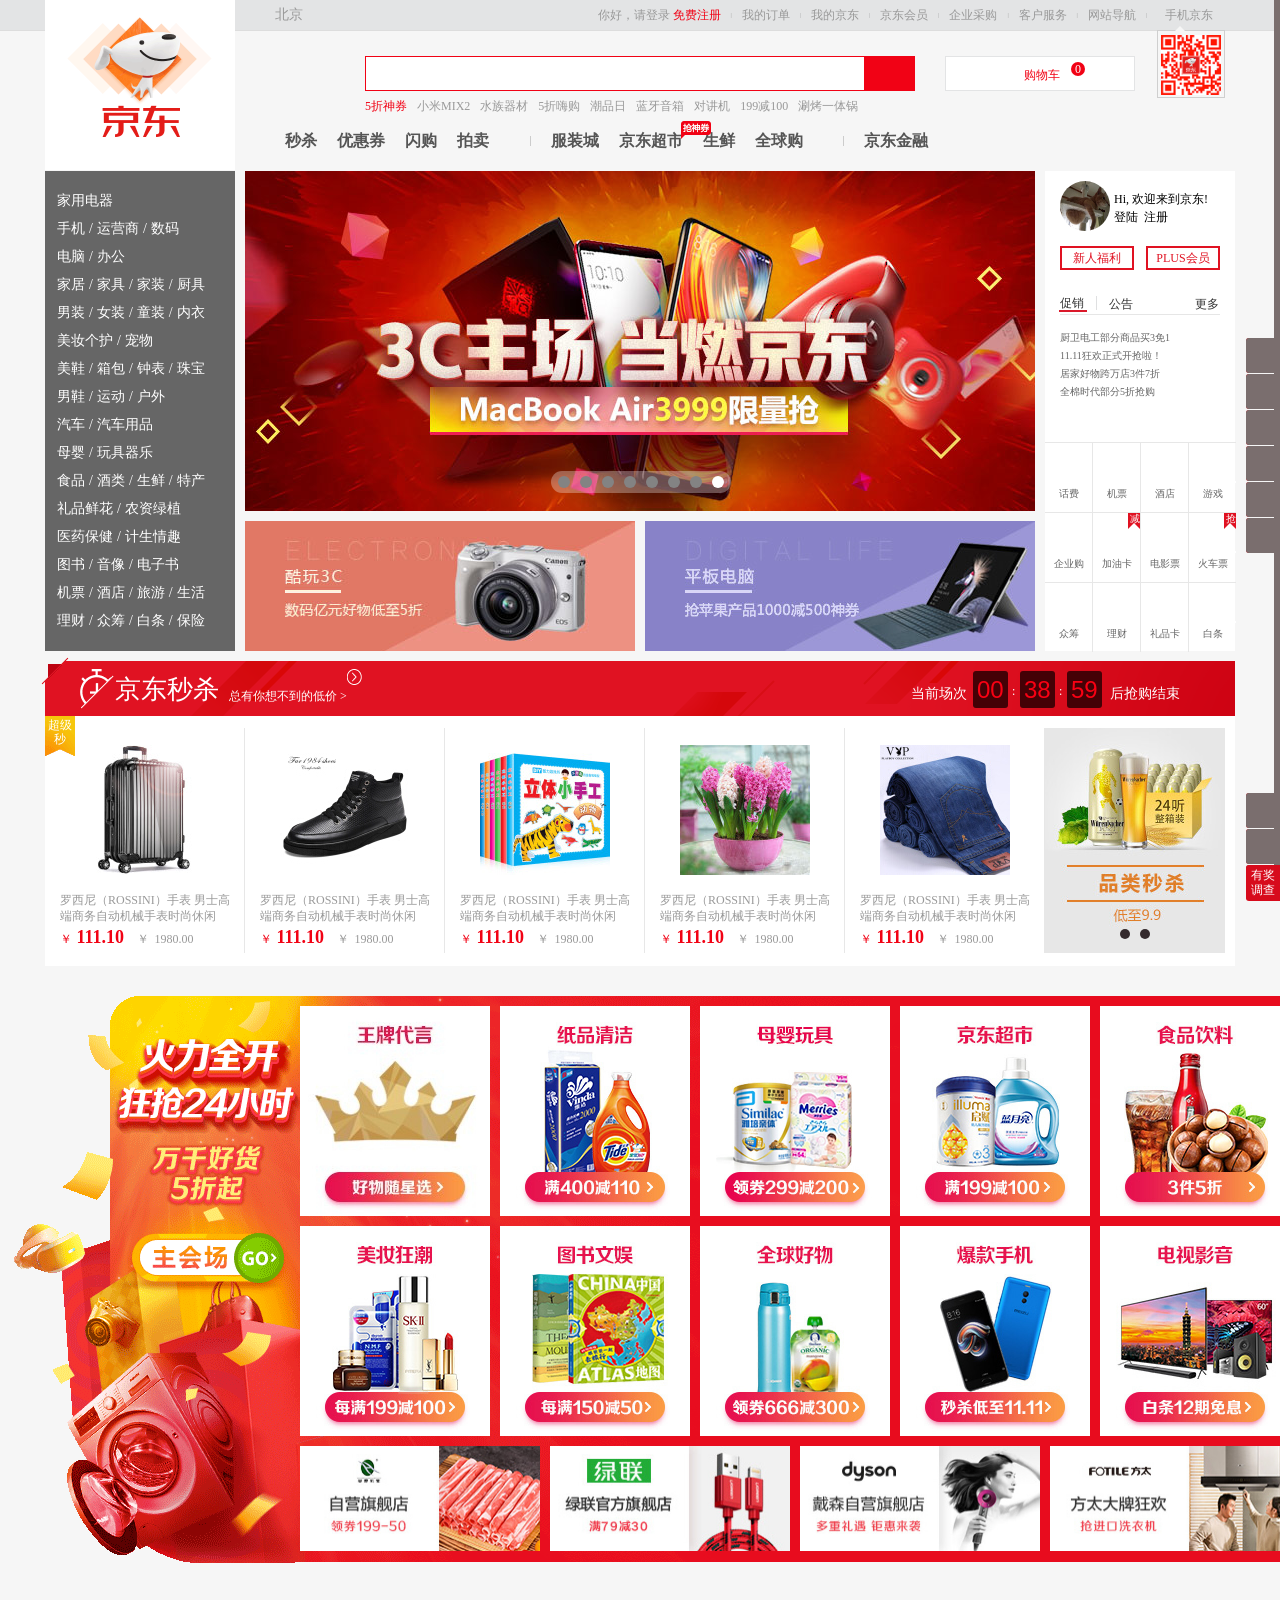
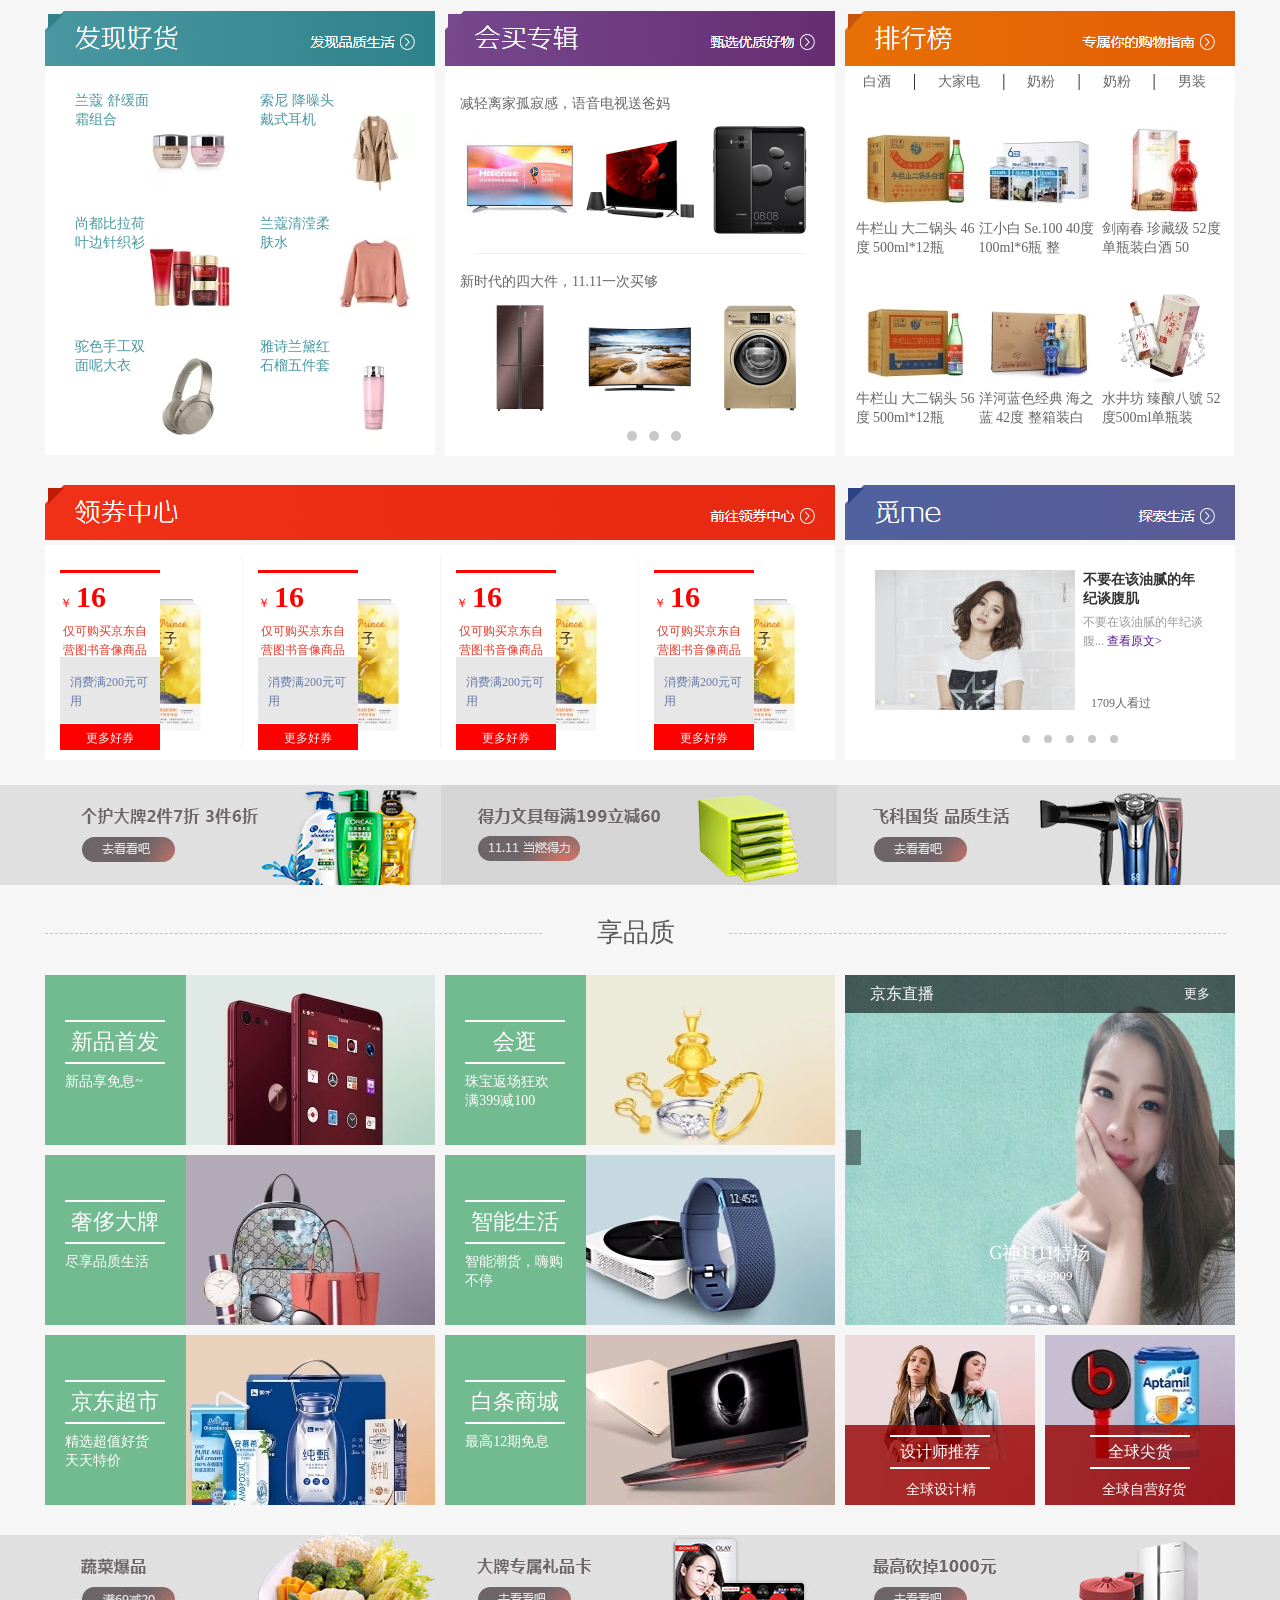
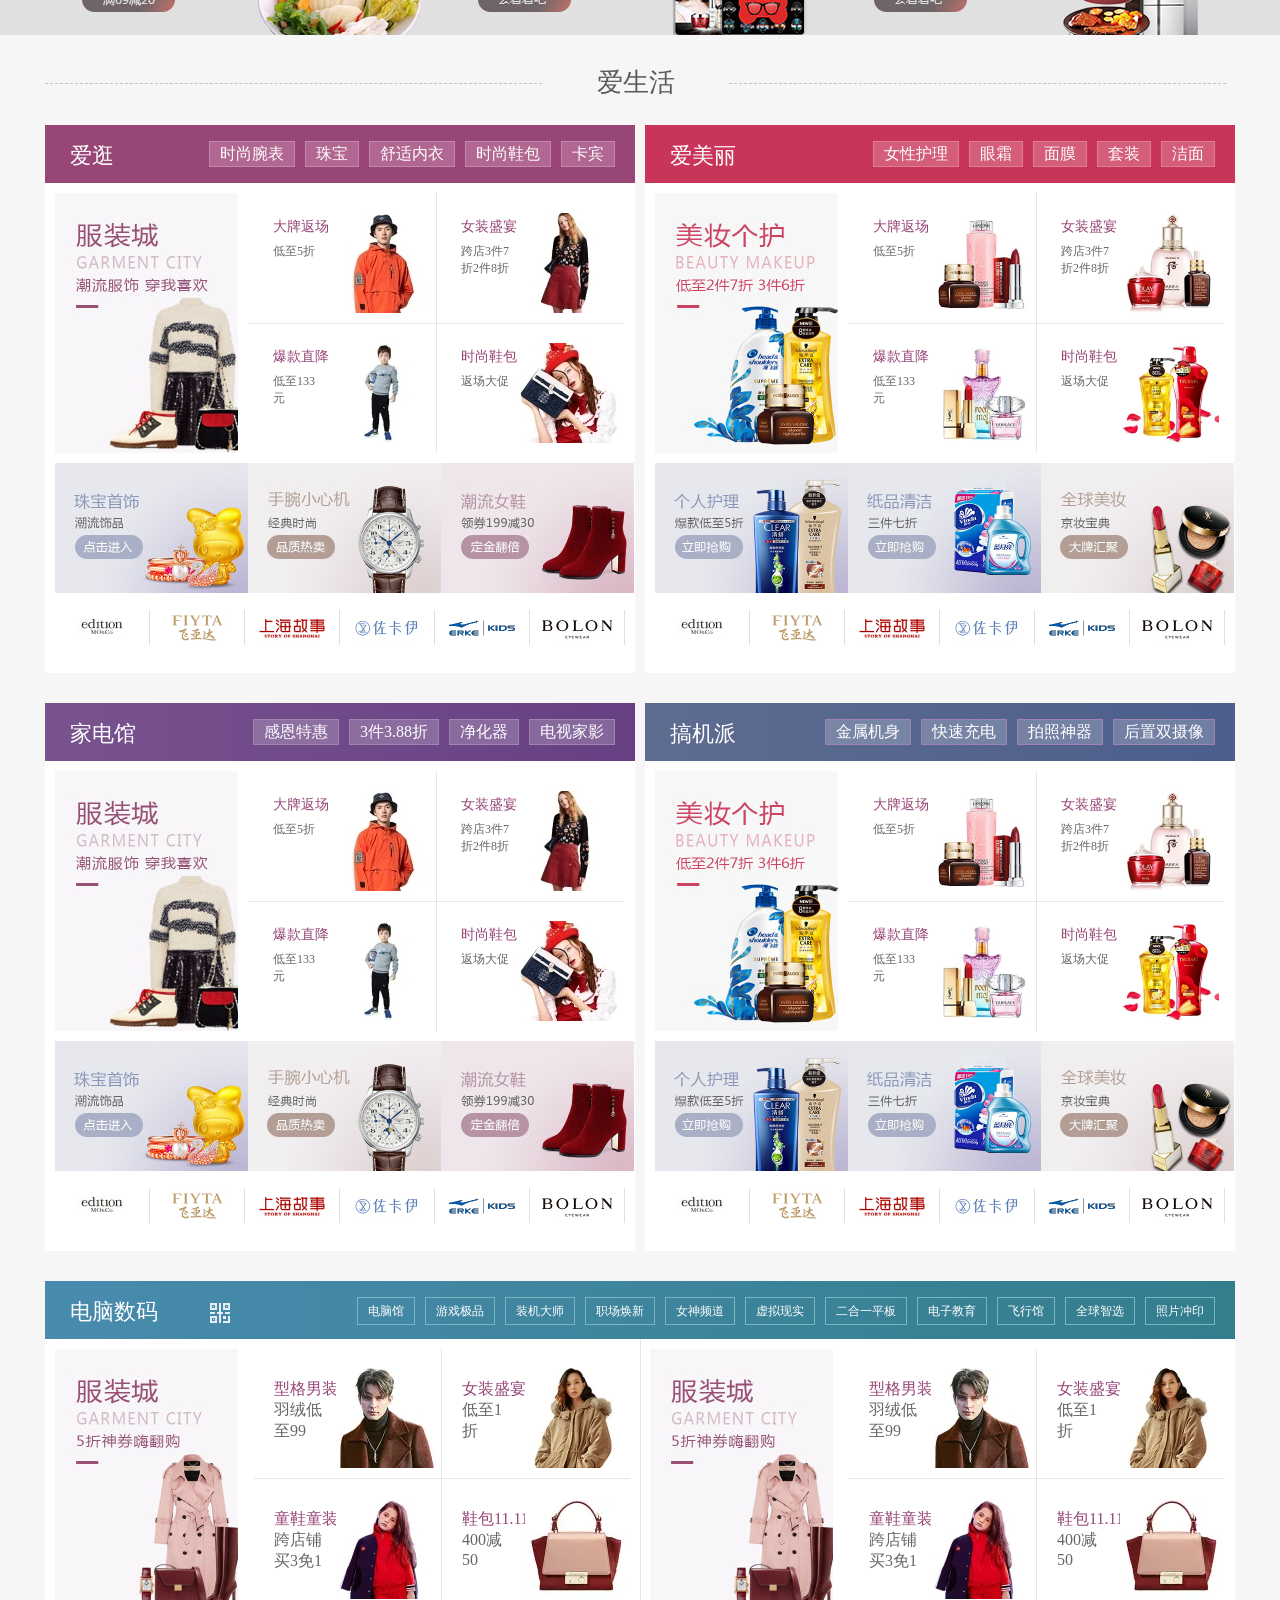
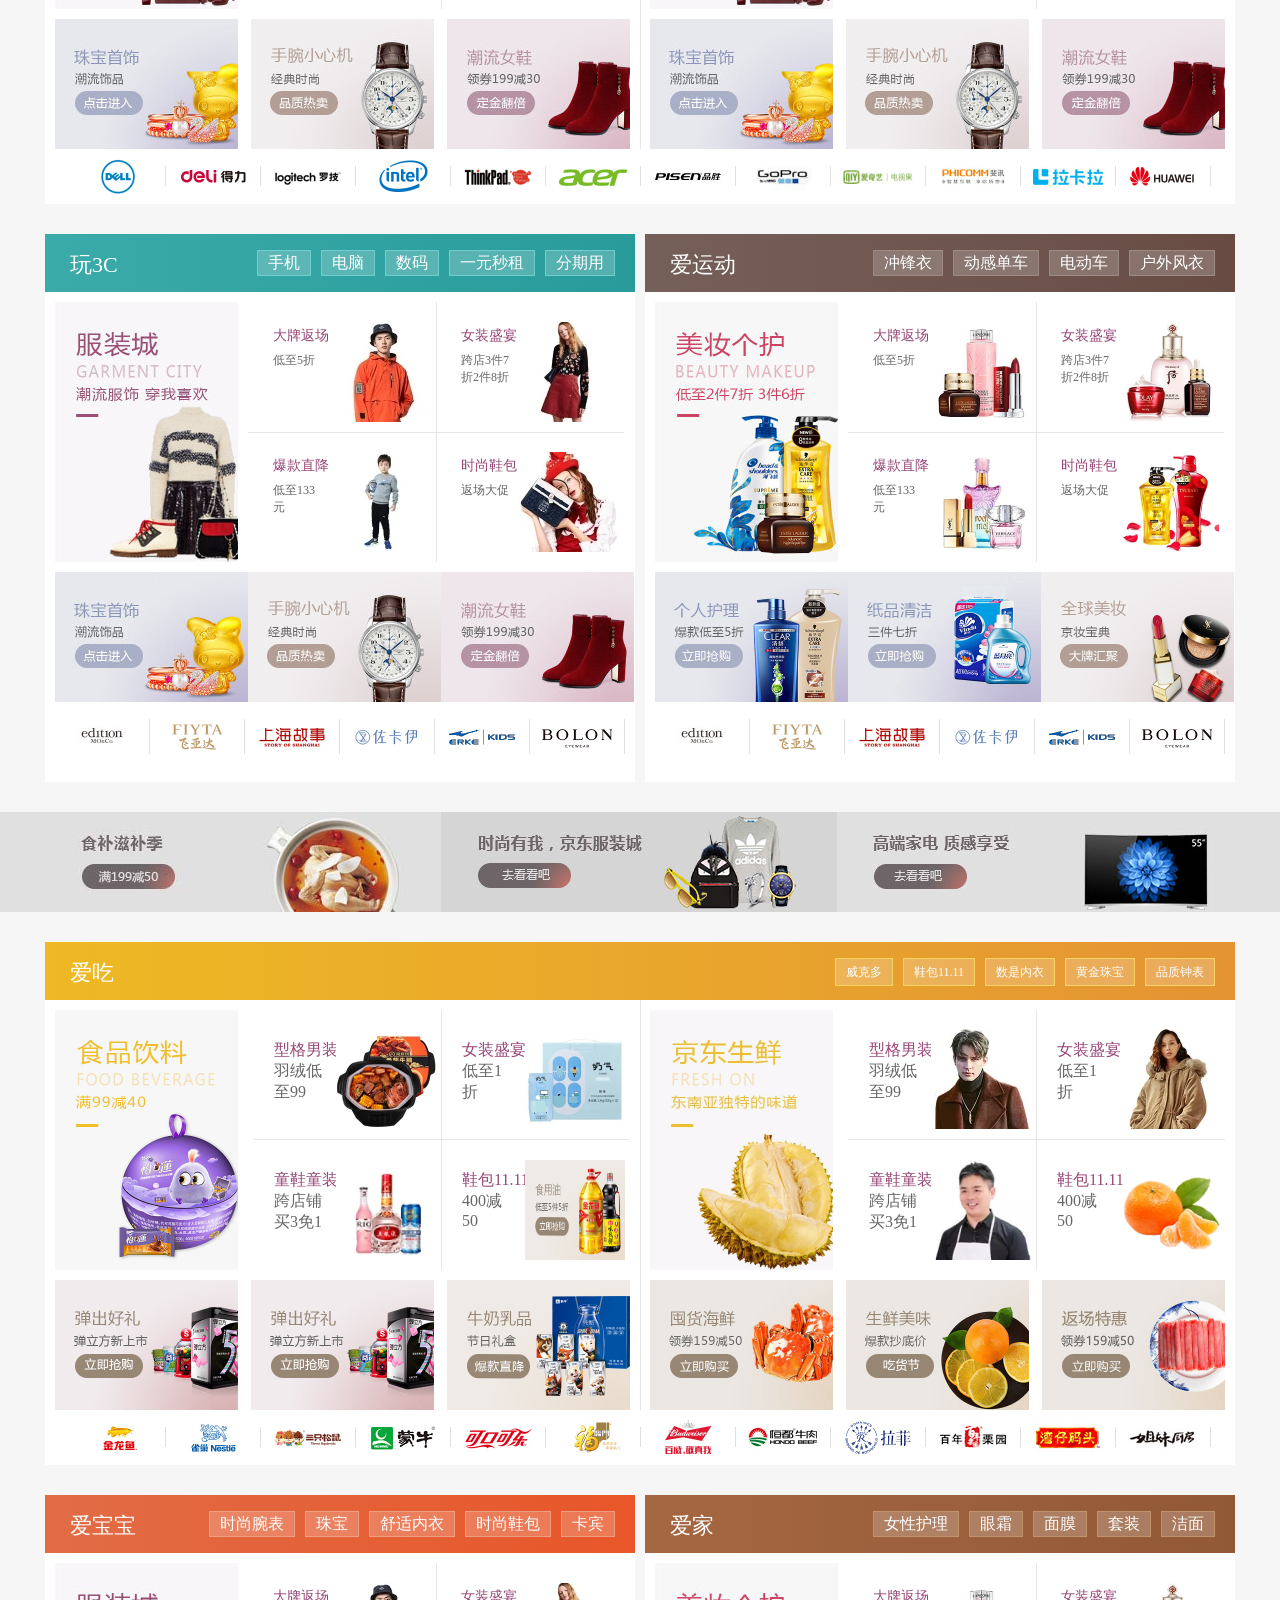
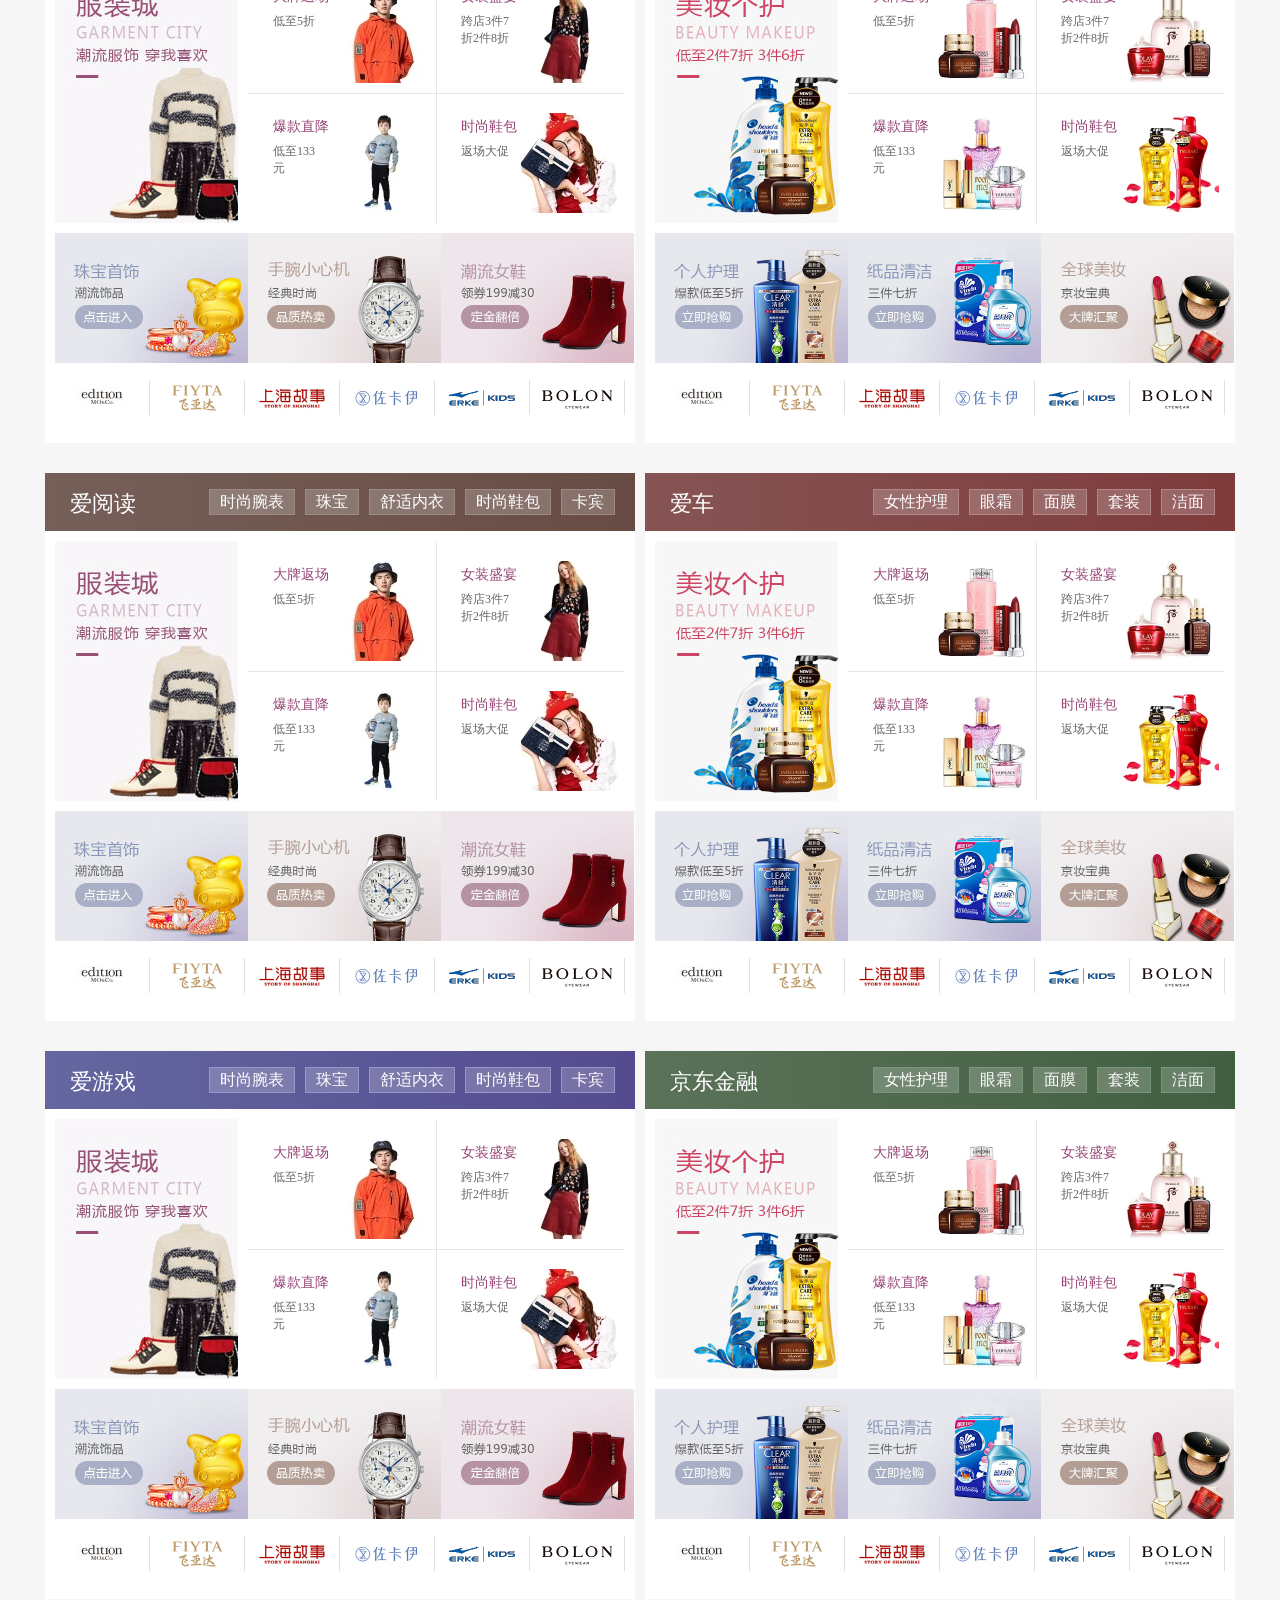
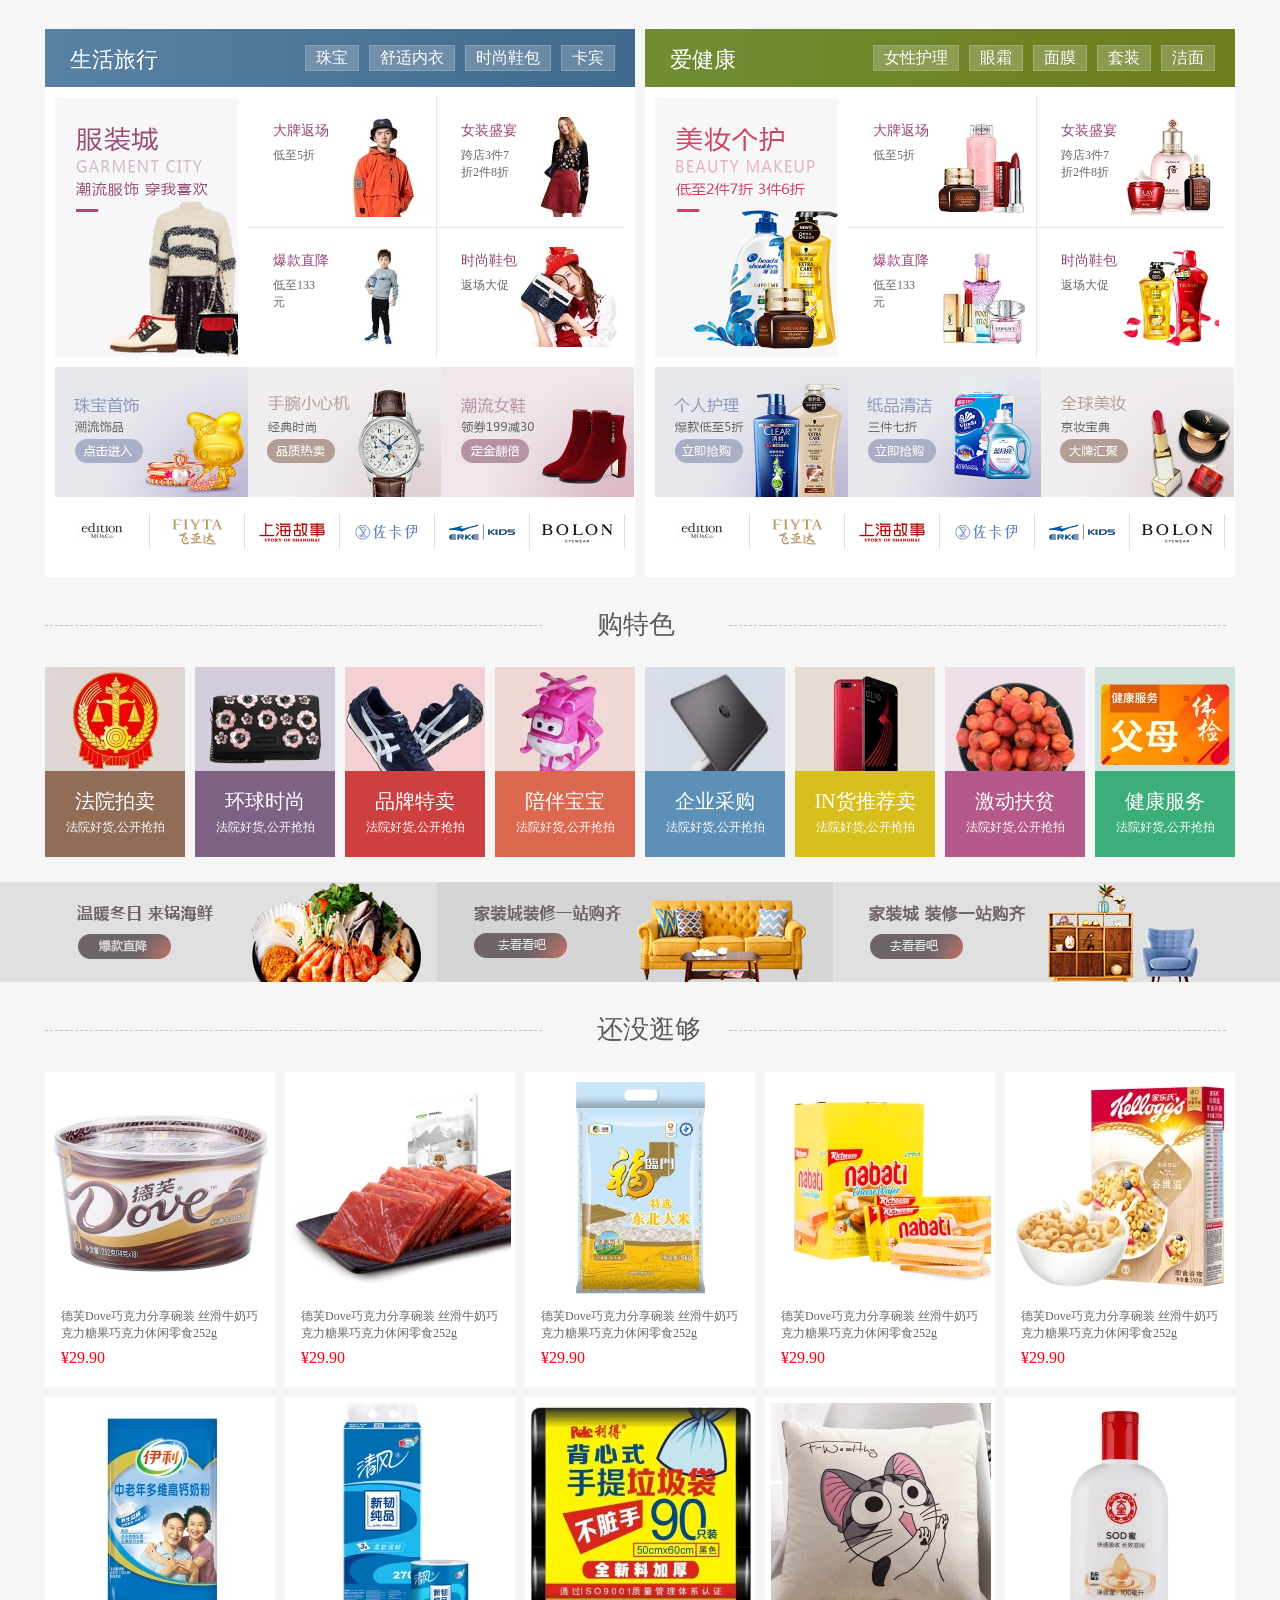
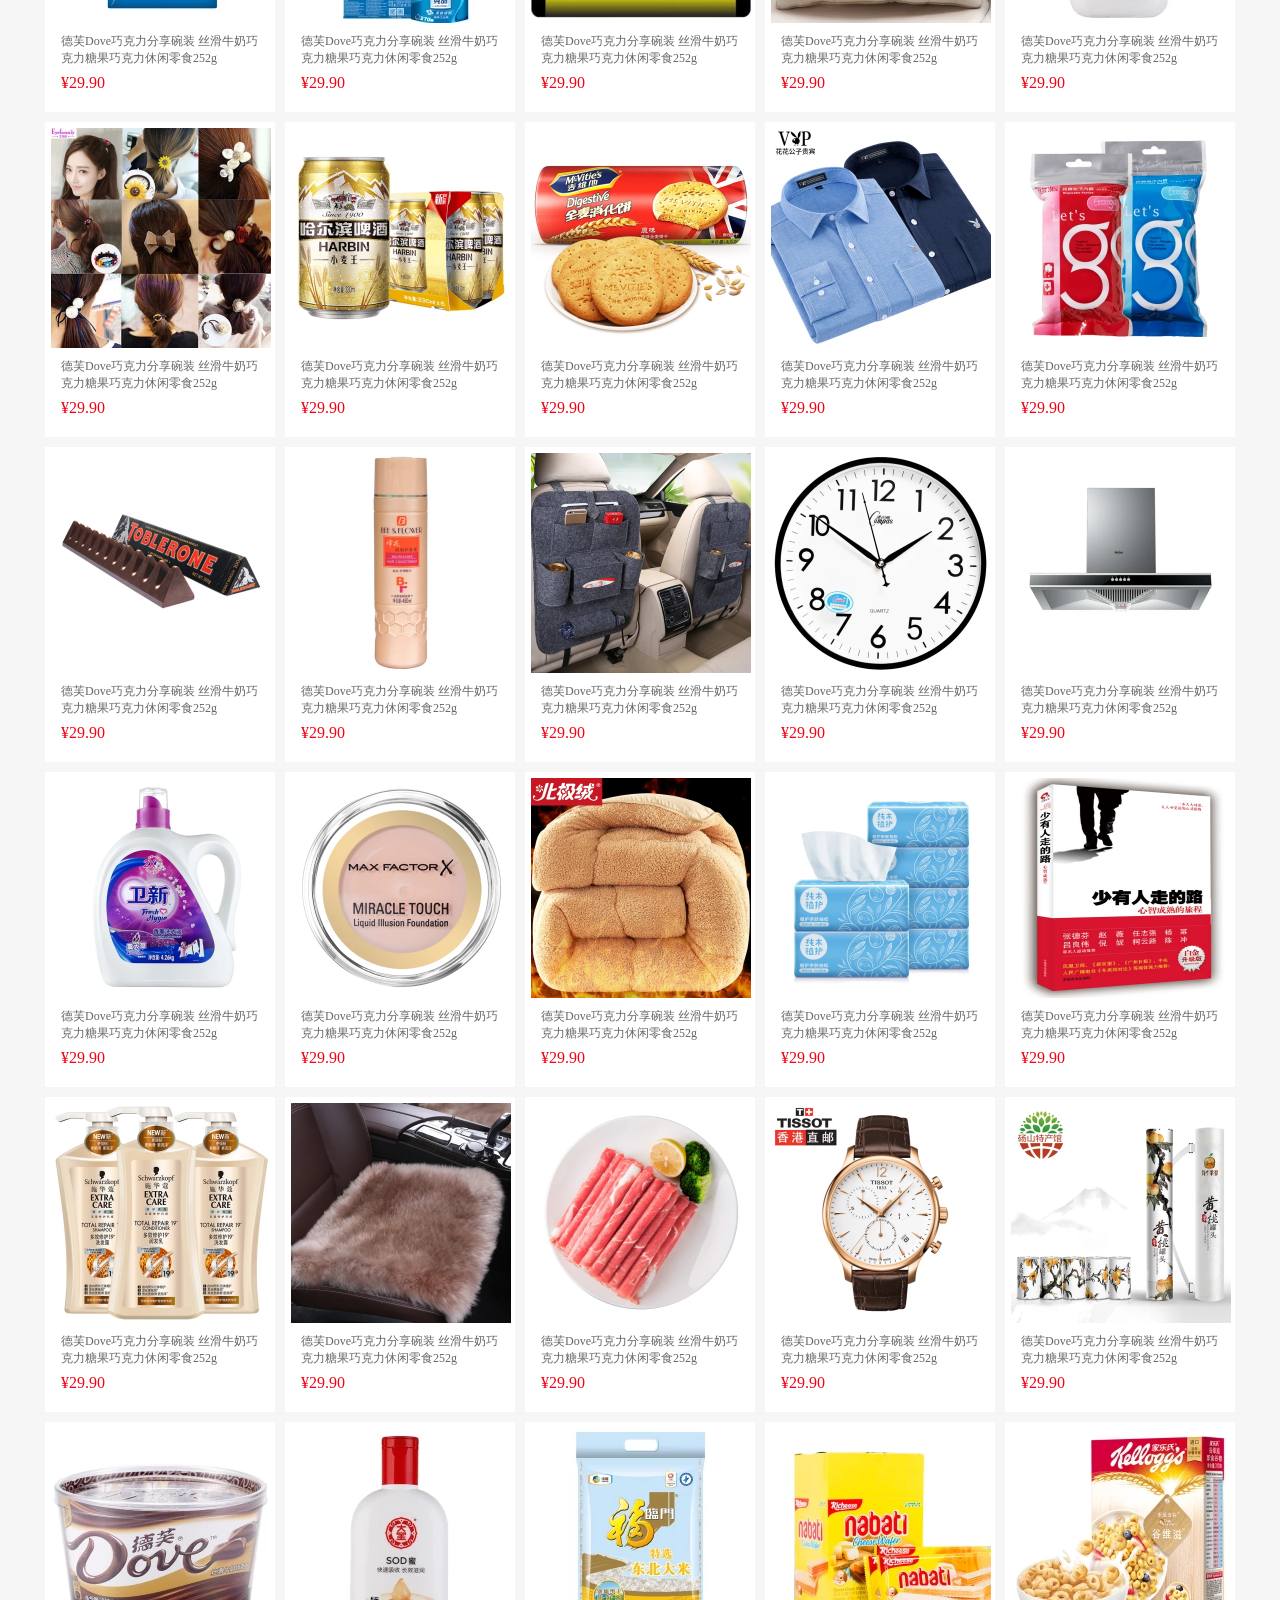
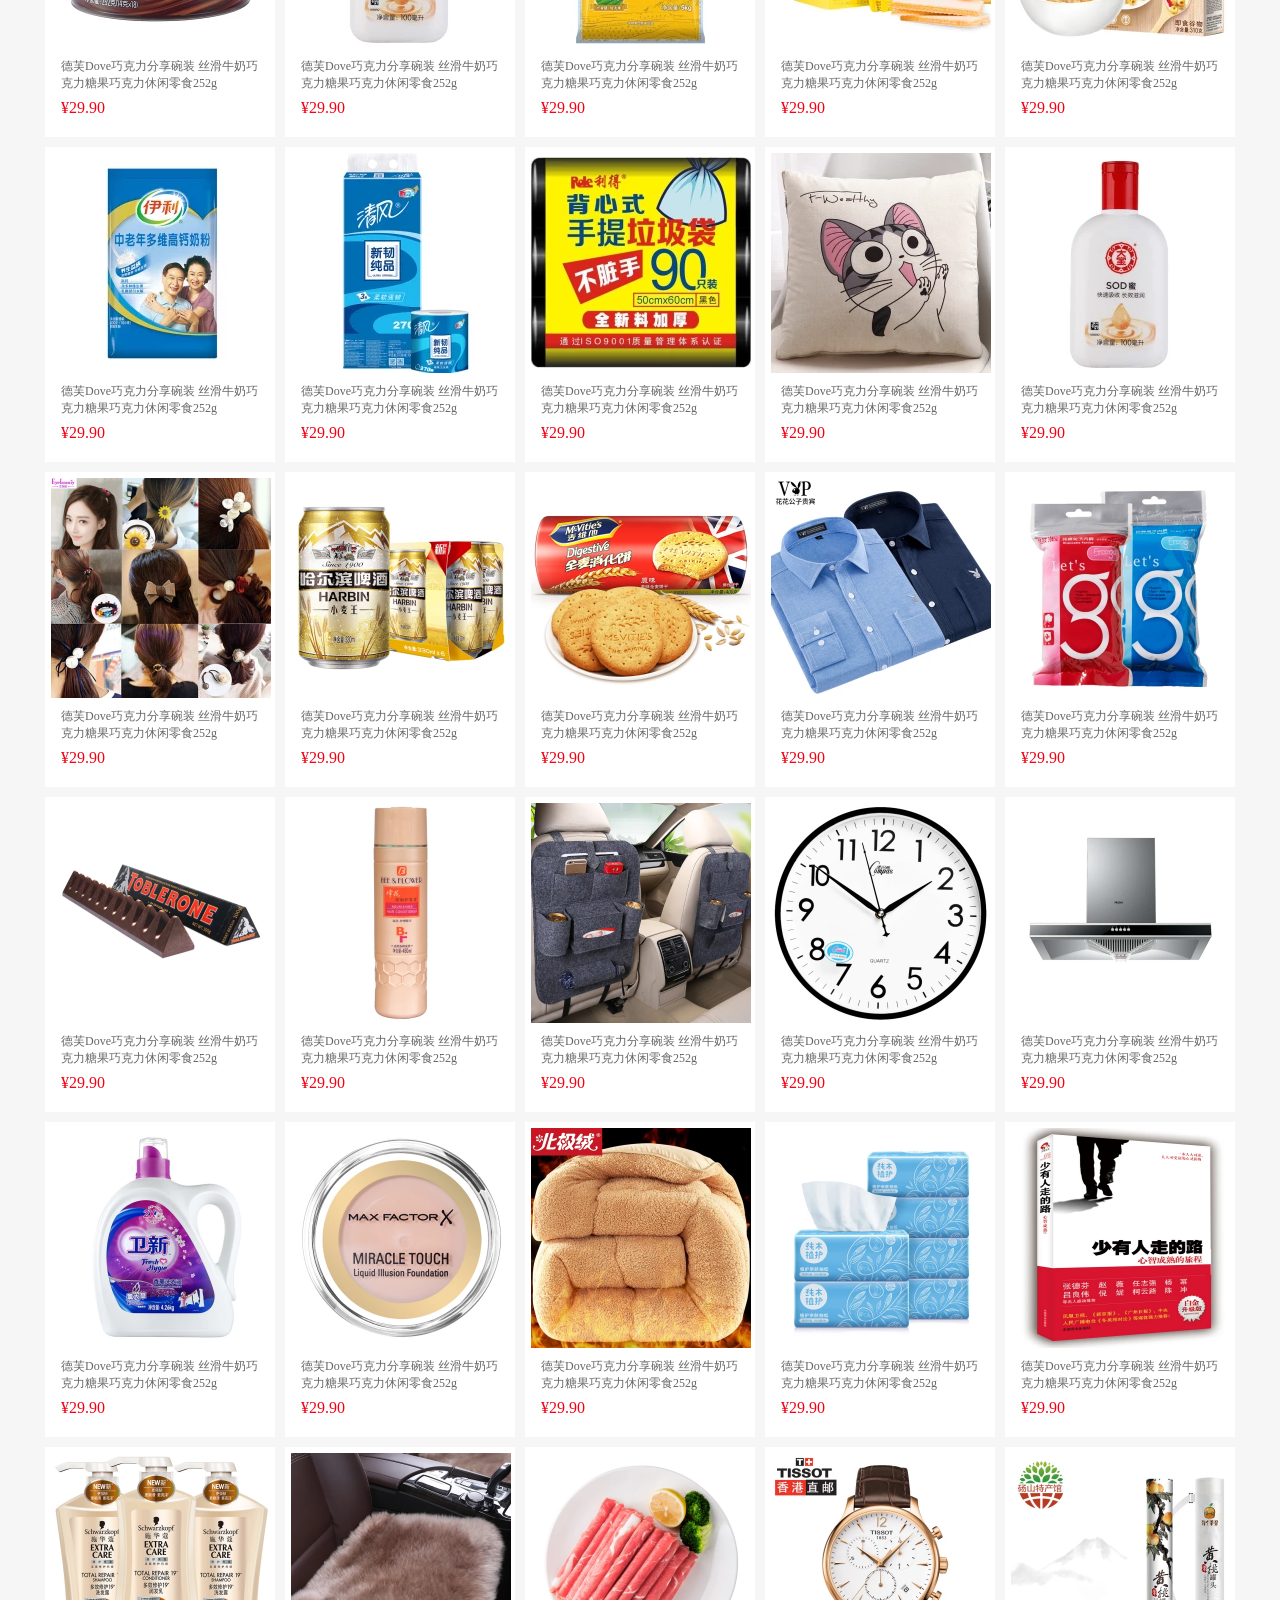
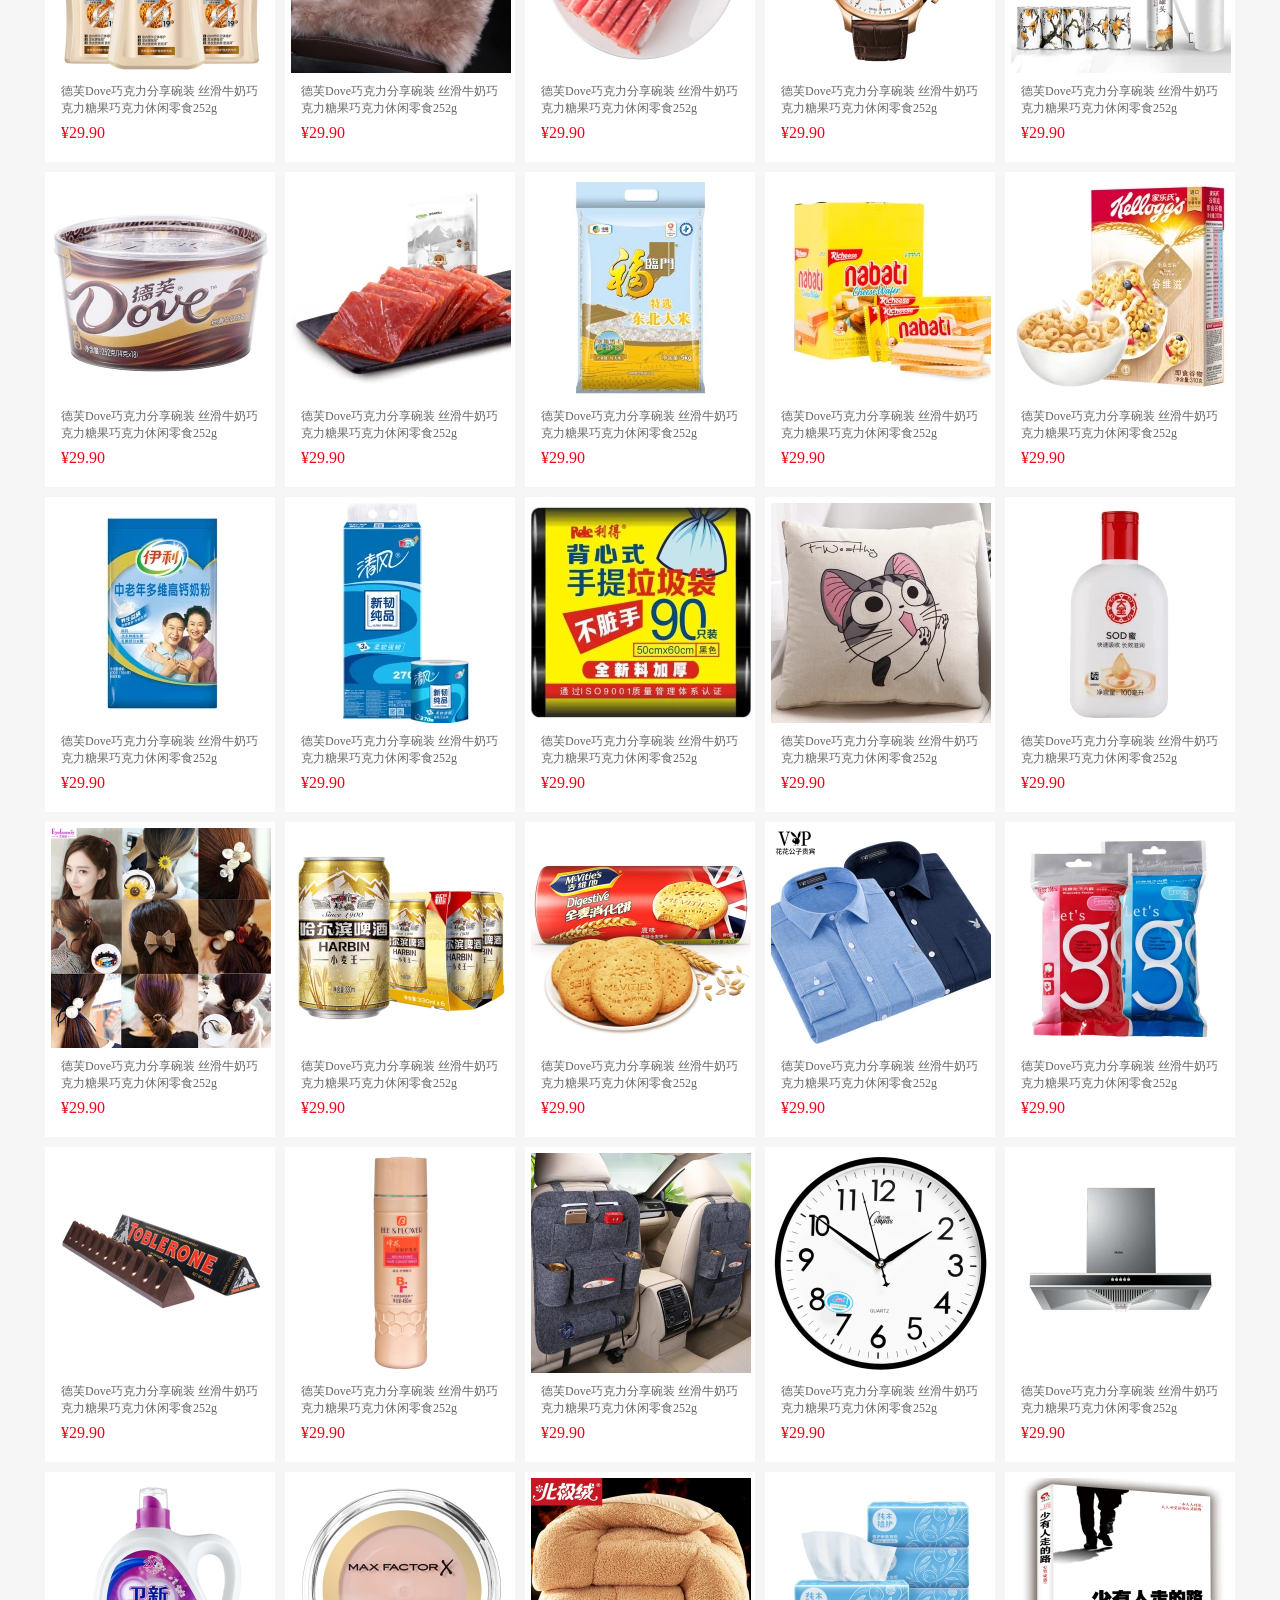
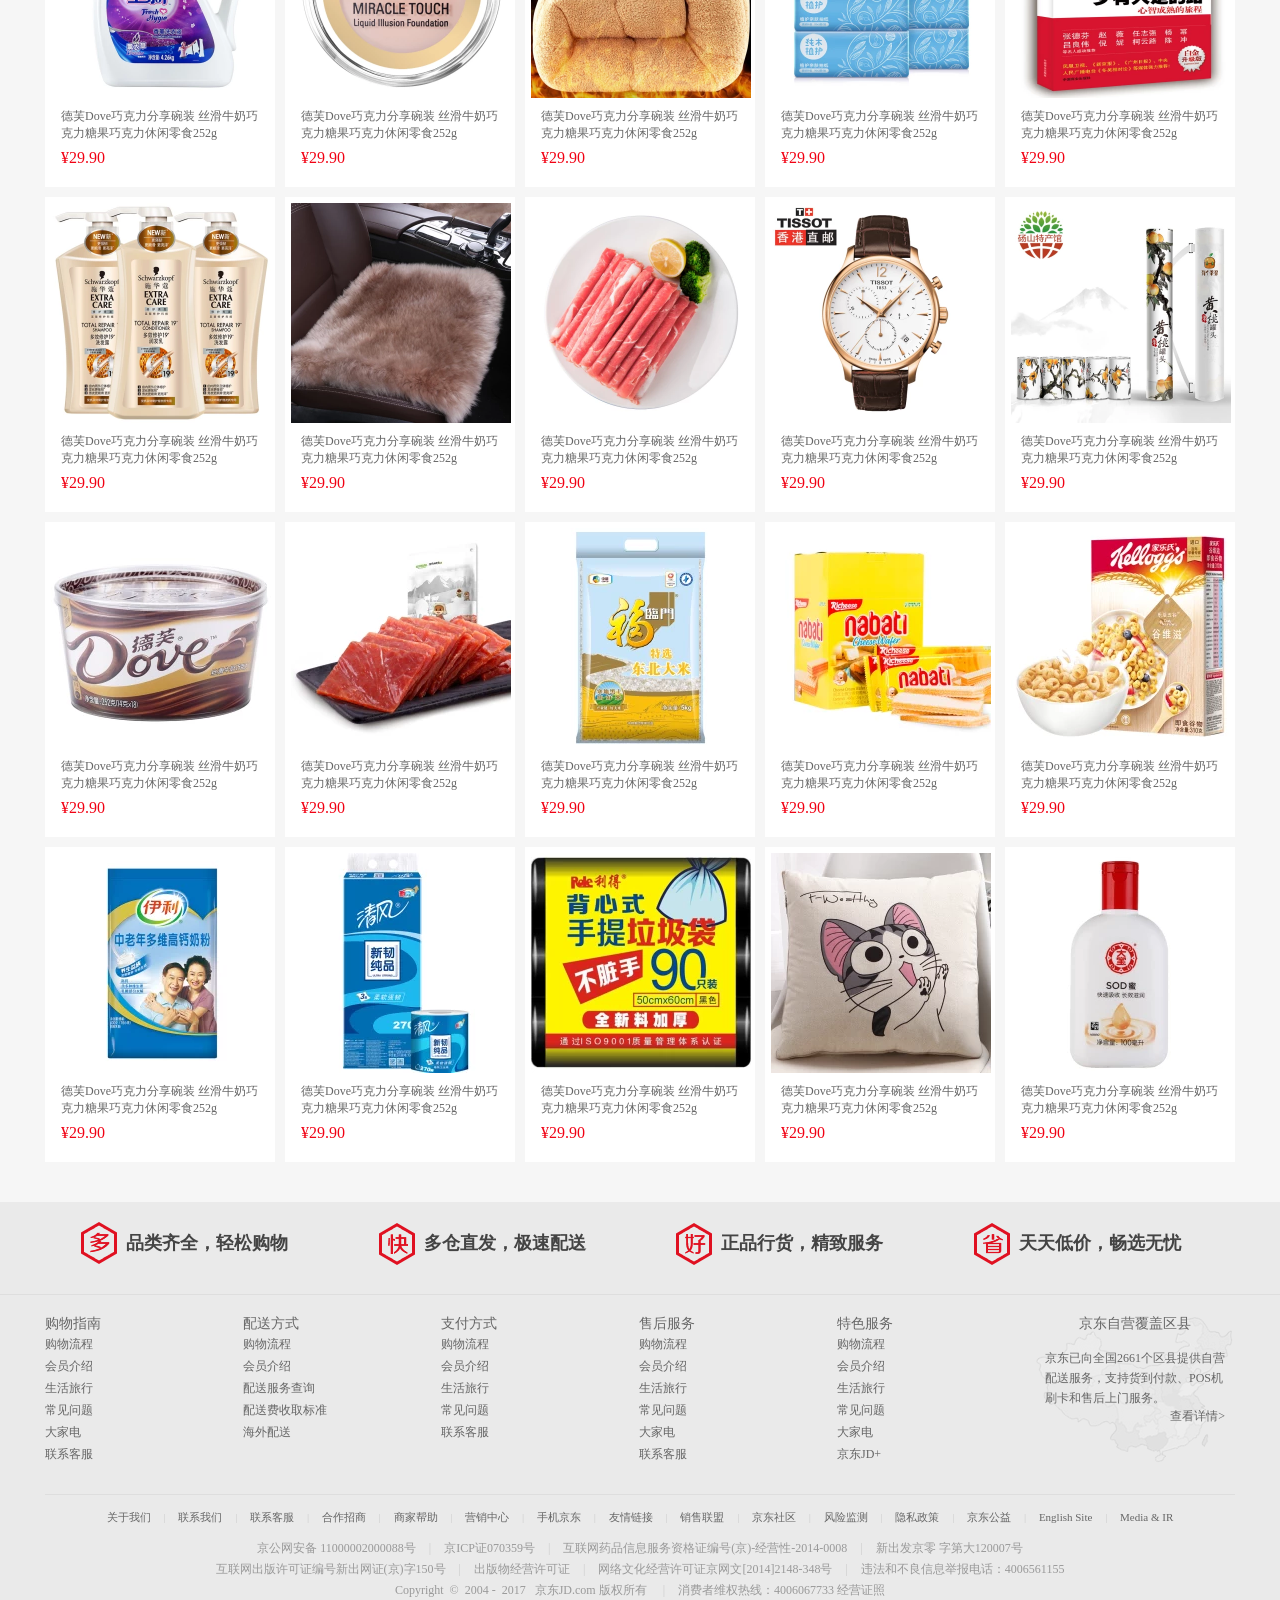
<file: index.html>
<!DOCTYPE html>
<html lang="en">
<head>
	<meta charset="UTF-8">
	<title>京东</title>
	<link rel="stylesheet" href="https://at.alicdn.com/t/font_469580_hvh48etlxzpycik9.css">
	<link rel="stylesheet" href="css/index.css">
</head>
<body>
<!-- top -->
	<div class="top">
		<div class="con">
			<div class="topleft">
				<span>北京</span>
				<i class="iconfont icon-dingwei4"></i>
			</div>
			<ul class="topright">
    			<li class="toto">
    				<a href="">你好，请登录</a>
    				<a href="">免费注册</a>
    			</li>
    			<li class="topshu">|</li>
    			<li class="topzi"><a href="">我的订单</a></li>
    			<li class="topshu">|</li>
    			<li class="topzi">
    				<a href="">我的京东<i class="iconfont icon-down-trangle"></i></a>
    				<div class="top-dw2">
						<div class="top-dw3"></div>
					</div>
    			</li>
    			<li class="topshu">|</li>
    			<li class="topzi"><a href="">京东会员</a></li>
    			<li class="topshu">|</li>
    			<li class="topzi"><a href="">企业采购</a></li>
    			<li class="topshu">|</li>
    			<li class="topzi">
    				<a href="">客户服务<i class="iconfont icon-down-trangle"></i></a>
    				<div class="top-dw2 top-dw22">
						<div class="top-dw3 "></div>
					</div>
    			</li>
    			<li class="topshu">|</li>
    			<li class="topzi">
    				<a href="">网站导航<i class="iconfont icon-down-trangle"></i></a>
    				<div class=" top-dw44">
						<div class="top-dw444"></div>
					</div>
    			</li>
    			<li class="topshu">|</li>
    			<li class="topsanjiao">
    				<span>手机京东</span>
    					<a href=""></a>
    					<div class="mobile_stati">
    						<img src="img/erweima2.jpg" alt="">
    						<img src="img/erweima3.jpg" alt="">
    						<img src="img/erweima1.png" alt="">
						<div class="wz-dw--1"></div>
						</div>
    			</li>
			</ul>
		<!-- logo -->
			<div class="logo">
				<a href=""><img src="img/logo.gif" alt=""></a>
			</div>	
		</div>				
	</div>
<!-- 搜索 -->
	<div class="search-m">
		<div class="sousuo">
			<input type="text">
				<a href="">
					<i class="iconfont icon-zhaoxiangji"></i>
				</a>
			<div class="sstu">
				<a href="">
					<i class=" iconfont icon-sousuo"></i>
				</a>
			</div>
		</div>
		<div class="gouwuche">
			<a href="">
				<i class=" iconfont icon-gouwuche"></i>
				<span>购物车</span>
				<i class="gwc0">
					0
				</i>			
			</a>
		</div>
		<div class="sszi">
			<a href="">5折神券</a>
			<a href="">小米MIX2</a>
			<a href="">水族器材</a>
			<a href="">5折嗨购</a>
			<a href="">潮品日</a>
			<a href="">蓝牙音箱</a>
			<a href="">对讲机</a>
			<a href="">199减100</a>
			<a href="">涮烤一体锅</a>
		</div>
<!-- nav -->
		<div class="nav">
			<ul class="navleft">
				<li href=""><a href="">秒杀</a></li>
				<li href=""><a href="">优惠券</a></li>
				<li href=""><a href="">闪购</a></li>
				<li href=""><a href="">拍卖</a></li>
			</ul>
			<div class="navshu"></div>
			<ul class="navcenter">
				<li href=""><a href="">服装城</a></li>
				<li href="">
					<a href="">京东超市</a>
					<img src="img/qiangshenjuan.png" alt="">
				</li>
				<li href=""><a href="">生鲜</a></li>
				<li href=""><a href="">全球购</a></li>
			</ul>
			<div class="navshu"></div>
			<ul class="navright">
				<li><a href="">京东金融</a></li>
			</ul>
		</div>
		</div>
<!-- banner -->
	<div class="bannerfirst">
	<div class="banner">
		<ul class="banleft">
				<li class="banleft1">
					<i>家用电器</i>
					<div class="banleft2">
						<div class="blz1">
							<div class="blz1top">
								<div class="blz11">
									<a href="">家电馆<i class="iconfont icon-xiangyou"></i></a>
								</div>
								<div class="blz11">
									<a href="">乡镇专卖店<i class="iconfont icon-xiangyou"></i></a>
								</div>
								<div class="blz11">
									<a href="">家电服务<i class="iconfont icon-xiangyou"></i></a>
								</div>
								<div class="blz11">
									<a href="">家电企业购<i class="iconfont icon-xiangyou"></i></a>
								</div>
								<div class="blz11">
									<a href="">商用电器<i class="iconfont icon-xiangyou"></i></a>
								</div>
								<div class="blz11">
									<a href="">高端家电<i class="iconfont icon-xiangyou"></i></a>
								</div>
							</div>
							<div class="blz1bottom">
								<ul class="blz1bottom1">
									<li>
										<a class="bl_dianshi" href="">电视<i class="iconfont icon-xiangyou"></i></a>
										<a href="">曲面电视</a>
										<a href="">曲面电视</a>
										<a href="">曲面电视</a>
										<a href="">曲面电视</a>
										<a href="">曲面电视</a>
										<a href="">曲面电视</a>
										<a href="">曲面电视</a>
										<a href="">曲面电视</a>
										<a href="">曲面电视</a>
									</li>
									<li>
										<a class="bl_dianshi" href="">空调<i class="iconfont icon-xiangyou"></i></a>
										<a href="">壁挂式空调</a>
										<a href="">壁挂式空调</a>
										<a href="">壁挂式空调</a>
										<a href="">壁挂式空调</a>
										<a href="">壁挂式空调</a>
										<a href="">壁挂式空调</a>
									</li>
									<li>
										<a class="bl_dianshi" href="">洗衣机<i class="iconfont icon-xiangyou"></i></a>
										<a href="">滚筒洗衣机</a>
										<a href="">滚筒洗衣机</a>
										<a href="">滚筒洗衣机</a>
										<a href="">滚筒洗衣机</a>
										<a href="">滚筒洗衣机</a>
										<a href="">滚筒洗衣机</a>
									</li>
									<li>
										<a class="bl_dianshi" href="">冰箱<i class="iconfont icon-xiangyou"></i></a>
										<a href="">多门</a>
										<a href="">多门</a>
										<a href="">多门</a>
										<a href="">多门</a>
										<a href="">多门</a>
										<a href="">多门</a>
										<a href="">多门</a>
									</li>
									<li>
										<a class="bl_dianshi" href="">厨卫大电<i class="iconfont icon-xiangyou"></i></a>
										<a href="">油烟机</a>
										<a href="">油烟机</a>
										<a href="">油烟机</a>
										<a href="">油烟机</a>
										<a href="">油烟机</a>
										<a href="">油烟机</a>
										<a href="">油烟机</a>
										<a href="">油烟机</a>
										<a href="">油烟机</a>
									</li>
									<li>
										<a class="bl_dianshi" href="">厨房小电<i class="iconfont icon-xiangyou"></i></a>
										<a href="">电饭煲</a>
										<a href="">电饭煲</a>
										<a href="">电饭煲</a>
										<a href="">电饭煲</a>
										<a href="">电饭煲</a>
										<a href="">电饭煲</a>
										<a href="">电饭煲</a>
										<a href="">电饭煲</a>
										<a href="">电饭煲</a>
										<a href="">电饭煲</a>
										<a href="">电饭煲</a>
										<a href="">电饭煲</a>
										<a href="">电饭煲</a>
										<a href="">电饭煲</a>
										<a href="">电饭煲</a>
										<a href="">电饭煲</a>
										<a href="">电饭煲</a>
										<a href="">电饭煲</a>
										<a href="">电饭煲</a>
										<a href="">电饭煲</a>
										<a href="">电饭煲</a>
										<a href="">电饭煲</a>
										<a href="">电饭煲</a>
									</li>
									<li>
										<a class="bl_dianshi" href="">生活电器<i class="iconfont icon-xiangyou"></i></a>
										<a href="">取暖电器</a>
										<a href="">取暖电器</a>
										<a href="">取暖电器</a>
										<a href="">取暖电器</a>
										<a href="">取暖电器</a>
										<a href="">取暖电器</a>
										<a href="">取暖电器</a>
										<a href="">取暖电器</a>
										<a href="">取暖电器</a>
										<a href="">取暖电器</a>
										<a href="">取暖电器</a>
										<a href="">取暖电器</a>
										<a href="">取暖电器</a>
										<a href="">取暖电器</a>
										<a href="">取暖电器</a>
										<a href="">取暖电器</a>
										<a href="">取暖电器</a>
										<a href="">取暖电器</a>
										<a href="">取暖电器</a>
									</li>
									<li>
										<a class="bl_dianshi" href="">个护健康<i class="iconfont icon-xiangyou"></i></a>
										<a href="">剃须刀</a>
										<a href="">剃须刀</a>
										<a href="">剃须刀</a>
										<a href="">剃须刀</a>
										<a href="">剃须刀</a>
										<a href="">剃须刀</a>
										<a href="">剃须刀</a>
										<a href="">剃须刀</a>
										<a href="">剃须刀</a>
										<a href="">剃须刀</a>
										<a href="">剃须刀</a>
										<a href="">剃须刀</a>
										<a href="">剃须刀</a>
										<a href="">剃须刀</a>
									</li>
									<li>
										<a class="bl_dianshi" href="">家庭影音<i class="iconfont icon-xiangyou"></i></a>
										<a href="">家庭影院</a>
										<a href="">家庭影院</a>
										<a href="">家庭影院</a>
										<a href="">家庭影院</a>
										<a href="">家庭影院</a>
										<a href="">家庭影院</a>
									</li>
									<li>
										<a class="bl_dianshi" href="">进口电器<i class="iconfont icon-xiangyou"></i></a>
										<a href="">进口电器</a>
									</li>
								</ul>
							</div>
						</div>
						<div class="blz2">
							<ul class="blz22">
								<li>
									<a href=""><img src="img/jiayongdianqi/562f4971Na5379aba.jpg" alt=""></a>
								</li>
								<li>
									<a href=""><img src="img/jiayongdianqi/573c0ed1Nee530fec.jpg" alt=""></a>
								</li>
								<li>
									<a href=""><img src="img/jiayongdianqi/574c0755Nc8f19944.jpg" alt=""></a>
								</li>
								<li>
									<a href=""><img src="img/jiayongdianqi/57f9fa89N6ddb14fc.jpg" alt=""></a>
								</li>
								<li>
									<a href=""><img src="img/jiayongdianqi/59af558eNa2ab6ef1.jpg" alt=""></a>
								</li>
								<li>
									<a href=""><img src="img/jiayongdianqi/59f7d740Nad8a25b6.jpg" alt=""></a>
								</li>
								<li>
									<a href=""><img src="img/jiayongdianqi/5a202994N73ebb383.jpg" alt=""></a>
								</li>
								<li>
									<a href=""><img src="img/jiayongdianqi/5a2029e1N74bb8115.jpg" alt=""></a>
								</li>
							</ul>
							<ul class="blz23">
								<li>
									<a href=""><img src="img/jiayongdianqi/5a240c98N16cb10c8.jpg" alt=""></a>
								</li>
								<li>
									<a href=""><img src="img/jiayongdianqi/59a3cb87N24ba9d84.jpg" alt=""></a>
								</li>
							</ul>
						</div>
					</div>
				</li>
				<li class="banleft1">
					<i>手机</i>
					<span>/</span>
					<i>运营商</i>
					<span>/</span>
					<i>数码</i>
					<div class="banleft2 banleft3">
						<div class="blz1">
							<div class="blz1top">
								<div class="blz11">
									<a href="">家电馆<i class="iconfont icon-xiangyou"></i></a>
								</div>
								<div class="blz11">
									<a href="">乡镇专卖店<i class="iconfont icon-xiangyou"></i></a>
								</div>
								<div class="blz11">
									<a href="">家电服务<i class="iconfont icon-xiangyou"></i></a>
								</div>
								<div class="blz11">
									<a href="">家电企业购<i class="iconfont icon-xiangyou"></i></a>
								</div>
								<div class="blz11">
									<a href="">商用电器<i class="iconfont icon-xiangyou"></i></a>
								</div>
								<div class="blz11">
									<a href="">高端家电<i class="iconfont icon-xiangyou"></i></a>
								</div>
							</div>
							<div class="blz1bottom">
								<ul class="blz1bottom1">
									<li>
										<a class="bl_dianshi" href="">电视<i class="iconfont icon-xiangyou"></i></a>
										<a href="">曲面电视</a>
										<a href="">曲面电视</a>
										<a href="">曲面电视</a>
										<a href="">曲面电视</a>
										<a href="">曲面电视</a>
										<a href="">曲面电视</a>
										<a href="">曲面电视</a>
										<a href="">曲面电视</a>
										<a href="">曲面电视</a>
									</li>
									<li>
										<a class="bl_dianshi" href="">空调<i class="iconfont icon-xiangyou"></i></a>
										<a href="">壁挂式空调</a>
										<a href="">壁挂式空调</a>
										<a href="">壁挂式空调</a>
										<a href="">壁挂式空调</a>
										<a href="">壁挂式空调</a>
										<a href="">壁挂式空调</a>
									</li>
									<li>
										<a class="bl_dianshi" href="">洗衣机<i class="iconfont icon-xiangyou"></i></a>
										<a href="">滚筒洗衣机</a>
										<a href="">滚筒洗衣机</a>
										<a href="">滚筒洗衣机</a>
										<a href="">滚筒洗衣机</a>
										<a href="">滚筒洗衣机</a>
										<a href="">滚筒洗衣机</a>
									</li>
									<li>
										<a class="bl_dianshi" href="">冰箱<i class="iconfont icon-xiangyou"></i></a>
										<a href="">多门</a>
										<a href="">多门</a>
										<a href="">多门</a>
										<a href="">多门</a>
										<a href="">多门</a>
										<a href="">多门</a>
										<a href="">多门</a>
									</li>
									<li>
										<a class="bl_dianshi" href="">厨卫大电<i class="iconfont icon-xiangyou"></i></a>
										<a href="">油烟机</a>
										<a href="">油烟机</a>
										<a href="">油烟机</a>
										<a href="">油烟机</a>
										<a href="">油烟机</a>
										<a href="">油烟机</a>
										<a href="">油烟机</a>
										<a href="">油烟机</a>
										<a href="">油烟机</a>
									</li>
									<li>
										<a class="bl_dianshi" href="">厨房小电<i class="iconfont icon-xiangyou"></i></a>
										<a href="">电饭煲</a>
										<a href="">电饭煲</a>
										<a href="">电饭煲</a>
										<a href="">电饭煲</a>
										<a href="">电饭煲</a>
										<a href="">电饭煲</a>
										<a href="">电饭煲</a>
										<a href="">电饭煲</a>
										<a href="">电饭煲</a>
										<a href="">电饭煲</a>
										<a href="">电饭煲</a>
										<a href="">电饭煲</a>
										<a href="">电饭煲</a>
										<a href="">电饭煲</a>
										<a href="">电饭煲</a>
										<a href="">电饭煲</a>
										<a href="">电饭煲</a>
										<a href="">电饭煲</a>
										<a href="">电饭煲</a>
										<a href="">电饭煲</a>
										<a href="">电饭煲</a>
										<a href="">电饭煲</a>
										<a href="">电饭煲</a>
									</li>
									<li>
										<a class="bl_dianshi" href="">生活电器<i class="iconfont icon-xiangyou"></i></a>
										<a href="">取暖电器</a>
										<a href="">取暖电器</a>
										<a href="">取暖电器</a>
										<a href="">取暖电器</a>
										<a href="">取暖电器</a>
										<a href="">取暖电器</a>
										<a href="">取暖电器</a>
										<a href="">取暖电器</a>
										<a href="">取暖电器</a>
										<a href="">取暖电器</a>
										<a href="">取暖电器</a>
										<a href="">取暖电器</a>
										<a href="">取暖电器</a>
										<a href="">取暖电器</a>
										<a href="">取暖电器</a>
										<a href="">取暖电器</a>
										<a href="">取暖电器</a>
										<a href="">取暖电器</a>
										<a href="">取暖电器</a>
									</li>
									<li>
										<a class="bl_dianshi" href="">个护健康<i class="iconfont icon-xiangyou"></i></a>
										<a href="">剃须刀</a>
										<a href="">剃须刀</a>
										<a href="">剃须刀</a>
										<a href="">剃须刀</a>
										<a href="">剃须刀</a>
										<a href="">剃须刀</a>
										<a href="">剃须刀</a>
										<a href="">剃须刀</a>
										<a href="">剃须刀</a>
										<a href="">剃须刀</a>
										<a href="">剃须刀</a>
										<a href="">剃须刀</a>
										<a href="">剃须刀</a>
										<a href="">剃须刀</a>
									</li>
									<li>
										<a class="bl_dianshi" href="">家庭影音<i class="iconfont icon-xiangyou"></i></a>
										<a href="">家庭影院</a>
										<a href="">家庭影院</a>
										<a href="">家庭影院</a>
										<a href="">家庭影院</a>
										<a href="">家庭影院</a>
										<a href="">家庭影院</a>
									</li>
									<li>
										<a class="bl_dianshi" href="">进口电器<i class="iconfont icon-xiangyou"></i></a>
										<a href="">进口电器</a>
									</li>
								</ul>
							</div>
						</div>
						<div class="blz2">
							<ul class="blz22">
								<li>
									<a href=""><img src="img/jiayongdianqi/562f4971Na5379aba.jpg" alt=""></a>
								</li>
								<li>
									<a href=""><img src="img/jiayongdianqi/573c0ed1Nee530fec.jpg" alt=""></a>
								</li>
								<li>
									<a href=""><img src="img/jiayongdianqi/574c0755Nc8f19944.jpg" alt=""></a>
								</li>
								<li>
									<a href=""><img src="img/jiayongdianqi/57f9fa89N6ddb14fc.jpg" alt=""></a>
								</li>
								<li>
									<a href=""><img src="img/jiayongdianqi/59af558eNa2ab6ef1.jpg" alt=""></a>
								</li>
								<li>
									<a href=""><img src="img/jiayongdianqi/59f7d740Nad8a25b6.jpg" alt=""></a>
								</li>
								<li>
									<a href=""><img src="img/jiayongdianqi/5a202994N73ebb383.jpg" alt=""></a>
								</li>
								<li>
									<a href=""><img src="img/jiayongdianqi/5a2029e1N74bb8115.jpg" alt=""></a>
								</li>
							</ul>
							<ul class="blz23">
								<li>
									<a href=""><img src="img/jiayongdianqi/5a240c98N16cb10c8.jpg" alt=""></a>
								</li>
								<li>
									<a href=""><img src="img/jiayongdianqi/59a3cb87N24ba9d84.jpg" alt=""></a>
								</li>
							</ul>
						</div>
					</div>
				</li>
				<li class="banleft1">
					<i>电脑</i>
					<span>/</span>
					<i>办公</i>
					<div class="banleft2 banleft4">
						<div class="blz1">
							<div class="blz1top">
								<div class="blz11">
									<a href="">家电馆<i class="iconfont icon-xiangyou"></i></a>
								</div>
								<div class="blz11">
									<a href="">乡镇专卖店<i class="iconfont icon-xiangyou"></i></a>
								</div>
								<div class="blz11">
									<a href="">家电服务<i class="iconfont icon-xiangyou"></i></a>
								</div>
								<div class="blz11">
									<a href="">家电企业购<i class="iconfont icon-xiangyou"></i></a>
								</div>
								<div class="blz11">
									<a href="">商用电器<i class="iconfont icon-xiangyou"></i></a>
								</div>
								<div class="blz11">
									<a href="">高端家电<i class="iconfont icon-xiangyou"></i></a>
								</div>
							</div>
							<div class="blz1bottom">
								<ul class="blz1bottom1">
									<li>
										<a class="bl_dianshi" href="">电视<i class="iconfont icon-xiangyou"></i></a>
										<a href="">曲面电视</a>
										<a href="">曲面电视</a>
										<a href="">曲面电视</a>
										<a href="">曲面电视</a>
										<a href="">曲面电视</a>
										<a href="">曲面电视</a>
										<a href="">曲面电视</a>
										<a href="">曲面电视</a>
										<a href="">曲面电视</a>
									</li>
									<li>
										<a class="bl_dianshi" href="">空调<i class="iconfont icon-xiangyou"></i></a>
										<a href="">壁挂式空调</a>
										<a href="">壁挂式空调</a>
										<a href="">壁挂式空调</a>
										<a href="">壁挂式空调</a>
										<a href="">壁挂式空调</a>
										<a href="">壁挂式空调</a>
									</li>
									<li>
										<a class="bl_dianshi" href="">洗衣机<i class="iconfont icon-xiangyou"></i></a>
										<a href="">滚筒洗衣机</a>
										<a href="">滚筒洗衣机</a>
										<a href="">滚筒洗衣机</a>
										<a href="">滚筒洗衣机</a>
										<a href="">滚筒洗衣机</a>
										<a href="">滚筒洗衣机</a>
									</li>
									<li>
										<a class="bl_dianshi" href="">冰箱<i class="iconfont icon-xiangyou"></i></a>
										<a href="">多门</a>
										<a href="">多门</a>
										<a href="">多门</a>
										<a href="">多门</a>
										<a href="">多门</a>
										<a href="">多门</a>
										<a href="">多门</a>
									</li>
									<li>
										<a class="bl_dianshi" href="">厨卫大电<i class="iconfont icon-xiangyou"></i></a>
										<a href="">油烟机</a>
										<a href="">油烟机</a>
										<a href="">油烟机</a>
										<a href="">油烟机</a>
										<a href="">油烟机</a>
										<a href="">油烟机</a>
										<a href="">油烟机</a>
										<a href="">油烟机</a>
										<a href="">油烟机</a>
									</li>
									<li>
										<a class="bl_dianshi" href="">厨房小电<i class="iconfont icon-xiangyou"></i></a>
										<a href="">电饭煲</a>
										<a href="">电饭煲</a>
										<a href="">电饭煲</a>
										<a href="">电饭煲</a>
										<a href="">电饭煲</a>
										<a href="">电饭煲</a>
										<a href="">电饭煲</a>
										<a href="">电饭煲</a>
										<a href="">电饭煲</a>
										<a href="">电饭煲</a>
										<a href="">电饭煲</a>
										<a href="">电饭煲</a>
										<a href="">电饭煲</a>
										<a href="">电饭煲</a>
										<a href="">电饭煲</a>
										<a href="">电饭煲</a>
										<a href="">电饭煲</a>
										<a href="">电饭煲</a>
										<a href="">电饭煲</a>
										<a href="">电饭煲</a>
										<a href="">电饭煲</a>
										<a href="">电饭煲</a>
										<a href="">电饭煲</a>
									</li>
									<li>
										<a class="bl_dianshi" href="">生活电器<i class="iconfont icon-xiangyou"></i></a>
										<a href="">取暖电器</a>
										<a href="">取暖电器</a>
										<a href="">取暖电器</a>
										<a href="">取暖电器</a>
										<a href="">取暖电器</a>
										<a href="">取暖电器</a>
										<a href="">取暖电器</a>
										<a href="">取暖电器</a>
										<a href="">取暖电器</a>
										<a href="">取暖电器</a>
										<a href="">取暖电器</a>
										<a href="">取暖电器</a>
										<a href="">取暖电器</a>
										<a href="">取暖电器</a>
										<a href="">取暖电器</a>
										<a href="">取暖电器</a>
										<a href="">取暖电器</a>
										<a href="">取暖电器</a>
										<a href="">取暖电器</a>
									</li>
									<li>
										<a class="bl_dianshi" href="">个护健康<i class="iconfont icon-xiangyou"></i></a>
										<a href="">剃须刀</a>
										<a href="">剃须刀</a>
										<a href="">剃须刀</a>
										<a href="">剃须刀</a>
										<a href="">剃须刀</a>
										<a href="">剃须刀</a>
										<a href="">剃须刀</a>
										<a href="">剃须刀</a>
										<a href="">剃须刀</a>
										<a href="">剃须刀</a>
										<a href="">剃须刀</a>
										<a href="">剃须刀</a>
										<a href="">剃须刀</a>
										<a href="">剃须刀</a>
									</li>
									<li>
										<a class="bl_dianshi" href="">家庭影音<i class="iconfont icon-xiangyou"></i></a>
										<a href="">家庭影院</a>
										<a href="">家庭影院</a>
										<a href="">家庭影院</a>
										<a href="">家庭影院</a>
										<a href="">家庭影院</a>
										<a href="">家庭影院</a>
									</li>
									<li>
										<a class="bl_dianshi" href="">进口电器<i class="iconfont icon-xiangyou"></i></a>
										<a href="">进口电器</a>
									</li>
								</ul>
							</div>
						</div>
						<div class="blz2">
							<ul class="blz22">
								<li>
									<a href=""><img src="img/jiayongdianqi/562f4971Na5379aba.jpg" alt=""></a>
								</li>
								<li>
									<a href=""><img src="img/jiayongdianqi/573c0ed1Nee530fec.jpg" alt=""></a>
								</li>
								<li>
									<a href=""><img src="img/jiayongdianqi/574c0755Nc8f19944.jpg" alt=""></a>
								</li>
								<li>
									<a href=""><img src="img/jiayongdianqi/57f9fa89N6ddb14fc.jpg" alt=""></a>
								</li>
								<li>
									<a href=""><img src="img/jiayongdianqi/59af558eNa2ab6ef1.jpg" alt=""></a>
								</li>
								<li>
									<a href=""><img src="img/jiayongdianqi/59f7d740Nad8a25b6.jpg" alt=""></a>
								</li>
								<li>
									<a href=""><img src="img/jiayongdianqi/5a202994N73ebb383.jpg" alt=""></a>
								</li>
								<li>
									<a href=""><img src="img/jiayongdianqi/5a2029e1N74bb8115.jpg" alt=""></a>
								</li>
							</ul>
							<ul class="blz23">
								<li>
									<a href=""><img src="img/jiayongdianqi/5a240c98N16cb10c8.jpg" alt=""></a>
								</li>
								<li>
									<a href=""><img src="img/jiayongdianqi/59a3cb87N24ba9d84.jpg" alt=""></a>
								</li>
							</ul>
						</div>
					</div>
				</li>
				<li class="banleft1"> 
					<i>家居</i>
					<span>/</span>
					<i>家具</i>
					<span>/</span>
					<i>家装</i>
					<span>/</span>
					<i>厨具</i> 
					<div class="banleft2 banleft5">
						<div class="blz1">
							<div class="blz1top">
								<div class="blz11">
									<a href="">家电馆<i class="iconfont icon-xiangyou"></i></a>
								</div>
								<div class="blz11">
									<a href="">乡镇专卖店<i class="iconfont icon-xiangyou"></i></a>
								</div>
								<div class="blz11">
									<a href="">家电服务<i class="iconfont icon-xiangyou"></i></a>
								</div>
								<div class="blz11">
									<a href="">家电企业购<i class="iconfont icon-xiangyou"></i></a>
								</div>
								<div class="blz11">
									<a href="">商用电器<i class="iconfont icon-xiangyou"></i></a>
								</div>
								<div class="blz11">
									<a href="">高端家电<i class="iconfont icon-xiangyou"></i></a>
								</div>
							</div>
							<div class="blz1bottom">
								<ul class="blz1bottom1">
									<li>
										<a class="bl_dianshi" href="">电视<i class="iconfont icon-xiangyou"></i></a>
										<a href="">曲面电视</a>
										<a href="">曲面电视</a>
										<a href="">曲面电视</a>
										<a href="">曲面电视</a>
										<a href="">曲面电视</a>
										<a href="">曲面电视</a>
										<a href="">曲面电视</a>
										<a href="">曲面电视</a>
										<a href="">曲面电视</a>
									</li>
									<li>
										<a class="bl_dianshi" href="">空调<i class="iconfont icon-xiangyou"></i></a>
										<a href="">壁挂式空调</a>
										<a href="">壁挂式空调</a>
										<a href="">壁挂式空调</a>
										<a href="">壁挂式空调</a>
										<a href="">壁挂式空调</a>
										<a href="">壁挂式空调</a>
									</li>
									<li>
										<a class="bl_dianshi" href="">洗衣机<i class="iconfont icon-xiangyou"></i></a>
										<a href="">滚筒洗衣机</a>
										<a href="">滚筒洗衣机</a>
										<a href="">滚筒洗衣机</a>
										<a href="">滚筒洗衣机</a>
										<a href="">滚筒洗衣机</a>
										<a href="">滚筒洗衣机</a>
									</li>
									<li>
										<a class="bl_dianshi" href="">冰箱<i class="iconfont icon-xiangyou"></i></a>
										<a href="">多门</a>
										<a href="">多门</a>
										<a href="">多门</a>
										<a href="">多门</a>
										<a href="">多门</a>
										<a href="">多门</a>
										<a href="">多门</a>
									</li>
									<li>
										<a class="bl_dianshi" href="">厨卫大电<i class="iconfont icon-xiangyou"></i></a>
										<a href="">油烟机</a>
										<a href="">油烟机</a>
										<a href="">油烟机</a>
										<a href="">油烟机</a>
										<a href="">油烟机</a>
										<a href="">油烟机</a>
										<a href="">油烟机</a>
										<a href="">油烟机</a>
										<a href="">油烟机</a>
									</li>
									<li>
										<a class="bl_dianshi" href="">厨房小电<i class="iconfont icon-xiangyou"></i></a>
										<a href="">电饭煲</a>
										<a href="">电饭煲</a>
										<a href="">电饭煲</a>
										<a href="">电饭煲</a>
										<a href="">电饭煲</a>
										<a href="">电饭煲</a>
										<a href="">电饭煲</a>
										<a href="">电饭煲</a>
										<a href="">电饭煲</a>
										<a href="">电饭煲</a>
										<a href="">电饭煲</a>
										<a href="">电饭煲</a>
										<a href="">电饭煲</a>
										<a href="">电饭煲</a>
										<a href="">电饭煲</a>
										<a href="">电饭煲</a>
										<a href="">电饭煲</a>
										<a href="">电饭煲</a>
										<a href="">电饭煲</a>
										<a href="">电饭煲</a>
										<a href="">电饭煲</a>
										<a href="">电饭煲</a>
										<a href="">电饭煲</a>
									</li>
									<li>
										<a class="bl_dianshi" href="">生活电器<i class="iconfont icon-xiangyou"></i></a>
										<a href="">取暖电器</a>
										<a href="">取暖电器</a>
										<a href="">取暖电器</a>
										<a href="">取暖电器</a>
										<a href="">取暖电器</a>
										<a href="">取暖电器</a>
										<a href="">取暖电器</a>
										<a href="">取暖电器</a>
										<a href="">取暖电器</a>
										<a href="">取暖电器</a>
										<a href="">取暖电器</a>
										<a href="">取暖电器</a>
										<a href="">取暖电器</a>
										<a href="">取暖电器</a>
										<a href="">取暖电器</a>
										<a href="">取暖电器</a>
										<a href="">取暖电器</a>
										<a href="">取暖电器</a>
										<a href="">取暖电器</a>
									</li>
									<li>
										<a class="bl_dianshi" href="">个护健康<i class="iconfont icon-xiangyou"></i></a>
										<a href="">剃须刀</a>
										<a href="">剃须刀</a>
										<a href="">剃须刀</a>
										<a href="">剃须刀</a>
										<a href="">剃须刀</a>
										<a href="">剃须刀</a>
										<a href="">剃须刀</a>
										<a href="">剃须刀</a>
										<a href="">剃须刀</a>
										<a href="">剃须刀</a>
										<a href="">剃须刀</a>
										<a href="">剃须刀</a>
										<a href="">剃须刀</a>
										<a href="">剃须刀</a>
									</li>
									<li>
										<a class="bl_dianshi" href="">家庭影音<i class="iconfont icon-xiangyou"></i></a>
										<a href="">家庭影院</a>
										<a href="">家庭影院</a>
										<a href="">家庭影院</a>
										<a href="">家庭影院</a>
										<a href="">家庭影院</a>
										<a href="">家庭影院</a>
									</li>
									<li>
										<a class="bl_dianshi" href="">进口电器<i class="iconfont icon-xiangyou"></i></a>
										<a href="">进口电器</a>
									</li>
								</ul>
							</div>
						</div>
						<div class="blz2">
							<ul class="blz22">
								<li>
									<a href=""><img src="img/jiayongdianqi/562f4971Na5379aba.jpg" alt=""></a>
								</li>
								<li>
									<a href=""><img src="img/jiayongdianqi/573c0ed1Nee530fec.jpg" alt=""></a>
								</li>
								<li>
									<a href=""><img src="img/jiayongdianqi/574c0755Nc8f19944.jpg" alt=""></a>
								</li>
								<li>
									<a href=""><img src="img/jiayongdianqi/57f9fa89N6ddb14fc.jpg" alt=""></a>
								</li>
								<li>
									<a href=""><img src="img/jiayongdianqi/59af558eNa2ab6ef1.jpg" alt=""></a>
								</li>
								<li>
									<a href=""><img src="img/jiayongdianqi/59f7d740Nad8a25b6.jpg" alt=""></a>
								</li>
								<li>
									<a href=""><img src="img/jiayongdianqi/5a202994N73ebb383.jpg" alt=""></a>
								</li>
								<li>
									<a href=""><img src="img/jiayongdianqi/5a2029e1N74bb8115.jpg" alt=""></a>
								</li>
							</ul>
							<ul class="blz23">
								<li>
									<a href=""><img src="img/jiayongdianqi/5a240c98N16cb10c8.jpg" alt=""></a>
								</li>
								<li>
									<a href=""><img src="img/jiayongdianqi/59a3cb87N24ba9d84.jpg" alt=""></a>
								</li>
							</ul>
						</div>
					</div>
				</li>
				<li class="banleft1">
					<i>男装</i>
					<span>/</span>
					<i>女装</i>
					<span>/</span>
					<i>童装</i>
					<span>/</span>
					<i>内衣</i>
					<div class="banleft2 banleft6">
						<div class="blz1">
							<div class="blz1top">
								<div class="blz11">
									<a href="">家电馆<i class="iconfont icon-xiangyou"></i></a>
								</div>
								<div class="blz11">
									<a href="">乡镇专卖店<i class="iconfont icon-xiangyou"></i></a>
								</div>
								<div class="blz11">
									<a href="">家电服务<i class="iconfont icon-xiangyou"></i></a>
								</div>
								<div class="blz11">
									<a href="">家电企业购<i class="iconfont icon-xiangyou"></i></a>
								</div>
								<div class="blz11">
									<a href="">商用电器<i class="iconfont icon-xiangyou"></i></a>
								</div>
								<div class="blz11">
									<a href="">高端家电<i class="iconfont icon-xiangyou"></i></a>
								</div>
							</div>
							<div class="blz1bottom">
								<ul class="blz1bottom1">
									<li>
										<a class="bl_dianshi" href="">电视<i class="iconfont icon-xiangyou"></i></a>
										<a href="">曲面电视</a>
										<a href="">曲面电视</a>
										<a href="">曲面电视</a>
										<a href="">曲面电视</a>
										<a href="">曲面电视</a>
										<a href="">曲面电视</a>
										<a href="">曲面电视</a>
										<a href="">曲面电视</a>
										<a href="">曲面电视</a>
									</li>
									<li>
										<a class="bl_dianshi" href="">空调<i class="iconfont icon-xiangyou"></i></a>
										<a href="">壁挂式空调</a>
										<a href="">壁挂式空调</a>
										<a href="">壁挂式空调</a>
										<a href="">壁挂式空调</a>
										<a href="">壁挂式空调</a>
										<a href="">壁挂式空调</a>
									</li>
									<li>
										<a class="bl_dianshi" href="">洗衣机<i class="iconfont icon-xiangyou"></i></a>
										<a href="">滚筒洗衣机</a>
										<a href="">滚筒洗衣机</a>
										<a href="">滚筒洗衣机</a>
										<a href="">滚筒洗衣机</a>
										<a href="">滚筒洗衣机</a>
										<a href="">滚筒洗衣机</a>
									</li>
									<li>
										<a class="bl_dianshi" href="">冰箱<i class="iconfont icon-xiangyou"></i></a>
										<a href="">多门</a>
										<a href="">多门</a>
										<a href="">多门</a>
										<a href="">多门</a>
										<a href="">多门</a>
										<a href="">多门</a>
										<a href="">多门</a>
									</li>
									<li>
										<a class="bl_dianshi" href="">厨卫大电<i class="iconfont icon-xiangyou"></i></a>
										<a href="">油烟机</a>
										<a href="">油烟机</a>
										<a href="">油烟机</a>
										<a href="">油烟机</a>
										<a href="">油烟机</a>
										<a href="">油烟机</a>
										<a href="">油烟机</a>
										<a href="">油烟机</a>
										<a href="">油烟机</a>
									</li>
									<li>
										<a class="bl_dianshi" href="">厨房小电<i class="iconfont icon-xiangyou"></i></a>
										<a href="">电饭煲</a>
										<a href="">电饭煲</a>
										<a href="">电饭煲</a>
										<a href="">电饭煲</a>
										<a href="">电饭煲</a>
										<a href="">电饭煲</a>
										<a href="">电饭煲</a>
										<a href="">电饭煲</a>
										<a href="">电饭煲</a>
										<a href="">电饭煲</a>
										<a href="">电饭煲</a>
										<a href="">电饭煲</a>
										<a href="">电饭煲</a>
										<a href="">电饭煲</a>
										<a href="">电饭煲</a>
										<a href="">电饭煲</a>
										<a href="">电饭煲</a>
										<a href="">电饭煲</a>
										<a href="">电饭煲</a>
										<a href="">电饭煲</a>
										<a href="">电饭煲</a>
										<a href="">电饭煲</a>
										<a href="">电饭煲</a>
									</li>
									<li>
										<a class="bl_dianshi" href="">生活电器<i class="iconfont icon-xiangyou"></i></a>
										<a href="">取暖电器</a>
										<a href="">取暖电器</a>
										<a href="">取暖电器</a>
										<a href="">取暖电器</a>
										<a href="">取暖电器</a>
										<a href="">取暖电器</a>
										<a href="">取暖电器</a>
										<a href="">取暖电器</a>
										<a href="">取暖电器</a>
										<a href="">取暖电器</a>
										<a href="">取暖电器</a>
										<a href="">取暖电器</a>
										<a href="">取暖电器</a>
										<a href="">取暖电器</a>
										<a href="">取暖电器</a>
										<a href="">取暖电器</a>
										<a href="">取暖电器</a>
										<a href="">取暖电器</a>
										<a href="">取暖电器</a>
									</li>
									<li>
										<a class="bl_dianshi" href="">个护健康<i class="iconfont icon-xiangyou"></i></a>
										<a href="">剃须刀</a>
										<a href="">剃须刀</a>
										<a href="">剃须刀</a>
										<a href="">剃须刀</a>
										<a href="">剃须刀</a>
										<a href="">剃须刀</a>
										<a href="">剃须刀</a>
										<a href="">剃须刀</a>
										<a href="">剃须刀</a>
										<a href="">剃须刀</a>
										<a href="">剃须刀</a>
										<a href="">剃须刀</a>
										<a href="">剃须刀</a>
										<a href="">剃须刀</a>
									</li>
									<li>
										<a class="bl_dianshi" href="">家庭影音<i class="iconfont icon-xiangyou"></i></a>
										<a href="">家庭影院</a>
										<a href="">家庭影院</a>
										<a href="">家庭影院</a>
										<a href="">家庭影院</a>
										<a href="">家庭影院</a>
										<a href="">家庭影院</a>
									</li>
									<li>
										<a class="bl_dianshi" href="">进口电器<i class="iconfont icon-xiangyou"></i></a>
										<a href="">进口电器</a>
									</li>
								</ul>
							</div>
						</div>
						<div class="blz2">
							<ul class="blz22">
								<li>
									<a href=""><img src="img/jiayongdianqi/562f4971Na5379aba.jpg" alt=""></a>
								</li>
								<li>
									<a href=""><img src="img/jiayongdianqi/573c0ed1Nee530fec.jpg" alt=""></a>
								</li>
								<li>
									<a href=""><img src="img/jiayongdianqi/574c0755Nc8f19944.jpg" alt=""></a>
								</li>
								<li>
									<a href=""><img src="img/jiayongdianqi/57f9fa89N6ddb14fc.jpg" alt=""></a>
								</li>
								<li>
									<a href=""><img src="img/jiayongdianqi/59af558eNa2ab6ef1.jpg" alt=""></a>
								</li>
								<li>
									<a href=""><img src="img/jiayongdianqi/59f7d740Nad8a25b6.jpg" alt=""></a>
								</li>
								<li>
									<a href=""><img src="img/jiayongdianqi/5a202994N73ebb383.jpg" alt=""></a>
								</li>
								<li>
									<a href=""><img src="img/jiayongdianqi/5a2029e1N74bb8115.jpg" alt=""></a>
								</li>
							</ul>
							<ul class="blz23">
								<li>
									<a href=""><img src="img/jiayongdianqi/5a240c98N16cb10c8.jpg" alt=""></a>
								</li>
								<li>
									<a href=""><img src="img/jiayongdianqi/59a3cb87N24ba9d84.jpg" alt=""></a>
								</li>
							</ul>
						</div>
					</div>
				</li>
				<li class="banleft1">
					<i>美妆个护</i>
					<span>/</span>
					<i>宠物</i>
					<div class="banleft2 banleft7">
						<div class="blz1">
							<div class="blz1top">
								<div class="blz11">
									<a href="">家电馆<i class="iconfont icon-xiangyou"></i></a>
								</div>
								<div class="blz11">
									<a href="">乡镇专卖店<i class="iconfont icon-xiangyou"></i></a>
								</div>
								<div class="blz11">
									<a href="">家电服务<i class="iconfont icon-xiangyou"></i></a>
								</div>
								<div class="blz11">
									<a href="">家电企业购<i class="iconfont icon-xiangyou"></i></a>
								</div>
								<div class="blz11">
									<a href="">商用电器<i class="iconfont icon-xiangyou"></i></a>
								</div>
								<div class="blz11">
									<a href="">高端家电<i class="iconfont icon-xiangyou"></i></a>
								</div>
							</div>
							<div class="blz1bottom">
								<ul class="blz1bottom1">
									<li>
										<a class="bl_dianshi" href="">电视<i class="iconfont icon-xiangyou"></i></a>
										<a href="">曲面电视</a>
										<a href="">曲面电视</a>
										<a href="">曲面电视</a>
										<a href="">曲面电视</a>
										<a href="">曲面电视</a>
										<a href="">曲面电视</a>
										<a href="">曲面电视</a>
										<a href="">曲面电视</a>
										<a href="">曲面电视</a>
									</li>
									<li>
										<a class="bl_dianshi" href="">空调<i class="iconfont icon-xiangyou"></i></a>
										<a href="">壁挂式空调</a>
										<a href="">壁挂式空调</a>
										<a href="">壁挂式空调</a>
										<a href="">壁挂式空调</a>
										<a href="">壁挂式空调</a>
										<a href="">壁挂式空调</a>
									</li>
									<li>
										<a class="bl_dianshi" href="">洗衣机<i class="iconfont icon-xiangyou"></i></a>
										<a href="">滚筒洗衣机</a>
										<a href="">滚筒洗衣机</a>
										<a href="">滚筒洗衣机</a>
										<a href="">滚筒洗衣机</a>
										<a href="">滚筒洗衣机</a>
										<a href="">滚筒洗衣机</a>
									</li>
									<li>
										<a class="bl_dianshi" href="">冰箱<i class="iconfont icon-xiangyou"></i></a>
										<a href="">多门</a>
										<a href="">多门</a>
										<a href="">多门</a>
										<a href="">多门</a>
										<a href="">多门</a>
										<a href="">多门</a>
										<a href="">多门</a>
									</li>
									<li>
										<a class="bl_dianshi" href="">厨卫大电<i class="iconfont icon-xiangyou"></i></a>
										<a href="">油烟机</a>
										<a href="">油烟机</a>
										<a href="">油烟机</a>
										<a href="">油烟机</a>
										<a href="">油烟机</a>
										<a href="">油烟机</a>
										<a href="">油烟机</a>
										<a href="">油烟机</a>
										<a href="">油烟机</a>
									</li>
									<li>
										<a class="bl_dianshi" href="">厨房小电<i class="iconfont icon-xiangyou"></i></a>
										<a href="">电饭煲</a>
										<a href="">电饭煲</a>
										<a href="">电饭煲</a>
										<a href="">电饭煲</a>
										<a href="">电饭煲</a>
										<a href="">电饭煲</a>
										<a href="">电饭煲</a>
										<a href="">电饭煲</a>
										<a href="">电饭煲</a>
										<a href="">电饭煲</a>
										<a href="">电饭煲</a>
										<a href="">电饭煲</a>
										<a href="">电饭煲</a>
										<a href="">电饭煲</a>
										<a href="">电饭煲</a>
										<a href="">电饭煲</a>
										<a href="">电饭煲</a>
										<a href="">电饭煲</a>
										<a href="">电饭煲</a>
										<a href="">电饭煲</a>
										<a href="">电饭煲</a>
										<a href="">电饭煲</a>
										<a href="">电饭煲</a>
									</li>
									<li>
										<a class="bl_dianshi" href="">生活电器<i class="iconfont icon-xiangyou"></i></a>
										<a href="">取暖电器</a>
										<a href="">取暖电器</a>
										<a href="">取暖电器</a>
										<a href="">取暖电器</a>
										<a href="">取暖电器</a>
										<a href="">取暖电器</a>
										<a href="">取暖电器</a>
										<a href="">取暖电器</a>
										<a href="">取暖电器</a>
										<a href="">取暖电器</a>
										<a href="">取暖电器</a>
										<a href="">取暖电器</a>
										<a href="">取暖电器</a>
										<a href="">取暖电器</a>
										<a href="">取暖电器</a>
										<a href="">取暖电器</a>
										<a href="">取暖电器</a>
										<a href="">取暖电器</a>
										<a href="">取暖电器</a>
									</li>
									<li>
										<a class="bl_dianshi" href="">个护健康<i class="iconfont icon-xiangyou"></i></a>
										<a href="">剃须刀</a>
										<a href="">剃须刀</a>
										<a href="">剃须刀</a>
										<a href="">剃须刀</a>
										<a href="">剃须刀</a>
										<a href="">剃须刀</a>
										<a href="">剃须刀</a>
										<a href="">剃须刀</a>
										<a href="">剃须刀</a>
										<a href="">剃须刀</a>
										<a href="">剃须刀</a>
										<a href="">剃须刀</a>
										<a href="">剃须刀</a>
										<a href="">剃须刀</a>
									</li>
									<li>
										<a class="bl_dianshi" href="">家庭影音<i class="iconfont icon-xiangyou"></i></a>
										<a href="">家庭影院</a>
										<a href="">家庭影院</a>
										<a href="">家庭影院</a>
										<a href="">家庭影院</a>
										<a href="">家庭影院</a>
										<a href="">家庭影院</a>
									</li>
									<li>
										<a class="bl_dianshi" href="">进口电器<i class="iconfont icon-xiangyou"></i></a>
										<a href="">进口电器</a>
									</li>
								</ul>
							</div>
						</div>
						<div class="blz2">
							<ul class="blz22">
								<li>
									<a href=""><img src="img/jiayongdianqi/562f4971Na5379aba.jpg" alt=""></a>
								</li>
								<li>
									<a href=""><img src="img/jiayongdianqi/573c0ed1Nee530fec.jpg" alt=""></a>
								</li>
								<li>
									<a href=""><img src="img/jiayongdianqi/574c0755Nc8f19944.jpg" alt=""></a>
								</li>
								<li>
									<a href=""><img src="img/jiayongdianqi/57f9fa89N6ddb14fc.jpg" alt=""></a>
								</li>
								<li>
									<a href=""><img src="img/jiayongdianqi/59af558eNa2ab6ef1.jpg" alt=""></a>
								</li>
								<li>
									<a href=""><img src="img/jiayongdianqi/59f7d740Nad8a25b6.jpg" alt=""></a>
								</li>
								<li>
									<a href=""><img src="img/jiayongdianqi/5a202994N73ebb383.jpg" alt=""></a>
								</li>
								<li>
									<a href=""><img src="img/jiayongdianqi/5a2029e1N74bb8115.jpg" alt=""></a>
								</li>
							</ul>
							<ul class="blz23">
								<li>
									<a href=""><img src="img/jiayongdianqi/5a240c98N16cb10c8.jpg" alt=""></a>
								</li>
								<li>
									<a href=""><img src="img/jiayongdianqi/59a3cb87N24ba9d84.jpg" alt=""></a>
								</li>
							</ul>
						</div>
					</div>
				</li>
				<li class="banleft1">
					<i>美鞋</i>
					<span>/</span>
					<i>箱包</i>
					<span>/</span>
					<i>钟表</i>
					<span>/</span>
					<i>珠宝</i>
					<div class="banleft2 banleft8">
						<div class="blz1">
							<div class="blz1top">
								<div class="blz11">
									<a href="">家电馆<i class="iconfont icon-xiangyou"></i></a>
								</div>
								<div class="blz11">
									<a href="">乡镇专卖店<i class="iconfont icon-xiangyou"></i></a>
								</div>
								<div class="blz11">
									<a href="">家电服务<i class="iconfont icon-xiangyou"></i></a>
								</div>
								<div class="blz11">
									<a href="">家电企业购<i class="iconfont icon-xiangyou"></i></a>
								</div>
								<div class="blz11">
									<a href="">商用电器<i class="iconfont icon-xiangyou"></i></a>
								</div>
								<div class="blz11">
									<a href="">高端家电<i class="iconfont icon-xiangyou"></i></a>
								</div>
							</div>
							<div class="blz1bottom">
								<ul class="blz1bottom1">
									<li>
										<a class="bl_dianshi" href="">电视<i class="iconfont icon-xiangyou"></i></a>
										<a href="">曲面电视</a>
										<a href="">曲面电视</a>
										<a href="">曲面电视</a>
										<a href="">曲面电视</a>
										<a href="">曲面电视</a>
										<a href="">曲面电视</a>
										<a href="">曲面电视</a>
										<a href="">曲面电视</a>
										<a href="">曲面电视</a>
									</li>
									<li>
										<a class="bl_dianshi" href="">空调<i class="iconfont icon-xiangyou"></i></a>
										<a href="">壁挂式空调</a>
										<a href="">壁挂式空调</a>
										<a href="">壁挂式空调</a>
										<a href="">壁挂式空调</a>
										<a href="">壁挂式空调</a>
										<a href="">壁挂式空调</a>
									</li>
									<li>
										<a class="bl_dianshi" href="">洗衣机<i class="iconfont icon-xiangyou"></i></a>
										<a href="">滚筒洗衣机</a>
										<a href="">滚筒洗衣机</a>
										<a href="">滚筒洗衣机</a>
										<a href="">滚筒洗衣机</a>
										<a href="">滚筒洗衣机</a>
										<a href="">滚筒洗衣机</a>
									</li>
									<li>
										<a class="bl_dianshi" href="">冰箱<i class="iconfont icon-xiangyou"></i></a>
										<a href="">多门</a>
										<a href="">多门</a>
										<a href="">多门</a>
										<a href="">多门</a>
										<a href="">多门</a>
										<a href="">多门</a>
										<a href="">多门</a>
									</li>
									<li>
										<a class="bl_dianshi" href="">厨卫大电<i class="iconfont icon-xiangyou"></i></a>
										<a href="">油烟机</a>
										<a href="">油烟机</a>
										<a href="">油烟机</a>
										<a href="">油烟机</a>
										<a href="">油烟机</a>
										<a href="">油烟机</a>
										<a href="">油烟机</a>
										<a href="">油烟机</a>
										<a href="">油烟机</a>
									</li>
									<li>
										<a class="bl_dianshi" href="">厨房小电<i class="iconfont icon-xiangyou"></i></a>
										<a href="">电饭煲</a>
										<a href="">电饭煲</a>
										<a href="">电饭煲</a>
										<a href="">电饭煲</a>
										<a href="">电饭煲</a>
										<a href="">电饭煲</a>
										<a href="">电饭煲</a>
										<a href="">电饭煲</a>
										<a href="">电饭煲</a>
										<a href="">电饭煲</a>
										<a href="">电饭煲</a>
										<a href="">电饭煲</a>
										<a href="">电饭煲</a>
										<a href="">电饭煲</a>
										<a href="">电饭煲</a>
										<a href="">电饭煲</a>
										<a href="">电饭煲</a>
										<a href="">电饭煲</a>
										<a href="">电饭煲</a>
										<a href="">电饭煲</a>
										<a href="">电饭煲</a>
										<a href="">电饭煲</a>
										<a href="">电饭煲</a>
									</li>
									<li>
										<a class="bl_dianshi" href="">生活电器<i class="iconfont icon-xiangyou"></i></a>
										<a href="">取暖电器</a>
										<a href="">取暖电器</a>
										<a href="">取暖电器</a>
										<a href="">取暖电器</a>
										<a href="">取暖电器</a>
										<a href="">取暖电器</a>
										<a href="">取暖电器</a>
										<a href="">取暖电器</a>
										<a href="">取暖电器</a>
										<a href="">取暖电器</a>
										<a href="">取暖电器</a>
										<a href="">取暖电器</a>
										<a href="">取暖电器</a>
										<a href="">取暖电器</a>
										<a href="">取暖电器</a>
										<a href="">取暖电器</a>
										<a href="">取暖电器</a>
										<a href="">取暖电器</a>
										<a href="">取暖电器</a>
									</li>
									<li>
										<a class="bl_dianshi" href="">个护健康<i class="iconfont icon-xiangyou"></i></a>
										<a href="">剃须刀</a>
										<a href="">剃须刀</a>
										<a href="">剃须刀</a>
										<a href="">剃须刀</a>
										<a href="">剃须刀</a>
										<a href="">剃须刀</a>
										<a href="">剃须刀</a>
										<a href="">剃须刀</a>
										<a href="">剃须刀</a>
										<a href="">剃须刀</a>
										<a href="">剃须刀</a>
										<a href="">剃须刀</a>
										<a href="">剃须刀</a>
										<a href="">剃须刀</a>
									</li>
									<li>
										<a class="bl_dianshi" href="">家庭影音<i class="iconfont icon-xiangyou"></i></a>
										<a href="">家庭影院</a>
										<a href="">家庭影院</a>
										<a href="">家庭影院</a>
										<a href="">家庭影院</a>
										<a href="">家庭影院</a>
										<a href="">家庭影院</a>
									</li>
									<li>
										<a class="bl_dianshi" href="">进口电器<i class="iconfont icon-xiangyou"></i></a>
										<a href="">进口电器</a>
									</li>
								</ul>
							</div>
						</div>
						<div class="blz2">
							<ul class="blz22">
								<li>
									<a href=""><img src="img/jiayongdianqi/562f4971Na5379aba.jpg" alt=""></a>
								</li>
								<li>
									<a href=""><img src="img/jiayongdianqi/573c0ed1Nee530fec.jpg" alt=""></a>
								</li>
								<li>
									<a href=""><img src="img/jiayongdianqi/574c0755Nc8f19944.jpg" alt=""></a>
								</li>
								<li>
									<a href=""><img src="img/jiayongdianqi/57f9fa89N6ddb14fc.jpg" alt=""></a>
								</li>
								<li>
									<a href=""><img src="img/jiayongdianqi/59af558eNa2ab6ef1.jpg" alt=""></a>
								</li>
								<li>
									<a href=""><img src="img/jiayongdianqi/59f7d740Nad8a25b6.jpg" alt=""></a>
								</li>
								<li>
									<a href=""><img src="img/jiayongdianqi/5a202994N73ebb383.jpg" alt=""></a>
								</li>
								<li>
									<a href=""><img src="img/jiayongdianqi/5a2029e1N74bb8115.jpg" alt=""></a>
								</li>
							</ul>
							<ul class="blz23">
								<li>
									<a href=""><img src="img/jiayongdianqi/5a240c98N16cb10c8.jpg" alt=""></a>
								</li>
								<li>
									<a href=""><img src="img/jiayongdianqi/59a3cb87N24ba9d84.jpg" alt=""></a>
								</li>
							</ul>
						</div>
					</div>
				</li>
				<li class="banleft1">
					<i>男鞋</i>
					<span>/</span>
					<i>运动</i>
					<span>/</span>
					<i>户外</i>
					<div class="banleft2 banleft9">
						<div class="blz1">
							<div class="blz1top">
								<div class="blz11">
									<a href="">家电馆<i class="iconfont icon-xiangyou"></i></a>
								</div>
								<div class="blz11">
									<a href="">乡镇专卖店<i class="iconfont icon-xiangyou"></i></a>
								</div>
								<div class="blz11">
									<a href="">家电服务<i class="iconfont icon-xiangyou"></i></a>
								</div>
								<div class="blz11">
									<a href="">家电企业购<i class="iconfont icon-xiangyou"></i></a>
								</div>
								<div class="blz11">
									<a href="">商用电器<i class="iconfont icon-xiangyou"></i></a>
								</div>
								<div class="blz11">
									<a href="">高端家电<i class="iconfont icon-xiangyou"></i></a>
								</div>
							</div>
							<div class="blz1bottom">
								<ul class="blz1bottom1">
									<li>
										<a class="bl_dianshi" href="">电视<i class="iconfont icon-xiangyou"></i></a>
										<a href="">曲面电视</a>
										<a href="">曲面电视</a>
										<a href="">曲面电视</a>
										<a href="">曲面电视</a>
										<a href="">曲面电视</a>
										<a href="">曲面电视</a>
										<a href="">曲面电视</a>
										<a href="">曲面电视</a>
										<a href="">曲面电视</a>
									</li>
									<li>
										<a class="bl_dianshi" href="">空调<i class="iconfont icon-xiangyou"></i></a>
										<a href="">壁挂式空调</a>
										<a href="">壁挂式空调</a>
										<a href="">壁挂式空调</a>
										<a href="">壁挂式空调</a>
										<a href="">壁挂式空调</a>
										<a href="">壁挂式空调</a>
									</li>
									<li>
										<a class="bl_dianshi" href="">洗衣机<i class="iconfont icon-xiangyou"></i></a>
										<a href="">滚筒洗衣机</a>
										<a href="">滚筒洗衣机</a>
										<a href="">滚筒洗衣机</a>
										<a href="">滚筒洗衣机</a>
										<a href="">滚筒洗衣机</a>
										<a href="">滚筒洗衣机</a>
									</li>
									<li>
										<a class="bl_dianshi" href="">冰箱<i class="iconfont icon-xiangyou"></i></a>
										<a href="">多门</a>
										<a href="">多门</a>
										<a href="">多门</a>
										<a href="">多门</a>
										<a href="">多门</a>
										<a href="">多门</a>
										<a href="">多门</a>
									</li>
									<li>
										<a class="bl_dianshi" href="">厨卫大电<i class="iconfont icon-xiangyou"></i></a>
										<a href="">油烟机</a>
										<a href="">油烟机</a>
										<a href="">油烟机</a>
										<a href="">油烟机</a>
										<a href="">油烟机</a>
										<a href="">油烟机</a>
										<a href="">油烟机</a>
										<a href="">油烟机</a>
										<a href="">油烟机</a>
									</li>
									<li>
										<a class="bl_dianshi" href="">厨房小电<i class="iconfont icon-xiangyou"></i></a>
										<a href="">电饭煲</a>
										<a href="">电饭煲</a>
										<a href="">电饭煲</a>
										<a href="">电饭煲</a>
										<a href="">电饭煲</a>
										<a href="">电饭煲</a>
										<a href="">电饭煲</a>
										<a href="">电饭煲</a>
										<a href="">电饭煲</a>
										<a href="">电饭煲</a>
										<a href="">电饭煲</a>
										<a href="">电饭煲</a>
										<a href="">电饭煲</a>
										<a href="">电饭煲</a>
										<a href="">电饭煲</a>
										<a href="">电饭煲</a>
										<a href="">电饭煲</a>
										<a href="">电饭煲</a>
										<a href="">电饭煲</a>
										<a href="">电饭煲</a>
										<a href="">电饭煲</a>
										<a href="">电饭煲</a>
										<a href="">电饭煲</a>
									</li>
									<li>
										<a class="bl_dianshi" href="">生活电器<i class="iconfont icon-xiangyou"></i></a>
										<a href="">取暖电器</a>
										<a href="">取暖电器</a>
										<a href="">取暖电器</a>
										<a href="">取暖电器</a>
										<a href="">取暖电器</a>
										<a href="">取暖电器</a>
										<a href="">取暖电器</a>
										<a href="">取暖电器</a>
										<a href="">取暖电器</a>
										<a href="">取暖电器</a>
										<a href="">取暖电器</a>
										<a href="">取暖电器</a>
										<a href="">取暖电器</a>
										<a href="">取暖电器</a>
										<a href="">取暖电器</a>
										<a href="">取暖电器</a>
										<a href="">取暖电器</a>
										<a href="">取暖电器</a>
										<a href="">取暖电器</a>
									</li>
									<li>
										<a class="bl_dianshi" href="">个护健康<i class="iconfont icon-xiangyou"></i></a>
										<a href="">剃须刀</a>
										<a href="">剃须刀</a>
										<a href="">剃须刀</a>
										<a href="">剃须刀</a>
										<a href="">剃须刀</a>
										<a href="">剃须刀</a>
										<a href="">剃须刀</a>
										<a href="">剃须刀</a>
										<a href="">剃须刀</a>
										<a href="">剃须刀</a>
										<a href="">剃须刀</a>
										<a href="">剃须刀</a>
										<a href="">剃须刀</a>
										<a href="">剃须刀</a>
									</li>
									<li>
										<a class="bl_dianshi" href="">家庭影音<i class="iconfont icon-xiangyou"></i></a>
										<a href="">家庭影院</a>
										<a href="">家庭影院</a>
										<a href="">家庭影院</a>
										<a href="">家庭影院</a>
										<a href="">家庭影院</a>
										<a href="">家庭影院</a>
									</li>
									<li>
										<a class="bl_dianshi" href="">进口电器<i class="iconfont icon-xiangyou"></i></a>
										<a href="">进口电器</a>
									</li>
								</ul>
							</div>
						</div>
						<div class="blz2">
							<ul class="blz22">
								<li>
									<a href=""><img src="img/jiayongdianqi/562f4971Na5379aba.jpg" alt=""></a>
								</li>
								<li>
									<a href=""><img src="img/jiayongdianqi/573c0ed1Nee530fec.jpg" alt=""></a>
								</li>
								<li>
									<a href=""><img src="img/jiayongdianqi/574c0755Nc8f19944.jpg" alt=""></a>
								</li>
								<li>
									<a href=""><img src="img/jiayongdianqi/57f9fa89N6ddb14fc.jpg" alt=""></a>
								</li>
								<li>
									<a href=""><img src="img/jiayongdianqi/59af558eNa2ab6ef1.jpg" alt=""></a>
								</li>
								<li>
									<a href=""><img src="img/jiayongdianqi/59f7d740Nad8a25b6.jpg" alt=""></a>
								</li>
								<li>
									<a href=""><img src="img/jiayongdianqi/5a202994N73ebb383.jpg" alt=""></a>
								</li>
								<li>
									<a href=""><img src="img/jiayongdianqi/5a2029e1N74bb8115.jpg" alt=""></a>
								</li>
							</ul>
							<ul class="blz23">
								<li>
									<a href=""><img src="img/jiayongdianqi/5a240c98N16cb10c8.jpg" alt=""></a>
								</li>
								<li>
									<a href=""><img src="img/jiayongdianqi/59a3cb87N24ba9d84.jpg" alt=""></a>
								</li>
							</ul>
						</div>
					</div>
				</li>
				<li class="banleft1">
					<i>汽车</i>
					<span>/</span>
					<i>汽车用品</i>
					<div class="banleft2 banleft10">
						<div class="blz1">
							<div class="blz1top">
								<div class="blz11">
									<a href="">家电馆<i class="iconfont icon-xiangyou"></i></a>
								</div>
								<div class="blz11">
									<a href="">乡镇专卖店<i class="iconfont icon-xiangyou"></i></a>
								</div>
								<div class="blz11">
									<a href="">家电服务<i class="iconfont icon-xiangyou"></i></a>
								</div>
								<div class="blz11">
									<a href="">家电企业购<i class="iconfont icon-xiangyou"></i></a>
								</div>
								<div class="blz11">
									<a href="">商用电器<i class="iconfont icon-xiangyou"></i></a>
								</div>
								<div class="blz11">
									<a href="">高端家电<i class="iconfont icon-xiangyou"></i></a>
								</div>
							</div>
							<div class="blz1bottom">
								<ul class="blz1bottom1">
									<li>
										<a class="bl_dianshi" href="">电视<i class="iconfont icon-xiangyou"></i></a>
										<a href="">曲面电视</a>
										<a href="">曲面电视</a>
										<a href="">曲面电视</a>
										<a href="">曲面电视</a>
										<a href="">曲面电视</a>
										<a href="">曲面电视</a>
										<a href="">曲面电视</a>
										<a href="">曲面电视</a>
										<a href="">曲面电视</a>
									</li>
									<li>
										<a class="bl_dianshi" href="">空调<i class="iconfont icon-xiangyou"></i></a>
										<a href="">壁挂式空调</a>
										<a href="">壁挂式空调</a>
										<a href="">壁挂式空调</a>
										<a href="">壁挂式空调</a>
										<a href="">壁挂式空调</a>
										<a href="">壁挂式空调</a>
									</li>
									<li>
										<a class="bl_dianshi" href="">洗衣机<i class="iconfont icon-xiangyou"></i></a>
										<a href="">滚筒洗衣机</a>
										<a href="">滚筒洗衣机</a>
										<a href="">滚筒洗衣机</a>
										<a href="">滚筒洗衣机</a>
										<a href="">滚筒洗衣机</a>
										<a href="">滚筒洗衣机</a>
									</li>
									<li>
										<a class="bl_dianshi" href="">冰箱<i class="iconfont icon-xiangyou"></i></a>
										<a href="">多门</a>
										<a href="">多门</a>
										<a href="">多门</a>
										<a href="">多门</a>
										<a href="">多门</a>
										<a href="">多门</a>
										<a href="">多门</a>
									</li>
									<li>
										<a class="bl_dianshi" href="">厨卫大电<i class="iconfont icon-xiangyou"></i></a>
										<a href="">油烟机</a>
										<a href="">油烟机</a>
										<a href="">油烟机</a>
										<a href="">油烟机</a>
										<a href="">油烟机</a>
										<a href="">油烟机</a>
										<a href="">油烟机</a>
										<a href="">油烟机</a>
										<a href="">油烟机</a>
									</li>
									<li>
										<a class="bl_dianshi" href="">厨房小电<i class="iconfont icon-xiangyou"></i></a>
										<a href="">电饭煲</a>
										<a href="">电饭煲</a>
										<a href="">电饭煲</a>
										<a href="">电饭煲</a>
										<a href="">电饭煲</a>
										<a href="">电饭煲</a>
										<a href="">电饭煲</a>
										<a href="">电饭煲</a>
										<a href="">电饭煲</a>
										<a href="">电饭煲</a>
										<a href="">电饭煲</a>
										<a href="">电饭煲</a>
										<a href="">电饭煲</a>
										<a href="">电饭煲</a>
										<a href="">电饭煲</a>
										<a href="">电饭煲</a>
										<a href="">电饭煲</a>
										<a href="">电饭煲</a>
										<a href="">电饭煲</a>
										<a href="">电饭煲</a>
										<a href="">电饭煲</a>
										<a href="">电饭煲</a>
										<a href="">电饭煲</a>
									</li>
									<li>
										<a class="bl_dianshi" href="">生活电器<i class="iconfont icon-xiangyou"></i></a>
										<a href="">取暖电器</a>
										<a href="">取暖电器</a>
										<a href="">取暖电器</a>
										<a href="">取暖电器</a>
										<a href="">取暖电器</a>
										<a href="">取暖电器</a>
										<a href="">取暖电器</a>
										<a href="">取暖电器</a>
										<a href="">取暖电器</a>
										<a href="">取暖电器</a>
										<a href="">取暖电器</a>
										<a href="">取暖电器</a>
										<a href="">取暖电器</a>
										<a href="">取暖电器</a>
										<a href="">取暖电器</a>
										<a href="">取暖电器</a>
										<a href="">取暖电器</a>
										<a href="">取暖电器</a>
										<a href="">取暖电器</a>
									</li>
									<li>
										<a class="bl_dianshi" href="">个护健康<i class="iconfont icon-xiangyou"></i></a>
										<a href="">剃须刀</a>
										<a href="">剃须刀</a>
										<a href="">剃须刀</a>
										<a href="">剃须刀</a>
										<a href="">剃须刀</a>
										<a href="">剃须刀</a>
										<a href="">剃须刀</a>
										<a href="">剃须刀</a>
										<a href="">剃须刀</a>
										<a href="">剃须刀</a>
										<a href="">剃须刀</a>
										<a href="">剃须刀</a>
										<a href="">剃须刀</a>
										<a href="">剃须刀</a>
									</li>
									<li>
										<a class="bl_dianshi" href="">家庭影音<i class="iconfont icon-xiangyou"></i></a>
										<a href="">家庭影院</a>
										<a href="">家庭影院</a>
										<a href="">家庭影院</a>
										<a href="">家庭影院</a>
										<a href="">家庭影院</a>
										<a href="">家庭影院</a>
									</li>
									<li>
										<a class="bl_dianshi" href="">进口电器<i class="iconfont icon-xiangyou"></i></a>
										<a href="">进口电器</a>
									</li>
								</ul>
							</div>
						</div>
						<div class="blz2">
							<ul class="blz22">
								<li>
									<a href=""><img src="img/jiayongdianqi/562f4971Na5379aba.jpg" alt=""></a>
								</li>
								<li>
									<a href=""><img src="img/jiayongdianqi/573c0ed1Nee530fec.jpg" alt=""></a>
								</li>
								<li>
									<a href=""><img src="img/jiayongdianqi/574c0755Nc8f19944.jpg" alt=""></a>
								</li>
								<li>
									<a href=""><img src="img/jiayongdianqi/57f9fa89N6ddb14fc.jpg" alt=""></a>
								</li>
								<li>
									<a href=""><img src="img/jiayongdianqi/59af558eNa2ab6ef1.jpg" alt=""></a>
								</li>
								<li>
									<a href=""><img src="img/jiayongdianqi/59f7d740Nad8a25b6.jpg" alt=""></a>
								</li>
								<li>
									<a href=""><img src="img/jiayongdianqi/5a202994N73ebb383.jpg" alt=""></a>
								</li>
								<li>
									<a href=""><img src="img/jiayongdianqi/5a2029e1N74bb8115.jpg" alt=""></a>
								</li>
							</ul>
							<ul class="blz23">
								<li>
									<a href=""><img src="img/jiayongdianqi/5a240c98N16cb10c8.jpg" alt=""></a>
								</li>
								<li>
									<a href=""><img src="img/jiayongdianqi/59a3cb87N24ba9d84.jpg" alt=""></a>
								</li>
							</ul>
						</div>
					</div>
				</li>
				<li class="banleft1">
					<i>母婴</i>
					<span>/</span>
					<i>玩具器乐</i>
					<div class="banleft2 banleft11">
						<div class="blz1">
							<div class="blz1top">
								<div class="blz11">
									<a href="">家电馆<i class="iconfont icon-xiangyou"></i></a>
								</div>
								<div class="blz11">
									<a href="">乡镇专卖店<i class="iconfont icon-xiangyou"></i></a>
								</div>
								<div class="blz11">
									<a href="">家电服务<i class="iconfont icon-xiangyou"></i></a>
								</div>
								<div class="blz11">
									<a href="">家电企业购<i class="iconfont icon-xiangyou"></i></a>
								</div>
								<div class="blz11">
									<a href="">商用电器<i class="iconfont icon-xiangyou"></i></a>
								</div>
								<div class="blz11">
									<a href="">高端家电<i class="iconfont icon-xiangyou"></i></a>
								</div>
							</div>
							<div class="blz1bottom">
								<ul class="blz1bottom1">
									<li>
										<a class="bl_dianshi" href="">电视<i class="iconfont icon-xiangyou"></i></a>
										<a href="">曲面电视</a>
										<a href="">曲面电视</a>
										<a href="">曲面电视</a>
										<a href="">曲面电视</a>
										<a href="">曲面电视</a>
										<a href="">曲面电视</a>
										<a href="">曲面电视</a>
										<a href="">曲面电视</a>
										<a href="">曲面电视</a>
									</li>
									<li>
										<a class="bl_dianshi" href="">空调<i class="iconfont icon-xiangyou"></i></a>
										<a href="">壁挂式空调</a>
										<a href="">壁挂式空调</a>
										<a href="">壁挂式空调</a>
										<a href="">壁挂式空调</a>
										<a href="">壁挂式空调</a>
										<a href="">壁挂式空调</a>
									</li>
									<li>
										<a class="bl_dianshi" href="">洗衣机<i class="iconfont icon-xiangyou"></i></a>
										<a href="">滚筒洗衣机</a>
										<a href="">滚筒洗衣机</a>
										<a href="">滚筒洗衣机</a>
										<a href="">滚筒洗衣机</a>
										<a href="">滚筒洗衣机</a>
										<a href="">滚筒洗衣机</a>
									</li>
									<li>
										<a class="bl_dianshi" href="">冰箱<i class="iconfont icon-xiangyou"></i></a>
										<a href="">多门</a>
										<a href="">多门</a>
										<a href="">多门</a>
										<a href="">多门</a>
										<a href="">多门</a>
										<a href="">多门</a>
										<a href="">多门</a>
									</li>
									<li>
										<a class="bl_dianshi" href="">厨卫大电<i class="iconfont icon-xiangyou"></i></a>
										<a href="">油烟机</a>
										<a href="">油烟机</a>
										<a href="">油烟机</a>
										<a href="">油烟机</a>
										<a href="">油烟机</a>
										<a href="">油烟机</a>
										<a href="">油烟机</a>
										<a href="">油烟机</a>
										<a href="">油烟机</a>
									</li>
									<li>
										<a class="bl_dianshi" href="">厨房小电<i class="iconfont icon-xiangyou"></i></a>
										<a href="">电饭煲</a>
										<a href="">电饭煲</a>
										<a href="">电饭煲</a>
										<a href="">电饭煲</a>
										<a href="">电饭煲</a>
										<a href="">电饭煲</a>
										<a href="">电饭煲</a>
										<a href="">电饭煲</a>
										<a href="">电饭煲</a>
										<a href="">电饭煲</a>
										<a href="">电饭煲</a>
										<a href="">电饭煲</a>
										<a href="">电饭煲</a>
										<a href="">电饭煲</a>
										<a href="">电饭煲</a>
										<a href="">电饭煲</a>
										<a href="">电饭煲</a>
										<a href="">电饭煲</a>
										<a href="">电饭煲</a>
										<a href="">电饭煲</a>
										<a href="">电饭煲</a>
										<a href="">电饭煲</a>
										<a href="">电饭煲</a>
									</li>
									<li>
										<a class="bl_dianshi" href="">生活电器<i class="iconfont icon-xiangyou"></i></a>
										<a href="">取暖电器</a>
										<a href="">取暖电器</a>
										<a href="">取暖电器</a>
										<a href="">取暖电器</a>
										<a href="">取暖电器</a>
										<a href="">取暖电器</a>
										<a href="">取暖电器</a>
										<a href="">取暖电器</a>
										<a href="">取暖电器</a>
										<a href="">取暖电器</a>
										<a href="">取暖电器</a>
										<a href="">取暖电器</a>
										<a href="">取暖电器</a>
										<a href="">取暖电器</a>
										<a href="">取暖电器</a>
										<a href="">取暖电器</a>
										<a href="">取暖电器</a>
										<a href="">取暖电器</a>
										<a href="">取暖电器</a>
									</li>
									<li>
										<a class="bl_dianshi" href="">个护健康<i class="iconfont icon-xiangyou"></i></a>
										<a href="">剃须刀</a>
										<a href="">剃须刀</a>
										<a href="">剃须刀</a>
										<a href="">剃须刀</a>
										<a href="">剃须刀</a>
										<a href="">剃须刀</a>
										<a href="">剃须刀</a>
										<a href="">剃须刀</a>
										<a href="">剃须刀</a>
										<a href="">剃须刀</a>
										<a href="">剃须刀</a>
										<a href="">剃须刀</a>
										<a href="">剃须刀</a>
										<a href="">剃须刀</a>
									</li>
									<li>
										<a class="bl_dianshi" href="">家庭影音<i class="iconfont icon-xiangyou"></i></a>
										<a href="">家庭影院</a>
										<a href="">家庭影院</a>
										<a href="">家庭影院</a>
										<a href="">家庭影院</a>
										<a href="">家庭影院</a>
										<a href="">家庭影院</a>
									</li>
									<li>
										<a class="bl_dianshi" href="">进口电器<i class="iconfont icon-xiangyou"></i></a>
										<a href="">进口电器</a>
									</li>
								</ul>
							</div>
						</div>
						<div class="blz2">
							<ul class="blz22">
								<li>
									<a href=""><img src="img/jiayongdianqi/562f4971Na5379aba.jpg" alt=""></a>
								</li>
								<li>
									<a href=""><img src="img/jiayongdianqi/573c0ed1Nee530fec.jpg" alt=""></a>
								</li>
								<li>
									<a href=""><img src="img/jiayongdianqi/574c0755Nc8f19944.jpg" alt=""></a>
								</li>
								<li>
									<a href=""><img src="img/jiayongdianqi/57f9fa89N6ddb14fc.jpg" alt=""></a>
								</li>
								<li>
									<a href=""><img src="img/jiayongdianqi/59af558eNa2ab6ef1.jpg" alt=""></a>
								</li>
								<li>
									<a href=""><img src="img/jiayongdianqi/59f7d740Nad8a25b6.jpg" alt=""></a>
								</li>
								<li>
									<a href=""><img src="img/jiayongdianqi/5a202994N73ebb383.jpg" alt=""></a>
								</li>
								<li>
									<a href=""><img src="img/jiayongdianqi/5a2029e1N74bb8115.jpg" alt=""></a>
								</li>
							</ul>
							<ul class="blz23">
								<li>
									<a href=""><img src="img/jiayongdianqi/5a240c98N16cb10c8.jpg" alt=""></a>
								</li>
								<li>
									<a href=""><img src="img/jiayongdianqi/59a3cb87N24ba9d84.jpg" alt=""></a>
								</li>
							</ul>
						</div>
					</div>
				</li>
				<li  class="banleft1">
					<i>食品</i>
					<span>/</span>
					<i>酒类</i>
					<span>/</span>
					<i>生鲜</i>
					<span>/</span>
					<i>特产</i>
					<div class="banleft2 banleft12">
						<div class="blz1">
							<div class="blz1top">
								<div class="blz11">
									<a href="">家电馆<i class="iconfont icon-xiangyou"></i></a>
								</div>
								<div class="blz11">
									<a href="">乡镇专卖店<i class="iconfont icon-xiangyou"></i></a>
								</div>
								<div class="blz11">
									<a href="">家电服务<i class="iconfont icon-xiangyou"></i></a>
								</div>
								<div class="blz11">
									<a href="">家电企业购<i class="iconfont icon-xiangyou"></i></a>
								</div>
								<div class="blz11">
									<a href="">商用电器<i class="iconfont icon-xiangyou"></i></a>
								</div>
								<div class="blz11">
									<a href="">高端家电<i class="iconfont icon-xiangyou"></i></a>
								</div>
							</div>
							<div class="blz1bottom">
								<ul class="blz1bottom1">
									<li>
										<a class="bl_dianshi" href="">电视<i class="iconfont icon-xiangyou"></i></a>
										<a href="">曲面电视</a>
										<a href="">曲面电视</a>
										<a href="">曲面电视</a>
										<a href="">曲面电视</a>
										<a href="">曲面电视</a>
										<a href="">曲面电视</a>
										<a href="">曲面电视</a>
										<a href="">曲面电视</a>
										<a href="">曲面电视</a>
									</li>
									<li>
										<a class="bl_dianshi" href="">空调<i class="iconfont icon-xiangyou"></i></a>
										<a href="">壁挂式空调</a>
										<a href="">壁挂式空调</a>
										<a href="">壁挂式空调</a>
										<a href="">壁挂式空调</a>
										<a href="">壁挂式空调</a>
										<a href="">壁挂式空调</a>
									</li>
									<li>
										<a class="bl_dianshi" href="">洗衣机<i class="iconfont icon-xiangyou"></i></a>
										<a href="">滚筒洗衣机</a>
										<a href="">滚筒洗衣机</a>
										<a href="">滚筒洗衣机</a>
										<a href="">滚筒洗衣机</a>
										<a href="">滚筒洗衣机</a>
										<a href="">滚筒洗衣机</a>
									</li>
									<li>
										<a class="bl_dianshi" href="">冰箱<i class="iconfont icon-xiangyou"></i></a>
										<a href="">多门</a>
										<a href="">多门</a>
										<a href="">多门</a>
										<a href="">多门</a>
										<a href="">多门</a>
										<a href="">多门</a>
										<a href="">多门</a>
									</li>
									<li>
										<a class="bl_dianshi" href="">厨卫大电<i class="iconfont icon-xiangyou"></i></a>
										<a href="">油烟机</a>
										<a href="">油烟机</a>
										<a href="">油烟机</a>
										<a href="">油烟机</a>
										<a href="">油烟机</a>
										<a href="">油烟机</a>
										<a href="">油烟机</a>
										<a href="">油烟机</a>
										<a href="">油烟机</a>
									</li>
									<li>
										<a class="bl_dianshi" href="">厨房小电<i class="iconfont icon-xiangyou"></i></a>
										<a href="">电饭煲</a>
										<a href="">电饭煲</a>
										<a href="">电饭煲</a>
										<a href="">电饭煲</a>
										<a href="">电饭煲</a>
										<a href="">电饭煲</a>
										<a href="">电饭煲</a>
										<a href="">电饭煲</a>
										<a href="">电饭煲</a>
										<a href="">电饭煲</a>
										<a href="">电饭煲</a>
										<a href="">电饭煲</a>
										<a href="">电饭煲</a>
										<a href="">电饭煲</a>
										<a href="">电饭煲</a>
										<a href="">电饭煲</a>
										<a href="">电饭煲</a>
										<a href="">电饭煲</a>
										<a href="">电饭煲</a>
										<a href="">电饭煲</a>
										<a href="">电饭煲</a>
										<a href="">电饭煲</a>
										<a href="">电饭煲</a>
									</li>
									<li>
										<a class="bl_dianshi" href="">生活电器<i class="iconfont icon-xiangyou"></i></a>
										<a href="">取暖电器</a>
										<a href="">取暖电器</a>
										<a href="">取暖电器</a>
										<a href="">取暖电器</a>
										<a href="">取暖电器</a>
										<a href="">取暖电器</a>
										<a href="">取暖电器</a>
										<a href="">取暖电器</a>
										<a href="">取暖电器</a>
										<a href="">取暖电器</a>
										<a href="">取暖电器</a>
										<a href="">取暖电器</a>
										<a href="">取暖电器</a>
										<a href="">取暖电器</a>
										<a href="">取暖电器</a>
										<a href="">取暖电器</a>
										<a href="">取暖电器</a>
										<a href="">取暖电器</a>
										<a href="">取暖电器</a>
									</li>
									<li>
										<a class="bl_dianshi" href="">个护健康<i class="iconfont icon-xiangyou"></i></a>
										<a href="">剃须刀</a>
										<a href="">剃须刀</a>
										<a href="">剃须刀</a>
										<a href="">剃须刀</a>
										<a href="">剃须刀</a>
										<a href="">剃须刀</a>
										<a href="">剃须刀</a>
										<a href="">剃须刀</a>
										<a href="">剃须刀</a>
										<a href="">剃须刀</a>
										<a href="">剃须刀</a>
										<a href="">剃须刀</a>
										<a href="">剃须刀</a>
										<a href="">剃须刀</a>
									</li>
									<li>
										<a class="bl_dianshi" href="">家庭影音<i class="iconfont icon-xiangyou"></i></a>
										<a href="">家庭影院</a>
										<a href="">家庭影院</a>
										<a href="">家庭影院</a>
										<a href="">家庭影院</a>
										<a href="">家庭影院</a>
										<a href="">家庭影院</a>
									</li>
									<li>
										<a class="bl_dianshi" href="">进口电器<i class="iconfont icon-xiangyou"></i></a>
										<a href="">进口电器</a>
									</li>
								</ul>
							</div>
						</div>
						<div class="blz2">
							<ul class="blz22">
								<li>
									<a href=""><img src="img/jiayongdianqi/562f4971Na5379aba.jpg" alt=""></a>
								</li>
								<li>
									<a href=""><img src="img/jiayongdianqi/573c0ed1Nee530fec.jpg" alt=""></a>
								</li>
								<li>
									<a href=""><img src="img/jiayongdianqi/574c0755Nc8f19944.jpg" alt=""></a>
								</li>
								<li>
									<a href=""><img src="img/jiayongdianqi/57f9fa89N6ddb14fc.jpg" alt=""></a>
								</li>
								<li>
									<a href=""><img src="img/jiayongdianqi/59af558eNa2ab6ef1.jpg" alt=""></a>
								</li>
								<li>
									<a href=""><img src="img/jiayongdianqi/59f7d740Nad8a25b6.jpg" alt=""></a>
								</li>
								<li>
									<a href=""><img src="img/jiayongdianqi/5a202994N73ebb383.jpg" alt=""></a>
								</li>
								<li>
									<a href=""><img src="img/jiayongdianqi/5a2029e1N74bb8115.jpg" alt=""></a>
								</li>
							</ul>
							<ul class="blz23">
								<li>
									<a href=""><img src="img/jiayongdianqi/5a240c98N16cb10c8.jpg" alt=""></a>
								</li>
								<li>
									<a href=""><img src="img/jiayongdianqi/59a3cb87N24ba9d84.jpg" alt=""></a>
								</li>
							</ul>
						</div>
					</div>
				</li>
				<li class="banleft1">
					<i>礼品鲜花</i>
					<span>/</span>
					<i>农资绿植</i>
					<div class="banleft2 banleft13">
						<div class="blz1">
							<div class="blz1top">
								<div class="blz11">
									<a href="">家电馆<i class="iconfont icon-xiangyou"></i></a>
								</div>
								<div class="blz11">
									<a href="">乡镇专卖店<i class="iconfont icon-xiangyou"></i></a>
								</div>
								<div class="blz11">
									<a href="">家电服务<i class="iconfont icon-xiangyou"></i></a>
								</div>
								<div class="blz11">
									<a href="">家电企业购<i class="iconfont icon-xiangyou"></i></a>
								</div>
								<div class="blz11">
									<a href="">商用电器<i class="iconfont icon-xiangyou"></i></a>
								</div>
								<div class="blz11">
									<a href="">高端家电<i class="iconfont icon-xiangyou"></i></a>
								</div>
							</div>
							<div class="blz1bottom">
								<ul class="blz1bottom1">
									<li>
										<a class="bl_dianshi" href="">电视<i class="iconfont icon-xiangyou"></i></a>
										<a href="">曲面电视</a>
										<a href="">曲面电视</a>
										<a href="">曲面电视</a>
										<a href="">曲面电视</a>
										<a href="">曲面电视</a>
										<a href="">曲面电视</a>
										<a href="">曲面电视</a>
										<a href="">曲面电视</a>
										<a href="">曲面电视</a>
									</li>
									<li>
										<a class="bl_dianshi" href="">空调<i class="iconfont icon-xiangyou"></i></a>
										<a href="">壁挂式空调</a>
										<a href="">壁挂式空调</a>
										<a href="">壁挂式空调</a>
										<a href="">壁挂式空调</a>
										<a href="">壁挂式空调</a>
										<a href="">壁挂式空调</a>
									</li>
									<li>
										<a class="bl_dianshi" href="">洗衣机<i class="iconfont icon-xiangyou"></i></a>
										<a href="">滚筒洗衣机</a>
										<a href="">滚筒洗衣机</a>
										<a href="">滚筒洗衣机</a>
										<a href="">滚筒洗衣机</a>
										<a href="">滚筒洗衣机</a>
										<a href="">滚筒洗衣机</a>
									</li>
									<li>
										<a class="bl_dianshi" href="">冰箱<i class="iconfont icon-xiangyou"></i></a>
										<a href="">多门</a>
										<a href="">多门</a>
										<a href="">多门</a>
										<a href="">多门</a>
										<a href="">多门</a>
										<a href="">多门</a>
										<a href="">多门</a>
									</li>
									<li>
										<a class="bl_dianshi" href="">厨卫大电<i class="iconfont icon-xiangyou"></i></a>
										<a href="">油烟机</a>
										<a href="">油烟机</a>
										<a href="">油烟机</a>
										<a href="">油烟机</a>
										<a href="">油烟机</a>
										<a href="">油烟机</a>
										<a href="">油烟机</a>
										<a href="">油烟机</a>
										<a href="">油烟机</a>
									</li>
									<li>
										<a class="bl_dianshi" href="">厨房小电<i class="iconfont icon-xiangyou"></i></a>
										<a href="">电饭煲</a>
										<a href="">电饭煲</a>
										<a href="">电饭煲</a>
										<a href="">电饭煲</a>
										<a href="">电饭煲</a>
										<a href="">电饭煲</a>
										<a href="">电饭煲</a>
										<a href="">电饭煲</a>
										<a href="">电饭煲</a>
										<a href="">电饭煲</a>
										<a href="">电饭煲</a>
										<a href="">电饭煲</a>
										<a href="">电饭煲</a>
										<a href="">电饭煲</a>
										<a href="">电饭煲</a>
										<a href="">电饭煲</a>
										<a href="">电饭煲</a>
										<a href="">电饭煲</a>
										<a href="">电饭煲</a>
										<a href="">电饭煲</a>
										<a href="">电饭煲</a>
										<a href="">电饭煲</a>
										<a href="">电饭煲</a>
									</li>
									<li>
										<a class="bl_dianshi" href="">生活电器<i class="iconfont icon-xiangyou"></i></a>
										<a href="">取暖电器</a>
										<a href="">取暖电器</a>
										<a href="">取暖电器</a>
										<a href="">取暖电器</a>
										<a href="">取暖电器</a>
										<a href="">取暖电器</a>
										<a href="">取暖电器</a>
										<a href="">取暖电器</a>
										<a href="">取暖电器</a>
										<a href="">取暖电器</a>
										<a href="">取暖电器</a>
										<a href="">取暖电器</a>
										<a href="">取暖电器</a>
										<a href="">取暖电器</a>
										<a href="">取暖电器</a>
										<a href="">取暖电器</a>
										<a href="">取暖电器</a>
										<a href="">取暖电器</a>
										<a href="">取暖电器</a>
									</li>
									<li>
										<a class="bl_dianshi" href="">个护健康<i class="iconfont icon-xiangyou"></i></a>
										<a href="">剃须刀</a>
										<a href="">剃须刀</a>
										<a href="">剃须刀</a>
										<a href="">剃须刀</a>
										<a href="">剃须刀</a>
										<a href="">剃须刀</a>
										<a href="">剃须刀</a>
										<a href="">剃须刀</a>
										<a href="">剃须刀</a>
										<a href="">剃须刀</a>
										<a href="">剃须刀</a>
										<a href="">剃须刀</a>
										<a href="">剃须刀</a>
										<a href="">剃须刀</a>
									</li>
									<li>
										<a class="bl_dianshi" href="">家庭影音<i class="iconfont icon-xiangyou"></i></a>
										<a href="">家庭影院</a>
										<a href="">家庭影院</a>
										<a href="">家庭影院</a>
										<a href="">家庭影院</a>
										<a href="">家庭影院</a>
										<a href="">家庭影院</a>
									</li>
									<li>
										<a class="bl_dianshi" href="">进口电器<i class="iconfont icon-xiangyou"></i></a>
										<a href="">进口电器</a>
									</li>
								</ul>
							</div>
						</div>
						<div class="blz2">
							<ul class="blz22">
								<li>
									<a href=""><img src="img/jiayongdianqi/562f4971Na5379aba.jpg" alt=""></a>
								</li>
								<li>
									<a href=""><img src="img/jiayongdianqi/573c0ed1Nee530fec.jpg" alt=""></a>
								</li>
								<li>
									<a href=""><img src="img/jiayongdianqi/574c0755Nc8f19944.jpg" alt=""></a>
								</li>
								<li>
									<a href=""><img src="img/jiayongdianqi/57f9fa89N6ddb14fc.jpg" alt=""></a>
								</li>
								<li>
									<a href=""><img src="img/jiayongdianqi/59af558eNa2ab6ef1.jpg" alt=""></a>
								</li>
								<li>
									<a href=""><img src="img/jiayongdianqi/59f7d740Nad8a25b6.jpg" alt=""></a>
								</li>
								<li>
									<a href=""><img src="img/jiayongdianqi/5a202994N73ebb383.jpg" alt=""></a>
								</li>
								<li>
									<a href=""><img src="img/jiayongdianqi/5a2029e1N74bb8115.jpg" alt=""></a>
								</li>
							</ul>
							<ul class="blz23">
								<li>
									<a href=""><img src="img/jiayongdianqi/5a240c98N16cb10c8.jpg" alt=""></a>
								</li>
								<li>
									<a href=""><img src="img/jiayongdianqi/59a3cb87N24ba9d84.jpg" alt=""></a>
								</li>
							</ul>
						</div>
					</div>
				</li>
				<li class="banleft1">
					<i>医药保健</i>
					<span>/</span>
					<i>计生情趣</i>
					<div class="banleft2 banleft14">
						<div class="blz1">
							<div class="blz1top">
								<div class="blz11">
									<a href="">家电馆<i class="iconfont icon-xiangyou"></i></a>
								</div>
								<div class="blz11">
									<a href="">乡镇专卖店<i class="iconfont icon-xiangyou"></i></a>
								</div>
								<div class="blz11">
									<a href="">家电服务<i class="iconfont icon-xiangyou"></i></a>
								</div>
								<div class="blz11">
									<a href="">家电企业购<i class="iconfont icon-xiangyou"></i></a>
								</div>
								<div class="blz11">
									<a href="">商用电器<i class="iconfont icon-xiangyou"></i></a>
								</div>
								<div class="blz11">
									<a href="">高端家电<i class="iconfont icon-xiangyou"></i></a>
								</div>
							</div>
							<div class="blz1bottom">
								<ul class="blz1bottom1">
									<li>
										<a class="bl_dianshi" href="">电视<i class="iconfont icon-xiangyou"></i></a>
										<a href="">曲面电视</a>
										<a href="">曲面电视</a>
										<a href="">曲面电视</a>
										<a href="">曲面电视</a>
										<a href="">曲面电视</a>
										<a href="">曲面电视</a>
										<a href="">曲面电视</a>
										<a href="">曲面电视</a>
										<a href="">曲面电视</a>
									</li>
									<li>
										<a class="bl_dianshi" href="">空调<i class="iconfont icon-xiangyou"></i></a>
										<a href="">壁挂式空调</a>
										<a href="">壁挂式空调</a>
										<a href="">壁挂式空调</a>
										<a href="">壁挂式空调</a>
										<a href="">壁挂式空调</a>
										<a href="">壁挂式空调</a>
									</li>
									<li>
										<a class="bl_dianshi" href="">洗衣机<i class="iconfont icon-xiangyou"></i></a>
										<a href="">滚筒洗衣机</a>
										<a href="">滚筒洗衣机</a>
										<a href="">滚筒洗衣机</a>
										<a href="">滚筒洗衣机</a>
										<a href="">滚筒洗衣机</a>
										<a href="">滚筒洗衣机</a>
									</li>
									<li>
										<a class="bl_dianshi" href="">冰箱<i class="iconfont icon-xiangyou"></i></a>
										<a href="">多门</a>
										<a href="">多门</a>
										<a href="">多门</a>
										<a href="">多门</a>
										<a href="">多门</a>
										<a href="">多门</a>
										<a href="">多门</a>
									</li>
									<li>
										<a class="bl_dianshi" href="">厨卫大电<i class="iconfont icon-xiangyou"></i></a>
										<a href="">油烟机</a>
										<a href="">油烟机</a>
										<a href="">油烟机</a>
										<a href="">油烟机</a>
										<a href="">油烟机</a>
										<a href="">油烟机</a>
										<a href="">油烟机</a>
										<a href="">油烟机</a>
										<a href="">油烟机</a>
									</li>
									<li>
										<a class="bl_dianshi" href="">厨房小电<i class="iconfont icon-xiangyou"></i></a>
										<a href="">电饭煲</a>
										<a href="">电饭煲</a>
										<a href="">电饭煲</a>
										<a href="">电饭煲</a>
										<a href="">电饭煲</a>
										<a href="">电饭煲</a>
										<a href="">电饭煲</a>
										<a href="">电饭煲</a>
										<a href="">电饭煲</a>
										<a href="">电饭煲</a>
										<a href="">电饭煲</a>
										<a href="">电饭煲</a>
										<a href="">电饭煲</a>
										<a href="">电饭煲</a>
										<a href="">电饭煲</a>
										<a href="">电饭煲</a>
										<a href="">电饭煲</a>
										<a href="">电饭煲</a>
										<a href="">电饭煲</a>
										<a href="">电饭煲</a>
										<a href="">电饭煲</a>
										<a href="">电饭煲</a>
										<a href="">电饭煲</a>
									</li>
									<li>
										<a class="bl_dianshi" href="">生活电器<i class="iconfont icon-xiangyou"></i></a>
										<a href="">取暖电器</a>
										<a href="">取暖电器</a>
										<a href="">取暖电器</a>
										<a href="">取暖电器</a>
										<a href="">取暖电器</a>
										<a href="">取暖电器</a>
										<a href="">取暖电器</a>
										<a href="">取暖电器</a>
										<a href="">取暖电器</a>
										<a href="">取暖电器</a>
										<a href="">取暖电器</a>
										<a href="">取暖电器</a>
										<a href="">取暖电器</a>
										<a href="">取暖电器</a>
										<a href="">取暖电器</a>
										<a href="">取暖电器</a>
										<a href="">取暖电器</a>
										<a href="">取暖电器</a>
										<a href="">取暖电器</a>
									</li>
									<li>
										<a class="bl_dianshi" href="">个护健康<i class="iconfont icon-xiangyou"></i></a>
										<a href="">剃须刀</a>
										<a href="">剃须刀</a>
										<a href="">剃须刀</a>
										<a href="">剃须刀</a>
										<a href="">剃须刀</a>
										<a href="">剃须刀</a>
										<a href="">剃须刀</a>
										<a href="">剃须刀</a>
										<a href="">剃须刀</a>
										<a href="">剃须刀</a>
										<a href="">剃须刀</a>
										<a href="">剃须刀</a>
										<a href="">剃须刀</a>
										<a href="">剃须刀</a>
									</li>
									<li>
										<a class="bl_dianshi" href="">家庭影音<i class="iconfont icon-xiangyou"></i></a>
										<a href="">家庭影院</a>
										<a href="">家庭影院</a>
										<a href="">家庭影院</a>
										<a href="">家庭影院</a>
										<a href="">家庭影院</a>
										<a href="">家庭影院</a>
									</li>
									<li>
										<a class="bl_dianshi" href="">进口电器<i class="iconfont icon-xiangyou"></i></a>
										<a href="">进口电器</a>
									</li>
								</ul>
							</div>
						</div>
						<div class="blz2">
							<ul class="blz22">
								<li>
									<a href=""><img src="img/jiayongdianqi/562f4971Na5379aba.jpg" alt=""></a>
								</li>
								<li>
									<a href=""><img src="img/jiayongdianqi/573c0ed1Nee530fec.jpg" alt=""></a>
								</li>
								<li>
									<a href=""><img src="img/jiayongdianqi/574c0755Nc8f19944.jpg" alt=""></a>
								</li>
								<li>
									<a href=""><img src="img/jiayongdianqi/57f9fa89N6ddb14fc.jpg" alt=""></a>
								</li>
								<li>
									<a href=""><img src="img/jiayongdianqi/59af558eNa2ab6ef1.jpg" alt=""></a>
								</li>
								<li>
									<a href=""><img src="img/jiayongdianqi/59f7d740Nad8a25b6.jpg" alt=""></a>
								</li>
								<li>
									<a href=""><img src="img/jiayongdianqi/5a202994N73ebb383.jpg" alt=""></a>
								</li>
								<li>
									<a href=""><img src="img/jiayongdianqi/5a2029e1N74bb8115.jpg" alt=""></a>
								</li>
							</ul>
							<ul class="blz23">
								<li>
									<a href=""><img src="img/jiayongdianqi/5a240c98N16cb10c8.jpg" alt=""></a>
								</li>
								<li>
									<a href=""><img src="img/jiayongdianqi/59a3cb87N24ba9d84.jpg" alt=""></a>
								</li>
							</ul>
						</div>
					</div>
				</li>
				<li class="banleft1">
					<i>图书</i>
					<span>/</span>
					<i>音像</i>
					<span>/</span>
					<i>电子书</i>
					<div class="banleft2 banleft15">
						<div class="blz1">
							<div class="blz1top">
								<div class="blz11">
									<a href="">家电馆<i class="iconfont icon-xiangyou"></i></a>
								</div>
								<div class="blz11">
									<a href="">乡镇专卖店<i class="iconfont icon-xiangyou"></i></a>
								</div>
								<div class="blz11">
									<a href="">家电服务<i class="iconfont icon-xiangyou"></i></a>
								</div>
								<div class="blz11">
									<a href="">家电企业购<i class="iconfont icon-xiangyou"></i></a>
								</div>
								<div class="blz11">
									<a href="">商用电器<i class="iconfont icon-xiangyou"></i></a>
								</div>
								<div class="blz11">
									<a href="">高端家电<i class="iconfont icon-xiangyou"></i></a>
								</div>
							</div>
							<div class="blz1bottom">
								<ul class="blz1bottom1">
									<li>
										<a class="bl_dianshi" href="">电视<i class="iconfont icon-xiangyou"></i></a>
										<a href="">曲面电视</a>
										<a href="">曲面电视</a>
										<a href="">曲面电视</a>
										<a href="">曲面电视</a>
										<a href="">曲面电视</a>
										<a href="">曲面电视</a>
										<a href="">曲面电视</a>
										<a href="">曲面电视</a>
										<a href="">曲面电视</a>
									</li>
									<li>
										<a class="bl_dianshi" href="">空调<i class="iconfont icon-xiangyou"></i></a>
										<a href="">壁挂式空调</a>
										<a href="">壁挂式空调</a>
										<a href="">壁挂式空调</a>
										<a href="">壁挂式空调</a>
										<a href="">壁挂式空调</a>
										<a href="">壁挂式空调</a>
									</li>
									<li>
										<a class="bl_dianshi" href="">洗衣机<i class="iconfont icon-xiangyou"></i></a>
										<a href="">滚筒洗衣机</a>
										<a href="">滚筒洗衣机</a>
										<a href="">滚筒洗衣机</a>
										<a href="">滚筒洗衣机</a>
										<a href="">滚筒洗衣机</a>
										<a href="">滚筒洗衣机</a>
									</li>
									<li>
										<a class="bl_dianshi" href="">冰箱<i class="iconfont icon-xiangyou"></i></a>
										<a href="">多门</a>
										<a href="">多门</a>
										<a href="">多门</a>
										<a href="">多门</a>
										<a href="">多门</a>
										<a href="">多门</a>
										<a href="">多门</a>
									</li>
									<li>
										<a class="bl_dianshi" href="">厨卫大电<i class="iconfont icon-xiangyou"></i></a>
										<a href="">油烟机</a>
										<a href="">油烟机</a>
										<a href="">油烟机</a>
										<a href="">油烟机</a>
										<a href="">油烟机</a>
										<a href="">油烟机</a>
										<a href="">油烟机</a>
										<a href="">油烟机</a>
										<a href="">油烟机</a>
									</li>
									<li>
										<a class="bl_dianshi" href="">厨房小电<i class="iconfont icon-xiangyou"></i></a>
										<a href="">电饭煲</a>
										<a href="">电饭煲</a>
										<a href="">电饭煲</a>
										<a href="">电饭煲</a>
										<a href="">电饭煲</a>
										<a href="">电饭煲</a>
										<a href="">电饭煲</a>
										<a href="">电饭煲</a>
										<a href="">电饭煲</a>
										<a href="">电饭煲</a>
										<a href="">电饭煲</a>
										<a href="">电饭煲</a>
										<a href="">电饭煲</a>
										<a href="">电饭煲</a>
										<a href="">电饭煲</a>
										<a href="">电饭煲</a>
										<a href="">电饭煲</a>
										<a href="">电饭煲</a>
										<a href="">电饭煲</a>
										<a href="">电饭煲</a>
										<a href="">电饭煲</a>
										<a href="">电饭煲</a>
										<a href="">电饭煲</a>
									</li>
									<li>
										<a class="bl_dianshi" href="">生活电器<i class="iconfont icon-xiangyou"></i></a>
										<a href="">取暖电器</a>
										<a href="">取暖电器</a>
										<a href="">取暖电器</a>
										<a href="">取暖电器</a>
										<a href="">取暖电器</a>
										<a href="">取暖电器</a>
										<a href="">取暖电器</a>
										<a href="">取暖电器</a>
										<a href="">取暖电器</a>
										<a href="">取暖电器</a>
										<a href="">取暖电器</a>
										<a href="">取暖电器</a>
										<a href="">取暖电器</a>
										<a href="">取暖电器</a>
										<a href="">取暖电器</a>
										<a href="">取暖电器</a>
										<a href="">取暖电器</a>
										<a href="">取暖电器</a>
										<a href="">取暖电器</a>
									</li>
									<li>
										<a class="bl_dianshi" href="">个护健康<i class="iconfont icon-xiangyou"></i></a>
										<a href="">剃须刀</a>
										<a href="">剃须刀</a>
										<a href="">剃须刀</a>
										<a href="">剃须刀</a>
										<a href="">剃须刀</a>
										<a href="">剃须刀</a>
										<a href="">剃须刀</a>
										<a href="">剃须刀</a>
										<a href="">剃须刀</a>
										<a href="">剃须刀</a>
										<a href="">剃须刀</a>
										<a href="">剃须刀</a>
										<a href="">剃须刀</a>
										<a href="">剃须刀</a>
									</li>
									<li>
										<a class="bl_dianshi" href="">家庭影音<i class="iconfont icon-xiangyou"></i></a>
										<a href="">家庭影院</a>
										<a href="">家庭影院</a>
										<a href="">家庭影院</a>
										<a href="">家庭影院</a>
										<a href="">家庭影院</a>
										<a href="">家庭影院</a>
									</li>
									<li>
										<a class="bl_dianshi" href="">进口电器<i class="iconfont icon-xiangyou"></i></a>
										<a href="">进口电器</a>
									</li>
								</ul>
							</div>
						</div>
						<div class="blz2">
							<ul class="blz22">
								<li>
									<a href=""><img src="img/jiayongdianqi/562f4971Na5379aba.jpg" alt=""></a>
								</li>
								<li>
									<a href=""><img src="img/jiayongdianqi/573c0ed1Nee530fec.jpg" alt=""></a>
								</li>
								<li>
									<a href=""><img src="img/jiayongdianqi/574c0755Nc8f19944.jpg" alt=""></a>
								</li>
								<li>
									<a href=""><img src="img/jiayongdianqi/57f9fa89N6ddb14fc.jpg" alt=""></a>
								</li>
								<li>
									<a href=""><img src="img/jiayongdianqi/59af558eNa2ab6ef1.jpg" alt=""></a>
								</li>
								<li>
									<a href=""><img src="img/jiayongdianqi/59f7d740Nad8a25b6.jpg" alt=""></a>
								</li>
								<li>
									<a href=""><img src="img/jiayongdianqi/5a202994N73ebb383.jpg" alt=""></a>
								</li>
								<li>
									<a href=""><img src="img/jiayongdianqi/5a2029e1N74bb8115.jpg" alt=""></a>
								</li>
							</ul>
							<ul class="blz23">
								<li>
									<a href=""><img src="img/jiayongdianqi/5a240c98N16cb10c8.jpg" alt=""></a>
								</li>
								<li>
									<a href=""><img src="img/jiayongdianqi/59a3cb87N24ba9d84.jpg" alt=""></a>
								</li>
							</ul>
						</div>
					</div>
				</li>
				<li class="banleft1">
					<i>机票</i>
					<span>/</span>
					<i>酒店</i>
					<span>/</span>
					<i>旅游</i>
					<span>/</span>
					<i>生活</i>
					<div class="banleft2 banleft16">
						<div class="blz1">
							<div class="blz1top">
								<div class="blz11">
									<a href="">家电馆<i class="iconfont icon-xiangyou"></i></a>
								</div>
								<div class="blz11">
									<a href="">乡镇专卖店<i class="iconfont icon-xiangyou"></i></a>
								</div>
								<div class="blz11">
									<a href="">家电服务<i class="iconfont icon-xiangyou"></i></a>
								</div>
								<div class="blz11">
									<a href="">家电企业购<i class="iconfont icon-xiangyou"></i></a>
								</div>
								<div class="blz11">
									<a href="">商用电器<i class="iconfont icon-xiangyou"></i></a>
								</div>
								<div class="blz11">
									<a href="">高端家电<i class="iconfont icon-xiangyou"></i></a>
								</div>
							</div>
							<div class="blz1bottom">
								<ul class="blz1bottom1">
									<li>
										<a class="bl_dianshi" href="">电视<i class="iconfont icon-xiangyou"></i></a>
										<a href="">曲面电视</a>
										<a href="">曲面电视</a>
										<a href="">曲面电视</a>
										<a href="">曲面电视</a>
										<a href="">曲面电视</a>
										<a href="">曲面电视</a>
										<a href="">曲面电视</a>
										<a href="">曲面电视</a>
										<a href="">曲面电视</a>
									</li>
									<li>
										<a class="bl_dianshi" href="">空调<i class="iconfont icon-xiangyou"></i></a>
										<a href="">壁挂式空调</a>
										<a href="">壁挂式空调</a>
										<a href="">壁挂式空调</a>
										<a href="">壁挂式空调</a>
										<a href="">壁挂式空调</a>
										<a href="">壁挂式空调</a>
									</li>
									<li>
										<a class="bl_dianshi" href="">洗衣机<i class="iconfont icon-xiangyou"></i></a>
										<a href="">滚筒洗衣机</a>
										<a href="">滚筒洗衣机</a>
										<a href="">滚筒洗衣机</a>
										<a href="">滚筒洗衣机</a>
										<a href="">滚筒洗衣机</a>
										<a href="">滚筒洗衣机</a>
									</li>
									<li>
										<a class="bl_dianshi" href="">冰箱<i class="iconfont icon-xiangyou"></i></a>
										<a href="">多门</a>
										<a href="">多门</a>
										<a href="">多门</a>
										<a href="">多门</a>
										<a href="">多门</a>
										<a href="">多门</a>
										<a href="">多门</a>
									</li>
									<li>
										<a class="bl_dianshi" href="">厨卫大电<i class="iconfont icon-xiangyou"></i></a>
										<a href="">油烟机</a>
										<a href="">油烟机</a>
										<a href="">油烟机</a>
										<a href="">油烟机</a>
										<a href="">油烟机</a>
										<a href="">油烟机</a>
										<a href="">油烟机</a>
										<a href="">油烟机</a>
										<a href="">油烟机</a>
									</li>
									<li>
										<a class="bl_dianshi" href="">厨房小电<i class="iconfont icon-xiangyou"></i></a>
										<a href="">电饭煲</a>
										<a href="">电饭煲</a>
										<a href="">电饭煲</a>
										<a href="">电饭煲</a>
										<a href="">电饭煲</a>
										<a href="">电饭煲</a>
										<a href="">电饭煲</a>
										<a href="">电饭煲</a>
										<a href="">电饭煲</a>
										<a href="">电饭煲</a>
										<a href="">电饭煲</a>
										<a href="">电饭煲</a>
										<a href="">电饭煲</a>
										<a href="">电饭煲</a>
										<a href="">电饭煲</a>
										<a href="">电饭煲</a>
										<a href="">电饭煲</a>
										<a href="">电饭煲</a>
										<a href="">电饭煲</a>
										<a href="">电饭煲</a>
										<a href="">电饭煲</a>
										<a href="">电饭煲</a>
										<a href="">电饭煲</a>
									</li>
									<li>
										<a class="bl_dianshi" href="">生活电器<i class="iconfont icon-xiangyou"></i></a>
										<a href="">取暖电器</a>
										<a href="">取暖电器</a>
										<a href="">取暖电器</a>
										<a href="">取暖电器</a>
										<a href="">取暖电器</a>
										<a href="">取暖电器</a>
										<a href="">取暖电器</a>
										<a href="">取暖电器</a>
										<a href="">取暖电器</a>
										<a href="">取暖电器</a>
										<a href="">取暖电器</a>
										<a href="">取暖电器</a>
										<a href="">取暖电器</a>
										<a href="">取暖电器</a>
										<a href="">取暖电器</a>
										<a href="">取暖电器</a>
										<a href="">取暖电器</a>
										<a href="">取暖电器</a>
										<a href="">取暖电器</a>
									</li>
									<li>
										<a class="bl_dianshi" href="">个护健康<i class="iconfont icon-xiangyou"></i></a>
										<a href="">剃须刀</a>
										<a href="">剃须刀</a>
										<a href="">剃须刀</a>
										<a href="">剃须刀</a>
										<a href="">剃须刀</a>
										<a href="">剃须刀</a>
										<a href="">剃须刀</a>
										<a href="">剃须刀</a>
										<a href="">剃须刀</a>
										<a href="">剃须刀</a>
										<a href="">剃须刀</a>
										<a href="">剃须刀</a>
										<a href="">剃须刀</a>
										<a href="">剃须刀</a>
									</li>
									<li>
										<a class="bl_dianshi" href="">家庭影音<i class="iconfont icon-xiangyou"></i></a>
										<a href="">家庭影院</a>
										<a href="">家庭影院</a>
										<a href="">家庭影院</a>
										<a href="">家庭影院</a>
										<a href="">家庭影院</a>
										<a href="">家庭影院</a>
									</li>
									<li>
										<a class="bl_dianshi" href="">进口电器<i class="iconfont icon-xiangyou"></i></a>
										<a href="">进口电器</a>
									</li>
								</ul>
							</div>
						</div>
						<div class="blz2">
							<ul class="blz22">
								<li>
									<a href=""><img src="img/jiayongdianqi/562f4971Na5379aba.jpg" alt=""></a>
								</li>
								<li>
									<a href=""><img src="img/jiayongdianqi/573c0ed1Nee530fec.jpg" alt=""></a>
								</li>
								<li>
									<a href=""><img src="img/jiayongdianqi/574c0755Nc8f19944.jpg" alt=""></a>
								</li>
								<li>
									<a href=""><img src="img/jiayongdianqi/57f9fa89N6ddb14fc.jpg" alt=""></a>
								</li>
								<li>
									<a href=""><img src="img/jiayongdianqi/59af558eNa2ab6ef1.jpg" alt=""></a>
								</li>
								<li>
									<a href=""><img src="img/jiayongdianqi/59f7d740Nad8a25b6.jpg" alt=""></a>
								</li>
								<li>
									<a href=""><img src="img/jiayongdianqi/5a202994N73ebb383.jpg" alt=""></a>
								</li>
								<li>
									<a href=""><img src="img/jiayongdianqi/5a2029e1N74bb8115.jpg" alt=""></a>
								</li>
							</ul>
							<ul class="blz23">
								<li>
									<a href=""><img src="img/jiayongdianqi/5a240c98N16cb10c8.jpg" alt=""></a>
								</li>
								<li>
									<a href=""><img src="img/jiayongdianqi/59a3cb87N24ba9d84.jpg" alt=""></a>
								</li>
							</ul>
						</div>
					</div>
				</li>
				<li class="banleft1">
					<i>理财</i>
					<span>/</span>
					<i>众筹</i>
					<span>/</span>
					<i>白条</i>
					<span>/</span>
					<i>保险</i>
					<div class="banleft2 banleft17">
						<div class="blz1">
							<div class="blz1top">
								<div class="blz11">
									<a href="">家电馆<i class="iconfont icon-xiangyou"></i></a>
								</div>
								<div class="blz11">
									<a href="">乡镇专卖店<i class="iconfont icon-xiangyou"></i></a>
								</div>
								<div class="blz11">
									<a href="">家电服务<i class="iconfont icon-xiangyou"></i></a>
								</div>
								<div class="blz11">
									<a href="">家电企业购<i class="iconfont icon-xiangyou"></i></a>
								</div>
								<div class="blz11">
									<a href="">商用电器<i class="iconfont icon-xiangyou"></i></a>
								</div>
								<div class="blz11">
									<a href="">高端家电<i class="iconfont icon-xiangyou"></i></a>
								</div>
							</div>
							<div class="blz1bottom">
								<ul class="blz1bottom1">
									<li>
										<a class="bl_dianshi" href="">电视<i class="iconfont icon-xiangyou"></i></a>
										<a href="">曲面电视</a>
										<a href="">曲面电视</a>
										<a href="">曲面电视</a>
										<a href="">曲面电视</a>
										<a href="">曲面电视</a>
										<a href="">曲面电视</a>
										<a href="">曲面电视</a>
										<a href="">曲面电视</a>
										<a href="">曲面电视</a>
									</li>
									<li>
										<a class="bl_dianshi" href="">空调<i class="iconfont icon-xiangyou"></i></a>
										<a href="">壁挂式空调</a>
										<a href="">壁挂式空调</a>
										<a href="">壁挂式空调</a>
										<a href="">壁挂式空调</a>
										<a href="">壁挂式空调</a>
										<a href="">壁挂式空调</a>
									</li>
									<li>
										<a class="bl_dianshi" href="">洗衣机<i class="iconfont icon-xiangyou"></i></a>
										<a href="">滚筒洗衣机</a>
										<a href="">滚筒洗衣机</a>
										<a href="">滚筒洗衣机</a>
										<a href="">滚筒洗衣机</a>
										<a href="">滚筒洗衣机</a>
										<a href="">滚筒洗衣机</a>
									</li>
									<li>
										<a class="bl_dianshi" href="">冰箱<i class="iconfont icon-xiangyou"></i></a>
										<a href="">多门</a>
										<a href="">多门</a>
										<a href="">多门</a>
										<a href="">多门</a>
										<a href="">多门</a>
										<a href="">多门</a>
										<a href="">多门</a>
									</li>
									<li>
										<a class="bl_dianshi" href="">厨卫大电<i class="iconfont icon-xiangyou"></i></a>
										<a href="">油烟机</a>
										<a href="">油烟机</a>
										<a href="">油烟机</a>
										<a href="">油烟机</a>
										<a href="">油烟机</a>
										<a href="">油烟机</a>
										<a href="">油烟机</a>
										<a href="">油烟机</a>
										<a href="">油烟机</a>
									</li>
									<li>
										<a class="bl_dianshi" href="">厨房小电<i class="iconfont icon-xiangyou"></i></a>
										<a href="">电饭煲</a>
										<a href="">电饭煲</a>
										<a href="">电饭煲</a>
										<a href="">电饭煲</a>
										<a href="">电饭煲</a>
										<a href="">电饭煲</a>
										<a href="">电饭煲</a>
										<a href="">电饭煲</a>
										<a href="">电饭煲</a>
										<a href="">电饭煲</a>
										<a href="">电饭煲</a>
										<a href="">电饭煲</a>
										<a href="">电饭煲</a>
										<a href="">电饭煲</a>
										<a href="">电饭煲</a>
										<a href="">电饭煲</a>
										<a href="">电饭煲</a>
										<a href="">电饭煲</a>
										<a href="">电饭煲</a>
										<a href="">电饭煲</a>
										<a href="">电饭煲</a>
										<a href="">电饭煲</a>
										<a href="">电饭煲</a>
									</li>
									<li>
										<a class="bl_dianshi" href="">生活电器<i class="iconfont icon-xiangyou"></i></a>
										<a href="">取暖电器</a>
										<a href="">取暖电器</a>
										<a href="">取暖电器</a>
										<a href="">取暖电器</a>
										<a href="">取暖电器</a>
										<a href="">取暖电器</a>
										<a href="">取暖电器</a>
										<a href="">取暖电器</a>
										<a href="">取暖电器</a>
										<a href="">取暖电器</a>
										<a href="">取暖电器</a>
										<a href="">取暖电器</a>
										<a href="">取暖电器</a>
										<a href="">取暖电器</a>
										<a href="">取暖电器</a>
										<a href="">取暖电器</a>
										<a href="">取暖电器</a>
										<a href="">取暖电器</a>
										<a href="">取暖电器</a>
									</li>
									<li>
										<a class="bl_dianshi" href="">个护健康<i class="iconfont icon-xiangyou"></i></a>
										<a href="">剃须刀</a>
										<a href="">剃须刀</a>
										<a href="">剃须刀</a>
										<a href="">剃须刀</a>
										<a href="">剃须刀</a>
										<a href="">剃须刀</a>
										<a href="">剃须刀</a>
										<a href="">剃须刀</a>
										<a href="">剃须刀</a>
										<a href="">剃须刀</a>
										<a href="">剃须刀</a>
										<a href="">剃须刀</a>
										<a href="">剃须刀</a>
										<a href="">剃须刀</a>
									</li>
									<li>
										<a class="bl_dianshi" href="">家庭影音<i class="iconfont icon-xiangyou"></i></a>
										<a href="">家庭影院</a>
										<a href="">家庭影院</a>
										<a href="">家庭影院</a>
										<a href="">家庭影院</a>
										<a href="">家庭影院</a>
										<a href="">家庭影院</a>
									</li>
									<li>
										<a class="bl_dianshi" href="">进口电器<i class="iconfont icon-xiangyou"></i></a>
										<a href="">进口电器</a>
									</li>
								</ul>
							</div>
						</div>
						<div class="blz2">
							<ul class="blz22">
								<li>
									<a href=""><img src="img/jiayongdianqi/562f4971Na5379aba.jpg" alt=""></a>
								</li>
								<li>
									<a href=""><img src="img/jiayongdianqi/573c0ed1Nee530fec.jpg" alt=""></a>
								</li>
								<li>
									<a href=""><img src="img/jiayongdianqi/574c0755Nc8f19944.jpg" alt=""></a>
								</li>
								<li>
									<a href=""><img src="img/jiayongdianqi/57f9fa89N6ddb14fc.jpg" alt=""></a>
								</li>
								<li>
									<a href=""><img src="img/jiayongdianqi/59af558eNa2ab6ef1.jpg" alt=""></a>
								</li>
								<li>
									<a href=""><img src="img/jiayongdianqi/59f7d740Nad8a25b6.jpg" alt=""></a>
								</li>
								<li>
									<a href=""><img src="img/jiayongdianqi/5a202994N73ebb383.jpg" alt=""></a>
								</li>
								<li>
									<a href=""><img src="img/jiayongdianqi/5a2029e1N74bb8115.jpg" alt=""></a>
								</li>
							</ul>
							<ul class="blz23">
								<li>
									<a href=""><img src="img/jiayongdianqi/5a240c98N16cb10c8.jpg" alt=""></a>
								</li>
								<li>
									<a href=""><img src="img/jiayongdianqi/59a3cb87N24ba9d84.jpg" alt=""></a>
								</li>
							</ul>
						</div>
					</div>
				</li>
		</ul>
		<div class="bancenter">
			<div class="c1">
				<ul class="ban-tu">
					<li class="ban--tp ban-active"><a href=""><img src="img/baneer8.jpg" alt=""></a></li>
					<li class="ban--tp"><a href=""><img src="img/banner2.jpg" alt=""></a></li>
					<li class="ban--tp"><a href=""><img src="img/banner3.jpg" alt=""></a></li>
					<li class="ban--tp"><a href=""><img src="img/banner4.jpg" alt=""></a></li>
					<li class="ban--tp"><a href=""><img src="img/banner5.jpg" alt=""></a></li>
					<li class="ban--tp"><a href=""><img src="img/banner6.jpg" alt=""></a></li>
					<li class="ban--tp"><a href=""><img src="img/banner7.jpg" alt=""></a></li>
					<li class="ban--tp"><a href=""><img src="img/banner1.jpg" alt=""></a></li>
				</ul>
				<div class="cyuan">
					<i class="cyuan1"></i>
					<i class="cyuan1"></i>
					<i class="cyuan1"></i>
					<i class="cyuan1"></i>
					<i class="cyuan1"></i>
					<i class="cyuan1"></i>
					<i class="cyuan1"></i>
					<i class="cyuan1"></i>
				</div>
				<div class="czuoyou">
					<div class="czuo">
							<i class="iconfont icon-zuo"></i>
					</div>
					<div class="cyou">
						<i class="iconfont icon-you-copy"></i>
					</div>
				</div>
			</div>
			<div class="c2">
				<div class="c2left">
					<a href=""><img src="img/bannerr1.jpg!q90" alt=""></a>
				</div>
				<div class="c2right">	
					<a href=""><img src="img/bannerr2.jpg!q90" alt=""></a>	
				</div>
			</div>
		</div>
		<div class="banright">
			<div class="br1">
					<div class="br1topimg">
						<img src="img/mao.jpg" alt="">
					</div>
				<div class="br1top">
					<p>Hi, 欢迎来到京东!</p>
					<p>
					<a href="">登陆</a>
					<a href="">注册</a>
					</p>
				</div>
				<div class="brbottom">
					<a href=""><span>新人福利</span></a>
					<a href=""><span>PLUS会员</span></a>
				</div>
			</div>
			<div class="br2">
				<div class="br2center">
					<div class="br2c1">
						<a class="aaa" href="">促销
							<div class="br2c1xian"></div>
						</a>
						<a class="aaa" href="">公告</a>
						<a href="">更多</a>
					</div>
					<div class="br2c2">
						<ul class="brzi brzi-active">
							<li><a href="">厨卫电工部分商品买3免1</a></li>
							<li><a href="">11.11狂欢正式开抢啦！</a></li>
							<li><a href="">居家好物跨万店3件7折</a></li>
							<li><a href="">全棉时代部分5折抢购</a></li>
						</ul>
						<ul class="brzi">
							<li><a href="">关于召回普利司通（天津）...</a></li>
							<li><a href="">京东物流推出配送员统一外呼...</a></li>
							<li><a href="">天府大件运营中心开仓公告</a></li>
							<li><a href="">京东大件物流“送装一体”服务全...</a></li>
						</ul>
					</div>
				</div>
			</div>
			<div class="br3">
				<ul class="br3bottom">
				<li>
					<a href="">
					<i class="iconfont icon-huafeichongzhi"></i>
					<span>话费</span>
					</a>
				</li>
				<li>
					<a href="">
						<i class="iconfont icon-jipiao"></i>
						<span>机票</span>
					</a>
				</li>
				<li>
					<a href="">
						<i class="iconfont icon-jiudian"></i>
						<span>酒店</span>
					</a>
				</li>
				<li>
					<a href="">
						<i class="iconfont icon-youxi"></i>
						<span>游戏</span>
					</a>
				</li>
				<li>
					<a href="">
						<i class="iconfont icon-qiyecaigou"></i>
						<span>企业购</span>
					</a>
				</li>
				<li>
					<a href="">
						<p>
							<i class="jian">减</i>
						</p>
						<i class="iconfont icon-jiayoufuwu"></i>
						<span>加油卡</span>
				    </a>
						
				</li>
				<li>
					<a href="">
					 <i class="iconfont icon-dianying"></i>
						<span>电影票</span>
					</a>
				</li>
				<li>
					<a href="">
						<p>
							<i class="jian">抢</i>
						</p>
						<i class="iconfont icon-huoche"></i>
						<span>火车票</span>
					</a>
				</li>
				<li>
					<a href="">
						<i class="iconfont icon-zhongchou"></i>
						<span>众筹</span>
					</a>
				</li>
				<li>
					<a href="">
						<i class="iconfont icon-tuoyuan1kaobei"></i>
						<span>理财</span>
					</a>
				</li>
				<li>
					<a href="">
						<i class="iconfont icon-lipinqia"></i>
						<span>礼品卡</span>
					</a>
				</li>
				<li>
					<a href="">
						<i class="iconfont icon-dabaitiao"></i>
						<span>白条</span>
					</a>
				</li>
				</ul>
				<ul class="br3top">
					<li class="br3topp"><a href=""><span>话费</span></a></li>
					<li><a href="">机票</a></li>
					<li><a href="">酒店</a></li>
					<li><a href="">游戏</a></li>
				</ul>
			</div>
		</div>
	</div>
	</div>
<!-- 京东秒杀 -->
	<div class="jdms">
		<div class="jdms1">
			<div class="jdmstop">
				<div class="jdmstleft">
					<i class="kuai"></i>
					<i class="naozhong"></i>
					<h3>京东秒杀</h3>
					<a href="">总有你想不到的低价 >
						<i class="jdmszuo"></i>
					</a>
				</div>
				<div class="jdmstright">
					<span>当前场次</span>
					<div class="jdmstrtime">
						<div class="jdmstrtime1">
							<span>00</span>
						</div>
						<div class="jdmstrtime2">
							<span class="maohao">:</span>
						</div>
						<div class="jdmstrtime1">
							<span>38</span>
						</div>
						<div class="jdmstrtime2">
							<span class="maohao">:</span>
						</div>
						<div class="jdmstrtime1">
							<span>59</span>
						</div>
					</div>
					<span>后抢购结束</span>
				</div>
			</div>
			<div class="jdmsbottom floor">
			<div class="ms czuo">
				 <i class="iconfont icon-zuoyou"></i>
			</div>
			<div class="ms cyou">
				<i class="iconfont icon-zuoyou1"></i>
			</div>
			<div class="msaa">
				 <ul class="jdmsb1">
					<li class="jdmsb2">
						<div class="jdmsb1top">
							<span class="chaojimiao">超级秒</span>
						</div>
						<a href="">
							<img src="img/loding2.gif" arrt="img/jdms1.jpg" alt="">
							<span class="jdmsb1zi">罗西尼（ROSSINI）手表 男士高端商务自动机械手表时尚休闲</span>
						</a>
						<p>
							<span class="pqian">
								<i>￥</i>
								111.10
							</span>
							<span class="pqian2">
								<i>￥</i>
								1980.00
							</span>
						</p>
					</li>
					<li class="jdmsb2">
						<a href="">
							<img src="img/loding2.gif" arrt="img/jdms2.jpg" alt="">
							<span class="jdmsb1zi">罗西尼（ROSSINI）手表 男士高端商务自动机械手表时尚休闲</span>
						</a>
						<p>
							<span class="pqian">
								<i>￥</i>
								111.10
							</span>
							<span class="pqian2">
								<i>￥</i>
								1980.00
							</span>
						</p>
					</li>
					<li class="jdmsb2">
						 <a href="">
						 	<img src="img/loding2.gif" arrt="img/jdms3.jpg" alt="">
						 	<span class="jdmsb1zi">罗西尼（ROSSINI）手表 男士高端商务自动机械手表时尚休闲</span>
						 </a>
						 <p>
						 	<span class="pqian">
						 		<i>￥</i>
						 		111.10
						 	</span>
						 	<span class="pqian2">
						 		<i>￥</i>
						 		1980.00
						 	</span>
						 </p>
					</li>
					<li class="jdmsb2">
						<a href="">
							<img src="img/loding2.gif" arrt="img/jdms4.jpg" alt="">
							<span class="jdmsb1zi">罗西尼（ROSSINI）手表 男士高端商务自动机械手表时尚休闲</span>
						</a>
						<p>
							<span class="pqian">
								<i>￥</i>
								111.10
							</span>
							<span class="pqian2">
								<i>￥</i>
								1980.00
							</span>
						</p>
					</li>
					<li class="jdmsb2">
						<a href="">
							<img src="img/loding2.gif" arrt="img/jdms5.jpg" alt="">
							<span class="jdmsb1zi">罗西尼（ROSSINI）手表 男士高端商务自动机械手表时尚休闲</span>
						</a>
						<p>
							<span class="pqian">
								<i>￥</i>
								111.10
							</span>
							<span class="pqian2">
								<i>￥</i>
								1980.00
							</span>
						</p>
					</li>
					<li class="jdmsb2">
						<div class="jdmsb1top">
							<span class="chaojimiao">超级秒</span>
						</div>
						<a href="">
							<img src="img/loding2.gif" arrt="img/jdms2.jpg" alt="">
							<span class="jdmsb1zi">罗西尼（ROSSINI）手表 男士高端商务自动机械手表时尚休闲</span>
						</a>
						<p>
							<span class="pqian">
								<i>￥</i>
								111.10
							</span>
							<span class="pqian2">
								<i>￥</i>
								1980.00
							</span>
						</p>
					</li>
					<li class="jdmsb2">
						<a href="">
							<img src="img/loding2.gif" arrt="img/jdms1.jpg" alt="">
							<span class="jdmsb1zi">罗西尼（ROSSINI）手表 男士高端商务自动机械手表时尚休闲</span>
						</a>
						<p>
							<span class="pqian">
								<i>￥</i>
								111.10
							</span>
							<span class="pqian2">
								<i>￥</i>
								1980.00
							</span>
						</p>
					</li>
					<li class="jdmsb2">
						 <a href="">
						 	<img src="img/loding2.gif" arrt="img/jdms3.jpg" alt="">
						 	<span class="jdmsb1zi">罗西尼（ROSSINI）手表 男士高端商务自动机械手表时尚休闲</span>
						 </a>
						 <p>
						 	<span class="pqian">
						 		<i>￥</i>
						 		111.10
						 	</span>
						 	<span class="pqian2">
						 		<i>￥</i>
						 		1980.00
						 	</span>
						 </p>
					</li>
					<li class="jdmsb2">
						<a href="">
							<img src="img/loding2.gif" arrt="img/jdms4.jpg" alt="">
							<span class="jdmsb1zi">罗西尼（ROSSINI）手表 男士高端商务自动机械手表时尚休闲</span>
						</a>
						<p>
							<span class="pqian">
								<i>￥</i>
								111.10
							</span>
							<span class="pqian2">
								<i>￥</i>
								1980.00
							</span>
						</p>
					</li>
					<li class="jdmsb2">
						<a href="">
							<img src="img/loding2.gif" arrt="img/jdms5.jpg" alt="">
							<span class="jdmsb1zi">罗西尼（ROSSINI）手表 男士高端商务自动机械手表时尚休闲</span>
						</a>
						<p>
							<span class="pqian">
								<i>￥</i>
								111.10
							</span>
							<span class="pqian2">
								<i>￥</i>
								1980.00
							</span>
						</p>
					</li>
					<li class="jdmsb2">
						<div class="jdmsb1top">
							<span class="chaojimiao">超级秒</span>
						</div>
						<a href="">
							<img src="img/loding2.gif" arrt="img/jdms1.jpg" alt="">
							<span class="jdmsb1zi">罗西尼（ROSSINI）手表 男士高端商务自动机械手表时尚休闲</span>
						</a>
						<p>
							<span class="pqian">
								<i>￥</i>
								111.10
							</span>
							<span class="pqian2">
								<i>￥</i>
								1980.00
							</span>
						</p>
					</li>
					<li class="jdmsb2">
						<a href="">
							<img src="img/loding2.gif" arrt="img/jdms2.jpg" alt="">
							<span class="jdmsb1zi">罗西尼（ROSSINI）手表 男士高端商务自动机械手表时尚休闲</span>
						</a>
						<p>
							<span class="pqian">
								<i>￥</i>
								111.10
							</span>
							<span class="pqian2">
								<i>￥</i>
								1980.00
							</span>
						</p>
					</li>
					<li class="jdmsb2">
						 <a href="">
						 	<img src="img/loding2.gif" arrt="img/jdms3.jpg" alt="">
						 	<span class="jdmsb1zi">罗西尼（ROSSINI）手表 男士高端商务自动机械手表时尚休闲</span>
						 </a>
						 <p>
						 	<span class="pqian">
						 		<i>￥</i>
						 		111.10
						 	</span>
						 	<span class="pqian2">
						 		<i>￥</i>
						 		1980.00
						 	</span>
						 </p>
					</li>
					<li class="jdmsb2">
						<a href="">
							<img src="img/loding2.gif" arrt="img/jdms4.jpg" alt="">
							<span class="jdmsb1zi">罗西尼（ROSSINI）手表 男士高端商务自动机械手表时尚休闲</span>
						</a>
						<p>
							<span class="pqian">
								<i>￥</i>
								111.10
							</span>
							<span class="pqian2">
								<i>￥</i>
								1980.00
							</span>
						</p>
					</li>
					<li class="jdmsb2">
						<a href="">
							<img src="img/loding2.gif" arrt="img/jdms5.jpg" alt="">
							<span class="jdmsb1zi">罗西尼（ROSSINI）手表 男士高端商务自动机械手表时尚休闲</span>
						</a>
						<p>
							<span class="pqian">
								<i>￥</i>
								111.10
							</span>
							<span class="pqian2">
								<i>￥</i>
								1980.00
							</span>
						</p>
					</li>
					<li class="jdmsb2">
						<div class="jdmsb1top">
							<span class="chaojimiao">超级秒</span>
						</div>
						<a href="">
							<img src="img/loding2.gif" arrt="img/jdms5.jpg" alt="">
							<span class="jdmsb1zi">罗西尼（ROSSINI）手表 男士高端商务自动机械手表时尚休闲</span>
						</a>
						<p>
							<span class="pqian">
								<i>￥</i>
								111.10
							</span>
							<span class="pqian2">
								<i>￥</i>
								1980.00
							</span>
						</p>
					</li>
					<li class="jdmsb2">
						<a href="">
							<img src="img/loding2.gif" arrt="img/jdms2.jpg" alt="">
							<span class="jdmsb1zi">罗西尼（ROSSINI）手表 男士高端商务自动机械手表时尚休闲</span>
						</a>
						<p>
							<span class="pqian">
								<i>￥</i>
								111.10
							</span>
							<span class="pqian2">
								<i>￥</i>
								1980.00
							</span>
						</p>
					</li>
					<li class="jdmsb2">
						 <a href="">
						 	<img src="img/loding2.gif" arrt="img/jdms3.jpg" alt="">
						 	<span class="jdmsb1zi">罗西尼（ROSSINI）手表 男士高端商务自动机械手表时尚休闲</span>
						 </a>
						 <p>
						 	<span class="pqian">
						 		<i>￥</i>
						 		111.10
						 	</span>
						 	<span class="pqian2">
						 		<i>￥</i>
						 		1980.00
						 	</span>
						 </p>
					</li>
					<li class="jdmsb2">
						<a href="">
							<img src="img/loding2.gif" arrt="img/jdms4.jpg" alt="">
							<span class="jdmsb1zi">罗西尼（ROSSINI）手表 男士高端商务自动机械手表时尚休闲</span>
						</a>
						<p>
							<span class="pqian">
								<i>￥</i>
								111.10
							</span>
							<span class="pqian2">
								<i>￥</i>
								1980.00
							</span>
						</p>
					</li>
					<li class="jdmsb2">
						<a href="">
							<img src="img/loding2.gif" arrt="img/jdms1.jpg" alt="">
							<span class="jdmsb1zi">罗西尼（ROSSINI）手表 男士高端商务自动机械手表时尚休闲</span>
						</a>
						<p>
							<span class="pqian">
								<i>￥</i>
								111.10
							</span>
							<span class="pqian2">
								<i>￥</i>
								1980.00
							</span>
						</p>
					</li>
				</ul>				
			</div>					
				<div class="jdmsb3">
					<ul class="jdmsb3tu">
						<li class="jdmsb3tutu">
							<a href=""><img src="img/loding2.gif" arrt="img/jdmsb2.jpg" alt=""
							style="width: 180px;height: 225px;"></a>
						</li>
						<li class="jdmsb3tutu">
							<a href=""><img src="img/loding2.gif" arrt="img/jdmsb3.jpg" alt="" style="width: 180px;height: 225px;"></a>
						</li>
					</ul>
					<ul class="jdmsdian">
						<li class="jdmsdinadian"></li>
						<li class="jdmsdinadian"></li>
					</ul>
				</div>
			</div>
		</div>
	</div>
<!-- 火力全开 -->
	<div class="hezi floor">
		<div class="tupian"></div>
		<div class="yidui">
			<div class="yige">
				<img src="img/loding2.gif" arrt="img/3c1.jpg" alt="">
				</div>
			<div class="yige">
				<img src="img/loding2.gif" arrt="img/3c2.jpg" alt="">
			</div>
			<div class="yige">
				<img src="img/loding2.gif" arrt="img/3c3.jpg" alt="">
			</div>
			<div class="yige">
				<img src="img/loding2.gif" arrt="img/3c4.jpg" alt="">
			</div>
			<div class="yige">
				<img src="img/loding2.gif" arrt="img/3c5.jpg" alt="">
			</div>
			<div class="yige">
				<img src="img/loding2.gif" arrt="img/3c6.jpg" alt="">
			</div>
			<div class="yige">
				<img src="img/loding2.gif" arrt="img/3c7.jpg" alt="">
			</div>
			<div class="yige">
				<img src="img/loding2.gif" arrt="img/3c8.jpg" alt="">
			</div>
			<div class="yige">
				<img src="img/loding2.gif" arrt="img/3c9.jpg" alt="">
			</div>
			<div class="yige">
				<img src="img/loding2.gif" arrt="img/3c10.jpg" alt="">
			</div>
		</div>
		<div class="xiamian">
			<div class="xmtu">
				<img src="img/loding2.gif" arrt="img/3c11.jpg" alt="">
			</div>
			<div class="xmtu">
				<img src="img/loding2.gif" arrt="img/3c12.jpg" alt="">
			</div>
			<div class="xmtu">
				<img src="img/loding2.gif" arrt="img/3c13.jpg" alt="">
			</div>
			<div class="xmtu">
				<img src="img/loding2.gif" arrt="img/3c14.jpg" alt="">
			</div>
		</div>
	</div>
<!-- 发现好货 -->
	<div class="dkk">
		<div class="xkk floor">
			<div class="lefttupian">
				<a href="">
					<img src="img/loding2.gif" arrt="img/faxianhaohuo1.png" alt="" style="width: 390px;height: 55px;">
				</a>
				<div class="xm">
					<div class="liukuai">
						<div class="ziti">
							<a href="">兰蔻 舒缓面霜组合</a>
						</div>
						<div class="tupian">
							<img src="img/loding2.gif" arrt="img/faxian.jpg" alt="" style="width: 80px;height: 80px;">
						</div>
					</div>
					<div class="liukuai">
						<div class="ziti">
							<a href="">索尼 降噪头戴式耳机</a>
						</div>
						<div class="tupian">
							<img src="img/loding2.gif" arrt="img/59b92e99Nf4fd1fd6.jpg!q90.webp.jpg" alt="" style="width: 80px;height: 80px;">
						</div>						
					</div>
					<div class="liukuai">
						<div class="ziti">
							<a href="">尚都比拉荷叶边针织衫</a>
						</div>
						<div class="tupian">
							<img src="img/loding2.gif" arrt="img/59827d1cN66f5aae8.jpg!q90.webp.jpg" alt="" style="width: 80px;height: 80px;">
						</div>						
					</div>
					<div class="liukuai">
						<div class="ziti">
							<a href="">兰蔻清滢柔肤水</a>
						</div>
						<div class="tupian">
							<img src="img/loding2.gif" arrt="img/59ba4139N2378993a.jpg!q90.webp.jpg" alt="" style="width: 80px;height: 80px;">
						</div>						
					</div>
					<div class="liukuai">
						<div class="ziti">
							<a href="">驼色手工双面呢大衣</a>
						</div>
						<div class="tupian">
							<img src="img/loding2.gif" arrt="img/5806d7b5Nf89fb977.jpg!q90.webp.jpg" alt="" style="width: 80px;height: 80px;">
						</div>						
					</div>
					<div class="liukuai">
						<div class="ziti">
							<a href="">雅诗兰黛红石榴五件套</a>
						</div>
						<div class="tupian">
							<img src="img/loding2.gif" arrt="img/5a008155N85f7ad28.jpg!q90.webp.jpg" alt="" style="width: 80px;height: 80px;">
						</div>						
					</div>
				</div>
			</div>
			<div class="centertupian">
				<a href="">
					<img src="img/loding2.gif" arrt="img/faxianhaohuo2.png" alt="" style="width: 390px;height: 55px;">
				</a>
				<div class="xm">
					<div class="sm">
						<div class="ziti">
							<a href="">减轻离家孤寂感，语音电视送爸妈</a>
						</div>
						<div class="tupian">
							<a href="">
								<img src="img/loding2.gif" arrt="img/hmzj1.jpg" alt="" style="width: 110px;height: 110px;">
							</a>
						</div>
						<div class="tupian">
							<a href="">
								<img src="img/loding2.gif" arrt="img/hmzj2.jpg" alt=""style="width: 110px;height: 110px;">
							</a>
						</div>
						<div class="tupian">
							<a href="">
								<img src="img/loding2.gif" arrt="img/hmzj3.jpg" alt=""style="width: 110px;height: 110px;">
							</a>
						</div>											
					</div>
					<div class="xmxian"></div>
					<div class="xiam">
						<div class="ziti">
							<a href="">新时代的四大件，11.11一次买够</a>
						</div>
						<div class="tupian">
							<a href="">
								<img src="img/loding2.gif" arrt="img/hmzj4.jpg" alt=""style="width: 110px;height: 110px;">
							</a>
						</div>
						<div class="tupian">
							<a href="">
								<img src="img/loding2.gif" arrt="img/hmzj5.jpg" alt=""style="width: 110px;height: 110px;">
							</a>
						</div>
						<div class="tupian">
							<a href="">
								<img src="img/loding2.gif" arrt="img/hmzj6.jpg" alt=""style="width: 110px;height: 110px;">
							</a>
						</div>											
					</div>
					<div class="czuoyou">
					<div class="czuo">
							<i class="iconfont icon-zuo2"></i>
					</div>
					<div class="cyou">
						<i class="iconfont icon-you"></i>
					</div>
					</div>	
					<div class="cyuan">
						<i></i>
						<i></i>
						<i></i>
					</div>			
				</div>
			</div>	
			<div class="righttupian">
				<a href="">
					<img src="img/loding2.gif" arrt="img/faxianhaohuo3.png" alt="" style="width: 390px;height: 55px;">
				</a>
				<div class="zi">
					<a href="">白酒</a>
					<span>|</span>
					<a href="">大家电</a>
					<span>|</span>
					<a href="">奶粉</a>
					<span>|</span>
					<a href="">奶粉</a>
					<span>|</span>
					<a href="">男装</a>
				</div>
				<div class="ym">
					<div class="yikuai">
						<a href="">
							<img src="img/loding2.gif" arrt="img/baijiu1.webp.jpg" alt=""style="width: 100px;height: 100px;">
							<span>牛栏山 大二锅头 46度 500ml*12瓶 </span>
						</a>
					</div>
					<div class="yikuai">
						<a href="">
							<img src="img/loding2.gif" arrt="img/baijiu2.jpg!q90.webp.jpg" alt="" style="width: 100px;height: 100px;">
							<span>江小白 Se.100 40度 100ml*6瓶 整</span>
						</a>						
					</div>
					<div class="yikuai">
						<a href="">
							<img src="img/loding2.gif" arrt="img/baijiu3.jpg!q90.webp.jpg" alt="" style="width: 100px;height: 100px;">
							<span>剑南春 珍藏级 52度 单瓶装白酒 50</span>
						</a>						
					</div>
					<div class="yikuai">
						<a href="">
							<img src="img/loding2.gif" arrt="img/baijiu4.webp.jpg" alt="" style="width: 100px;height: 100px;">
							<span>牛栏山 大二锅头 56度 500ml*12瓶 </span>
						</a>						
					</div>
					<div class="yikuai">
						<a href="">
							<img src="img/loding2.gif" arrt="img/baijiu5.jpg!q90.webp.jpg" alt="" style="width: 100px;height: 100px;">
							<span>洋河蓝色经典 海之蓝 42度 整箱装白</span>
						</a>						
					</div>
					<div class="yikuai">
						<a href="">
							<img src="img/loding2.gif" arrt="img/baijiu6.jpg!q90.webp.jpg" alt="" style="width: 100px;height: 100px;">
							<span>水井坊 臻酿八號 52度500ml单瓶装</span>
						</a>					
					</div>
				</div>
			</div>					
		</div>
	</div>
<!-- 领券中心 -->
	<div class="dak">
		<div class="xiaok floor">
			<a href="">
				<img src="img/loding2.gif" arrt="img/lingquanzhongxin.png" alt="" style="width: 790px;height: 55px;">
			</a>
			<div class="xiaokk">
				<a href="">
					<img src="img/loding2.gif" arrt="img/lingquanzhongxin2.png" alt="" style="width: 390px;height: 55px;">
				</a>			
			</div>
			<div class="situpian">
				<a href="">
					<div class="yitu">
						<div class="bjtp"></div>
						<div class="jiage">
							<div class="qian">
								<i>￥</i>
								<span>16</span>
							</div>
							<div class="jinke">
								<span>仅可购买京东自营图书音像商品</span>
							</div>
							<div class="xiaofei">
								<span>消费满200元可用</span>
							</div>
							<div class="gengduo">
								<span>更多好券</span>
							</div>
						</div>
					</div>
				</a>
				<a href="">
					<div class="yitu">
						<div class="bjtp"></div>
						<div class="jiage">
							<div class="qian">
								<i>￥</i>
								<span>16</span>
							</div>
							<div class="jinke">
								<span>仅可购买京东自营图书音像商品</span>
							</div>
							<div class="xiaofei">
								<span>消费满200元可用</span>
							</div>
							<div class="gengduo">
								<span>更多好券</span>
							</div>
						</div>
					</div>
				</a>
				<a href="">
					<div class="yitu">
						<div class="bjtp"></div>
						<div class="jiage">
							<div class="qian">
								<i>￥</i>
								<span>16</span>
							</div>
							<div class="jinke">
								<span>仅可购买京东自营图书音像商品</span>
							</div>
							<div class="xiaofei">
								<span>消费满200元可用</span>
							</div>
							<div class="gengduo">
								<span>更多好券</span>
							</div>
						</div>
					</div>
				</a>
				<a href="">
					<div class="yitu">
						<div class="bjtp"></div>
						<div class="jiage">
							<div class="qian">
								<i>￥</i>
								<span>16</span>
							</div>
							<div class="jinke">
								<span>仅可购买京东自营图书音像商品</span>
							</div>
							<div class="xiaofei">
								<span>消费满200元可用</span>
							</div>
							<div class="gengduo">
								<span>更多好券</span>
							</div>
						</div>
					</div>
				</a>												
			</div>
			<a href="">
				<div class="yige">
					<div class="tupian">
						<img src="img/loding2.gif" arrt="img/mime.jpg!cc_200x140" alt="" style="width: 200px;height: 140px;">
					</div>
					<div class="zitis">
						<span>不要在该油腻的年纪谈腹肌</span>
					</div>
					<div class="zitiz">
						<span>不要在该油腻的年纪谈腹...  </span>
						<i>查看原文></i>
					</div>
					<div class="zitix">
						<i class="iconfont icon-faxian"></i>
						<span>1709人看过</span>
					</div>
					<ul>
						<li></li>
						<li></li>
						<li></li>
						<li></li>
						<li></li>
					</ul>
				</div>
			</a>						
		</div>
	</div>
<!-- 个护大牌 -->
	<div class="dakuang">
		<div class="xiaokuang floor">
			<div class="left">
				<a href="">
					<img src="img/loding2.gif" arrt="img/gedp1.jpg!q90" alt="" style="width: 396px;height: 100px;">
				</a>
			</div>
			<div class="center">
				<a href="">
					<img src="img/loding2.gif" arrt="img/ghdp2.jpg!q90" alt="" style="width: 396px;height: 100px;">
				</a>				
			</div>
			<div class="right">
				<a href="">
					<img src="img/loding2.gif" arrt="img/ghdp3.jpg!q90" alt="" style="width: 396px;height: 100px;">
				</a>				
			</div>
		</div>
	</div>
<!-- 享品质 -->
	<div class="dakk floor lctz">
		<div class="xiaokk">
			<div class="diandian1"></div>
			<span>享品质</span>
			<div class="diandian2"></div>
		</div>
		<div class="daKK">
			<a href="">
			<div class="xp">
				<div class="tupian">
					<img src="img/loding2.gif" arrt="img/xpz1.jpg!q90.webp.jpg" alt="">
				</div>			
				<div class="left">
					<div class="toop">
						<div class="ziti">
							<span>新品首发</span>
						</div>
					<div class="bottom">
						<span>新品享免息~</span>
					</div>
					</div>
				</div>
			</div>
			</a>
			<a href="">
			<div class="xp">
				<div class="tupian">
					<img src="img/loding2.gif" arrt="img/xpz2.jpg!q90.webp.jpg" alt="">
				</div>			
				<div class="left">
					<div class="toop">
						<div class="ziti">
							<span>会逛</span>
						</div>
					<div class="bottom">
						<span>珠宝返场狂欢 满399减100</span>
					</div>
					</div>
				</div>			
			</div>
			</a>
			<div class="zb">
				<a href="">
					<img src="img/loding2.gif" arrt="img/xpz8.jpg" alt="">
					<div class="xpz3-top">
						<div class="xpz3-zi1">京东直播</div>
						<div class="xpz3-zi2">更多
							<i class="iconfont icon-chevronleftcircle"></i>
						</div>
					</div>
					<ul class="fx2-radius lq-radius">
						<li></li>
						<li></li>
						<li></li>
						<li></li>
						<li></li>
					</ul>
					<div class="fx2-dw1 lq2-dwdw1 xpz-dwdw1">
						<i class="iconfont icon-zuo1"></i>
					</div>
					<div class="fx2-dw2 lq2-dwdw2 xpz-dwdw2">
						<i class="iconfont icon-zuo3"></i>
					</div>
					<i class="iconfont icon-ziyuan"></i>
					<p class="p3">
						G神1111特场</p>
					<p class="p4">最高省9999</p>
		
				</a>
			</div>
			<a href="">
			<div class="xp">
				<div class="tupian">
					<img src="img/loding2.gif" arrt="img/xpz3.jpg!q90.webp.jpg" alt="">
				</div>			
				<div class="left">
					<div class="toop">
						<div class="ziti">
							<span>奢侈大牌</span>
						</div>
					<div class="bottom">
						<span>尽享品质生活</span>
					</div>
					</div>
				</div>			
			</div>
			</a>
			<a href="">
			<div class="xp">
				<div class="tupian">
					<img src="img/loding2.gif" arrt="img/xpz4.jpg!q90.webp.jpg" alt="">
				</div>			
				<div class="left">
					<div class="toop">
						<div class="ziti">
							<span>智能生活</span>
						</div>
					<div class="bottom">
						<span>智能潮货，嗨购不停</span>
					</div>
					</div>
				</div>			
			</div>
			</a>
			<a href="">
			<div class="xp">
				<div class="tupian">
					<img src="img/loding2.gif" arrt="img/xpz5.jpg!q90.webp.jpg" alt="">
				</div>			
				<div class="left">
					<div class="toop">
						<div class="ziti">
							<span>京东超市</span>
						</div>
					<div class="bottom">
						<span>精选超值好货 天天特价</span>
					</div>
					</div>
				</div>			
			</div>
			</a>
			<a href="">
			<div class="xp">
				<div class="tupian">
					<img src="img/loding2.gif" arrt="img/xpz6.jpg!q90.webp.jpg" alt="">
				</div>			
				<div class="left">
					<div class="toop">
						<div class="ziti">
							<span>白条商城</span>
						</div>
					<div class="bottom">
						<span>最高12期免息</span>
					</div>
					</div>
				</div>			
			</div>
			</a>
			<a href="">
			<div class="sheji">
				<div class="hehe">
					<div class="zitis">
						<span>设计师推荐</span>
						<span class="sheji">全球设计精选</span>
					</div>
				</div>
				<img src="img/loding2.gif" arrt="img/sheji1.jpg!q90.webp" alt="">
			</div>
			</a>
			<a href="">
			<div class="sheji">
			<div class="sheji">
				<div class="hehe">
					<div class="zitis">
						<span>全球尖货</span>
						<span class="sheji">全球自营好货</span>
					</div>
				</div>
				<img src="img/loding2.gif" arrt="img/xpz8.jpg!q90.webp.jpg" alt="">
			</div>			
			</div>
			</a>
		</div>
	</div>
<!-- 蔬菜爆品 -->
		<div class="dakuang">
			<div class="xiaokuang floor">
				<div class="left">
					<a href="">
						<img src="img/loding2.gif" arrt="img/5a0a5809Nba0aec4b.jpg!q90" alt="" style="width: 396px;height: 100px;">
					</a>
				</div>
				<div class="center">
					<a href="">
						<img src="img/loding2.gif" arrt="img/59ed51ddN8eefe457.jpg!q90" alt="" style="width: 396px;height: 100px;">
					</a>				
				</div>
				<div class="right">
					<a href="">
						<img src="img/loding2.gif" arrt="img/5852299fN1840f35a.jpg!q90" alt="" style="width: 396px;height: 100px;">
					</a>				
				</div>
			</div>
		</div>
<!-- 爱生活 -->
	<div class="dakk">
		<div class="xiaokk">
			<div class="diandian1"></div>
			<span>爱生活</span>
			<div class="diandian2"></div>
		</div>
		<div class="ashxia floor lctz">
			<div class="ashleft">
					<div class="ashc">
						<span>爱逛</span>
						<i class="iconfont icon-erweima"></i>
						<a href="">卡宾</a>
						<a href="">时尚鞋包</a>
						<a href="">舒适内衣</a>
						<a href="">珠宝</a>
						<a href="">时尚腕表</a>
					</div>
					<div class="center">
						<div class="ctl">
							<a href="">
								<img src="img/loding2.gif" arrt="img/5a069bc5Nc610647a (1).jpg!q90" alt="" style="width: 193px;height: 260px;">
							</a>
						</div>
						<div class="ctr">
							<span class="heng"></span>
							<span class="shu"></span>
							<a href="">
								<p>大牌返场</p>
								<i>低至5折</i>
								<img src="img/loding2.gif" arrt="img/ashr.jpg!q90.webp.jpg" alt="">
							</a>
							<a href="">
								<p>女装盛宴</p>
								<i>跨店3件7折2件8折</i>
								<img src="img/loding2.gif" arrt="img/ashr2.jpg!q90.webp.jpg" alt="">
							</a>
							<a href="">
								<p>爆款直降</p>
								<i>低至133元</i>
								<img src="img/loding2.gif" arrt="img/ashr3.jpg!q90.webp.jpg" alt="">
							</a>
							<a href="">
								<p>时尚鞋包</p>
								<i>返场大促</i>
								<img src="img/loding2.gif" arrt="img/ashr4.jpg!q90.webp.jpg" alt="">
							</a>
						</div>
						<ul class="cb">
							<li>
								<img src="img/loding2.gif" arrt="img/ash1.jpg!q90" alt="">
							</li>
							<li>
								<img src="img/loding2.gif" arrt="img/ash2.jpg!q90" alt="">
							</li>
							<li>
								<img src="img/loding2.gif" arrt="img/ash3.jpg!q90" alt="">
							</li>
						</ul>
				</div>
				<div class="ashbottom">
					<a href=""><img src="img/loding2.gif" arrt="img/ash.jpg" alt=""></a>
					<a href=""><img src="img/loding2.gif" arrt="img/ash11.jpg" alt=""></a>
					<a href=""><img src="img/loding2.gif" arrt="img/ash111.jpg" alt=""></a>
					<a href=""><img src="img/loding2.gif" arrt="img/ash1111.jpg" alt=""></a>
					<a href=""><img src="img/loding2.gif" arrt="img/ash11111.png" alt=""></a>
					<a href=""><img src="img/loding2.gif" arrt="img/asf111111.jpg" alt=""></a>
				</div>
			</div>
				<div class="ashleft">
				<div class="ashc aml">
					<span>爱美丽</span>
					<i class="iconfont icon-erweima"></i>
					<a href="">洁面</a>
					<a href="">套装</a>
					<a href="">面膜</a>
					<a href="">眼霜</a>
					<a href="">女性护理</a>
				</div>
				<div class="center">
					<div class="ctl">
						<a href="">
							<img src="img/loding2.gif" arrt="img/5a09495dN0df1503a (1).jpg!q90" alt="" style="width: 193px;height: 260px;">
						</a>
					</div>
					<div class="ctr">
						<span class="heng"></span>
						<span class="shu"></span>
						<a href="">
							<p>大牌返场</p>
							<i>低至5折</i>
							<img src="img/loding2.gif" arrt="img/59e867bcN2aecba72.jpg!q90.webp" alt="">
						</a>
						<a href="">
							<p>女装盛宴</p>
							<i>跨店3件7折2件8折</i>
							<img src="img/loding2.gif" arrt="img/59e867c5N26c41f32.jpg!q90.webp" alt="">
						</a>
						<a href="">
							<p>爆款直降</p>
							<i>低至133元</i>
							<img src="img/loding2.gif" arrt="img/59e867baNaec6d5f9.jpg!q90.webp" alt="">
						</a>
						<a href="">
							<p>时尚鞋包</p>
							<i>返场大促</i>
							<img src="img/loding2.gif" arrt="img/5a094692N6c701d41.jpg!q90.webp" alt="">
						</a>
					</div>
					<ul class="cb">
						<li>
							<img src="img/loding2.gif" arrt="img/59f986f2Nc4fd64d5.jpg!q90" alt="">
						</li>
						<li>
							<img src="img/loding2.gif" arrt="img/599a4798Nba1820f1.jpg!q90" alt="">
						</li>
						<li>
							<img src="img/loding2.gif" arrt="img/59251deeN5daf7ec3.jpg!q90" alt="">
						</li>
					</ul>
			</div>
			<div class="ashbottom">
				<a href=""><img src="img/loding2.gif" arrt="img/ash.jpg" alt=""></a>
				<a href=""><img src="img/loding2.gif" arrt="img/ash11.jpg" alt=""></a>
				<a href=""><img src="img/loding2.gif" arrt="img/ash111.jpg" alt=""></a>
				<a href=""><img src="img/loding2.gif" arrt="img/ash1111.jpg" alt=""></a>
				<a href=""><img src="img/loding2.gif" arrt="img/ash11111.png" alt=""></a>
				<a href=""><img src="img/loding2.gif" arrt="img/asf111111.jpg" alt=""></a>
			</div>
		</div>
		</div>
	<!-- 家电馆 -->
		<div class="ashxia floor lctz">
			<div class="ashleft">
					<div class="ashc jdg">
						<span>家电馆</span>
						<i class="iconfont icon-erweima"></i>
						<a href="">电视家影</a>
						<a href="">净化器</a>
						<a href="">3件3.88折</a>
						<a href="">感恩特惠</a>
					</div>
					<div class="center">
						<div class="ctl">
							<a href="">
								<img src="img/loding2.gif" arrt="img/5a069bc5Nc610647a (1).jpg!q90" alt="">
							</a>
						</div>
						<div class="ctr">
							<span class="heng"></span>
							<span class="shu"></span>
							<a href="">
								<p>大牌返场</p>
								<i>低至5折</i>
								<img src="img/loding2.gif" arrt="img/ashr.jpg!q90.webp.jpg" alt="">
							</a>
							<a href="">
								<p>女装盛宴</p>
								<i>跨店3件7折2件8折</i>
								<img src="img/loding2.gif" arrt="img/ashr2.jpg!q90.webp.jpg" alt="">
							</a>
							<a href="">
								<p>爆款直降</p>
								<i>低至133元</i>
								<img src="img/loding2.gif" arrt="img/ashr3.jpg!q90.webp.jpg" alt="">
							</a>
							<a href="">
								<p>时尚鞋包</p>
								<i>返场大促</i>
								<img src="img/loding2.gif" arrt="img/ashr4.jpg!q90.webp.jpg" alt="">
							</a>
						</div>
						<ul class="cb">
							<li>
								<img src="img/loding2.gif" arrt="img/ash1.jpg!q90" alt="">
							</li>
							<li>
								<img src="img/loding2.gif" arrt="img/ash2.jpg!q90" alt="">
							</li>
							<li>
								<img src="img/loding2.gif" arrt="img/ash3.jpg!q90" alt="">
							</li>
						</ul>
				</div>
				<div class="ashbottom">
					<a href=""><img src="img/loding2.gif" arrt="img/ash.jpg" alt=""></a>
					<a href=""><img src="img/loding2.gif" arrt="img/ash11.jpg" alt=""></a>
					<a href=""><img src="img/loding2.gif" arrt="img/ash111.jpg" alt=""></a>
					<a href=""><img src="img/loding2.gif" arrt="img/ash1111.jpg" alt=""></a>
					<a href=""><img src="img/loding2.gif" arrt="img/ash11111.png" alt=""></a>
					<a href=""><img src="img/loding2.gif" arrt="img/asf111111.jpg" alt=""></a>
				</div>
			</div>
				<div class="ashleft">
				<div class="ashc gjp">
					<span>搞机派</span>
					<i class="iconfont icon-erweima"></i>
					<a href="">后置双摄像</a>
					<a href="">拍照神器</a>
					<a href="">快速充电</a>
					<a href="">金属机身</a>
				</div>
				<div class="center">
					<div class="ctl">
						<a href="">
							<img src="img/loding2.gif" arrt="img/5a09495dN0df1503a (1).jpg!q90" alt="">
						</a>
					</div>
					<div class="ctr">
						<span class="heng"></span>
						<span class="shu"></span>
						<a href="">
							<p>大牌返场</p>
							<i>低至5折</i>
							<img src="img/loding2.gif" arrt="img/59e867bcN2aecba72.jpg!q90.webp" alt="">
						</a>
						<a href="">
							<p>女装盛宴</p>
							<i>跨店3件7折2件8折</i>
							<img src="img/loding2.gif" arrt="img/59e867c5N26c41f32.jpg!q90.webp" alt="">
						</a>
						<a href="">
							<p>爆款直降</p>
							<i>低至133元</i>
							<img src="img/loding2.gif" arrt="img/59e867baNaec6d5f9.jpg!q90.webp" alt="">
						</a>
						<a href="">
							<p>时尚鞋包</p>
							<i>返场大促</i>
							<img src="img/loding2.gif" arrt="img/5a094692N6c701d41.jpg!q90.webp" alt="">
						</a>
					</div>
					<ul class="cb">
						<li>
							<img src="img/loding2.gif" arrt="img/59f986f2Nc4fd64d5.jpg!q90" alt="">
						</li>
						<li>
							<img src="img/loding2.gif" arrt="img/599a4798Nba1820f1.jpg!q90" alt="">
						</li>
						<li>
							<img src="img/loding2.gif" arrt="img/59251deeN5daf7ec3.jpg!q90" alt="">
						</li>
					</ul>
			</div>
			<div class="ashbottom">
				<a href=""><img src="img/loding2.gif" arrt="img/ash.jpg" alt=""></a>
				<a href=""><img src="img/loding2.gif" arrt="img/ash11.jpg" alt=""></a>
				<a href=""><img src="img/loding2.gif" arrt="img/ash111.jpg" alt=""></a>
				<a href=""><img src="img/loding2.gif" arrt="img/ash1111.jpg" alt=""></a>
				<a href=""><img src="img/loding2.gif" arrt="img/ash11111.png" alt=""></a>
				<a href=""><img src="img/loding2.gif" arrt="img/asf111111.jpg" alt=""></a>
			</div>
		</div>
		</div>
	<!-- 电脑数码 -->
			<div class="sm floor lctz">
				<div class="ash3-1 jdg3-1 sm-top">
				<span>电脑数码</span>
				<i class="iconfont icon-erweima"></i>
				<div class="ewm"></div>
				<div class="ash3-2">
					<a href="">电脑馆</a>
					<a href="">游戏极品</a>
					<a href="">装机大师</a>
					<a href="">职场焕新</a>
					<a href="">女神频道</a>
					<a href="">虚拟现实</a>
					<a href="">二合一平板</a>
					<a href="">电子教育</a>
					<a href="">飞行馆</a>
					<a href="">全球智选</a>
					<a href="">照片冲印</a>
				</div>
			</div>
			<div class="ash2-bottom sm1-bottom">
				<a href="" class="ash2-b-1">
					<img src="img/loding2.gif" arrt="img/ash1.jpg" alt="">
				</a>
				<div class="ash2-b-2">
					<a href=""><img src="img/loding2.gif" arrt="img/ash2.jpg" alt="">
						<span>型格男装</span>
						<div class="ash2-b-zi">羽绒低至99</div>
					</a>
					<a href=""><img src="img/loding2.gif" arrt="img/ash3.jpg" alt="">
						<span>女装盛宴</span>
						<div class="ash2-b-zi">低至1折</div>
					</a>
					<a href=""><img src="img/loding2.gif" arrt="img/ash4.jpg" alt="">
						<span>童鞋童装</span>
					<div class="ash2-b-zi">跨店铺买3免1</div>
					</a>
					<a href=""><img src="img/loding2.gif" arrt="img/ash5.jpg" alt="">
						<span>鞋包11.11</span>
						<div class="ash2-b-zi">400减50</div>
					</a>
				</div>
				<div class="ash2-b-3">
					<a href=""><img src="img/loding2.gif" arrt="img/ash6.jpg" alt=""></a>
					<a href=""><img src="img/loding2.gif" arrt="img/ash7.jpg" alt=""></a>
					<a href=""><img src="img/loding2.gif" arrt="img/ash8.jpg" alt=""></a>
				</div>
				</div>
				<div class="ash2-bottom sm2-bottom">
					<a href="" class="ash2-b-1">
						<img src="img/loding2.gif" arrt="img/ash1.jpg" alt="">
					</a>
					<div class="ash2-b-2">
						<a href=""><img src="img/loding2.gif" arrt="img/ash2.jpg" alt="">
							<span>型格男装</span>
						<div class="ash2-b-zi">羽绒低至99</div>
					</a>
					<a href=""><img src="img/loding2.gif" arrt="img/ash3.jpg" alt="">
						<span>女装盛宴</span>
						<div class="ash2-b-zi">低至1折</div>
					</a>
					<a href=""><img src="img/loding2.gif" arrt="img/ash4.jpg" alt="">
						<span>童鞋童装</span>
						<div class="ash2-b-zi">跨店铺买3免1</div>
					</a>
					<a href=""><img src="img/loding2.gif" arrt="img/ash5.jpg" alt="">
						<span>鞋包11.11</span>
						<div class="ash2-b-zi">400减50</div>
					</a>
				</div>
				<div class="ash2-b-3">
					<a href=""><img src="img/loding2.gif" arrt="img/ash6.jpg" alt=""></a>
					<a href=""><img src="img/loding2.gif" arrt="img/ash7.jpg" alt=""></a>
					<a href=""><img src="img/loding2.gif" arrt="img/ash8.jpg" alt=""></a>
				</div>
				</div>
			<div class="sm4">
				<a href=""><img src="img/loding2.gif" arrt="img/dnsm1.jpg" alt=""></a>
				<a href=""><img src="img/loding2.gif" arrt="img/dnsm2.jpg" alt=""></a>
				<a href=""><img src="img/loding2.gif" arrt="img/dnsm3.jpg" alt=""></a>
				<a href=""><img src="img/loding2.gif" arrt="img/dnsm4.jpg" alt=""></a>
				<a href=""><img src="img/loding2.gif" arrt="img/dnsm5.jpg" alt=""></a>
				<a href=""><img src="img/loding2.gif" arrt="img/dnsm6.jpg" alt=""></a>
				<a href=""><img src="img/loding2.gif" arrt="img/dnsm7.jpg" alt=""></a>
				<a href=""><img src="img/loding2.gif" arrt="img/dnsm8.jpg" alt=""></a>
				<a href=""><img src="img/loding2.gif" arrt="img/dnsm9.jpg" alt=""></a>
				<a href=""><img src="img/loding2.gif" arrt="img/dns10.jpg" alt=""></a>
				<a href=""><img src="img/loding2.gif" arrt="img/dnsm11.jpg" alt=""></a>
				<a href=""><img src="img/loding2.gif" arrt="img/dnsm12.png" alt=""></a>
				<i class="iconfont icon-xiaoyuhao"></i>
				<i class="iconfont icon-dayuhao"></i>
			</div>
			</div>
	<!-- 玩3C -->
		<div class="ashxia floor lctz">
			<div class="ashleft">
					<div class="ashc w3c">
						<span>玩3C</span>
						<i class="iconfont icon-erweima"></i>
						<a href="">分期用</a>
						<a href="">一元秒租</a>
						<a href="">数码</a>
						<a href="">电脑</a>
						<a href="">手机</a>
					</div>
					<div class="center">
						<div class="ctl">
							<a href="">
								<img src="img/loding2.gif" arrt="img/5a069bc5Nc610647a (1).jpg!q90" alt="" style="width: 193px;height: 260px;">
							</a>
						</div>
						<div class="ctr">
							<span class="heng"></span>
							<span class="shu"></span>
							<a href="">
								<p>大牌返场</p>
								<i>低至5折</i>
								<img src="img/loding2.gif" arrt="img/ashr.jpg!q90.webp.jpg" alt="">
							</a>
							<a href="">
								<p>女装盛宴</p>
								<i>跨店3件7折2件8折</i>
								<img src="img/loding2.gif" arrt="img/ashr2.jpg!q90.webp.jpg" alt="">
							</a>
							<a href="">
								<p>爆款直降</p>
								<i>低至133元</i>
								<img src="img/loding2.gif" arrt="img/ashr3.jpg!q90.webp.jpg" alt="">
							</a>
							<a href="">
								<p>时尚鞋包</p>
								<i>返场大促</i>
								<img src="img/loding2.gif" arrt="img/ashr4.jpg!q90.webp.jpg" alt="">
							</a>
						</div>
						<ul class="cb">
							<li>
								<img src="img/loding2.gif" arrt="img/ash1.jpg!q90" alt="">
							</li>
							<li>
								<img src="img/loding2.gif" arrt="img/ash2.jpg!q90" alt="">
							</li>
							<li>
								<img src="img/loding2.gif" arrt="img/ash3.jpg!q90" alt="">
							</li>
						</ul>
				</div>
				<div class="ashbottom">
					<a href=""><img src="img/loding2.gif" arrt="img/ash.jpg" alt=""></a>
					<a href=""><img src="img/loding2.gif" arrt="img/ash11.jpg" alt=""></a>
					<a href=""><img src="img/loding2.gif" arrt="img/ash111.jpg" alt=""></a>
					<a href=""><img src="img/loding2.gif" arrt="img/ash1111.jpg" alt=""></a>
					<a href=""><img src="img/loding2.gif" arrt="img/ash11111.png" alt=""></a>
					<a href=""><img src="img/loding2.gif" arrt="img/asf111111.jpg" alt=""></a>
				</div>
			</div>
				<div class="ashleft">
				<div class="ashc ayd">
					<span>爱运动</span>
					<i class="iconfont icon-erweima"></i>
					<a href="">户外风衣</a>
					<a href="">电动车</a>
					<a href="">动感单车</a>
					<a href="">冲锋衣</a>
				</div>
				<div class="center">
					<div class="ctl">
						<a href="">
							<img src="img/loding2.gif" arrt="img/5a09495dN0df1503a (1).jpg!q90" alt="" style="width: 193px;height: 260px;">
						</a>
					</div>
					<div class="ctr">
						<span class="heng"></span>
						<span class="shu"></span>
						<a href="">
							<p>大牌返场</p>
							<i>低至5折</i>
							<img src="img/loding2.gif" arrt="img/59e867bcN2aecba72.jpg!q90.webp" alt="">
						</a>
						<a href="">
							<p>女装盛宴</p>
							<i>跨店3件7折2件8折</i>
							<img src="img/loding2.gif" arrt="img/59e867c5N26c41f32.jpg!q90.webp" alt="">
						</a>
						<a href="">
							<p>爆款直降</p>
							<i>低至133元</i>
							<img src="img/loding2.gif" arrt="img/59e867baNaec6d5f9.jpg!q90.webp" alt="">
						</a>
						<a href="">
							<p>时尚鞋包</p>
							<i>返场大促</i>
							<img src="img/loding2.gif" arrt="img/5a094692N6c701d41.jpg!q90.webp" alt="">
						</a>
					</div>
					<ul class="cb">
						<li>
							<img src="img/loding2.gif" arrt="img/59f986f2Nc4fd64d5.jpg!q90" alt="">
						</li>
						<li>
							<img src="img/loding2.gif" arrt="img/599a4798Nba1820f1.jpg!q90" alt="">
						</li>
						<li>
							<img src="img/loding2.gif" arrt="img/59251deeN5daf7ec3.jpg!q90" alt="">
						</li>
					</ul>
			</div>
			<div class="ashbottom">
				<a href=""><img src="img/loding2.gif" arrt="img/ash.jpg" alt=""></a>
				<a href=""><img src="img/loding2.gif" arrt="img/ash11.jpg" alt=""></a>
				<a href=""><img src="img/loding2.gif" arrt="img/ash111.jpg" alt=""></a>
				<a href=""><img src="img/loding2.gif" arrt="img/ash1111.jpg" alt=""></a>
				<a href=""><img src="img/loding2.gif" arrt="img/ash11111.png" alt=""></a>
				<a href=""><img src="img/loding2.gif" arrt="img/asf111111.jpg" alt=""></a>
			</div>
		</div>
		</div>
	</div>
<!-- 食补滋补季 -->
	<div class="dakuang">
		<div class="xiaokuang floor">
			<div class="left">
				<a href="">
					<img src="img/loding2.gif" arrt="img/5a0d4a57N6753a81a.jpg!q90" alt="" style="width: 396px;height: 100px;">
				</a>
			</div>
			<div class="center">
				<a href="">
					<img src="img/loding2.gif" arrt="img/58523bc4N0fced611.jpg!q90" alt="" style="width: 396px;height: 100px;">
				</a>				
			</div>
			<div class="right">
				<a href="">
					<img src="img/loding2.gif" arrt="img/5852294fN3307fd24.jpg!q90" alt="" style="width: 396px;height: 100px;">
				</a>				
			</div>
		</div>
	</div>
<!-- 爱吃开始 -->
	<div class="sm floor lctz">
		<div class="ash3-1 jdg3-1 ac-top">
			<span>爱吃</span>
			<i class="iconfont icon-erweima"></i>
			<div class="ash3-2">
				<a href="">威克多</a>
				<a href="">鞋包11.11</a>
				<a href="">数是内衣</a>
				<a href="">黄金珠宝</a>
				<a href="">品质钟表</a>
			</div>
		</div>
		<div class="ash2-bottom sm1-bottom">
			<a href="" class="ash2-b-1">
				<img src="img/loding2.gif" arrt="img/ac1.jpg!q90" alt="">
			</a>
			<div class="ash2-b-2">
				<a href=""><img src="img/loding2.gif" arrt="img/ac2.jpg!q90.webp" alt="">
					<span>型格男装</span>
					<div class="ash2-b-zi">羽绒低至99</div>
				</a>
				<a href=""><img src="img/loding2.gif" arrt="img/ac3.jpg!q90.webp" alt="">
					<span>女装盛宴</span>
					<div class="ash2-b-zi">低至1折</div>
				</a>
				<a href=""><img src="img/loding2.gif" arrt="img/ac4.jpg!q90.webp" alt="">
					<span>童鞋童装</span>
					<div class="ash2-b-zi">跨店铺买3免1</div>
				</a>
				<a href=""><img src="img/loding2.gif" arrt="img/ac5.jpg!q90" alt="">
					<span>鞋包11.11</span>
					<div class="ash2-b-zi">400减50</div>
				</a>
			</div>
			<div class="ash2-b-3">
				<a href=""><img src="img/loding2.gif" arrt="img/ac6.jpg!q90" alt=""></a>
				<a href=""><img src="img/loding2.gif" arrt="img/ac6.jpg!q90" alt=""></a>
				<a href=""><img src="img/loding2.gif" arrt="img/ac8.jpg!q90" alt=""></a>
			</div>
		</div>
		<div class="ash2-bottom sm2-bottom">
			<a href="" class="ash2-b-1">
				<img src="img/loding2.gif" arrt="img/ac15.jpg!q90" alt="">
			</a>
			<div class="ash2-b-2">
				<a href=""><img src="img/loding2.gif" arrt="img/ash2.jpg" alt="">
					<span>型格男装</span>
					<div class="ash2-b-zi">羽绒低至99</div>
				</a>
				<a href=""><img src="img/loding2.gif" arrt="img/ash3.jpg" alt="">
					<span>女装盛宴</span>
					<div class="ash2-b-zi">低至1折</div>
				</a>
				<a href=""><img src="img/loding2.gif" arrt="img/ac17.jpg!q90.webp" alt="">
					<span>童鞋童装</span>
					<div class="ash2-b-zi">跨店铺买3免1</div>
				</a>
				<a href=""><img src="img/loding2.gif" arrt="img/ac18.png!q90.webp" alt="">
					<span>鞋包11.11</span>
					<div class="ash2-b-zi">400减50</div>
				</a>
			</div>
			<div class="ash2-b-3">
				<a href=""><img src="img/loding2.gif" arrt="img/ac19.jpg!q90" alt=""></a>
				<a href=""><img src="img/loding2.gif" arrt="img/ac20.jpg!q90" alt=""></a>
				<a href=""><img src="img/loding2.gif" arrt="img/ac21.jpg!q90" alt=""></a>
			</div>
		</div>
		<div class="sm4">
			<a href=""><img src="img/loding2.gif" arrt="img/ac9.jpg" alt=""></a>
			<a href=""><img src="img/loding2.gif" arrt="img/ac10.jpg" alt=""></a>
			<a href=""><img src="img/loding2.gif" arrt="img/ac11.jpg" alt=""></a>
			<a href=""><img src="img/loding2.gif" arrt="img/ac12.jpg" alt=""></a>
			<a href=""><img src="img/loding2.gif" arrt="img/ac13.jpg" alt=""></a>
			<a href=""><img src="img/loding2.gif" arrt="img/ac14.jpg" alt=""></a>
			<a href=""><img src="img/loding2.gif" arrt="img/ac15.jpg" alt=""></a>
			<a href=""><img src="img/loding2.gif" arrt="img/ac16.jpg" alt=""></a>
			<a href=""><img src="img/loding2.gif" arrt="img/ac17.jpg" alt=""></a>
			<a href=""><img src="img/loding2.gif" arrt="img/ac18.jpg" alt=""></a>
			<a href=""><img src="img/loding2.gif" arrt="img/ac19.jpg" alt=""></a>
			<a href=""><img src="img/loding2.gif" arrt="img/ac20.jpg" alt=""></a>
		</div>
	</div>
<!-- 爱宝宝 -->
	<div class="ashxia floor lctz">
			<div class="ashleft">
					<div class="ashc abb">
						<span>爱宝宝</span>
						<i class="iconfont icon-erweima"></i>
						<a href="">卡宾</a>
						<a href="">时尚鞋包</a>
						<a href="">舒适内衣</a>
						<a href="">珠宝</a>
						<a href="">时尚腕表</a>
					</div>
					<div class="center">
						<div class="ctl">
							<a href="">
								<img src="img/loding2.gif" arrt="img/5a069bc5Nc610647a (1).jpg!q90" alt="" style="width: 193px;height: 260px;">
							</a>
						</div>
						<div class="ctr">
							<span class="heng"></span>
							<span class="shu"></span>
							<a href="">
								<p>大牌返场</p>
								<i>低至5折</i>
								<img src="img/loding2.gif" arrt="img/ashr.jpg!q90.webp.jpg" alt="">
							</a>
							<a href="">
								<p>女装盛宴</p>
								<i>跨店3件7折2件8折</i>
								<img src="img/loding2.gif" arrt="img/ashr2.jpg!q90.webp.jpg" alt="">
							</a>
							<a href="">
								<p>爆款直降</p>
								<i>低至133元</i>
								<img src="img/loding2.gif" arrt="img/ashr3.jpg!q90.webp.jpg" alt="">
							</a>
							<a href="">
								<p>时尚鞋包</p>
								<i>返场大促</i>
								<img src="img/loding2.gif" arrt="img/ashr4.jpg!q90.webp.jpg" alt="">
							</a>
						</div>
						<ul class="cb">
							<li>
								<img src="img/loding2.gif" arrt="img/ash1.jpg!q90" alt="">
							</li>
							<li>
								<img src="img/loding2.gif" arrt="img/ash2.jpg!q90" alt="">
							</li>
							<li>
								<img src="img/loding2.gif" arrt="img/ash3.jpg!q90" alt="">
							</li>
						</ul>
				</div>
				<div class="ashbottom">
					<a href=""><img src="img/loding2.gif" arrt="img/ash.jpg" alt=""></a>
					<a href=""><img src="img/loding2.gif" arrt="img/ash11.jpg" alt=""></a>
					<a href=""><img src="img/loding2.gif" arrt="img/ash111.jpg" alt=""></a>
					<a href=""><img src="img/loding2.gif" arrt="img/ash1111.jpg" alt=""></a>
					<a href=""><img src="img/loding2.gif" arrt="img/ash11111.png" alt=""></a>
					<a href=""><img src="img/loding2.gif" arrt="img/asf111111.jpg" alt=""></a>
				</div>
			</div>
				<div class="ashleft">
				<div class="ashc aj">
					<span>爱家</span>
					<i class="iconfont icon-erweima"></i>
					<a href="">洁面</a>
					<a href="">套装</a>
					<a href="">面膜</a>
					<a href="">眼霜</a>
					<a href="">女性护理</a>
				</div>
				<div class="center">
					<div class="ctl">
						<a href="">
							<img src="img/loding2.gif" arrt="img/5a09495dN0df1503a (1).jpg!q90" alt="" style="width: 193px;height: 260px;">
						</a>
					</div>
					<div class="ctr">
						<span class="heng"></span>
						<span class="shu"></span>
						<a href="">
							<p>大牌返场</p>
							<i>低至5折</i>
							<img src="img/loding2.gif" arrt="img/59e867bcN2aecba72.jpg!q90.webp" alt="">
						</a>
						<a href="">
							<p>女装盛宴</p>
							<i>跨店3件7折2件8折</i>
							<img src="img/loding2.gif" arrt="img/59e867c5N26c41f32.jpg!q90.webp" alt="">
						</a>
						<a href="">
							<p>爆款直降</p>
							<i>低至133元</i>
							<img src="img/loding2.gif" arrt="img/59e867baNaec6d5f9.jpg!q90.webp" alt="">
						</a>
						<a href="">
							<p>时尚鞋包</p>
							<i>返场大促</i>
							<img src="img/loding2.gif" arrt="img/5a094692N6c701d41.jpg!q90.webp" alt="">
						</a>
					</div>
					<ul class="cb">
						<li>
							<img src="img/loding2.gif" arrt="img/59f986f2Nc4fd64d5.jpg!q90" alt="">
						</li>
						<li>
							<img src="img/loding2.gif" arrt="img/599a4798Nba1820f1.jpg!q90" alt="">
						</li>
						<li>
							<img src="img/loding2.gif" arrt="img/59251deeN5daf7ec3.jpg!q90" alt="">
						</li>
					</ul>
			</div>
			<div class="ashbottom">
				<a href=""><img src="img/loding2.gif" arrt="img/ash.jpg" alt=""></a>
				<a href=""><img src="img/loding2.gif" arrt="img/ash11.jpg" alt=""></a>
				<a href=""><img src="img/loding2.gif" arrt="img/ash111.jpg" alt=""></a>
				<a href=""><img src="img/loding2.gif" arrt="img/ash1111.jpg" alt=""></a>
				<a href=""><img src="img/loding2.gif" arrt="img/ash11111.png" alt=""></a>
				<a href=""><img src="img/loding2.gif" arrt="img/asf111111.jpg" alt=""></a>
			</div>
		</div>
		</div>
<!-- 爱阅读 -->
	<div class="ashxia floor lctz">
			<div class="ashleft">
					<div class="ashc ayd">
						<span>爱阅读</span>
						<i class="iconfont icon-erweima"></i>
						<a href="">卡宾</a>
						<a href="">时尚鞋包</a>
						<a href="">舒适内衣</a>
						<a href="">珠宝</a>
						<a href="">时尚腕表</a>
					</div>
					<div class="center">
						<div class="ctl">
							<a href="">
								<img src="img/loding2.gif" arrt="img/5a069bc5Nc610647a (1).jpg!q90" alt="" style="width: 193px;height: 260px;">
							</a>
						</div>
						<div class="ctr">
							<span class="heng"></span>
							<span class="shu"></span>
							<a href="">
								<p>大牌返场</p>
								<i>低至5折</i>
								<img src="img/loding2.gif" arrt="img/ashr.jpg!q90.webp.jpg" alt="">
							</a>
							<a href="">
								<p>女装盛宴</p>
								<i>跨店3件7折2件8折</i>
								<img src="img/loding2.gif" arrt="img/ashr2.jpg!q90.webp.jpg" alt="">
							</a>
							<a href="">
								<p>爆款直降</p>
								<i>低至133元</i>
								<img src="img/loding2.gif" arrt="img/ashr3.jpg!q90.webp.jpg" alt="">
							</a>
							<a href="">
								<p>时尚鞋包</p>
								<i>返场大促</i>
								<img src="img/loding2.gif" arrt="img/ashr4.jpg!q90.webp.jpg" alt="">
							</a>
						</div>
						<ul class="cb">
							<li>
								<img src="img/loding2.gif" arrt="img/ash1.jpg!q90" alt="">
							</li>
							<li>
								<img src="img/loding2.gif" arrt="img/ash2.jpg!q90" alt="">
							</li>
							<li>
								<img src="img/loding2.gif" arrt="img/ash3.jpg!q90" alt="">
							</li>
						</ul>
				</div>
				<div class="ashbottom">
					<a href=""><img src="img/loding2.gif" arrt="img/ash.jpg" alt=""></a>
					<a href=""><img src="img/loding2.gif" arrt="img/ash11.jpg" alt=""></a>
					<a href=""><img src="img/loding2.gif" arrt="img/ash111.jpg" alt=""></a>
					<a href=""><img src="img/loding2.gif" arrt="img/ash1111.jpg" alt=""></a>
					<a href=""><img src="img/loding2.gif" arrt="img/ash11111.png" alt=""></a>
					<a href=""><img src="img/loding2.gif" arrt="img/asf111111.jpg" alt=""></a>
				</div>
			</div>
				<div class="ashleft">
				<div class="ashc ac">
					<span>爱车</span>
					<i class="iconfont icon-erweima"></i>
					<a href="">洁面</a>
					<a href="">套装</a>
					<a href="">面膜</a>
					<a href="">眼霜</a>
					<a href="">女性护理</a>
				</div>
				<div class="center">
					<div class="ctl">
						<a href="">
							<img src="img/loding2.gif" arrt="img/5a09495dN0df1503a (1).jpg!q90" alt="" style="width: 193px;height: 260px;">
						</a>
					</div>
					<div class="ctr">
						<span class="heng"></span>
						<span class="shu"></span>
						<a href="">
							<p>大牌返场</p>
							<i>低至5折</i>
							<img src="img/loding2.gif" arrt="img/59e867bcN2aecba72.jpg!q90.webp" alt="">
						</a>
						<a href="">
							<p>女装盛宴</p>
							<i>跨店3件7折2件8折</i>
							<img src="img/loding2.gif" arrt="img/59e867c5N26c41f32.jpg!q90.webp" alt="">
						</a>
						<a href="">
							<p>爆款直降</p>
							<i>低至133元</i>
							<img src="img/loding2.gif" arrt="img/59e867baNaec6d5f9.jpg!q90.webp" alt="">
						</a>
						<a href="">
							<p>时尚鞋包</p>
							<i>返场大促</i>
							<img src="img/loding2.gif" arrt="img/5a094692N6c701d41.jpg!q90.webp" alt="">
						</a>
					</div>
					<ul class="cb">
						<li>
							<img src="img/loding2.gif" arrt="img/59f986f2Nc4fd64d5.jpg!q90" alt="">
						</li>
						<li>
							<img src="img/loding2.gif" arrt="img/599a4798Nba1820f1.jpg!q90" alt="">
						</li>
						<li>
							<img src="img/loding2.gif" arrt="img/59251deeN5daf7ec3.jpg!q90" alt="">
						</li>
					</ul>
			</div>
			<div class="ashbottom">
				<a href=""><img src="img/loding2.gif" arrt="img/ash.jpg" alt=""></a>
				<a href=""><img src="img/loding2.gif" arrt="img/ash11.jpg" alt=""></a>
				<a href=""><img src="img/loding2.gif" arrt="img/ash111.jpg" alt=""></a>
				<a href=""><img src="img/loding2.gif" arrt="img/ash1111.jpg" alt=""></a>
				<a href=""><img src="img/loding2.gif" arrt="img/ash11111.png" alt=""></a>
				<a href=""><img src="img/loding2.gif" arrt="img/asf111111.jpg" alt=""></a>
			</div>
		</div>
		</div>
<!-- 爱游戏 -->
	<div class="ashxia floor lctz">
			<div class="ashleft">
					<div class="ashc ayx">
						<span>爱游戏</span>
						<i class="iconfont icon-erweima"></i>
						<a href="">卡宾</a>
						<a href="">时尚鞋包</a>
						<a href="">舒适内衣</a>
						<a href="">珠宝</a>
						<a href="">时尚腕表</a>
					</div>
					<div class="center">
						<div class="ctl">
							<a href="">
								<img src="img/loding2.gif" arrt="img/5a069bc5Nc610647a (1).jpg!q90" alt="" style="width: 193px;height: 260px;">
							</a>
						</div>
						<div class="ctr">
							<span class="heng"></span>
							<span class="shu"></span>
							<a href="">
								<p>大牌返场</p>
								<i>低至5折</i>
								<img src="img/loding2.gif" arrt="img/ashr.jpg!q90.webp.jpg" alt="">
							</a>
							<a href="">
								<p>女装盛宴</p>
								<i>跨店3件7折2件8折</i>
								<img src="img/loding2.gif" arrt="img/ashr2.jpg!q90.webp.jpg" alt="">
							</a>
							<a href="">
								<p>爆款直降</p>
								<i>低至133元</i>
								<img src="img/loding2.gif" arrt="img/ashr3.jpg!q90.webp.jpg" alt="">
							</a>
							<a href="">
								<p>时尚鞋包</p>
								<i>返场大促</i>
								<img src="img/loding2.gif" arrt="img/ashr4.jpg!q90.webp.jpg" alt="">
							</a>
						</div>
						<ul class="cb">
							<li>
								<img src="img/loding2.gif" arrt="img/ash1.jpg!q90" alt="">
							</li>
							<li>
								<img src="img/loding2.gif" arrt="img/ash2.jpg!q90" alt="">
							</li>
							<li>
								<img src="img/loding2.gif" arrt="img/ash3.jpg!q90" alt="">
							</li>
						</ul>
				</div>
				<div class="ashbottom">
					<a href=""><img src="img/loding2.gif" arrt="img/ash.jpg" alt=""></a>
					<a href=""><img src="img/loding2.gif" arrt="img/ash11.jpg" alt=""></a>
					<a href=""><img src="img/loding2.gif" arrt="img/ash111.jpg" alt=""></a>
					<a href=""><img src="img/loding2.gif" arrt="img/ash1111.jpg" alt=""></a>
					<a href=""><img src="img/loding2.gif" arrt="img/ash11111.png" alt=""></a>
					<a href=""><img src="img/loding2.gif" arrt="img/asf111111.jpg" alt=""></a>
				</div>
			</div>
				<div class="ashleft">
				<div class="ashc jdjr">
					<span>京东金融</span>
					<i class="iconfont icon-erweima"></i>
					<a href="">洁面</a>
					<a href="">套装</a>
					<a href="">面膜</a>
					<a href="">眼霜</a>
					<a href="">女性护理</a>
				</div>
				<div class="center">
					<div class="ctl">
						<a href="">
							<img src="img/loding2.gif" arrt="img/5a09495dN0df1503a (1).jpg!q90" alt="" style="width: 193px;height: 260px;">
						</a>
					</div>
					<div class="ctr">
						<span class="heng"></span>
						<span class="shu"></span>
						<a href="">
							<p>大牌返场</p>
							<i>低至5折</i>
							<img src="img/loding2.gif" arrt="img/59e867bcN2aecba72.jpg!q90.webp" alt="">
						</a>
						<a href="">
							<p>女装盛宴</p>
							<i>跨店3件7折2件8折</i>
							<img src="img/loding2.gif" arrt="img/59e867c5N26c41f32.jpg!q90.webp" alt="">
						</a>
						<a href="">
							<p>爆款直降</p>
							<i>低至133元</i>
							<img src="img/loding2.gif" arrt="img/59e867baNaec6d5f9.jpg!q90.webp" alt="">
						</a>
						<a href="">
							<p>时尚鞋包</p>
							<i>返场大促</i>
							<img src="img/loding2.gif" arrt="img/5a094692N6c701d41.jpg!q90.webp" alt="">
						</a>
					</div>
					<ul class="cb">
						<li>
							<img src="img/loding2.gif" arrt="img/59f986f2Nc4fd64d5.jpg!q90" alt="">
						</li>
						<li>
							<img src="img/loding2.gif" arrt="img/599a4798Nba1820f1.jpg!q90" alt="">
						</li>
						<li>
							<img src="img/loding2.gif" arrt="img/59251deeN5daf7ec3.jpg!q90" alt="">
						</li>
					</ul>
			</div>
			<div class="ashbottom">
				<a href=""><img src="img/loding2.gif" arrt="img/ash.jpg" alt=""></a>
				<a href=""><img src="img/loding2.gif" arrt="img/ash11.jpg" alt=""></a>
				<a href=""><img src="img/loding2.gif" arrt="img/ash111.jpg" alt=""></a>
				<a href=""><img src="img/loding2.gif" arrt="img/ash1111.jpg" alt=""></a>
				<a href=""><img src="img/loding2.gif" arrt="img/ash11111.png" alt=""></a>
				<a href=""><img src="img/loding2.gif" arrt="img/asf111111.jpg" alt=""></a>
			</div>
		</div>
		</div>
<!-- 生活旅行 -->
	<div class="ashxia floor lctz">
			<div class="ashleft">
					<div class="ashc shlx">
						<span>生活旅行</span>
						<i class="iconfont icon-erweima"></i>
						<a href="">卡宾</a>
						<a href="">时尚鞋包</a>
						<a href="">舒适内衣</a>
						<a href="">珠宝</a>
						
					</div>
					<div class="center">
						<div class="ctl">
							<a href="">
								<img src="img/loding2.gif" arrt="img/5a069bc5Nc610647a (1).jpg!q90" alt="" style="width: 193px;height: 260px;">
							</a>
						</div>
						<div class="ctr">
							<span class="heng"></span>
							<span class="shu"></span>
							<a href="">
								<p>大牌返场</p>
								<i>低至5折</i>
								<img src="img/loding2.gif" arrt="img/ashr.jpg!q90.webp.jpg" alt="">
							</a>
							<a href="">
								<p>女装盛宴</p>
								<i>跨店3件7折2件8折</i>
								<img src="img/loding2.gif" arrt="img/ashr2.jpg!q90.webp.jpg" alt="">
							</a>
							<a href="">
								<p>爆款直降</p>
								<i>低至133元</i>
								<img src="img/loding2.gif" arrt="img/ashr3.jpg!q90.webp.jpg" alt="">
							</a>
							<a href="">
								<p>时尚鞋包</p>
								<i>返场大促</i>
								<img src="img/loding2.gif" arrt="img/ashr4.jpg!q90.webp.jpg" alt="">
							</a>
						</div>
						<ul class="cb">
							<li>
								<img src="img/loding2.gif" arrt="img/ash1.jpg!q90" alt="">
							</li>
							<li>
								<img src="img/loding2.gif" arrt="img/ash2.jpg!q90" alt="">
							</li>
							<li>
								<img src="img/loding2.gif" arrt="img/ash3.jpg!q90" alt="">
							</li>
						</ul>
				</div>
				<div class="ashbottom">
					<a href=""><img src="img/loding2.gif" arrt="img/ash.jpg" alt=""></a>
					<a href=""><img src="img/loding2.gif" arrt="img/ash11.jpg" alt=""></a>
					<a href=""><img src="img/loding2.gif" arrt="img/ash111.jpg" alt=""></a>
					<a href=""><img src="img/loding2.gif" arrt="img/ash1111.jpg" alt=""></a>
					<a href=""><img src="img/loding2.gif" arrt="img/ash11111.png" alt=""></a>
					<a href=""><img src="img/loding2.gif" arrt="img/asf111111.jpg" alt=""></a>
				</div>
			</div>
				<div class="ashleft">
				<div class="ashc ajk">
					<span>爱健康</span>
					<i class="iconfont icon-erweima"></i>
					<a href="">洁面</a>
					<a href="">套装</a>
					<a href="">面膜</a>
					<a href="">眼霜</a>
					<a href="">女性护理</a>
				</div>
				<div class="center">
					<div class="ctl">
						<a href="">
							<img src="img/loding2.gif" arrt="img/5a09495dN0df1503a (1).jpg!q90" alt="" style="width: 193px;height: 260px;">
						</a>
					</div>
					<div class="ctr">
						<span class="heng"></span>
						<span class="shu"></span>
						<a href="">
							<p>大牌返场</p>
							<i>低至5折</i>
							<img src="img/loding2.gif" arrt="img/59e867bcN2aecba72.jpg!q90.webp" alt="">
						</a>
						<a href="">
							<p>女装盛宴</p>
							<i>跨店3件7折2件8折</i>
							<img src="img/loding2.gif" arrt="img/59e867c5N26c41f32.jpg!q90.webp" alt="">
						</a>
						<a href="">
							<p>爆款直降</p>
							<i>低至133元</i>
							<img src="img/loding2.gif" arrt="img/59e867baNaec6d5f9.jpg!q90.webp" alt="">
						</a>
						<a href="">
							<p>时尚鞋包</p>
							<i>返场大促</i>
							<img src="img/loding2.gif" arrt="img/5a094692N6c701d41.jpg!q90.webp" alt="">
						</a>
					</div>
					<ul class="cb">
						<li>
							<img src="img/loding2.gif" arrt="img/59f986f2Nc4fd64d5.jpg!q90" alt="">
						</li>
						<li>
							<img src="img/loding2.gif" arrt="img/599a4798Nba1820f1.jpg!q90" alt="">
						</li>
						<li>
							<img src="img/loding2.gif" arrt="img/59251deeN5daf7ec3.jpg!q90" alt="">
						</li>
					</ul>
			</div>
			<div class="ashbottom">
				<a href=""><img src="img/loding2.gif" arrt="img/ash.jpg" alt=""></a>
				<a href=""><img src="img/loding2.gif" arrt="img/ash11.jpg" alt=""></a>
				<a href=""><img src="img/loding2.gif" arrt="img/ash111.jpg" alt=""></a>
				<a href=""><img src="img/loding2.gif" arrt="img/ash1111.jpg" alt=""></a>
				<a href=""><img src="img/loding2.gif" arrt="img/ash11111.png" alt=""></a>
				<a href=""><img src="img/loding2.gif" arrt="img/asf111111.jpg" alt=""></a>
			</div>
		</div>
		</div>
<!-- 购特色 -->
	<div class="gts1">
		<div class="xiaokk">
			<div class="diandian1"></div>
			<span>购特色</span>
			<div class="diandian2"></div>
		</div>
		<div class="gts2 floor">
			<a href=""><img src="img/loding2.gif" arrt="img/gts1.jpg" alt="" style="width: 140px;height: 190px;">
				<div class="gts2-dw">
					<span>法院拍卖</span>
					<p>法院好货,公开抢拍</p>
				</div>
			</a>
			<a href=""><img src="img/loding2.gif" arrt="img/gts2.jpg" alt="" style="width: 140px;height: 190px;">
				<div class="gts2-dw">
					<span>环球时尚</span>
					<p>法院好货,公开抢拍</p>
				</div>
			</a>
			<a href=""><img src="img/loding2.gif" arrt="img/gts3.jpg" alt="" style="width: 140px;height: 190px;">
				<div class="gts2-dw">
					<span>品牌特卖</span>
					<p>法院好货,公开抢拍</p>
				</div>
			</a>
			<a href=""><img src="img/loding2.gif" arrt="img/gts4.jpg" alt="" style="width: 140px;height: 190px;">
				<div class="gts2-dw">
					<span>陪伴宝宝</span>
					<p>法院好货,公开抢拍</p>
				</div>
			</a>
			<a href=""><img src="img/loding2.gif" arrt="img/gts5.jpg" alt="" style="width: 140px;height: 190px;">
				<div class="gts2-dw">
					<span>企业采购</span>
					<p>法院好货,公开抢拍</p>
				</div>
			</a>
			<a href=""><img src="img/loding2.gif" arrt="img/gts6.jpg" alt="" style="width: 140px;height: 190px;">
				<div class="gts2-dw">
					<span>IN货推荐卖</span>
					<p>法院好货,公开抢拍</p>
				</div>
			</a>
			<a href=""><img src="img/loding2.gif" arrt="img/gts7.jpg" alt="" style="width: 140px;height: 190px;">
				<div class="gts2-dw">
					<span>激动扶贫</span>
					<p>法院好货,公开抢拍</p>
				</div>
			</a>
			<a href=""><img src="img/loding2.gif" arrt="img/gts8.jpg" alt="" style="width: 140px;height: 190px;">
				<div class="gts2-dw">
					<span>健康服务</span>
					<p>法院好货,公开抢拍</p>
				</div>
			</a>
			
		</div>
	</div>
<!-- 时尚不断档 -->
	<div class="dd">
		<div class="dd1 floor">
			<a href="">
				<img src="img/loding2.gif" arrt="img/dd1.jpg!q90" alt="" style="width: 396px;height: 100px;">
			</a>
			<a href="">
				<img src="img/loding2.gif" arrt="img/dd2.jpg!q90" alt="" style="width: 396px;height: 100px;">
			</a>
			<a href="">
				<img src="img/loding2.gif" arrt="img/dd3.jpg!q90" alt="" style="width: 396px;height: 100px;">
			</a>
		</div>
	</div>
<!-- 还没逛够-->
	<div class="gg floor lctz">
		<div class="xiaokk">
			<div class="diandian1"></div>
			<span>还没逛够</span>
			<div class="diandian2"></div>
		</div>
		<div class="gg2 floor">
			<a href="">
				<img src="img/loding2.gif" arrt="img/gg1.jpg" alt="" title="德芙Dove巧克力分享碗装 丝滑牛奶巧克力糖果巧克力休闲零食252g">
				<p>德芙Dove巧克力分享碗装 丝滑牛奶巧克力糖果巧克力休闲零食252g</p>
				<div class="gg-zi2">¥29.90</div>
			</a>
			<a href="">
				<img src="img/loding2.gif" arrt="img/gg2.jpg" alt="" title="德芙Dove巧克力分享碗装 丝滑牛奶巧克力糖果巧克力休闲零食252g">
				<p>德芙Dove巧克力分享碗装 丝滑牛奶巧克力糖果巧克力休闲零食252g</p>
				<div class="gg-zi2">¥29.90</div>
			</a>
			<a href="">
				<img src="img/loding2.gif" arrt="img/gg3.jpg" alt="" title="德芙Dove巧克力分享碗装 丝滑牛奶巧克力糖果巧克力休闲零食252g">
				<p>德芙Dove巧克力分享碗装 丝滑牛奶巧克力糖果巧克力休闲零食252g</p>
				<div class="gg-zi2">¥29.90</div>
			</a>
			<a href="">
				<img src="img/loding2.gif" arrt="img/gg4.jpg" alt="" title="德芙Dove巧克力分享碗装 丝滑牛奶巧克力糖果巧克力休闲零食252g">
				<p>德芙Dove巧克力分享碗装 丝滑牛奶巧克力糖果巧克力休闲零食252g</p>
				<div class="gg-zi2">¥29.90</div>
			</a>
			<a href="">
				<img src="img/loding2.gif" arrt="img/gg5.jpg" alt="" title="德芙Dove巧克力分享碗装 丝滑牛奶巧克力糖果巧克力休闲零食252g">
				<p>德芙Dove巧克力分享碗装 丝滑牛奶巧克力糖果巧克力休闲零食252g</p>
				<div class="gg-zi2">¥29.90</div>
			</a>
			<a href="">
				<img src="img/loding2.gif" arrt="img/gg6.jpg" alt="" title="德芙Dove巧克力分享碗装 丝滑牛奶巧克力糖果巧克力休闲零食252g">
				<p>德芙Dove巧克力分享碗装 丝滑牛奶巧克力糖果巧克力休闲零食252g</p>
				<div class="gg-zi2">¥29.90</div>
			</a>
			<a href="">
				<img src="img/loding2.gif" arrt="img/gg7.jpg" alt="" title="德芙Dove巧克力分享碗装 丝滑牛奶巧克力糖果巧克力休闲零食252g">
				<p>德芙Dove巧克力分享碗装 丝滑牛奶巧克力糖果巧克力休闲零食252g</p>
				<div class="gg-zi2">¥29.90</div>
			</a>
			<a href="">
				<img src="img/loding2.gif" arrt="img/gg8.jpg" alt="" title="德芙Dove巧克力分享碗装 丝滑牛奶巧克力糖果巧克力休闲零食252g">
				<p>德芙Dove巧克力分享碗装 丝滑牛奶巧克力糖果巧克力休闲零食252g</p>
				<div class="gg-zi2">¥29.90</div>
			</a>
			<a href="">
				<img src="img/loding2.gif" arrt="img/gg9.jpg" alt="" title="德芙Dove巧克力分享碗装 丝滑牛奶巧克力糖果巧克力休闲零食252g">
				<p>德芙Dove巧克力分享碗装 丝滑牛奶巧克力糖果巧克力休闲零食252g</p>
				<div class="gg-zi2">¥29.90</div>
			</a>
			<a href="">
				<img src="img/loding2.gif" arrt="img/gg10.jpg" alt="" title="德芙Dove巧克力分享碗装 丝滑牛奶巧克力糖果巧克力休闲零食252g">
				<p>德芙Dove巧克力分享碗装 丝滑牛奶巧克力糖果巧克力休闲零食252g</p>
				<div class="gg-zi2">¥29.90</div>
			</a>
			<a href="">
				<img src="img/loding2.gif" arrt="img/gg11.jpg!q90.webp" alt="" title="德芙Dove巧克力分享碗装 丝滑牛奶巧克力糖果巧克力休闲零食252g">
				<p>德芙Dove巧克力分享碗装 丝滑牛奶巧克力糖果巧克力休闲零食252g</p>
				<div class="gg-zi2">¥29.90</div>
			</a>
			<a href="">
				<img src="img/loding2.gif" arrt="img/gg12.jpg!q90.webp" alt="" title="德芙Dove巧克力分享碗装 丝滑牛奶巧克力糖果巧克力休闲零食252g">
				<p>德芙Dove巧克力分享碗装 丝滑牛奶巧克力糖果巧克力休闲零食252g</p>
				<div class="gg-zi2">¥29.90</div>
			</a>
			<a href="">
				<img src="img/loding2.gif" arrt="img/gg13.jpg!q90.webp" alt="" title="德芙Dove巧克力分享碗装 丝滑牛奶巧克力糖果巧克力休闲零食252g">
				<p>德芙Dove巧克力分享碗装 丝滑牛奶巧克力糖果巧克力休闲零食252g</p>
				<div class="gg-zi2">¥29.90</div>
			</a>
			<a href="">
				<img src="img/loding2.gif" arrt="img/gg14.jpg!q90.webp" alt="" title="德芙Dove巧克力分享碗装 丝滑牛奶巧克力糖果巧克力休闲零食252g">
				<p>德芙Dove巧克力分享碗装 丝滑牛奶巧克力糖果巧克力休闲零食252g</p>
				<div class="gg-zi2">¥29.90</div>
			</a>
			<a href="">
				<img src="img/loding2.gif" arrt="img/gg15.jpg!q90.webp" alt="" title="德芙Dove巧克力分享碗装 丝滑牛奶巧克力糖果巧克力休闲零食252g">
				<p>德芙Dove巧克力分享碗装 丝滑牛奶巧克力糖果巧克力休闲零食252g</p>
				<div class="gg-zi2">¥29.90</div>
			</a>
			<a href="">
				<img src="img/loding2.gif" arrt="img/gg16.jpg!q90.webp" alt="" title="德芙Dove巧克力分享碗装 丝滑牛奶巧克力糖果巧克力休闲零食252g">
				<p>德芙Dove巧克力分享碗装 丝滑牛奶巧克力糖果巧克力休闲零食252g</p>
				<div class="gg-zi2">¥29.90</div>
			</a>
			<a href="">
				<img src="img/loding2.gif" arrt="img/gg17.jpg!q90.webp" alt="" title="德芙Dove巧克力分享碗装 丝滑牛奶巧克力糖果巧克力休闲零食252g">
				<p>德芙Dove巧克力分享碗装 丝滑牛奶巧克力糖果巧克力休闲零食252g</p>
				<div class="gg-zi2">¥29.90</div>
			</a>
			<a href="">
				<img src="img/loding2.gif" arrt="img/gg18.jpg!q90.webp" alt="" title="德芙Dove巧克力分享碗装 丝滑牛奶巧克力糖果巧克力休闲零食252g">
				<p>德芙Dove巧克力分享碗装 丝滑牛奶巧克力糖果巧克力休闲零食252g</p>
				<div class="gg-zi2">¥29.90</div>
			</a>
			<a href="">
				<img src="img/loding2.gif" arrt="img/gg19.jpg!q90.webp" alt="" title="德芙Dove巧克力分享碗装 丝滑牛奶巧克力糖果巧克力休闲零食252g">
				<p>德芙Dove巧克力分享碗装 丝滑牛奶巧克力糖果巧克力休闲零食252g</p>
				<div class="gg-zi2">¥29.90</div>
			</a>
			<a href="">
				<img src="img/loding2.gif" arrt="img/gg20.jpg!q90.webp" alt="" title="德芙Dove巧克力分享碗装 丝滑牛奶巧克力糖果巧克力休闲零食252g">
				<p>德芙Dove巧克力分享碗装 丝滑牛奶巧克力糖果巧克力休闲零食252g</p>
				<div class="gg-zi2">¥29.90</div>
			</a>
			<a href="">
				<img src="img/loding2.gif" arrt="img/gg21.jpg!q90.webp" alt="" title="德芙Dove巧克力分享碗装 丝滑牛奶巧克力糖果巧克力休闲零食252g">
				<p>德芙Dove巧克力分享碗装 丝滑牛奶巧克力糖果巧克力休闲零食252g</p>
				<div class="gg-zi2">¥29.90</div>
			</a>
			<a href="">
				<img src="img/loding2.gif" arrt="img/gg22.jpg!q90.webp" alt="" title="德芙Dove巧克力分享碗装 丝滑牛奶巧克力糖果巧克力休闲零食252g">
				<p>德芙Dove巧克力分享碗装 丝滑牛奶巧克力糖果巧克力休闲零食252g</p>
				<div class="gg-zi2">¥29.90</div>
			</a>
			<a href="">
				<img src="img/loding2.gif" arrt="img/gg23.jpg!q90.webp" alt="" title="德芙Dove巧克力分享碗装 丝滑牛奶巧克力糖果巧克力休闲零食252g">
				<p>德芙Dove巧克力分享碗装 丝滑牛奶巧克力糖果巧克力休闲零食252g</p>
				<div class="gg-zi2">¥29.90</div>
			</a>
			<a href="">
				<img src="img/loding2.gif" arrt="img/gg24.jpg!q90.webp" alt="" title="德芙Dove巧克力分享碗装 丝滑牛奶巧克力糖果巧克力休闲零食252g">
				<p>德芙Dove巧克力分享碗装 丝滑牛奶巧克力糖果巧克力休闲零食252g</p>
				<div class="gg-zi2">¥29.90</div>
			</a>
			<a href="">
				<img src="img/loding2.gif" arrt="img/gg25.jpg!q90.webp" alt="" title="德芙Dove巧克力分享碗装 丝滑牛奶巧克力糖果巧克力休闲零食252g">
				<p>德芙Dove巧克力分享碗装 丝滑牛奶巧克力糖果巧克力休闲零食252g</p>
				<div class="gg-zi2">¥29.90</div>
			</a>
			<a href="">
				<img src="img/loding2.gif" arrt="img/gg26.jpg!q90.webp" alt="" title="德芙Dove巧克力分享碗装 丝滑牛奶巧克力糖果巧克力休闲零食252g">
				<p>德芙Dove巧克力分享碗装 丝滑牛奶巧克力糖果巧克力休闲零食252g</p>
				<div class="gg-zi2">¥29.90</div>
			</a>
			<a href="">
				<img src="img/loding2.gif" arrt="img/gg27.jpg!q90.webp" alt="" title="德芙Dove巧克力分享碗装 丝滑牛奶巧克力糖果巧克力休闲零食252g">
				<p>德芙Dove巧克力分享碗装 丝滑牛奶巧克力糖果巧克力休闲零食252g</p>
				<div class="gg-zi2">¥29.90</div>
			</a>
			<a href="">
				<img src="img/loding2.gif" arrt="img/gg28.jpg!q90.webp" alt="" title="德芙Dove巧克力分享碗装 丝滑牛奶巧克力糖果巧克力休闲零食252g">
				<p>德芙Dove巧克力分享碗装 丝滑牛奶巧克力糖果巧克力休闲零食252g</p>
				<div class="gg-zi2">¥29.90</div>
			</a>
			<a href="">
				<img src="img/loding2.gif" arrt="img/gg29.jpg!q90.webp" alt="" title="德芙Dove巧克力分享碗装 丝滑牛奶巧克力糖果巧克力休闲零食252g">
				<p>德芙Dove巧克力分享碗装 丝滑牛奶巧克力糖果巧克力休闲零食252g</p>
				<div class="gg-zi2">¥29.90</div>
			</a>
			<a href="">
				<img src="img/loding2.gif" arrt="img/gg30.jpg!q90.webp" alt="" title="德芙Dove巧克力分享碗装 丝滑牛奶巧克力糖果巧克力休闲零食252g">
				<p>德芙Dove巧克力分享碗装 丝滑牛奶巧克力糖果巧克力休闲零食252g</p>
				<div class="gg-zi2">¥29.90</div>
			</a>
			<a href="">
				<img src="img/loding2.gif" arrt="img/gg1.jpg" alt="" title="德芙Dove巧克力分享碗装 丝滑牛奶巧克力糖果巧克力休闲零食252g">
				<p>德芙Dove巧克力分享碗装 丝滑牛奶巧克力糖果巧克力休闲零食252g</p>
				<div class="gg-zi2">¥29.90</div>
			</a>
			<a href="">
				<img src="img/loding2.gif" arrt="img/gg10.jpg" alt="" title="德芙Dove巧克力分享碗装 丝滑牛奶巧克力糖果巧克力休闲零食252g">
				<p>德芙Dove巧克力分享碗装 丝滑牛奶巧克力糖果巧克力休闲零食252g</p>
				<div class="gg-zi2">¥29.90</div>
			</a>
			<a href="">
				<img src="img/loding2.gif" arrt="img/gg3.jpg" alt="" title="德芙Dove巧克力分享碗装 丝滑牛奶巧克力糖果巧克力休闲零食252g">
				<p>德芙Dove巧克力分享碗装 丝滑牛奶巧克力糖果巧克力休闲零食252g</p>
				<div class="gg-zi2">¥29.90</div>
			</a>
			<a href="">
				<img src="img/loding2.gif" arrt="img/gg4.jpg" alt="" title="德芙Dove巧克力分享碗装 丝滑牛奶巧克力糖果巧克力休闲零食252g">
				<p>德芙Dove巧克力分享碗装 丝滑牛奶巧克力糖果巧克力休闲零食252g</p>
				<div class="gg-zi2">¥29.90</div>
			</a>
			<a href="">
				<img src="img/loding2.gif" arrt="img/gg5.jpg" alt="" title="德芙Dove巧克力分享碗装 丝滑牛奶巧克力糖果巧克力休闲零食252g">
				<p>德芙Dove巧克力分享碗装 丝滑牛奶巧克力糖果巧克力休闲零食252g</p>
				<div class="gg-zi2">¥29.90</div>
			</a>
			<a href="">
				<img src="img/loding2.gif" arrt="img/gg6.jpg" alt="" title="德芙Dove巧克力分享碗装 丝滑牛奶巧克力糖果巧克力休闲零食252g">
				<p>德芙Dove巧克力分享碗装 丝滑牛奶巧克力糖果巧克力休闲零食252g</p>
				<div class="gg-zi2">¥29.90</div>
			</a>
			<a href="">
				<img src="img/loding2.gif" arrt="img/gg7.jpg" alt="" title="德芙Dove巧克力分享碗装 丝滑牛奶巧克力糖果巧克力休闲零食252g">
				<p>德芙Dove巧克力分享碗装 丝滑牛奶巧克力糖果巧克力休闲零食252g</p>
				<div class="gg-zi2">¥29.90</div>
			</a>
			<a href="">
				<img src="img/loding2.gif" arrt="img/gg8.jpg" alt="" title="德芙Dove巧克力分享碗装 丝滑牛奶巧克力糖果巧克力休闲零食252g">
				<p>德芙Dove巧克力分享碗装 丝滑牛奶巧克力糖果巧克力休闲零食252g</p>
				<div class="gg-zi2">¥29.90</div>
			</a>
			<a href="">
				<img src="img/loding2.gif" arrt="img/gg9.jpg" alt="" title="德芙Dove巧克力分享碗装 丝滑牛奶巧克力糖果巧克力休闲零食252g">
				<p>德芙Dove巧克力分享碗装 丝滑牛奶巧克力糖果巧克力休闲零食252g</p>
				<div class="gg-zi2">¥29.90</div>
			</a>
			<a href="">
				<img src="img/loding2.gif" arrt="img/gg10.jpg" alt="" title="德芙Dove巧克力分享碗装 丝滑牛奶巧克力糖果巧克力休闲零食252g">
				<p>德芙Dove巧克力分享碗装 丝滑牛奶巧克力糖果巧克力休闲零食252g</p>
				<div class="gg-zi2">¥29.90</div>
			</a>
			<a href="">
				<img src="img/loding2.gif" arrt="img/gg11.jpg!q90.webp" alt="" title="德芙Dove巧克力分享碗装 丝滑牛奶巧克力糖果巧克力休闲零食252g">
				<p>德芙Dove巧克力分享碗装 丝滑牛奶巧克力糖果巧克力休闲零食252g</p>
				<div class="gg-zi2">¥29.90</div>
			</a>
			<a href="">
				<img src="img/loding2.gif" arrt="img/gg12.jpg!q90.webp" alt="" title="德芙Dove巧克力分享碗装 丝滑牛奶巧克力糖果巧克力休闲零食252g">
				<p>德芙Dove巧克力分享碗装 丝滑牛奶巧克力糖果巧克力休闲零食252g</p>
				<div class="gg-zi2">¥29.90</div>
			</a>
			<a href="">
				<img src="img/loding2.gif" arrt="img/gg13.jpg!q90.webp" alt="" title="德芙Dove巧克力分享碗装 丝滑牛奶巧克力糖果巧克力休闲零食252g">
				<p>德芙Dove巧克力分享碗装 丝滑牛奶巧克力糖果巧克力休闲零食252g</p>
				<div class="gg-zi2">¥29.90</div>
			</a>
			<a href="">
				<img src="img/loding2.gif" arrt="img/gg14.jpg!q90.webp" alt="" title="德芙Dove巧克力分享碗装 丝滑牛奶巧克力糖果巧克力休闲零食252g">
				<p>德芙Dove巧克力分享碗装 丝滑牛奶巧克力糖果巧克力休闲零食252g</p>
				<div class="gg-zi2">¥29.90</div>
			</a>
			<a href="">
				<img src="img/loding2.gif" arrt="img/gg15.jpg!q90.webp" alt="" title="德芙Dove巧克力分享碗装 丝滑牛奶巧克力糖果巧克力休闲零食252g">
				<p>德芙Dove巧克力分享碗装 丝滑牛奶巧克力糖果巧克力休闲零食252g</p>
				<div class="gg-zi2">¥29.90</div>
			</a>
			<a href="">
				<img src="img/loding2.gif" arrt="img/gg16.jpg!q90.webp" alt="" title="德芙Dove巧克力分享碗装 丝滑牛奶巧克力糖果巧克力休闲零食252g">
				<p>德芙Dove巧克力分享碗装 丝滑牛奶巧克力糖果巧克力休闲零食252g</p>
				<div class="gg-zi2">¥29.90</div>
			</a>
			<a href="">
				<img src="img/loding2.gif" arrt="img/gg17.jpg!q90.webp" alt="" title="德芙Dove巧克力分享碗装 丝滑牛奶巧克力糖果巧克力休闲零食252g">
				<p>德芙Dove巧克力分享碗装 丝滑牛奶巧克力糖果巧克力休闲零食252g</p>
				<div class="gg-zi2">¥29.90</div>
			</a>
			<a href="">
				<img src="img/loding2.gif" arrt="img/gg18.jpg!q90.webp" alt="" title="德芙Dove巧克力分享碗装 丝滑牛奶巧克力糖果巧克力休闲零食252g">
				<p>德芙Dove巧克力分享碗装 丝滑牛奶巧克力糖果巧克力休闲零食252g</p>
				<div class="gg-zi2">¥29.90</div>
			</a>
			<a href="">
				<img src="img/loding2.gif" arrt="img/gg19.jpg!q90.webp" alt="" title="德芙Dove巧克力分享碗装 丝滑牛奶巧克力糖果巧克力休闲零食252g">
				<p>德芙Dove巧克力分享碗装 丝滑牛奶巧克力糖果巧克力休闲零食252g</p>
				<div class="gg-zi2">¥29.90</div>
			</a>
			<a href="">
				<img src="img/loding2.gif" arrt="img/gg20.jpg!q90.webp" alt="" title="德芙Dove巧克力分享碗装 丝滑牛奶巧克力糖果巧克力休闲零食252g">
				<p>德芙Dove巧克力分享碗装 丝滑牛奶巧克力糖果巧克力休闲零食252g</p>
				<div class="gg-zi2">¥29.90</div>
			</a>
			<a href="">
				<img src="img/loding2.gif" arrt="img/gg21.jpg!q90.webp" alt="" title="德芙Dove巧克力分享碗装 丝滑牛奶巧克力糖果巧克力休闲零食252g">
				<p>德芙Dove巧克力分享碗装 丝滑牛奶巧克力糖果巧克力休闲零食252g</p>
				<div class="gg-zi2">¥29.90</div>
			</a>
			<a href="">
				<img src="img/loding2.gif" arrt="img/gg22.jpg!q90.webp" alt="" title="德芙Dove巧克力分享碗装 丝滑牛奶巧克力糖果巧克力休闲零食252g">
				<p>德芙Dove巧克力分享碗装 丝滑牛奶巧克力糖果巧克力休闲零食252g</p>
				<div class="gg-zi2">¥29.90</div>
			</a>
			<a href="">
				<img src="img/loding2.gif" arrt="img/gg23.jpg!q90.webp" alt="" title="德芙Dove巧克力分享碗装 丝滑牛奶巧克力糖果巧克力休闲零食252g">
				<p>德芙Dove巧克力分享碗装 丝滑牛奶巧克力糖果巧克力休闲零食252g</p>
				<div class="gg-zi2">¥29.90</div>
			</a>
			<a href="">
				<img src="img/loding2.gif" arrt="img/gg24.jpg!q90.webp" alt="" title="德芙Dove巧克力分享碗装 丝滑牛奶巧克力糖果巧克力休闲零食252g">
				<p>德芙Dove巧克力分享碗装 丝滑牛奶巧克力糖果巧克力休闲零食252g</p>
				<div class="gg-zi2">¥29.90</div>
			</a>
			<a href="">
				<img src="img/loding2.gif" arrt="img/gg25.jpg!q90.webp" alt="" title="德芙Dove巧克力分享碗装 丝滑牛奶巧克力糖果巧克力休闲零食252g">
				<p>德芙Dove巧克力分享碗装 丝滑牛奶巧克力糖果巧克力休闲零食252g</p>
				<div class="gg-zi2">¥29.90</div>
			</a>
			<a href="">
				<img src="img/loding2.gif" arrt="img/gg26.jpg!q90.webp" alt="" title="德芙Dove巧克力分享碗装 丝滑牛奶巧克力糖果巧克力休闲零食252g">
				<p>德芙Dove巧克力分享碗装 丝滑牛奶巧克力糖果巧克力休闲零食252g</p>
				<div class="gg-zi2">¥29.90</div>
			</a>
			<a href="">
				<img src="img/loding2.gif" arrt="img/gg27.jpg!q90.webp" alt="" title="德芙Dove巧克力分享碗装 丝滑牛奶巧克力糖果巧克力休闲零食252g">
				<p>德芙Dove巧克力分享碗装 丝滑牛奶巧克力糖果巧克力休闲零食252g</p>
				<div class="gg-zi2">¥29.90</div>
			</a>
			<a href="">
				<img src="img/loding2.gif" arrt="img/gg28.jpg!q90.webp" alt="" title="德芙Dove巧克力分享碗装 丝滑牛奶巧克力糖果巧克力休闲零食252g">
				<p>德芙Dove巧克力分享碗装 丝滑牛奶巧克力糖果巧克力休闲零食252g</p>
				<div class="gg-zi2">¥29.90</div>
			</a>
			<a href="">
				<img src="img/loding2.gif" arrt="img/gg29.jpg!q90.webp" alt="" title="德芙Dove巧克力分享碗装 丝滑牛奶巧克力糖果巧克力休闲零食252g">
				<p>德芙Dove巧克力分享碗装 丝滑牛奶巧克力糖果巧克力休闲零食252g</p>
				<div class="gg-zi2">¥29.90</div>
			</a>
			<a href="">
				<img src="img/loding2.gif" arrt="img/gg30.jpg!q90.webp" alt="" title="德芙Dove巧克力分享碗装 丝滑牛奶巧克力糖果巧克力休闲零食252g">
				<p>德芙Dove巧克力分享碗装 丝滑牛奶巧克力糖果巧克力休闲零食252g</p>
				<div class="gg-zi2">¥29.90</div>
			</a>
			<a href="">
				<img src="img/loding2.gif" arrt="img/gg1.jpg" alt="" title="德芙Dove巧克力分享碗装 丝滑牛奶巧克力糖果巧克力休闲零食252g">
				<p>德芙Dove巧克力分享碗装 丝滑牛奶巧克力糖果巧克力休闲零食252g</p>
				<div class="gg-zi2">¥29.90</div>
			</a>
			<a href="">
				<img src="img/loding2.gif" arrt="img/gg2.jpg" alt="" title="德芙Dove巧克力分享碗装 丝滑牛奶巧克力糖果巧克力休闲零食252g">
				<p>德芙Dove巧克力分享碗装 丝滑牛奶巧克力糖果巧克力休闲零食252g</p>
				<div class="gg-zi2">¥29.90</div>
			</a>
			<a href="">
				<img src="img/loding2.gif" arrt="img/gg3.jpg" alt="" title="德芙Dove巧克力分享碗装 丝滑牛奶巧克力糖果巧克力休闲零食252g">
				<p>德芙Dove巧克力分享碗装 丝滑牛奶巧克力糖果巧克力休闲零食252g</p>
				<div class="gg-zi2">¥29.90</div>
			</a>
			<a href="">
				<img src="img/loding2.gif" arrt="img/gg4.jpg" alt="" title="德芙Dove巧克力分享碗装 丝滑牛奶巧克力糖果巧克力休闲零食252g">
				<p>德芙Dove巧克力分享碗装 丝滑牛奶巧克力糖果巧克力休闲零食252g</p>
				<div class="gg-zi2">¥29.90</div>
			</a>
			<a href="">
				<img src="img/loding2.gif" arrt="img/gg5.jpg" alt="" title="德芙Dove巧克力分享碗装 丝滑牛奶巧克力糖果巧克力休闲零食252g">
				<p>德芙Dove巧克力分享碗装 丝滑牛奶巧克力糖果巧克力休闲零食252g</p>
				<div class="gg-zi2">¥29.90</div>
			</a>
			<a href="">
				<img src="img/loding2.gif" arrt="img/gg6.jpg" alt="" title="德芙Dove巧克力分享碗装 丝滑牛奶巧克力糖果巧克力休闲零食252g">
				<p>德芙Dove巧克力分享碗装 丝滑牛奶巧克力糖果巧克力休闲零食252g</p>
				<div class="gg-zi2">¥29.90</div>
			</a>
			<a href="">
				<img src="img/loding2.gif" arrt="img/gg7.jpg" alt="" title="德芙Dove巧克力分享碗装 丝滑牛奶巧克力糖果巧克力休闲零食252g">
				<p>德芙Dove巧克力分享碗装 丝滑牛奶巧克力糖果巧克力休闲零食252g</p>
				<div class="gg-zi2">¥29.90</div>
			</a>
			<a href="">
				<img src="img/loding2.gif" arrt="img/gg8.jpg" alt="" title="德芙Dove巧克力分享碗装 丝滑牛奶巧克力糖果巧克力休闲零食252g">
				<p>德芙Dove巧克力分享碗装 丝滑牛奶巧克力糖果巧克力休闲零食252g</p>
				<div class="gg-zi2">¥29.90</div>
			</a>
			<a href="">
				<img src="img/loding2.gif" arrt="img/gg9.jpg" alt="" title="德芙Dove巧克力分享碗装 丝滑牛奶巧克力糖果巧克力休闲零食252g">
				<p>德芙Dove巧克力分享碗装 丝滑牛奶巧克力糖果巧克力休闲零食252g</p>
				<div class="gg-zi2">¥29.90</div>
			</a>
			<a href="">
				<img src="img/loding2.gif" arrt="img/gg10.jpg" alt="" title="德芙Dove巧克力分享碗装 丝滑牛奶巧克力糖果巧克力休闲零食252g">
				<p>德芙Dove巧克力分享碗装 丝滑牛奶巧克力糖果巧克力休闲零食252g</p>
				<div class="gg-zi2">¥29.90</div>
			</a>
			<a href="">
				<img src="img/loding2.gif" arrt="img/gg11.jpg!q90.webp" alt="" title="德芙Dove巧克力分享碗装 丝滑牛奶巧克力糖果巧克力休闲零食252g">
				<p>德芙Dove巧克力分享碗装 丝滑牛奶巧克力糖果巧克力休闲零食252g</p>
				<div class="gg-zi2">¥29.90</div>
			</a>
			<a href="">
				<img src="img/loding2.gif" arrt="img/gg12.jpg!q90.webp" alt="" title="德芙Dove巧克力分享碗装 丝滑牛奶巧克力糖果巧克力休闲零食252g">
				<p>德芙Dove巧克力分享碗装 丝滑牛奶巧克力糖果巧克力休闲零食252g</p>
				<div class="gg-zi2">¥29.90</div>
			</a>
			<a href="">
				<img src="img/loding2.gif" arrt="img/gg13.jpg!q90.webp" alt="" title="德芙Dove巧克力分享碗装 丝滑牛奶巧克力糖果巧克力休闲零食252g">
				<p>德芙Dove巧克力分享碗装 丝滑牛奶巧克力糖果巧克力休闲零食252g</p>
				<div class="gg-zi2">¥29.90</div>
			</a>
			<a href="">
				<img src="img/loding2.gif" arrt="img/gg14.jpg!q90.webp" alt="" title="德芙Dove巧克力分享碗装 丝滑牛奶巧克力糖果巧克力休闲零食252g">
				<p>德芙Dove巧克力分享碗装 丝滑牛奶巧克力糖果巧克力休闲零食252g</p>
				<div class="gg-zi2">¥29.90</div>
			</a>
			<a href="">
				<img src="img/loding2.gif" arrt="img/gg15.jpg!q90.webp" alt="" title="德芙Dove巧克力分享碗装 丝滑牛奶巧克力糖果巧克力休闲零食252g">
				<p>德芙Dove巧克力分享碗装 丝滑牛奶巧克力糖果巧克力休闲零食252g</p>
				<div class="gg-zi2">¥29.90</div>
			</a>
			<a href="">
				<img src="img/loding2.gif" arrt="img/gg16.jpg!q90.webp" alt="" title="德芙Dove巧克力分享碗装 丝滑牛奶巧克力糖果巧克力休闲零食252g">
				<p>德芙Dove巧克力分享碗装 丝滑牛奶巧克力糖果巧克力休闲零食252g</p>
				<div class="gg-zi2">¥29.90</div>
			</a>
			<a href="">
				<img src="img/loding2.gif" arrt="img/gg17.jpg!q90.webp" alt="" title="德芙Dove巧克力分享碗装 丝滑牛奶巧克力糖果巧克力休闲零食252g">
				<p>德芙Dove巧克力分享碗装 丝滑牛奶巧克力糖果巧克力休闲零食252g</p>
				<div class="gg-zi2">¥29.90</div>
			</a>
			<a href="">
				<img src="img/loding2.gif" arrt="img/gg18.jpg!q90.webp" alt="" title="德芙Dove巧克力分享碗装 丝滑牛奶巧克力糖果巧克力休闲零食252g">
				<p>德芙Dove巧克力分享碗装 丝滑牛奶巧克力糖果巧克力休闲零食252g</p>
				<div class="gg-zi2">¥29.90</div>
			</a>
			<a href="">
				<img src="img/loding2.gif" arrt="img/gg19.jpg!q90.webp" alt="" title="德芙Dove巧克力分享碗装 丝滑牛奶巧克力糖果巧克力休闲零食252g">
				<p>德芙Dove巧克力分享碗装 丝滑牛奶巧克力糖果巧克力休闲零食252g</p>
				<div class="gg-zi2">¥29.90</div>
			</a>
			<a href="">
				<img src="img/loding2.gif" arrt="img/gg20.jpg!q90.webp" alt="" title="德芙Dove巧克力分享碗装 丝滑牛奶巧克力糖果巧克力休闲零食252g">
				<p>德芙Dove巧克力分享碗装 丝滑牛奶巧克力糖果巧克力休闲零食252g</p>
				<div class="gg-zi2">¥29.90</div>
			</a>
			<a href="">
				<img src="img/loding2.gif" arrt="img/gg21.jpg!q90.webp" alt="" title="德芙Dove巧克力分享碗装 丝滑牛奶巧克力糖果巧克力休闲零食252g">
				<p>德芙Dove巧克力分享碗装 丝滑牛奶巧克力糖果巧克力休闲零食252g</p>
				<div class="gg-zi2">¥29.90</div>
			</a>
			<a href="">
				<img src="img/loding2.gif" arrt="img/gg22.jpg!q90.webp" alt="" title="德芙Dove巧克力分享碗装 丝滑牛奶巧克力糖果巧克力休闲零食252g">
				<p>德芙Dove巧克力分享碗装 丝滑牛奶巧克力糖果巧克力休闲零食252g</p>
				<div class="gg-zi2">¥29.90</div>
			</a>
			<a href="">
				<img src="img/loding2.gif" arrt="img/gg23.jpg!q90.webp" alt="" title="德芙Dove巧克力分享碗装 丝滑牛奶巧克力糖果巧克力休闲零食252g">
				<p>德芙Dove巧克力分享碗装 丝滑牛奶巧克力糖果巧克力休闲零食252g</p>
				<div class="gg-zi2">¥29.90</div>
			</a>
			<a href="">
				<img src="img/loding2.gif" arrt="img/gg24.jpg!q90.webp" alt="" title="德芙Dove巧克力分享碗装 丝滑牛奶巧克力糖果巧克力休闲零食252g">
				<p>德芙Dove巧克力分享碗装 丝滑牛奶巧克力糖果巧克力休闲零食252g</p>
				<div class="gg-zi2">¥29.90</div>
			</a>
			<a href="">
				<img src="img/loding2.gif" arrt="img/gg25.jpg!q90.webp" alt="" title="德芙Dove巧克力分享碗装 丝滑牛奶巧克力糖果巧克力休闲零食252g">
				<p>德芙Dove巧克力分享碗装 丝滑牛奶巧克力糖果巧克力休闲零食252g</p>
				<div class="gg-zi2">¥29.90</div>
			</a>
			<a href="">
				<img src="img/loding2.gif" arrt="img/gg26.jpg!q90.webp" alt="" title="德芙Dove巧克力分享碗装 丝滑牛奶巧克力糖果巧克力休闲零食252g">
				<p>德芙Dove巧克力分享碗装 丝滑牛奶巧克力糖果巧克力休闲零食252g</p>
				<div class="gg-zi2">¥29.90</div>
			</a>
			<a href="">
				<img src="img/loding2.gif" arrt="img/gg27.jpg!q90.webp" alt="" title="德芙Dove巧克力分享碗装 丝滑牛奶巧克力糖果巧克力休闲零食252g">
				<p>德芙Dove巧克力分享碗装 丝滑牛奶巧克力糖果巧克力休闲零食252g</p>
				<div class="gg-zi2">¥29.90</div>
			</a>
			<a href="">
				<img src="img/loding2.gif" arrt="img/gg28.jpg!q90.webp" alt="" title="德芙Dove巧克力分享碗装 丝滑牛奶巧克力糖果巧克力休闲零食252g">
				<p>德芙Dove巧克力分享碗装 丝滑牛奶巧克力糖果巧克力休闲零食252g</p>
				<div class="gg-zi2">¥29.90</div>
			</a>
			<a href="">
				<img src="img/loding2.gif" arrt="img/gg29.jpg!q90.webp" alt="" title="德芙Dove巧克力分享碗装 丝滑牛奶巧克力糖果巧克力休闲零食252g">
				<p>德芙Dove巧克力分享碗装 丝滑牛奶巧克力糖果巧克力休闲零食252g</p>
				<div class="gg-zi2">¥29.90</div>
			</a>
			<a href="">
				<img src="img/loding2.gif" arrt="img/gg30.jpg!q90.webp" alt="" title="德芙Dove巧克力分享碗装 丝滑牛奶巧克力糖果巧克力休闲零食252g">
				<p>德芙Dove巧克力分享碗装 丝滑牛奶巧克力糖果巧克力休闲零食252g</p>
				<div class="gg-zi2">¥29.90</div>
			</a>
			<a href="">
				<img src="img/loding2.gif" arrt="img/gg1.jpg" alt="" title="德芙Dove巧克力分享碗装 丝滑牛奶巧克力糖果巧克力休闲零食252g">
				<p>德芙Dove巧克力分享碗装 丝滑牛奶巧克力糖果巧克力休闲零食252g</p>
				<div class="gg-zi2">¥29.90</div>
			</a>
			<a href="">
				<img src="img/loding2.gif" arrt="img/gg2.jpg" alt="" title="德芙Dove巧克力分享碗装 丝滑牛奶巧克力糖果巧克力休闲零食252g">
				<p>德芙Dove巧克力分享碗装 丝滑牛奶巧克力糖果巧克力休闲零食252g</p>
				<div class="gg-zi2">¥29.90</div>
			</a>
			<a href="">
				<img src="img/loding2.gif" arrt="img/gg3.jpg" alt="" title="德芙Dove巧克力分享碗装 丝滑牛奶巧克力糖果巧克力休闲零食252g">
				<p>德芙Dove巧克力分享碗装 丝滑牛奶巧克力糖果巧克力休闲零食252g</p>
				<div class="gg-zi2">¥29.90</div>
			</a>
			<a href="">
				<img src="img/loding2.gif" arrt="img/gg4.jpg" alt="" title="德芙Dove巧克力分享碗装 丝滑牛奶巧克力糖果巧克力休闲零食252g">
				<p>德芙Dove巧克力分享碗装 丝滑牛奶巧克力糖果巧克力休闲零食252g</p>
				<div class="gg-zi2">¥29.90</div>
			</a>
			<a href="">
				<img src="img/loding2.gif" arrt="img/gg5.jpg" alt="" title="德芙Dove巧克力分享碗装 丝滑牛奶巧克力糖果巧克力休闲零食252g">
				<p>德芙Dove巧克力分享碗装 丝滑牛奶巧克力糖果巧克力休闲零食252g</p>
				<div class="gg-zi2">¥29.90</div>
			</a>
			<a href="">
				<img src="img/loding2.gif" arrt="img/gg6.jpg" alt="" title="德芙Dove巧克力分享碗装 丝滑牛奶巧克力糖果巧克力休闲零食252g">
				<p>德芙Dove巧克力分享碗装 丝滑牛奶巧克力糖果巧克力休闲零食252g</p>
				<div class="gg-zi2">¥29.90</div>
			</a>
			<a href="">
				<img src="img/loding2.gif" arrt="img/gg7.jpg" alt="" title="德芙Dove巧克力分享碗装 丝滑牛奶巧克力糖果巧克力休闲零食252g">
				<p>德芙Dove巧克力分享碗装 丝滑牛奶巧克力糖果巧克力休闲零食252g</p>
				<div class="gg-zi2">¥29.90</div>
			</a>
			<a href="">
				<img src="img/loding2.gif" arrt="img/gg8.jpg" alt="" title="德芙Dove巧克力分享碗装 丝滑牛奶巧克力糖果巧克力休闲零食252g">
				<p>德芙Dove巧克力分享碗装 丝滑牛奶巧克力糖果巧克力休闲零食252g</p>
				<div class="gg-zi2">¥29.90</div>
			</a>
			<a href="">
				<img src="img/loding2.gif" arrt="img/gg9.jpg" alt="" title="德芙Dove巧克力分享碗装 丝滑牛奶巧克力糖果巧克力休闲零食252g">
				<p>德芙Dove巧克力分享碗装 丝滑牛奶巧克力糖果巧克力休闲零食252g</p>
				<div class="gg-zi2">¥29.90</div>
			</a>
			<a href="">
				<img src="img/loding2.gif" arrt="img/gg10.jpg" alt="" title="德芙Dove巧克力分享碗装 丝滑牛奶巧克力糖果巧克力休闲零食252g">
				<p>德芙Dove巧克力分享碗装 丝滑牛奶巧克力糖果巧克力休闲零食252g</p>
				<div class="gg-zi2">¥29.90</div>
			</a>
		</div>
	</div>
<!-- bottom -->
	<div class="footer">
		<div class="footer1">
			<div class="footer1-1">
				<h2>品类齐全，轻松购物</h2>
				<h2>多仓直发，极速配送</h2>
				<h2>正品行货，精致服务</h2>
				<h2>天天低价，畅选无忧</h2>
			</div>
		</div>
		<div class="footer2">
			<div class="footer2-1">
				<div class="foot2-1">购物指南
					<a href="">购物流程</a>
					<a href="">会员介绍</a>
					<a href="">生活旅行</a>
					<a href="">常见问题</a>
					<a href="">大家电</a>
					<a href="">联系客服</a>
				</div>
				<div class="foot2-1">配送方式
					<a href="">购物流程</a>
					<a href="">会员介绍</a>
					<a href="">配送服务查询</a>
					<a href="">配送费收取标准</a>
					<a href="">海外配送</a>
				</div>
				<div class="foot2-1">支付方式
					<a href="">购物流程</a>
					<a href="">会员介绍</a>
					<a href="">生活旅行</a>
					<a href="">常见问题</a>
					<a href=""></a>
					<a href="">联系客服</a>
				</div>
				<div class="foot2-1">售后服务
					<a href="">购物流程</a>
					<a href="">会员介绍</a>
					<a href="">生活旅行</a>
					<a href="">常见问题</a>
					<a href="">大家电</a>
					<a href="">联系客服</a>
				</div>
				<div class="foot2-1">特色服务
					<a href="">购物流程</a>
					<a href="">会员介绍</a>
					<a href="">生活旅行</a>
					<a href="">常见问题</a>
					<a href="">大家电</a>
					<a href="">京东JD+</a>
			
				</div>
				<div class="foot2-2">
					<div class="foot-zi1">京东自营覆盖区县</div>
					<p>京东已向全国2661个区县提供自营配送服务，支持货到付款、POS机刷卡和售后上门服务。</p>
					<a href="">查看详情&gt;</a>
				</div>
			</div>
		</div>
		<div class="footer3">
			<a href="">关于我们</a>
			<span>|</span>
			<a href="">联系我们</a>
			<span>|</span>
			<a href="">联系客服</a>
			<span>|</span>
			<a href="">合作招商</a>
			<span>|</span>
			<a href="">商家帮助</a>
			<span>|</span>
			<a href="">营销中心</a>
			<span>|</span>
			<a href="">手机京东</a>
			<span>|</span>
			<a href="">友情链接</a>
			<span>|</span>
			<a href="">销售联盟</a>
			<span>|</span>
			<a href="">京东社区</a>
			<span>|</span>
			<a href="">风险监测</a>
			<span>|</span>
			<a href="">隐私政策</a>
			<span>|</span>
			<a href="">京东公益</a>
			<span>|</span>
			<a href="">English Site</a>
			<span>|</span>
			<a href="">Media & IR</a>
		</div>
		<div class="footer4">
			<a href="">京公网安备 11000002000088号</a>
			<span class="span1">|</span>
			<span>京ICP证070359号</span>
			<span class="span1">|</span>
			<a href="">互联网药品信息服务资格证编号(京)-经营性-2014-0008</a>
			<span class="span1">|</span>
			<span>新出发京零 字第大120007号</span>
		</div>
		<div class="footer4">
			<span>互联网出版许可证编号新出网证(京)字150号</span>
			<span class="span1">|</span>
			<a href="">出版物经营许可证</a>
			<span class="span1">|</span>
			<a href="">网络文化经营许可证京网文[2014]2148-348号</a>
			<span class="span1">|</span>
			<span>违法和不良信息举报电话：4006561155</span>
		</div>
		<div class="footer4">
			<span>Copyright &nbsp;© &nbsp;2004&nbsp;-&nbsp; 2017 &nbsp; 京东JD.com 版权所有&nbsp;</span>
			<span class="span1">|</span>
			<span>消费者维权热线：4006067733</span>
			<a href="">经营证照</a>
		</div>
		<div class="footer4">
			<span>京东旗下网站：</span>
			<a href="">京东支付</a>
			<span>|</span>
			<a href="">京东云</a>
		</div>
		<div class="end-last">
			<a href=""></a>
			<a href=""></a>
			<a href=""></a>
			<a href=""></a>
			<a href=""></a>
			<a href=""></a>
		</div>
	</div>
<!-- 定位 -->
	<ul class="gddw">
		<li>享品质</li>
		<li>服饰美妆</li>
		<li>家电手机</li>
		<li>电脑数码</li>
		<li>3&nbsp;C 运动</li>
		<li>爱吃</li>
		<li>母婴家居</li>
		<li>图书汽车</li>
		<li>游戏金融</li>
		<li>旅行健康</li>
		<li>还没逛够</li>
		<!-- <li>顶部▲</li> -->
	</ul>
	<div class="gddw-right">
		<ul class="dwdwdw">
			<li>
				<a href="" class="iconfont icon-iconzhenghe31"></a>
				<div class="dwdwdw-1">京东会员</div>
			</li>
			<li>
				<a href="" class="iconfont icon-gouwuche1"></a>
				<div class="dwdwdw-1">购物车</div>
			</li>
			<li>
				<a href="" class="iconfont icon-xin"></a>
				<div class="dwdwdw-1">我的关注</div>
			</li>
			<li>
				<a href="" class="iconfont icon-wodezuji"></a>
				<div class="dwdwdw-1">我的足迹</div>
			</li>
			<li>
				<a href="" class="iconfont icon-wodexiaoxi"></a>
				<div class="dwdwdw-1">我的消息</div>
			</li>
			<li>
				<a href="" class="iconfont icon-zixun"></a>
				<div class="dwdwdw-1">咨询JIMI</div>
			</li>
		</ul>
		<ul class=" dwdwdw2">
			<li>
				<a href="" class="iconfont icon-zhishikuicon-"></a>
				<div class="dwdwdw-1 dwdwdw-2">顶部</div>
			</li>
			<li>
				<a href="" class="iconfont icon-fankui"></a>
				<div class="dwdwdw-1 dwdwdw-2">反馈</div>
			</li>
			<li>
				<a href="">有奖调查</a>
			</li>
		</ul>
	</div>
</body>
</html>
<script src="animate.js"></script>
<script>
/* 加载中 */
	let floor = document.getElementsByClassName('floor');
	let lctz = document.querySelectorAll('.lctz');
	let gddw = document.querySelectorAll('.gddw>li');

	let jump = document.querySelector('.gddw');

	let obj = document.documentElement.scrollTop?document.documentElement:document.body;
	//这个是为了获取浏览器滚动条滚动的距离，而这种写法是为了兼容ie低版本和其他浏览器
	var num;


	window.onscroll = function(){
		var top = document.documentElement.scrollTop||document.body.scrollTop||document.scrollY||window.pageXOffset;
		for(var i = 0;i < floor.length;i++){
			var ftop = floor[i].offsetTop - 100;
			var img = floor[i].getElementsByTagName('img');
			if(top > ftop){
				for(var j = 0;j < img.length;j++){
					var dizhi = img[j].getAttribute('arrt');
					img[j].src = dizhi;
				}
			}
		}

		
		let wTop = document.documentElement.scrollTop || document.body.scrollTop || window.scrollY || window.pageYOffset;
		if(wTop > lctz[0].offsetTop - 30){
			jump.style.display = 'block';
		}else{
			jump.style.display = 'none';
		}
		for(let a = 0;a < lctz.length;a++){
			if(wTop >= lctz[a].offsetTop - 30){
				num = a;
				for(let c = 0;c < gddw.length;c++){
					gddw[c].style.backgroundColor = '#918888';
				}
				gddw[a].style.backgroundColor = "red";
			}
		}
		for(let b = 0;b < gddw.length;b++){
			gddw[b].aa = b;
			gddw[b].onclick = function(){
				animate(obj,{scrollTop:lctz[this.aa].offsetTop - 30},1000,Tween.Linear);
			}
			gddw[b].onmouseover = function(){
				gddw[this.aa].style.backgroundColor = "red";
			}
			gddw[b].onmouseout = function(){
				if(this.aa != num){
					gddw[this.aa].style.backgroundColor = "#918888";
				}
			}
		}

	}

/* banner导航 */
	// 1.初始效果(css)
	// 2.获取所有的操作元素
	// 	* 标题：
	// 	* 子元素
	// 3.遍历标题
	// 	* 给标题添加 onouseover事件
	//		* 选项卡
	//			* display none/block

	let cenav = document.getElementsByClassName('banleft1');
	let cenav_card = document.getElementsByClassName('banleft2');
	for(let i = 0;i < cenav.length;i++){
		cenav[i].onmouseover = function(){
			for(let j = 0;j < cenav_card.length;j++){
				cenav_card[j].classList.remove('ce_active');
			}
			cenav_card[i].classList.add('ce_active');
		}
		cenav[i].onmouseout = function(){
			for(let j = 0;j < cenav_card.length;j++){
				cenav_card[j].classList.remove('ce_active');
			}
			cenav[i].classList.add('ce_active');
		}
	} 	

</script>


<!-- banner公告栏 -->
<script src="index.js"></script>
</file>
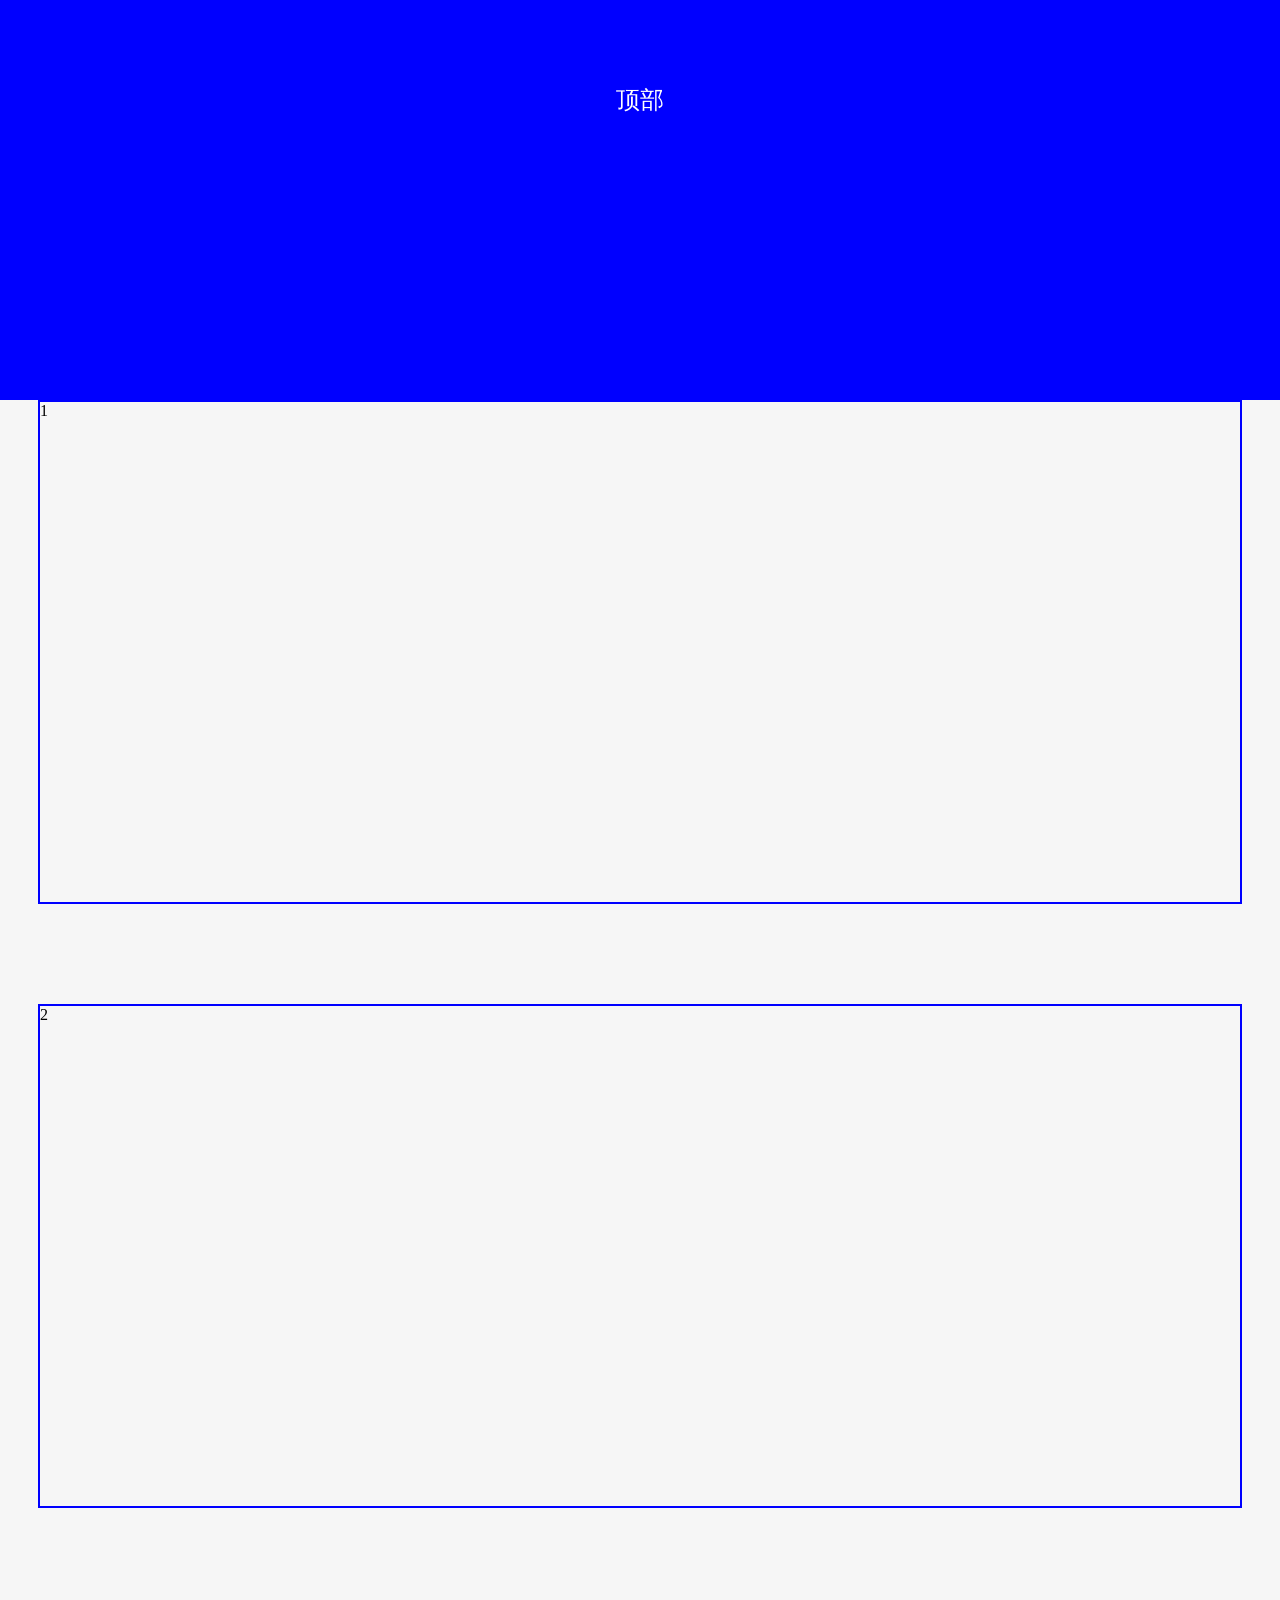
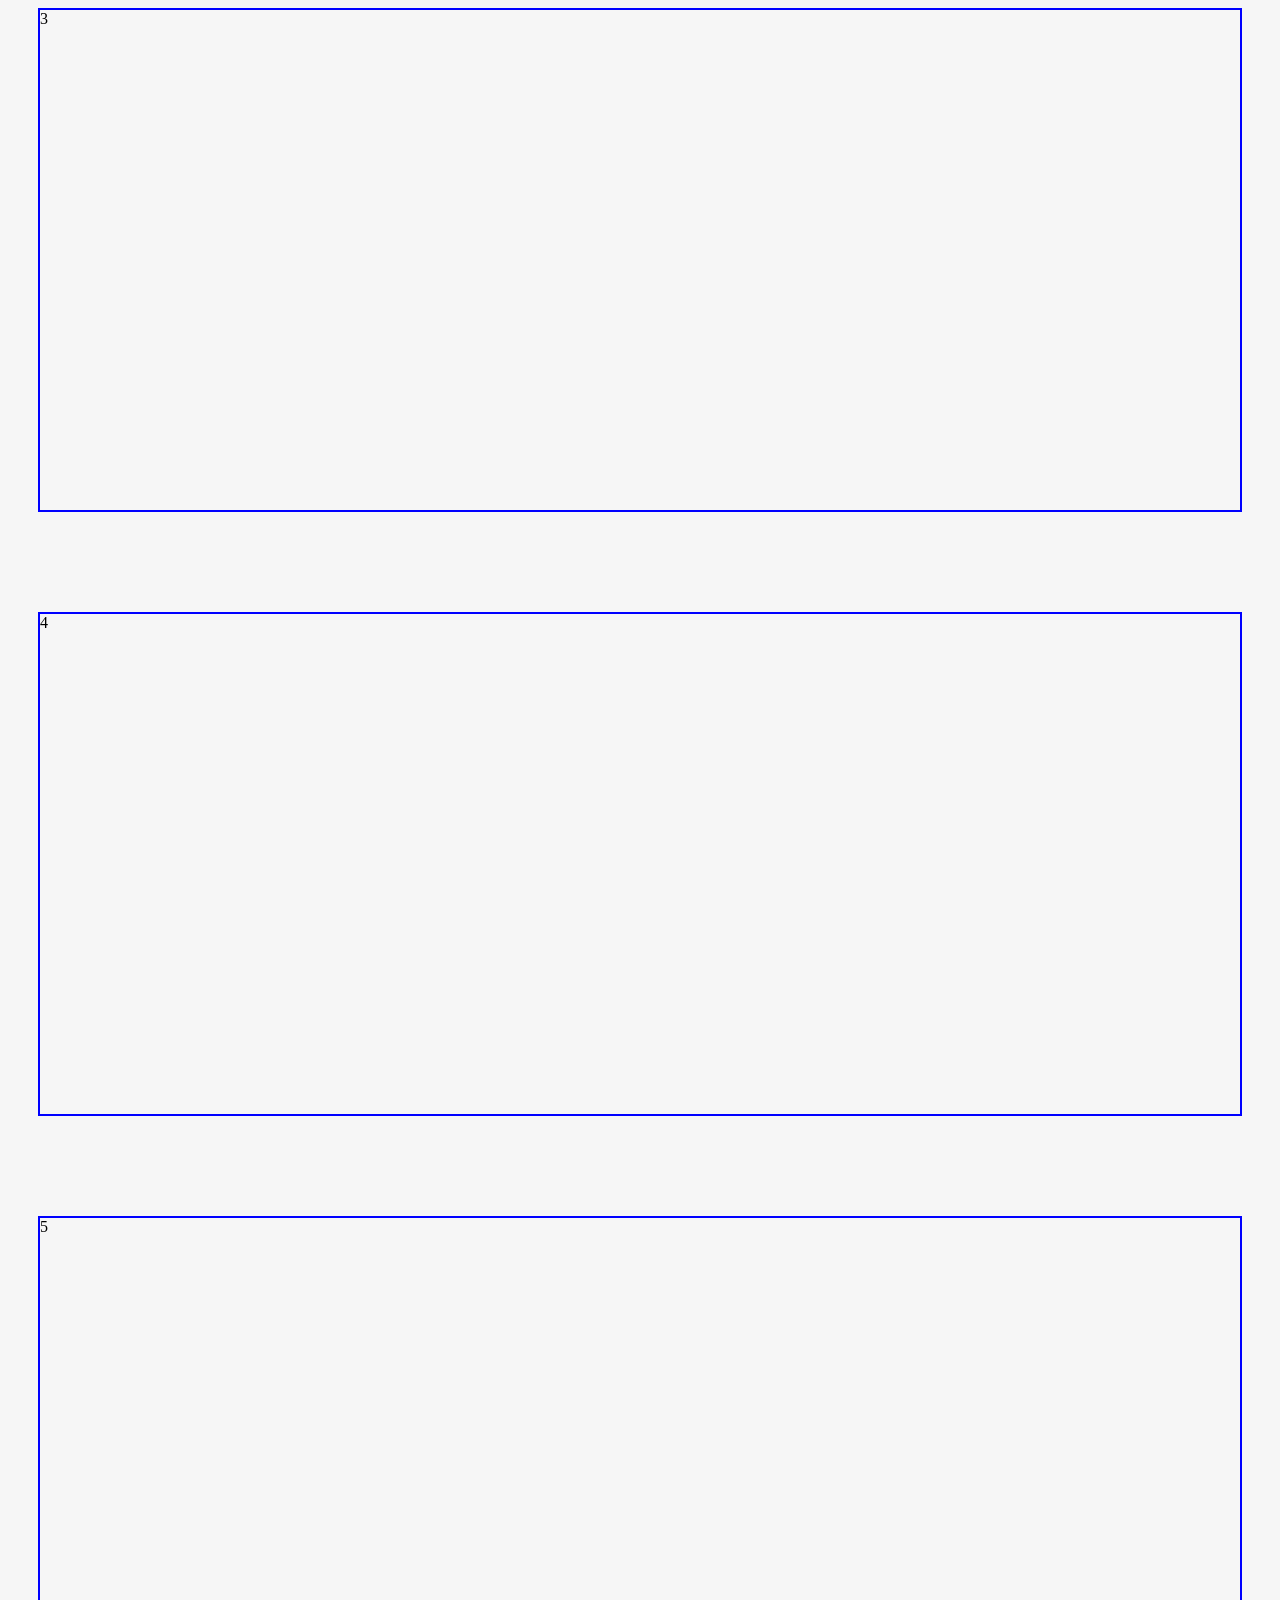
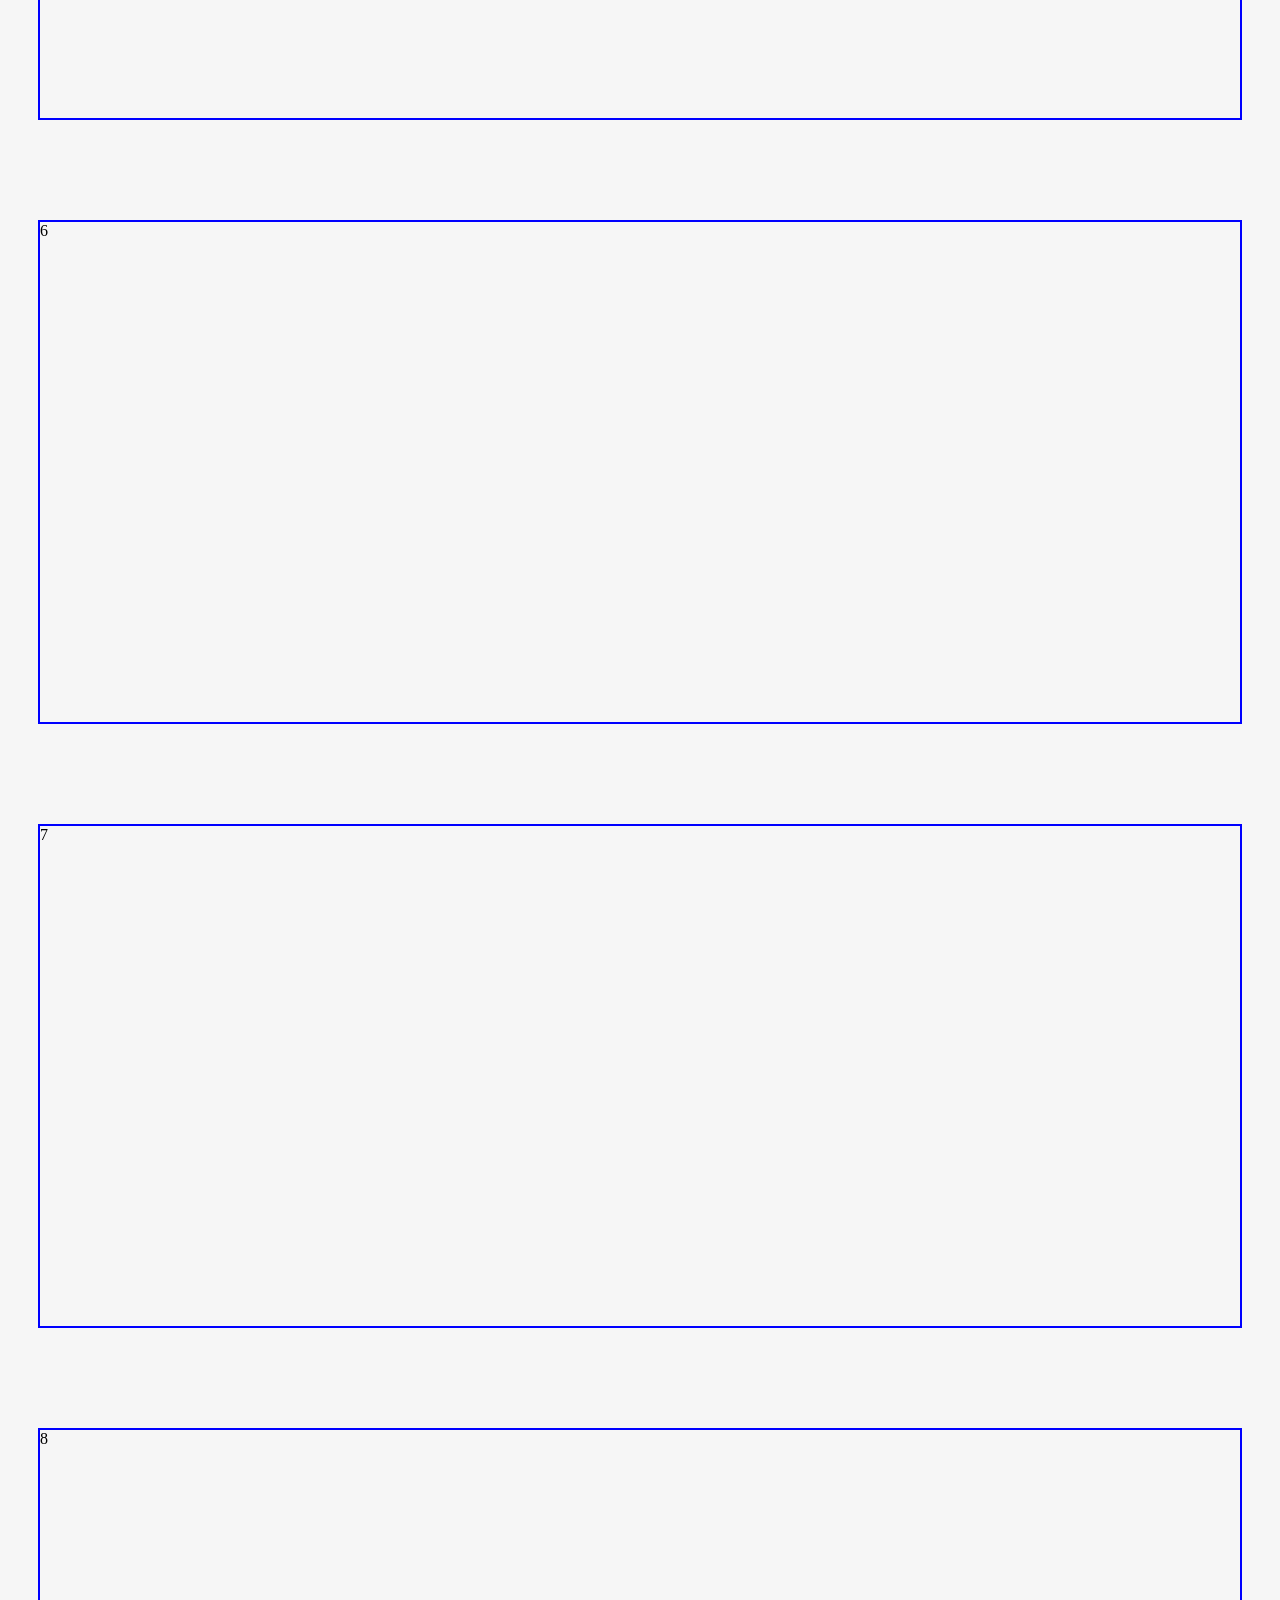
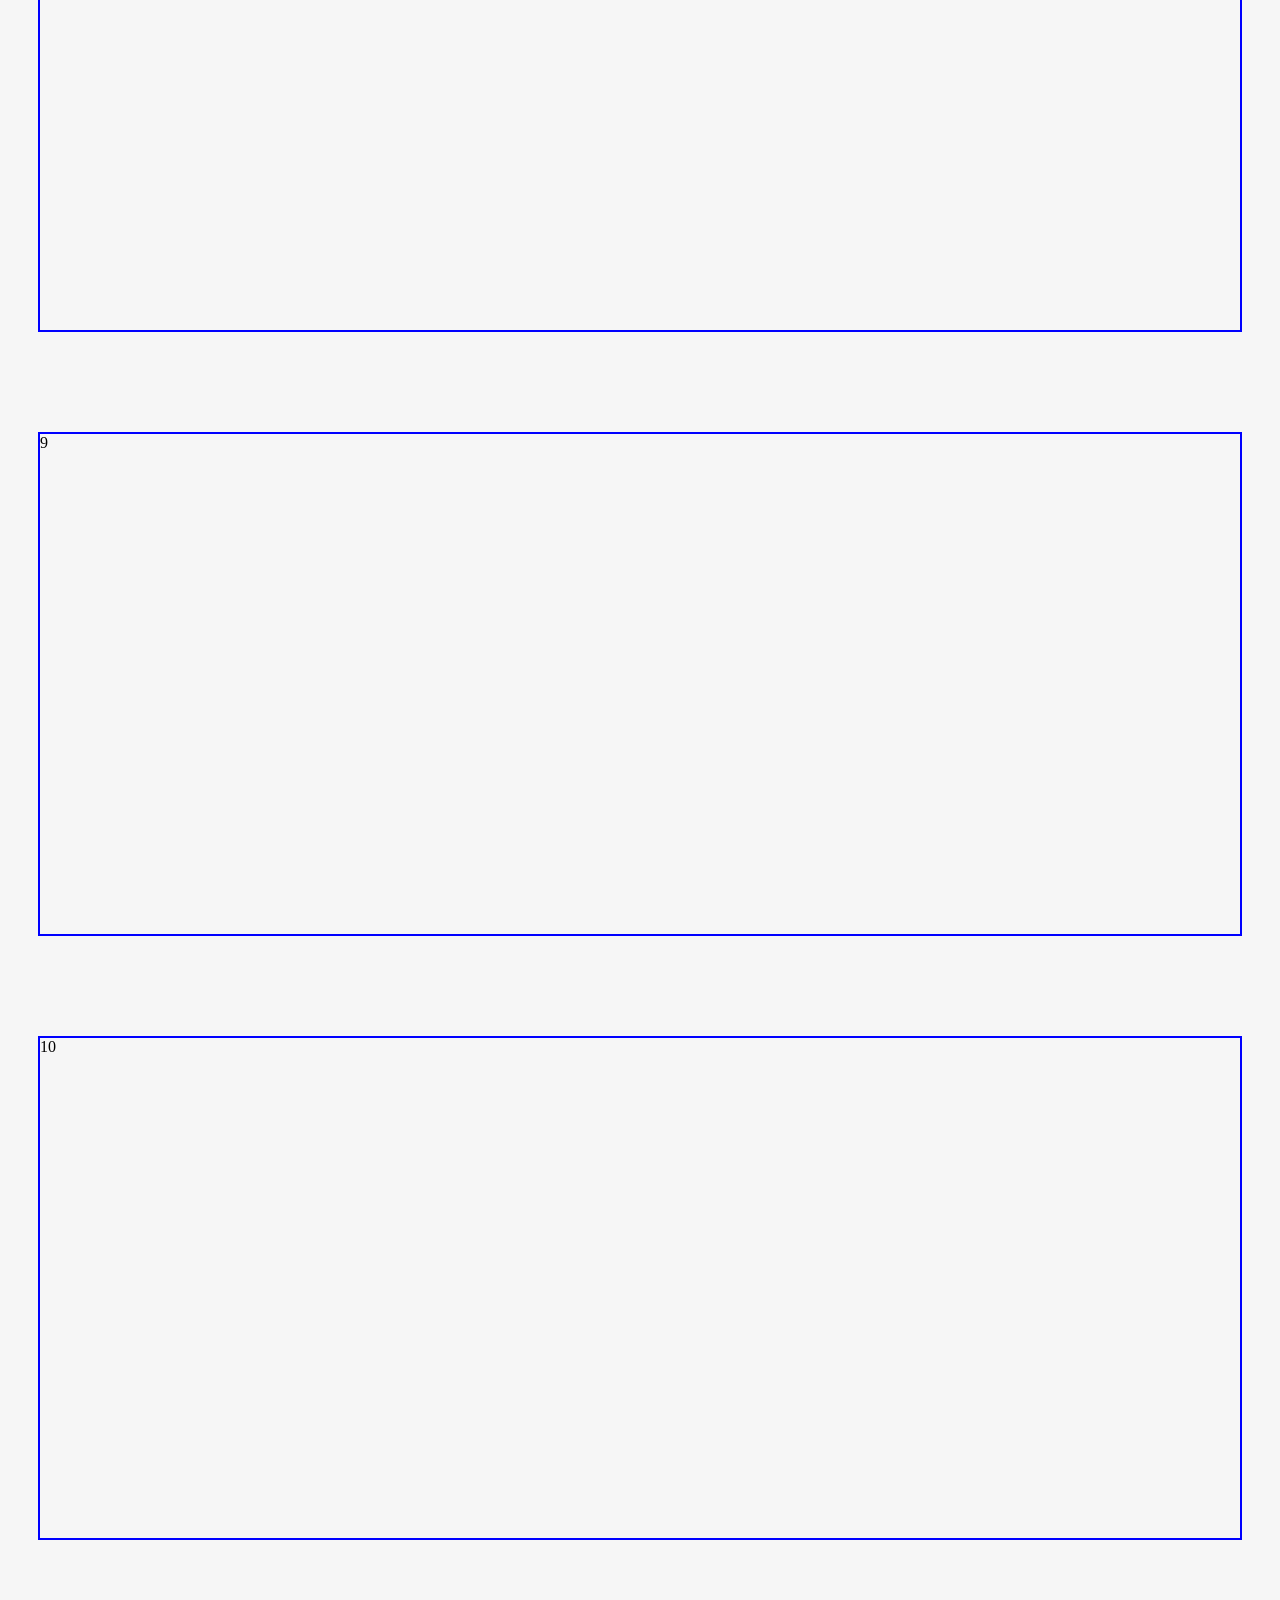
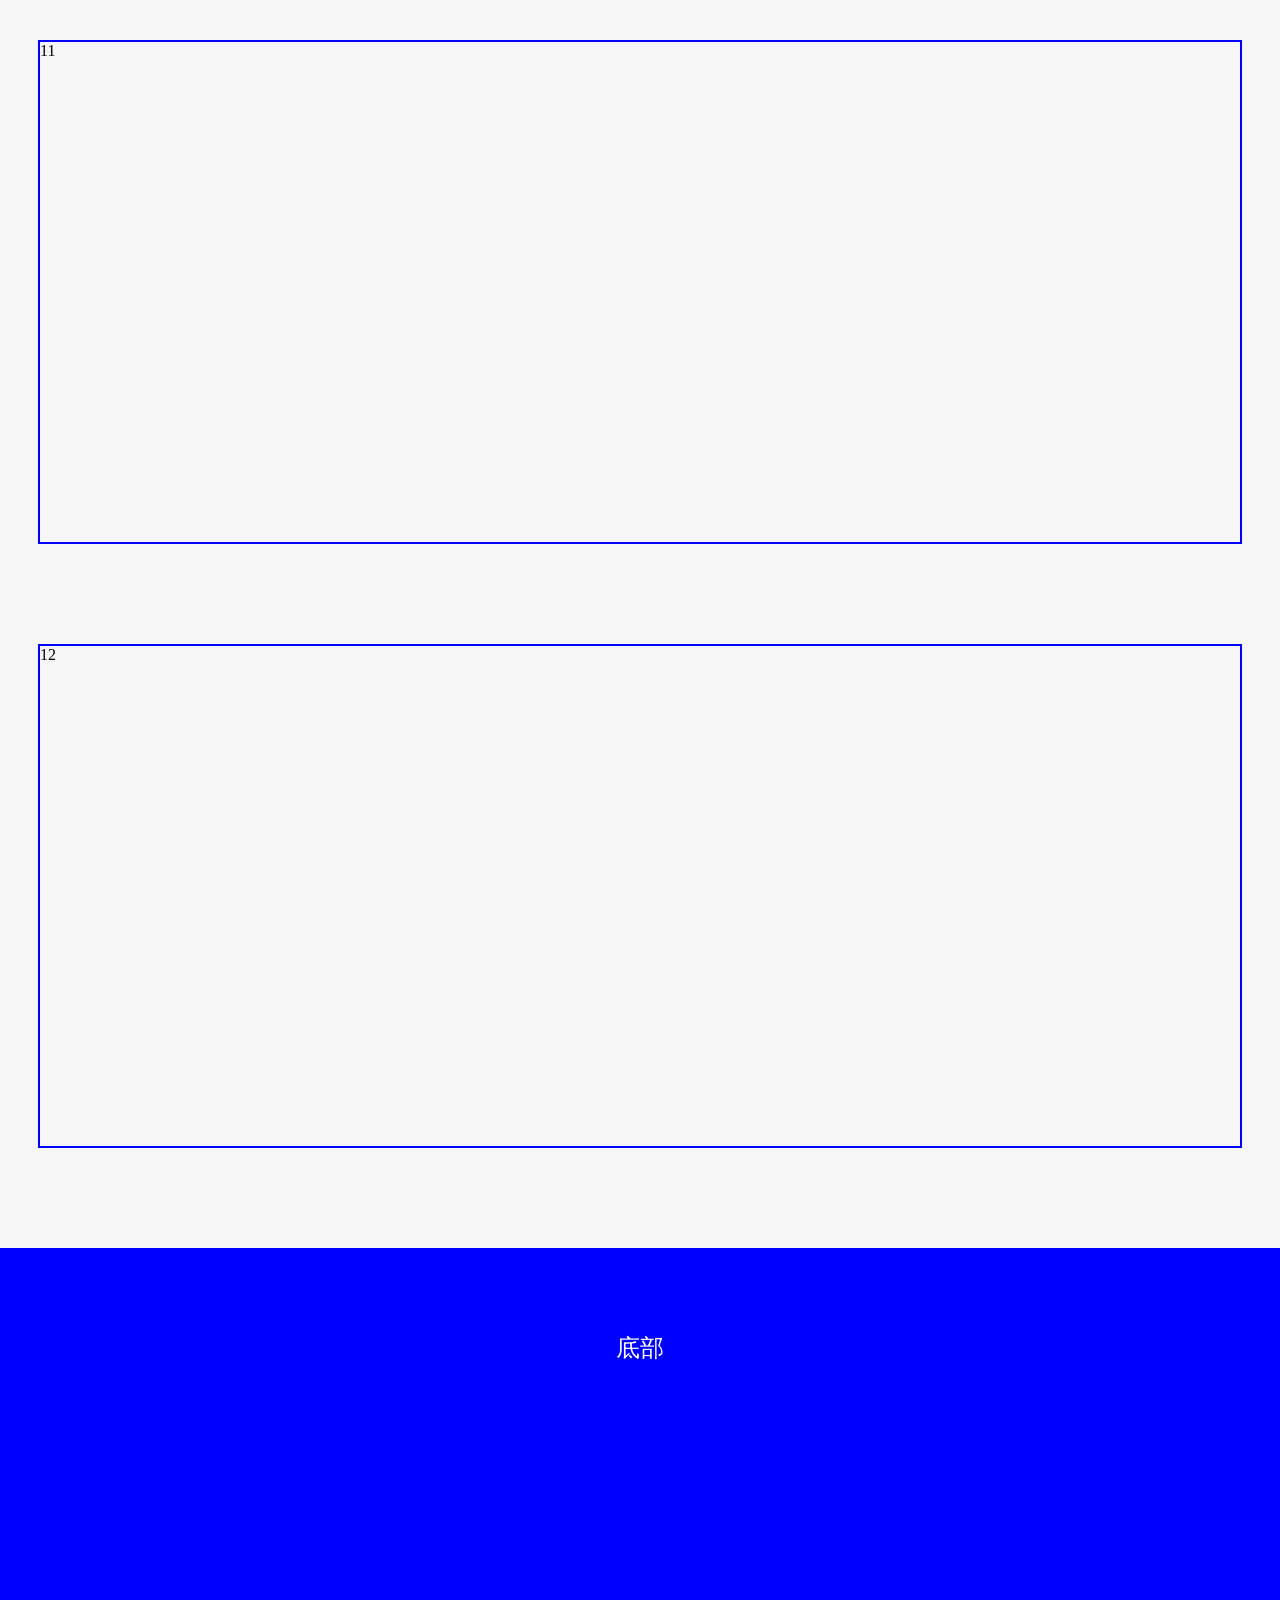
<file: tiaozhuan.html>
<!DOCTYPE html>
<html lang="en">
<head>
	<meta charset="UTF-8">
	<title>跳转楼层</title>
	<link rel="stylesheet" href="css/tiapzhuan.css">
</head>
<body>
	<div class="top">顶部</div>
	<div class="kuai">1</div>
	<div class="kuai">2</div>
	<div class="kuai">3</div>
	<div class="kuai">4</div>
	<div class="kuai">5</div>
	<div class="kuai">6</div>
	<div class="kuai">7</div>
	<div class="kuai">8</div>
	<div class="kuai">9</div>
	<div class="kuai">10</div>
	<div class="kuai">11</div>
	<div class="kuai">12</div>
	<div class="bttom">底部</div>
	<!-- 楼层 -->
	<ul class="gddw">
		<li>1</li>
		<li>2</li>
		<li>3</li>
		<li>4</li>
		<li>5</li>
		<li>6</li>
		<li>7</li>
		<li>8</li>
		<li>9</li>
		<li>10</li>
		<li>11</li>
		<li>12</li>
	</ul>
</body>
</html>
<script src = "animate.js"></script>
<script>
/*	1.初始化
		 * gddw  display:none
	2.获取元素
		 floor : 11
		 gddw > li 11
	3.控制Jump显示隐藏
		 * window.onscroll
		 * 滚动条当前的位置 wTop  document.body
		 	 document.documentElements  window
		 	 * wTop > floor[i].offsetTop-200 + 'px'
				 * jump display block;
	4.wTop >= floor[i].offsetTop
		*gddw background red;
	5.操作gddw给他添加点击事件
		*gddw onclick
			*滚动条当前的位置wTOP = floor[i].offsetTop     */
	let floor = document.querySelectorAll('.kuai');
	let gddw = document.querySelectorAll('.gddw>li');

	let jump = document.querySelector('.gddw');

	let obj = document.documentElement.scrollTop?document.documentElement:document.body;
	//这个是为了获取浏览器滚动条滚动的距离，而这种写法是为了兼容ie低版本和其他浏览器
	var num;

	window.onscroll = function(){
		let wTop = document.documentElement.scrollTop || document.body.scrollTop || window.scrollY || window.pageYOffset;
		if(wTop > floor[0].offsetTop - 100){
			jump.style.display = 'block';
		}else{
			jump.style.display = 'none';
		}
		for(let i = 0;i < floor.length;i++){
			if(wTop >= floor[i].offsetTop - 100){
				num = i;
				for(let j = 0;j < gddw.length;j++){
					gddw[j].style.backgroundColor = '#918888';
				}
				gddw[i].style.backgroundColor = "red";
			}
		}
		for(let k = 0;k < gddw.length;k++){
			gddw[k].aa = k;
			gddw[k].onclick = function(){
				animate(obj,{scrollTop:floor[this.aa].offsetTop - 100},1000,Tween.Linear);
			}
			gddw[k].onmouseover = function(){
				gddw[this.aa].style.backgroundColor = "red";
			}
			gddw[k].onmouseout = function(){
				if(this.aa != num){
					gddw[this.aa].style.backgroundColor = "#918888";
				}
			}
		}
	}
</script>
</file>
<file: css/index.css>
*{
	margin: 0;
	padding: 0;
    font-style: normal;
    list-style: none;
}
img{
	display: block;
}
a{
	text-decoration: none; 
}
body{
    background-color: #f6f6f6;
}
input {
    outline:none;
}
/* top */
.top{
	width: 100%;
	height: 30px;
	border-bottom: 1px solid #ddd;
    background-color: #e3e4e5;
}
.top .con{
	width: 1190px;
	height: 100%;
	margin: 0 auto;
	position: relative;
}
.top .topleft{
	width: 258px;
	height: 30px;
	float: left;
}
.icon-dingwei4{
    color: #f10215;
    width: 9px;
    height: 14px;
    line-height: 30px;
    float: right; 
    margin-right: 10px;
}
.top .topleft span{
    line-height: 30px;
    color: #999;
    font-size: 14px;
    float: right;
}
.top .topright{
	width: auto;
	height: 30px;
	float: right;
	position: relative;
}
.top .topright li{
	font-size: 12px;
	color: #999;
	line-height: 30px;
	margin-right: 10px;
	float: left;
    position: relative;
}
.icon-down-trangle{
    position: absolute;
    right: -10px;
    top: 10px;
    font-size: 10px;
    z-index: 10;
    line-height: 12px;
}
.top .topright li a:first-child{
	color: #999;
}
.top .topright .toto :last-child{
	color: #f10215;
}
.top .topright li a:hover{
	color: #B10604;
}
.top-dw2{
    position: absolute;
    top: 0;
    left: -11px;
    width: 200px;
    height: 100px;
    border: 1px solid #ccc;
    margin-top: 30px;
    background: #fff;
    display: none;
    z-index: 11;
}
.top-dw22{
    width: 170px;
    height: 200px;
    padding: 10px 0;
}
.top-dw44{
    position: absolute;
    top: 0;
    left: -1044px;
    width: 1190px;
    height: 150px;
    border: 1px solid #ccc;
    margin-top: 30px;
    background: #fff;
    z-index: 100;
    display: none;
}
.top-dw444{
    position: absolute;
    top: 0;
    left: 1116px;
    width: 74px;
    height: 2px;
    border-top: 1px solid #ccc;
    background:#fff;
    margin-top: -1px;
}
.topzi:hover .top-dw2,.topzi:hover .top-dw44{
    display: block;
}
.top-dw3{
    position: absolute;
    top: 0;
    left: 0px;
    width: 70px;
    height: 2px;
    background:#fff;
    margin-top: -1px;
}
.top .topright .topzi:hover{
	color: #B10604;
}
.top .topright .topshu{
	font-size: 6px;
}
.top .topright .topsanjiao span{
    padding: 0 8px;
}
.top .topright .topsanjiao a{
	width: 0;
	height: 0;
	border-top: 5px solid transparent ;
	border-right: 5px solid transparent;
	border-left: 5px solid transparent;
	border-bottom: 5px solid #F6F6F6;
	position: absolute;
	top: 21px;
	right: 40px;
    z-index: 1;
}
.top .topright .topsanjiao .mobile_stati{
	width: 66px;
    height: 66px;
    border: 1px solid #cfcfcf;
    position: relative;
}
.top .topright .topsanjiao .mobile_stati img{
	margin: 4px 3px;
    width: 60px;
    height: 60px;
    background-color: #f6f6f6; 
    position: absolute;
    top: 0;
    left: 0;
}
.wz-dw{
    position: absolute;
    top: 30px;
    left: 0;
    width: 60px;
    height: 60px;
    background:url('../img/jd1.png');
    background-size: 60px 60px;
}
.wz-dw--1{
    width: 200px;
    height: 315px;
    position: absolute;
    top: -30px;
    right:-16px;
    z-index: 10;
    background:url("../img/top---.png");
    background-size: 100% 100%;
    display: none;
}
.wz-dw:hover .wz-dw--1{
    display: block;
}
/* logo */
.logo{
	width: 190px;
	height: 170px;
	position: absolute;
	top: 0;
	left: 0;
}
.logo img{
    width: 190px;
    height: 170px;
}
/* 搜索 */
.search-m{
    position: relative;
    z-index: 1;
    height: auto;
    width: 1190px;
    margin: 0 auto;
}
.search-m .sousuo{
	position: absolute;
    left: 320px;
    top: 25px;
    width: 550px;
    height: 35px;
}
.search-m .sousuo input{
	left: 0;
    padding: 4px;
    width: 490px;
    height: 25px;
    border: 1px solid #f10215;
    line-height: 25px;
    font-size: 14px;
}
.search-m .sousuo .icon-zhaoxiangji{
    font-size: 21px 20px;
    position: absolute;
    top: 8px;
    left: 470px;
}
.search-m .sousuo .icon-zhaoxiangji:hover{
	color: #f10215;
}
.search-m .sousuo .sstu{
	width: 50px;
    height: 35px;
    margin-left: 0;
    float: right;
    line-height: 35px;
    border: none;
    background-color: #f10215;
}
.icon-sousuo{
	font-size: 20px;
    font-weight: 700;
    color: #fff;
    margin-left: 12.5px;
}
.search-m .gouwuche{
	width: 188px;
    height: 33px;
    background-color: #fff;
    line-height: 33px;
    border: 1px solid #e3e4e5;
    float: right;
    position: absolute;
    right: 100px;
    top: 25px;
    text-align: center;
}
.icon-gouwuche{
	margin-right: 3px;
    font-size: 16px;
    color: #f10214;
}
.search-m .gouwuche span{
	color: #f10214;
	font-size: 12px;
}
.search-m .gouwuche .gwc0{
    position: absolute;
    top: 5px;
    left: 125px;
    right: auto;
    display: inline-block;
    padding: 1px;
    font-size: 12px;
    line-height: 12px;
    color: #fff;
    background-color: #f10215;
    border-radius: 7px;
    border-radius: 7px;
    min-width: 12px;
    text-align: center;
}
.search-m .sszi{
	position: absolute;
    left: 320px;
    top: 65px;
    width: 550px;
    height: 20px;
    line-height: 20px;
}
.search-m .sszi a{
	float: left;
	color: #999;
	font-size: 12px;
	margin-right: 10px;
}
.search-m .sszi a:first-child{
	color: #f10215;
}
.search-m .sszi a:hover{
	color: #C81623;
}
/* nav */
.nav{
	width: auto;
	height: 40px;
/* 	display: flex;
	justify-content: space-around; */
	position: absolute;
    left: 220px;
    top: 90px;
}
.nav .navleft{
    width: 265px;
    height: 40px;
    float: left;
}
.nav li a{
	height: 40px;
    line-height: 40px;
    font-size: 16px;
    font-weight: 700;
    color: #555;
    margin-left: 20px;
    float: left;
}
.nav .navcenter{
    width: 312px;
    height: 40px;
    float: left;
    position: relative;
}
.nav .navright{
    width: 114px;
    height: 40px;
    float: left;
}
.nav .navshu{
    overflow: hidden;
    margin-top: 15px;
    width: 1px;
    height: 10px;
    background-color: #ccc;
    float: left;
}
.nav .navcenter li:nth-child(2) img{
    position: absolute;
    top: 0;
    left: 150px;
    margin-left: 0px;
    width: 30px;
    height: 18px;
}
.nav li:hover{
    color: #B10604;
}
/* banner */
.bannerfirst{
    width: 100%;
    height: 480px;
    background-color: #F6F6F6;
    z-index: 9;
}
.banner{
    width: 1190px;
    height: 482px;
    margin: 140px auto;
/*     background-image: url('../img/5a04063bN4e40e931.png');
    background-repeat: no-repeat;
    z-index: 1; */
}
.banner .banleft{
    width: 190px;
    height: 448px;
    padding: 16px 0;
    margin-right: 10px;
    float: left;
    background-color: #666;
}
.banner .banleft .banleft1{
    width: 178px;
    height: 28px;
    padding-left: 12px;
    position: relative;
}
.banner .banleft .banleft1:hover{
    background-color: #999395;
}
.banner .banleft .banleft1 i{
    font-size: 14px;
    color: #fff;
    line-height: 28px;
    cursor: pointer;
}
.banner .banleft .banleft1 i:hover{
    color: #C81623;
}
.banner .banleft .banleft1 span{
    font-size: 14px;
    color: #fff;
    line-height: 28px;
}
.banleft2{
    position: absolute;
    left: 190px;
    top: -16px;
    width: 998px;
    height: 530px;
    border: 1px solid #f7f7f7;
    background-color: #f7f7f7;
    box-shadow: 2px 0 5px rgba(0,0,0,.3);
    transition: top .25s ease;
    z-index: 999;
    overflow: hidden;
    display: none;
}
.ce_active{
    display: block;
}
.banleft3{
  position: absolute;
    left: 190px;
    top: -44px;
    width: 998px;  
}
.banleft4{
  position: absolute;
    left: 190px;
    top: -72px;
    width: 998px;  
}
.banleft5{
  position: absolute;
    left: 190px;
    top: -100px;
    width: 998px;  
}
.banleft6{
  position: absolute;
    left: 190px;
    top: -128px;
    width: 998px;  
}
.banleft7{
  position: absolute;
    left: 190px;
    top: -156px;
    width: 998px;  
}
.banleft8{
  position: absolute;
    left: 190px;
    top: -184px;
    width: 998px;  
}
.banleft9{
  position: absolute;
    left: 190px;
    top: -212px;
    width: 998px;  
}
.banleft10{
  position: absolute;
    left: 190px;
    top: -240px;
    width: 998px;  
}
.banleft11{
  position: absolute;
    left: 190px;
    top: -268px;
    width: 998px;  
}
.banleft12{
  position: absolute;
    left: 190px;
    top: -296px;
    width: 998px;  
}
.banleft13{
  position: absolute;
    left: 190px;
    top: -324px;
    width: 998px;  
}
.banleft14{
  position: absolute;
    left: 190px;
    top: -352px;
    width: 998px;  
}
.banleft15{
  position: absolute;
    left: 190px;
    top: -380px;
    width: 998px;  
}
.banleft16{
  position: absolute;
    left: 190px;
    top: -408px;
    width: 998px;  
}
.banleft17{
  position: absolute;
    left: 190px;
    top: -436px;
    width: 998px;  
}
.banleft2 a{
    line-height: 24px;
    color: #666; 
    font-size: 12px;

}
.banleft2 .blz1{
    float: left;
    width: 800px;
}
.banleft2 .blz1 .blz1top{
    overflow: hidden;
    padding-left: 20px;
    height: 24px;
    box-sizing: border-box;
}
.banleft2 .blz1 .blz1top a{
    float: left;
    margin-right: 10px;
    padding: 0 10px;
    height: 24px;
    background-color: #6e6568;
    line-height: 24px;
    color: #fff;   
}
.banleft2 .blz1top .blz11 a .icon-xiangyou{
    margin-left: 5px;
    font-size: 12px;
    color: #fff;
    width: 10px;
}
.banleft2 .blz1 .blz1bottom{
    width: 800px;
    overflow: hidden;
    padding: 10px 0 0 20px;
    box-sizing: border-box;
} 
.banleft2 .blz1 .blz1bottom .blz1bottom1{
    float: left;
}
.banleft2 .blz1 .blz1bottom .blz1bottom1 li .bl_dianshi{
    font-weight: 700;
    line-height: 46px;
}
.banleft2 .blz1 .blz1bottom ul:nth-child(1) .icon-xiangyou{
    color: #666;
    line-height: 46px;
}
.banleft2 .blz2{
    float: left;
    width: 198px;
}
.banleft2 .blz2 ul{
    width: 168px;
    margin: 0 auto;
    overflow: hidden;
}
.blz2 .blz22 a{
    width: 83px;
    height: 35px;
    margin: 0 0 1px 1px;
    background-color: #e7e7e7;
    float: left;
}
.banleft2 .blz2 .blz23{
    margin-top: 10px;
}
.banleft2 .blz2 .blz23 a{
    margin-bottom: 1px;
    height: 134px;
    background-color: #e7e7e7;
}
.banleft2 .blz2 li{
    float: left;
}
.banner .bancenter{
    width: 790px;
    height: 480px;
    margin-right: 10px;
    float: left;
}
.banner .bancenter .c1{
    width: 790px;
    height: 340px;
    margin-bottom: 10px;
    position: relative;
}
.bancenter .c1 .ban-tu{
    height: 340px;
}
.ban-tu .ban--tp{
    height: 340px;
    opacity: 0;
    position: absolute;
    top: 0;
    left: 0;
}
.ban-tu .ban-active{
    opacity: 1;
}
.banner .bancenter .c1 .cyuan {
    width: 166px;
    height: 12px;
    position: absolute;
    left: 306px;
    top: 300px;
    font-size: 0;
    padding: 5px 7px;
    border-radius: 12px;
    background-color: hsla(0,0%,100%,.3);
    z-index: 1;
    display: flex;
    justify-content: space-around;
}
.banner .bancenter .c1 .cyuan i{
    display: inline-block;
    margin-right: 10px;
    margin-top: 0px;
    width: 12px;
    height: 12px;
    border-radius: 100%;
    background-color: #fff;
    overflow: hidden;
}
.banner .bancenter .c1 .cyuan i:last-child{
    margin-right: 0;
}
.banner .bancenter .c1 .cyuan i:hover{
    background-color: #DB192A;
}
.banner .bancenter .c1 .czuoyou{
    width: 100%;
    height: 60px;
    display: flex;
    justify-content: space-between;
    position: absolute;
    top: 155px;
}
.banner .bancenter .c1 .czuoyou .czuo{
    width: 30px;
    height: 60px;
    background-color: #333;
    line-height: 60px;
    text-align: center;
    opacity: 0;
}
.banner .bancenter .c1 .czuoyou .cyou{
    width: 30px;
    height: 60px;
    background-color: #333;
    line-height: 60px;
    text-align: center;
    opacity: 0;
}
.banner .bancenter .c1 .czuoyou .czuo .icon-zuo,.icon-you-copy{
    color: #fff;
    font-size: 20px;
}
.banner .bancenter .c1:hover .czuo,.cyou{
    opacity: 0.5;
    cursor: pointer;
}
.banner .bancenter .c1:hover .cyou{
    opacity: 0.5;
    cursor: pointer;
}
.banner .bancenter .c1 .czuoyou .czuo:hover,.cyou:hover{
    opacity: 1;
}
.banner .bancenter .c2{
    width: 790px;
    height: 130px;
}
.banner .bancenter .c2 .c2left{
    width: 390px;
    height: 130px;
    float: left;
}
.banner .bancenter .c2 .c2right{
    width: 390px;
    height: 130px;
    float: right;
    margin-left: 10px;
}
.banner .banright{
    width: 190px;
    height: 480px;
    float: right;
    background-color: #fff;
}
.banner .banright .br1{
    width: 160px;
    height: 116px;
    padding: 0 15px;
    margin-bottom: 1px;
    position: relative;
}
.banner .banright .br1 .br1top{
    padding: 15px 0 15px 54px;
    height: 45px;
    width: 106px;
    float: right;
}
.banner .banright .br1 .br1topimg{
    width: 50px;
    height: 50px;
    border-radius: 50%;
    position: absolute;
    top: 10px;
    left: 15px;
    float: left;
}
.banner .banright .br1 .br1topimg img{
    width: 50px;
    height: 50px;
    border-radius: 50%;
}
.banner .banright .br1 .br1top p:first-child{
    width: 100%;
    height: 18px;
    font-size: 12px;
    line-height: 18px;
    margin-top: 4px;    
}
.banner .banright .br1 .br1top p:last-child a{
    color: black;
}
.banner .banright .br1 .br1top p:last-child{
    width: 54px;
    height: 18px;
    font-size: 12px;
    line-height: 18px;
    display: flex;
    justify-content: space-between;    
}
.banner .banright .br1 .br1top p:last-child a:hover{
    color: #E01222;
}
.banner .banright .br1 .brbottom{
    overflow: hidden;
    width: 160px;
    height: 24px;
    font-size: 0;
}
.banner .banright .br1 .brbottom a span{
    display: inline-block;
    margin-right: 12px;
    width: 70px;
    height: 20px;
    border: 2px solid #e01222;
    line-height: 20px;
    font-size: 12px;
    text-align: center;
    color: #e01222;
}
.banner .banright .br1 .brbottom a span:hover{
    color: #fff;
}
.banner .banright .br1 .brbottom a :last-child{
    float: right;
    margin-right: 0;
}
.banner .banright .br1 .brbottom a:first-child{
    float: left;
}
.banner .banright .br1 .brbottom a:first-child:hover{   
    background-color: #db0e1e;
}
.banner .banright .br1 .brbottom a :last-child:hover{   
    background-color: #db0e1e;
}
.banner .banright .br2{
    width: 160px;
    height: 154px;
    padding: 0 15px;
}
.banner .banright .br2 .br2center{
    width: 160px;
    height: 47px;
}
.banner .banright .br2 .br2center .br2c1{
    width: 160px;
    height: 14px;
    padding: 8px 0 4px;
    border-bottom: 1px solid #e6e6e6;
    line-height: 14px;
}
.banner .banright .br2 .br2center .br2c1 a:nth-child(1){
    color: #333;
    font-size: 12px;
    padding-right: 12px;
    border-right: 1px solid #dfe0e1;
    float: left;
    position: relative;
}
.banner .banright .br2 .br2center .br2c1 a:nth-child(1) .br2c1xian{
    position: absolute;
    bottom: -2px;
    left: -1px;
    width: 28px;
    height: 2px;
    background: #db192b;
}
.banner .banright .br2 .br2center .br2c1 a:nth-child(2){
    color: #333;
    font-size: 12px;
    margin-right: 58px;
    padding-left : 12px;
}
.banner .banright .br2 .br2center .br2c1 a:nth-child(3){
    color: #333;
    font-size: 12px;
}
.banner .banright .br2 .br2center .br2c1 a:nth-child(3):hover{
    color: #db0e1e;
}
.banner .banright .br2 .br2center .br2c2{
    padding: 12px 0;
}
.banner .banright .br2 .br2center .br2c2 .brzi{
    display: none;
}
.banner .banright .br2 .br2center .br2c2 .brzi-active{
    display: block;
}
.banner .banright .br2 .br2center .br2c2 ul li a{
    font-size: 10px;
    color: #666;
}
.banner .banright .br2 .br2center .br2c2 ul li a:hover{
    color: #E01222;
}
.banner .banright .br3{
    width: 191px;
    height: 210px;
    overflow: hidden;
}
.banner .banright .br3 .br3bottom{
    width: 191px;
    height: 210px;
}
.banner .banright .br3 .br3bottom li{
    position: relative;
    overflow: hidden;
    float: left;
    width: 47px;
    height: 69px;
    border-top: 1px solid #e7e7e7;
    border-right: 1px solid #e7e7e7;
    text-align: center;
}
.banner .banright .br3 .br3bottom li:nth-child(4n){
    border-right: 0;
}
.banner .banright .br3 .br3bottom li a i{
    width: 24px;
    height: 24px;
    margin: 14px 1.5px 0 11.5px;    
    width: 24px;
    height: 24px;
    display: block;
    color: #666666;
    position: relative;
}
.banner .banright .br3 .br3bottom li a span{
    width: 47px;
    height: 22px;
    color: #666;
    font-size: 10px;
    line-height: 22px;
    border-top: 2px solid #fff;
    display: block;
}
.banner .banright .br3 .br3bottom li a span:hover{
    color: #fc7375;
}
.banner .banright .br3 .br3bottom li:nth-child(6) a  p{
    position: absolute;
    right: 0;
    top: 0;
    width: 12px;
    height: 10px;
    font-size: 12px;
    line-height: 12px;
    text-align: center;
    background-color: #e01121;
    color: #fff;
}
.banner .banright .br3 .br3bottom li:nth-child(6) a p::before{
    content: "";
    position: absolute;
    bottom: -6px;
    left: 0;
    width:0;
    height:0;
    border-width: 6px; 
    border-style: solid;
    border-color: #e01121;
    z-index: 5;
    border-bottom-color: transparent;
}
.banner .banright .br3 .br3bottom li:nth-child(6) a p i{
    position: absolute;
    right: -8px;
    top: -14px;
    color: #fff;
    font-size: 10px;
    text-align: center;
    z-index: 6;
}
.banner .banright .br3 .br3bottom li:nth-child(8) a  p{
    position: absolute;
    right: 0;
    top: 0;
    width: 12px;
    height: 10px;
    font-size: 12px;
    line-height: 12px;
    text-align: center;
    background-color: #e01121;
    color: #fff;
}
.banner .banright .br3 .br3bottom li:nth-child(8) a p::before{
    content: "";
    position: absolute;
    bottom: -6px;
    left: 0;
    width:0;
    height:0;
    border-width: 6px; 
    border-style: solid;
    border-color: #e01121;
    z-index: 5;
    border-bottom-color: transparent;
}
.banner .banright .br3 .br3bottom li:nth-child(8) a p i{
    position: absolute;
    right: -8px;
    top: -14px;
    color: #fff;
    font-size: 10px;
    text-align: center;
    z-index: 6;
}
.banner .banright .br3 .br3top{
    width: 190px;
    height: 24px;
}
.banner .banright .br3 .br3top  a{
    float: left;
    width: 46.5px;
    height: 24px;
    font-size: 12px;
    line-height: 24px;
    color: #666666;
    border-top: 1px solid #e7e7e7;
    border-left: 1px solid #e7e7e7;
    text-align: center;
}
.banner .banright .br3 .br3top .br3topp a{
    border-top: 0;
    border-left: 0;
}
.banner .banright .br3 .br3top li a:first-child span{
    width: 42px;
    height: 22px;
    border-left: 0;
    color: #e01121;
    border-top: 2px solid #e01121;
}
/* 京东秒杀 */
.jdms{
    width: 100%;
    height: auto;
    padding-top: 10px;
    background-color: #F6F6F6;
}
.jdms .jdms1{
    width: 1190px;
    height: 305px;
    margin: 0 auto;
}
.jdms .jdms1 .jdmstop{
    position: relative;
    padding: 0 20px 0 30px;
    height: 55px;
    line-height: 55px;
    color: #fff;
    background-image: url('../img/seckill_hd.png');
    background-size: 1190px 55px;
}
.jdms .jdms1 .jdmstop .jdmstleft{
    width: 304px;
    height: 49px;
    float: left;
}
.jdms .jdms1 .jdmstop .jdmstleft .kuai{
    background-image: url('../img/sprite_index@1x.png');
    background-position: -190px -48px;
    background-size: 218px 188px;
    background-repeat: no-repeat;
    width: 28px;
    height: 28px;
    position: absolute;
    top: -4px;
    left: -4px;
}
.jdms .jdms1 .jdmstop .jdmstleft .naozhong{
    width: 34px;
    height: 40px;
    background-image: url('../img/sprite_index@1x.png');
    background-position: 0 -40px;
    background-size: 218px 188px;
    background-repeat: no-repeat;
    position: absolute;
    top: 8px;
    left: 35px;
}
.jdms .jdms1 .jdmstop .jdmstleft h3{
    font-family: fzzhengheis-el-gbregular;
    font-size: 26px;
    font-weight: 400;
    line-height: 40px;
    height: 40px;
    padding-top: 9px;
    margin-left: 40px;
    float: left;
}
.jdms .jdms1 .jdmstop .jdmstleft a{
    float: left;
    margin-top: 8px;
    margin-left: 10px;
    padding-right: 20px;
    color: #fff;
    font-size: 12px;
    position: relative;
}
.jdms .jdms1 .jdmstop .jdmstleft a .jdmszuo{
    background-image: url('../img/sprite_index@1x.png');
    background-position: -154px -40px;
    background-size: 218px 188px;
    background-repeat: no-repeat;
    width: 15px;
    height: 16px;
    position: absolute;
}
.jdms .jdms1 .czuo{
    position: absolute;
    top: 50%;
    left: 5px;
    z-index: 1;
    margin-top: -25px;
    width: 20px;
    height: 50px;
    background: #f1f1f1;
    opacity: 0;
    line-height: 50px;
    text-align: center;
}
.jdms .jdms1 .cyou{
    position: absolute;
    top: 50%;
    right: 195px;
    z-index: 1;
    margin-top: -25px;
    width: 20px;
    height: 50px;
    background: #f1f1f1;
    opacity: 0;
    line-height: 50px;
    text-align: center;
}
.jdms .jdms1:hover .czuo,.cyou{
    opacity: 0.9;
    cursor: pointer;
}
.jdms .jdms1:hover .cyou{
    opacity: 0.9;
    cursor: pointer;
}
.jdms .jdms1 .jdmstop .jdmstright{
    width: 304px;
    height: 49px;
    float: right;
}
.jdms .jdms1 .jdmstop .jdmstright span{
    color: #fff;
    float: left;
    line-height: 45px;
    padding-top: 10px;
    font-size: 14px;
}
.jdms .jdms1 .jdmstop .jdmstright .jdmstrtime{
    width: 129px;
    height: 47px;
    float: left;
    margin-left: 6px;
    margin-right: 8px;
}
.jdms .jdms1 .jdmstop .jdmstright .jdmstrtime .jdmstrtime1{
    float: left;
    width: 35px;
    height: 37px;
    background-color: #440106;
    border-radius: 3px;
    margin-top: 10px;
}
.jdms .jdms1 .jdmstop .jdmstright .jdmstrtime .jdmstrtime1 span{
    color: #f90013;
    font-size: 24px;
    font-family: Arial;
    font-weight: 200;
    line-height: 37px;
    margin-left: 4px;
    text-align: center;
    padding: 0;
}
.jdms .jdms1 .jdmstop .jdmstright .jdmstrtime .jdmstrtime2{
    float: left;
    margin: 28px 4px 0;
    width: 4px;
    height: 12px;
}
.jdms .jdms1 .jdmstop .jdmstright .jdmstrtime .jdmstrtime2 .maohao{
    color: #fff;
    font-size: 12px;
    font-weight: 400;
    padding: 0;
    line-height: 4px;
}
.jdms .jdms1 .jdmsbottom{
    width: 1190px;
    height: 225px;
    padding:12px 0 13px;
    background-color: #fff;
    position: relative;
}
.msaa{
    float: left;
    width: 1000px;
    height: 225px;
    overflow: hidden;
}
.jdms .jdms1 .jdmsbottom .jdmsb1{
    height: 225px;
}
.jdms .jdms1 .jdmsbottom .jdmsb1 .jdmsb2{
    float: left;
    width: 170px;
    height: 225px;
    padding: 0 14px 0 15px;
    border-right: 1px solid #e7e7e7;
}
.jdms .jdms1 .jdmsbottom .jdmsb1 .jdmsb2 .jdmsb1top{
    position: absolute;
    top: 0;
    left: 0;
    text-align: center;
    background-image: url('../img/sprite_index@1x.png');
    background-position: -54px -40px;
    background-size: 218px 188px;
    background-repeat: no-repeat;
    width: 30px;
    height: 40px;
    z-index: 1;
}
.jdms .jdms1 .jdmsbottom .jdmsb1 .jdmsb2 .jdmsb1top .chaojimiao{
    font-size: 12px;
    color: #fff;
    line-height: 14px;
    display: inline-block;
    vertical-align: 2px;
    padding-top: 2px;
    z-index: 5;
}
.jdms .jdms1 .jdmsbottom .jdmsb1 .jdmsb2 a{
    display: block;
}
.jdms .jdms1 .jdmsbottom .jdmsb1 .jdmsb2 a img{
    width: 130px;
    height: 130px;
    margin: 17px auto;
}
.jdms .jdms1 .jdmsbottom .jdmsb1 .jdmsb2 a img:hover{
    transition: all 4s;
    transform: translateY(-5px);
}
.jdms .jdms1 .jdmsbottom .jdmsb1 .jdmsb2 a .jdmsb1zi{
    color: #999;
    display: block;
    max-width: 100%;
    overflow: hidden;
    font-size: 12px;
    text-align: left;
    height: 32px;
    line-height: 16px;
    word-wrap: break-word;
    word-break: break-all;
}
.jdms .jdms1 .jdmsbottom .jdmsb1 .jdmsb2 a .jdmsb1zi:hover{
    color: #C81623;
}
.jdms .jdms1 .jdmsbottom .jdmsb1 .jdmsb2 p{
    padding: 3px 0;
    height: 25px;
}
.jdms .jdms1 .jdmsbottom .jdmsb1 .jdmsb2 p .pqian{
    font-size: 18px;
    font-weight: 700;
    margin-right: 8px;
    color: #f10214;
}
.jdms .jdms1 .jdmsbottom .jdmsb1 .jdmsb2 p .pqian i{
    font-size: 12px;
    font-weight: 300;
}
.jdms .jdms1 .jdmsbottom .jdmsb1 .jdmsb2 p .pqian2{
    color: #999;
    font-size: 12px;
}
.jdms .jdms1 .jdmsbottom .jdmsb1 .jdmsb2 p .pqian2 i{
    margin-right: 3px;
    font-family: arial;
    font-weight: 400;
    font-size: 12px;
}
.jdms .jdms1 .jdmsbottom .jdmsb3{
    width: 180px;
    height: 225px;
    float: right;
    margin: 0 10px 0 0;
    z-index: 10;
    position: relative;
}
.jdms .jdms1 .jdmsbottom .jdmsb3 .jdmsb3tu{
    width: 180px;
    height: 225px;
}
.jdms .jdms1 .jdmsbottom .jdmsb3 .jdmsb3tutu{
    display: block;
    width: 180px;
    height: 225px;
    position: absolute;
}
.jdms .jdms1 .jdmsbottom .jdmsb3 .jdmsdian{
    position: absolute;
    bottom: 10px;
    width: 180px;
    text-align: center;
    z-index: 2;
}
.jdms .jdms1 .jdmsbottom .jdmsb3 .jdmsdian .jdmsdinadian{
    display: inline-block;
    width: 10px;
    height: 10px;
    border-radius: 50%;
    margin: 0 3px;
    background: #342a2d;
}
.jdms .jdms1 .jdmsbottom .jdmsb3 .jdmsdian .jdmsdinadian:hover{
    background-color: #E01222;
}
/* 火力全开 */
    .hezi{
        width: 1190px;
        height: 585px;
        padding-right: 219px;
        position: relative;
        background-image: url('../img/huoliquankai.png');
        background-repeat: no-repeat;
        margin: 30px auto;
    }
    .hezi .tupian{
        width: 190px;
        height: 585px;
    }
    .hezi .yidui{
        width: 1000px;
        height: 430px;
        padding-top: 10px;
        margin-left: 190px;
        position: absolute;
        top: 0;
        left: 110px;
    }
    .hezi .yidui .yige{
        width: 190px;
        height: 210px;
        background-color: #fff;
        margin: 0 10px 10px 0 ;
        float: left;
    }
    .hezi .yidui .yige img{
        width: 190px;
        height: 210px;
    }
    .hezi .yidui .yige:hover{
        opacity: 0.9;
    }
    .hezi .xiamian{
        width: 1000px;
        height: 105px;
        position: absolute;
        top: 450px;
        left: 300px;
        display: flex;
        justify-content: space-between;
    }
    .hezi .xiamian img{
        width: 240px;
        height: 105px;
        margin-right: 10px;
    }
    .hezi .xiamian .xmtu:hover{
        opacity: 0.9;
    }
/* 火力全开 */
/* 发现好货开始 */
    .dkk{
        width: 100%;
        height: 444px;
        margin: 10px auto 0;
    }
    .dkk .xkk{
        width: 1190px;
        height: 444px;
        background: #F6F6F6;
        margin: 0 auto;
    }
    .dkk .xkk .lefttupian{
        width: 390px;
        height: 55px;
        margin-right: 10px;
        float: left;
    }
    .dkk .xkk .lefttupian .xm{
        width: 370px;
        height: 369px;
        padding: 10px;
        margin-right: 10px; 
        float: left;
        display: flex;
        justify-content: space-between;
        flex-wrap: wrap;
        background: white;
    }
    .dkk .xkk .lefttupian .xm .liukuai{
        width: 185px;
        height: 120px;
        position: relative;
    }
    .dkk .xkk .lefttupian .xm .liukuai .ziti{
        width: 80px;
        height: 40px;
        position: absolute;
        top: 15px;
        left: 20px;
    }
    .dkk .xkk .lefttupian .xm .liukuai .ziti a{
        font-size: 14px;
        color: #4998a1;
    }
    .dkk .xkk .lefttupian .xm .liukuai .tupian{
        width: 80px;
        height: 80px;
        position: absolute;
        top: 35px;
        left: 95px;     
    }
    .dkk .xkk .lefttupian .xm .liukuai .tupian:hover{
        transform: translateX(-10px);
        transition: all 1s;
    }
    .dkk .xkk .centertupian{
        width: 390px;
        height: 55px;
        margin-right: 10px;
        float: left;
        position: relative;
        top: 0;
        left: 0;
    }
    .dkk .xkk .centertupian .xm{
        width: 390px;
        height: 380px;  
        padding-top: 10px;
        float: left;
        background: white;  
    }
    .dkk .xkk .centertupian .xm .sm{
        width: 360px;
        height: 141px;
        margin: 0 15px 18px 15px;
        padding-top: 18px;
    }
    .dkk .xkk .centertupian .xm .sm .ziti{
        width: 360px;
        height: 16px;
        margin-bottom: 15px;
    }
    .dkk .xkk .centertupian .xm .sm .ziti a{
        font-size: 14px;
        color: #666;
    }
    .dkk .xkk .centertupian .xm .sm .tupian{
        width: 110px;
        height: 110px;
        margin: 0 5px;
        float: left;
    }
    .dkk .xkk .centertupian .xm .xiam{
        width: 360px;
        height: 141px;
        margin: 0 15px 18px 15px;
        padding-top: 18px;
    }
    .dkk .xkk .centertupian .xm .xiam .ziti{
        width: 360px;
        height: 16px;
        margin-bottom: 15px;
    }
    .dkk .xkk .centertupian .xm .xiam .ziti a{
        font-size: 14px;
        color: #666;
    }
    .dkk .xkk .centertupian .xm .xiam .tupian{
        width: 110px;
        height: 110px;
        margin: 0 5px;
        float: left;
    }
    .dkk .xkk .centertupian .czuoyou .czuo{
         position: absolute;
         z-index: 1;
         top: 50%;
         margin-top: 190px;
         width: 20px;
         height: 50px;
         background-color: #f1f1f1;
         opacity: 0;
         line-height: 50px;
         text-align: center;
    }
    .dkk .xkk .centertupian .czuoyou .cyou{
        position: absolute;
        right: 0;
        z-index: 1;
        top: 50%;
        margin-top: 190px;
        width: 20px;
        height: 50px;
        background-color: #f1f1f1;
        opacity: 0;
        line-height: 50px;
        text-align: center;
    }
    .icon-zuo2, .icon-you{
        color: black;
        font-size: 16px;
    }
    .icon-you:hover{
        color: #E01222;
    }
    .icon-zuo2:hover{
        color: #e01222;
    } 
    .dkk .xkk .centertupian:hover .czuo{
        opacity: 0.9;
        cursor: pointer;
    }
    .dkk .xkk .centertupian:hover .cyou{
        opacity: 0.9;
        cursor: pointer;
    }
    .dkk .xkk .centertupian .xmxian{
        width: 330px;
        height: 1px;
        margin: auto;
        background: #eee;
    }
    .dkk .xkk .centertupian .cyuan {
        width: 66px;
        height: 12px;
        position: absolute;
        left: 45%;
        top: 420px;
        display: flex;
        justify-content: space-around;
    }
    .dkk .xkk .centertupian .cyuan i{
        display: inline-block;
        width: 10px;
        height: 10px;
        border-radius: 100%;
        background-color: #C8C8C8;
        overflow: hidden;
    }
    .dkk .xkk .centertupian .cyuan i:last-child{
        margin-right: 0;
    }
    .dkk .xkk .centertupian .cyuan i:hover{
        background-color: #DB192A;
    }
    .dkk .xkk .righttupian{
        width: 390px;
        height: 55px;
        float: right;
        position: relative;
        top: 0;
        left: 0;
    }
    .dkk .xkk .righttupian .zi{
        width: 390px;
        height: 18px;
        padding: 6px 0 7px 0;
        background: white;
        float: right;
    }
    .dkk .xkk .righttupian .zi a{
        font-size: 14px;
        color: #666;
        padding: 0 18px;
        text-align: center;
    }
    .dkk .xkk .righttupian .zi a:hover{
        color: red;
    }
    .dkk .xkk .righttupian .ym{
        width: 369px;
        height: 339px;
        padding: 10px; 
        display: flex;
        justify-content: space-around;  
        flex-wrap: wrap;
        background: white;     
    }
    .dkk .xkk .righttupian .ym .yikuai{
        width: 122px;
        height: 142px;
        padding: 12px 0;
    }
    .dkk .xkk .righttupian .ym .yikuai a img{
        margin-left: 10px;
    }
    .dkk .xkk .righttupian .ym .yikuai a span{
        color: #666;
        font-size: 14px;
    }
    .dkk .xkk .righttupian .ym .yikuai a span:hover{
        color: red;
    }
/* 领券中心开始 */
    .dak{
        width: 100%;
        height: 270px;
        margin: 30px 0;
    }
    .dak .xiaok{
        width: 1190px;
        height: 270px;
        margin: 0 auto;
    }
    .dak .xiaok a img{
        margin-right: 10px;
        float: left;
    }
    .dak .xiaok .xiaokk a img{
        float: left;
        margin: 0;
    }
    .dak .xiaok .situpian{
        width: 790px;
        height: 195px;
        padding: 10px 0;
        float: left;
        margin-right: 10px;
        background: white;
        display: flex;

    }
    .dak .xiaok .situpian .yitu{
        width: 197px;
        height: 194px;
        border-right: 1px solid #F6F6F6;
        position: relative;
    }
    .dak .xiaok .situpian .yitu .bjtp{
        width: 197px;
        height: 194px;
        background-image: url('../img/lingquanzhongxin111.webp');
        background-repeat: no-repeat;
        position: absolute;
        top: 40px;
        left: 40px;
    }
    .dak .xiaok .situpian .yitu .bjtp:hover{
        transform: translateX(17px);
        transition: all .5s;
    }
    .dak .xiaok .situpian .yitu .jiage{
        width: 100px;
        height: 177px;
        position: absolute;
        top: 15px;
        left: 15px;
        border-top: 3px solid red;
        z-index: 99;
        background: white;
    }
    .dak .xiaok .situpian .yitu .jiage .qian{
        width: 100px;
        height: 36px;
        margin-top: 7px;
    }
    .dak .xiaok .situpian .yitu .jiage .qian i{
        width: 7px;
        height: 14px;
        font-size: 12px;
        color: red;
    }
    .dak .xiaok .situpian .yitu .jiage .qian span{
        color: red;
        font-size: 30px;
        font-weight: bold;
    }
    .dak .xiaok .situpian .yitu .jiage .jinke{
        width: 94px;
        height: 36px;
        margin: 5px 0 0 3px;
        line-height: 18px;
    }
    .dak .xiaok .situpian .yitu .jiage .jinke span{
        font-size: 12px;
        color: #e93524;
    }
    .dak .xiaok .situpian .yitu .jiage .xiaofei{
        width: 80px;
        height: 36px;
        padding: 15px 10px;
        background: #E7E7E7;
        line-height: 18px;
    }
    .dak .xiaok .situpian .yitu .jiage .xiaofei span{
        font-size: 12px;
        color: #667AA9;
    }
    .dak .xiaok .situpian .yitu .jiage .gengduo{
        width: 100px;
        height: 26px;
        background: red;
        margin-top: 1px;
        line-height: 26px;
        text-align: center;
    }
    .dak .xiaok .situpian .yitu .jiage .gengduo span{
        font-size: 12px;
        color: white;
    }
    .dak .xiaok .yige{
        width: 330px;
        height: 145px;
        background: #fff;
        float: left;
        padding: 25px 30px 45px 30px;
        position: relative;
    }
    .dak .xiaok .yige .tupian{
        width: 200px;
        height: 140px;
        margin-right: 8px;
        float: left;
    }
    .dak .xiaok .yige .zitis{
        width: 122px;
        height: 36px;
        float: left;
        line-height: 18px;
    }
    .dak .xiaok .yige .zitis span{
        font-size: 14px;
        color: #333;
        font-weight: bold;
    }
    .dak .xiaok .yige .zitiz{
        width: 122px;
        height: 36px;
        float: left;
        margin-top: 6px;
        line-height: 18px;
    }
    .dak .xiaok .yige .zitiz span{
        color: #999;
        font-size: 12px;        
    }
    .dak .xiaok .yige .zitiz i{
        font-size: 12px;
    }
    .dak .xiaok .yige .zitix{
        width: 120px;
        height: 22px;
        position: absolute;
        top: 148px;
        left: 240px;
    }   
    .dak .xiaok .yige .zitix .icon-faxian{
        width: 18px;
        height: 12px;
        margin-right: 6px;
    }
    .dak .xiaok .yige .zitix span{
        font-size: 12px;
        color: #666;
    }
    .dak .xiaok .yige ul{
        position: absolute;
        width: 100%;
        bottom: 20px;
        height: 10px;
        text-align: center;
        z-index: 1;
    }
    .dak .xiaok .yige ul li{
        display: inline-block;
        width: 8px;
        height: 8px;
        border-radius: 50%;
        background-color: #c7c7c7;
        margin: 5px;
    }
    .dak .xiaok .yige ul li:hover{
        background-color: #E31F2F;
    }
/* 个护大牌 */
.dakuang{
    width: 100%;
    height: 100px;
    margin-bottom: 30px;
    background: #E0E0E0;
}
.dakuang .xiaokuang{
    width: 1190px;
    height: 100px;
    margin: 0 auto;
}
.dakuang .xiaokuang .left{
    width: 396px;
    height: 100px;
    float: left;
}
.dakuang .xiaokuang .center{
    width: 396px;
    height: 100px;
    float: left;
}
.dakuang .xiaokuang .right{
    width: 396px;
    height: 100px;
    float: left;        
}
.dakuang .xiaokuang img:hover{
color: #fff;
opacity: 0.7;
}
/* 享品质开始 */
    .dakk{
        width: 100%;
        height: auto;
        margin-bottom: 30px;
    }
    .xiaokk{
        width: 1190px;
        height: 40px;
        margin: 0 auto;
        padding-bottom: 20px;
        position: relative;
    }
    .xiaokk .diandian1{
        width: 497px;
        height: 17px;
        border-top: 1px dashed #C1C1C1;
        position: absolute;
        top: 18px;
        left: 0;
    }
    .xiaokk span{
        font-size: 26px;
        font-weight: normal;
        position: absolute;
        top: 0;
        left: 552px;
        color: #585B58;
    }
    .xiaokk .diandian2{
        width: 497px;
        height: 17px;
        border-top: 1px dashed #C1C1C1;
        position: absolute;
        top: 18px;
        left: 684px;        
    }
    .daKK{
        width: 1190px;
        height: 530px;
        margin: 0 auto;
    }
    .daKK .xp{
        width: 400px;
        height: 170px; 
        float: left;
        margin-bottom: 10px;
        position: relative;
        overflow: hidden;
    }
    .daKK .xp .tupian{
        float: left;
        position: absolute;
        top: 0;
        left: 0;
        background-color: #fff;
    }   
    .daKK .xp .tupian img{
        display: block;
        width: 390px;
        height: 170px;
    }
    .daKK .xp img:hover{
        transform: translateX(-20px);
        transition: all 1s;
    }
    .daKK .xp .left{
        width: 140.5px;
        height: 170px;
        background: #72BB90;
        z-index: 99;
        position: absolute;
        top: 0;
        left: 0;
    }
    .daKK .xp .left .toop{
        width: 100px;
        height: 84px;
        padding-top: 45px;
        margin: 0 auto;
        background: #72BB90;
    }
    .daKK .xp .left .toop .ziti{
        width: 100px;
        height: 40px;
        border-bottom: 2px solid #fff;
        border-top: 2px solid #fff;
        line-height: 40px;
        text-align: center;
    }
    .daKK .xp .left .toop .ziti span{
        font-size: 22px;
        color: #fff;
    }
    .daKK .xp .left .bottom{
        width: 100px;
        height: 32px;
        margin-top: 8px;
    }
    .daKK .xp .left .bottom span{
        font-size: 14px;
        color: #fff;
    }
    .daKK .zb{
        width: 390px;
        height: 350px;
        background: #ccc;
        float: right;
        position: relative;
    }
    .xpz3-top{
        width: 340px;
        padding: 0 25px ;
        height: 38px;
        background: rgba(0,0,0,.57);
        font-size: 16px;
        color: #fff;
        position: absolute;
        top: 0;
        left: 0;
    }
    .zb img{
        position: absolute;
        top: 0;
        left: 0;
        width: 390px;
        height: 100%;
    }
    .xpz3-zi1{
        float: left;
        line-height: 38px;
    }
    .xpz3-zi2{
        float:right;
        font-size: 13px;
        line-height: 38px;
    }
    .xpz-dwdw1{
        width: 15px;
        height: 35px;
        position: absolute;
        top: 155px;
        left: 1px;
        text-align: center;
    }
    .xpz-dwdw2{
        width: 15px;
        height: 35px;
        position: absolute;
        top: 155px;
        right: 1px;
        text-align: center;
    }
    .icon-zuo1,.icon-zuo3{
        font-size: 5px;
        color: #fff;
        line-height: 35px;
    }

    .xpz-dwdw1,.xpz-dwdw2{
        background: rgba(0, 0, 0, 0.42);
        opacity: 1;
    }
    .lq-radius{
        width: 150px;
        height: 8px;
        position: absolute;
        top: 330px;
        left:165px; 
    }
    .lq-radius li{
        background: #fff;
        width: 8px;
        height: 8px;
        float: left;
        border-radius: 50%;
        margin-right: 5px;
        z-index: 10;
    } 
    .lq-radius li:hover{
        background-color: #9B1E23;
    }
    .icon-ziyuan{
        position: absolute;
        top:50%;
        margin-top: -30px;
        left: 50%;
        margin-left: -30px;
        font-size: 60px;
        color: #ADB799;
    }
    .zb p{
        width: 390px;
        font-size: 18px;
        text-align: center;
        position: absolute;
        color : #fff;
        bottom: 60px;
        left: 0;
    }
    .zb .p4{
        position: absolute;
        color : #fff;
        bottom: 40px;
        font-size: 13px;
        left: 0;
    }
    .daKK .sheji {
        width: 190px;
        height: 170px;
        float: left;
        margin-right: 10px;
        overflow: hidden;
        position: relative;
    }
    .daKK a:last-child .sheji{
        margin-right: 0;
    }
    .daKK .sheji img{
        width: 190px;
        height: 170px;
    }
    .daKK .sheji img:hover{
        transform: translateX(-10px);
        transition: all 1s;     
    }
    .daKK .sheji .hehe{
        width: 190px;
        height: 74px;
        background: rgba(150, 0, 0, 0.8);
        padding-top: 10px;
        position: absolute;
        top: 90px;
        left: 0;
        z-index: 99;
    }
    .daKK .sheji .hehe .zitis{
        width: 100px;
        height: 30px;
        margin: 0 auto;
        border-top: 2px solid #fff;
        border-bottom: 2px solid #fff;
        text-align: center;
        
    }
    .daKK .sheji .hehe .zitis span{
        color: #fff;
        font-size: 16px;
        line-height: 30px;
        
    }
    .daKK .sheji .hehe .zitis .sheji{
        width: auto;
        height: 32px;
        margin-top: 8px;
        color: #fff;
        font-size: 14px;
        margin-left: 12px;
    }
/* 蔬菜爆品 */
.dakuang{
    width: 100%;
    height: 100px;
    margin-bottom: 30px;
    background: #E0E0E0;
}
.dakuang .xiaokuang{
    width: 1190px;
    height: 100px;
    margin: 0 auto;
}
.dakuang .xiaokuang a{
    display: block;
    width: 396px;
    height: 100px;
}
.dakuang .xiaokuang .left{
    width: 396px;
    height: 100px;
    float: left;
}
.dakuang .xiaokuang .center{
    width: 396px;
    height: 100px;
    float: left;
}
.dakuang .xiaokuang .right{
    width: 396px;
    height: 100px;
    float: left;        
}
.dakuang .xiaokuang img:hover{
    color: #fff;
    opacity: 0.7;
}
/* 爱生活 */
.ashxia{
    width: 1190px;
    height: auto;
    margin: 0 auto 30px;
    overflow: hidden;
}
.ashxia .ashleft:last-child{
    margin-right: 0px;
}
.ashleft{
    float: left;
    width: 590px;
    margin-right: 10px;
    overflow: hidden;
}
.ashleft .ashc{
    width: 545px;
    height: 26px;
    padding: 16px 20px 16px 25px;
    background-color: #974676;
}
.ashleft .ashc span{
    float: left;
    font-size: 22px;
    color: #fff;
    height: 26px;
    line-height: 30px;
    font-weight: 400;
}
.icon-erweima{
    font-size: 20px;
    color: #fff;
    margin: 3px 16px;
    float: left;
}
.ashleft .ashc a{
    float: right;
    display: inline-block;
    height: 24px;
    line-height: 24px;
    background-color: #B16791;
    padding: 0 10px;
    border: 1px solid #C187AF;
    color: #fff;
    margin-left: 10px;
    margin-bottom: 10px;
    overflow: hidden;
}
.ashleft .ashc a:hover{
   border: 1px solid #fff; 
}
.ashleft .center{
    width: 590px;
    height: 400px;
    padding: 10px;
    background-color: #fff;
    overflow: hidden;
}
.ashleft .center .ctl {
    position: relative;
    float: left;
    width: 183px;
    height: 260px;
    overflow: hidden;
    margin-right: 10px;
    background-color: #f7f7f7;
}
.ashleft .center img:hover{
    transform: translateX(-10px);
    transition: all 1s;
}
.ashleft .center .ctr{
    float: left;
    width: 376px;
    height: 260px;
    position: relative;
    overflow: hidden;
}
.ashleft .center .ctr .heng{
    position: absolute;
    top: 130px;
    left: 0;
    width: 500px;
    height: 1px;
    background-color: #e6e6e6;
    z-index: 10;
}
.ashleft .center .ctr .shu{
    position: absolute;
    top: 0;
    left: 188px;
    width: 1px;
    height: 500px;
    background-color: #e6e6e6;
    z-index: 10;
}
.ashleft .center .ctr a{
    position: relative;
    float: left;
    width: 188px;
    height: 130px;
    background-color: #fff;
}
.ashleft .center .ctr a p{
    position: absolute;
    top: 25px;
    left: 25px;
    color: #974676;
    font-size: 14px;
    overflow: hidden;
    z-index: 1;
}
.ashleft .center .ctr a i{
    position: absolute;
    top: 50px;
    left: 25px;
    font-size: 12px;
    color: #666;
    max-width: 50px;
    z-index: 1;
}
.ashleft .center .ctr a img{
    position: absolute;
    bottom: 10px;
    right: 5px;
    display: block;
    width: 100px;
    height: 100px;
    background-color: #f7f7f7; 
}
.ashleft .center .cb{
    clear: both;
    height: 130px;
    overflow: hidden;
    padding-top: 10px;
    background-color: #fff;
}
.ashleft .center .cb li{
    float: left;
}
.ashleft .center .cb li img{
    width: 193px;
    height: 130px;
}
.ashleft .ashbottom{
    width: 590px;
    height: 60px;
    padding: 0 10px 10px 10px;
    background-color: #fff;
    overflow: hidden;
}
.ashleft .ashbottom a{
    float: left;
    border-right: 1px solid #dedfe0;
    padding: 0 12px;
    width: 70px;
    height: 35px;
    margin-top: 7px;
}
.ashleft .ashbottom a:hover{
    transform: translateX(-10px);
    transition: all 1s;
}
.ashleft .aml{
    width: 545px;
    height: 26px;
    padding: 16px 20px 16px 25px;
    background-color: #C93559;
}
.ashleft .jdg{
    background-image: linear-gradient(90deg,#78538e,#674083); 
}
.ashleft .jdg a{
    background-color: hsla(0,0%,100%,.2);
    border-color: #9e84b1;
}
.ashleft .gjp{
    background-image: linear-gradient(90deg,#5e6c90,#4c5e8c); 
}
.ashleft .gjp a{
    background-color: hsla(0,0%,100%,.2);
    border-color: #9e84b1;
}
.ashleft .w3c{
    background-image: linear-gradient(90deg,#3aaba9,#299b9a); 
}
.ashleft .w3c a{
    background-color: hsla(0,0%,100%,.2);
    border-color: #6fcfce;
}
.ashleft .ayd{
    background-image: linear-gradient(90deg,#568e7d,#447e6c);
}
.ashleft .ayd a{
    background-color: hsla(0,0%,100%,.2);
    border-color: #79aa9e;
}
.ashleft .abb{
    background-image: linear-gradient(90deg,#e16c46,#e85629);
}
.ashleft .abb a{
    background-color: hsla(0,0%,100%,.2);
    border-color: #ef9f81;
}
.ashleft .aj{
    background-image: linear-gradient(90deg,#a56741,#925937);
}
.ashleft .aj a{
    background-color: hsla(0,0%,100%,.2);
    border-color: #c19369;
}
.ashleft .ayd{
    background-image: linear-gradient(90deg,#756059,#684c44);
}
.ashleft .ayd a{
    background-color: hsla(0,0%,100%,.2);
    border-color: #9e8a84;
}
.ashleft .ac{
    background-image: linear-gradient(90deg,#865454,#7e3b3c);
}
.ashleft .ac a{
    background-color: hsla(0,0%,100%,.2);
    border-color: #b48787;
}
.ashleft .ayx{
    background-image: linear-gradient(90deg,#6467a0,#544b8f);
}
.ashleft .ayx a{
    background-color: hsla(0,0%,100%,.2);
    border-color: #9598cd;
}
.ashleft .jdjr{
    background-image: linear-gradient(90deg,#5a7259,#425f41);
}
.ashleft .jdjr a{
    background-color: hsla(0,0%,100%,.2);
    border-color: #78977a;
}
.ashleft .shlx{
    background-image: linear-gradient(90deg,#5981a3,#41698b);
}
.ashleft .shlx a{
    background-color: hsla(0,0%,100%,.2);
    border-color: #82a5bc;
}
.ashleft .ajk{
    background-image: linear-gradient(90deg,#708d33,#6d7c1d);
}
.ashleft .ajk a{
    background-color: hsla(0,0%,100%,.2);
    border-color: #9ab068;
}
.ashleft .aml a{
    float: right;
    display: inline-block;
    height: 24px;
    line-height: 24px;
    background-color: #D45D79;
    padding: 0 10px;
    border: 1px solid #DE7B95;
    color: #fff;
    margin-left: 10px;
    margin-bottom: 10px;
    overflow: hidden;
}
.ashleft .aml a:hover{
    border: 1px solid #fff;
}
/* 电脑数码 */
.ash3{
    width: 590px;
    height: 523px;
    background:#fff;
    float: left;
}
.ash3-1{
    background-image: linear-gradient(90deg,#974676,#9e4075);
    height: 26px;
    padding: 16px  20px  16px 25px;
}
.ash4-1{
    background-image: linear-gradient(90deg,#cd375e,#c1314d);
}
.ash3-1 span{
    font-size: 22px;
    color: #fff;
    float: left;
    padding-right: 20px;
}
.ash3-1 .ewm{
    width: 20px;
    height: 20px;
    background: url('../img/bei4.png');
    background-size: 20px 20px;
    float: left;
    margin-top: 6px;
}
.ash3-2{
    width: auto;
    height:100%;
    float: right;
}
.ash3-2 a{
    float: left;
    display: block;
    font-size: 12px;
    width: auto;
    height: 100%;
    border:1px solid #c187af;
    line-height: 26px;
    color: #fff;
    padding: 0 10px;
    margin-left: 10px;
}
.ash3-2 a:hover{
    border-color: #fff;
}
.ash2-bottom{
    width:570px;
    height: 445px;
    padding: 10px;
    background: #fff;
}
.ash2-b-1{
    display: block;
    float: left;
    width: 183px;
    height: 260px;
    float: left;
    margin-right: 10px;
    overflow: hidden;

}
.ash2-b-1 img{
    width: 193px;
    height: 260px;
    transition: all 0.5s;
}
.ash2-b-1:hover img{
    transform: translateX(-10px);
}
.ash2-b-2{
    width: 376px;
    height: 260px;
    float: right;
}
.ash2-b-2 a{
    display:block;
    width: 50%;
    height: 50%;
    box-sizing: border-box;
    border-right: 1px solid #e6e6e6;
    border-bottom: 1px solid #e6e6e6;
    float: left;
    position: relative;
    left: 0;
    top: 0;
    padding: 30px 0 0 20px;
}
.ash2-b-2 a:nth-child(2n){
    border-right: 0;
}
.ash2-b-2 a:nth-child(3),
.ash2-b-2 a:nth-child(4){
    border-bottom: 0;
}
.ash2-b-2 a img{
    width: 100px;
    height: 100px;
    position: absolute;
    bottom: 10px;
    right: 5px;
    transition: all 0.5s;
}
.ash2-b-2 a:hover img{   
    transform: translateX(-10px);
}
.ash2-b-2 span{
    color: #974676;
}
.ash2-b-zi{
    width: 50px;
    height: 36px;
    color: #666;
}
.ash2-b-3{
    width: 100%;
    height: 130px;
    display: flex;
    float: left;
    margin-top: 10px;
    justify-content: space-between;
}
.ash2-b-3 a{
    display: block;
    width:183px;
    height: 130px;
    overflow: hidden;
}
.ash2-b-3 a img{
    width: 193px;
    height: 100%;
    transition: all 0.5s;
}
.ash2-b-3 a:hover img{
    transform: translateX(-10px);
}
.sm{
    width: 1190px;
    height: 523px;
    background:#fff;
    margin: 0 auto 30px;
}
.sm-top{
    background-image: linear-gradient(90deg,#488bad,#337e8d);
}
.sm-top a{
    border: 1px solid #77b6c3;
}
.ash2-bottom{
    float: left;
}
.sm1-bottom{
    width: 575px;
    height: 400px;
}
.sm2-bottom{
    float: right;
    width: 575px;
    position: relative;
    top: 0;
    left: 0;
    height:400px;
}
.sm2-bottom::before{
    content: "";
    display: block;
    width: 1px;
    height: 410px;
    background: #e6e6e6;
    position: absolute;
    top: 0;
    left: 0;
}
.sm4{   
    width: 1172px;
    padding: 0 10px;
    height: 45px; 
    display: flex;
    justify-content: center;
    position: relative;
    top: 0;
    left: 0;
}
.sm4 .icon-xiaoyuhao{
    font-size: 12px;
    position: absolute;
    left:0;
    top:12px;
    color: #999;
    opacity: 0;
    cursor: pointer;
    z-index: 100;
}
.sm4 .icon-dayuhao{
    font-size: 12px;
    position: absolute;
    right:0;
    top:12px;
    color: #999;
    opacity: 0;
    cursor: pointer;
    z-index: 100;
}
.sm4:hover .iconfont{
    opacity: 1;
}
.sm4:hover .iconfont:hover{
    color: red;
}
.sm4 a{
    display: block;
    width: auto;
    border-right: 1px solid #dedfe0;
    padding: 0 12px;
    height: 20px;
    margin-top: 7px;
}
.sm4 a img{
    width: 70px;
    height: 35px;
    margin-top: -7px;
}
.sm .ac-top{
    background-image: linear-gradient(90deg,#eeb924,#e49433);
}
.sm .ac-top a{
    background-color: hsla(0,0%,100%,.2);
    border-color: #f9d661;
}
/* 购特色开始 */
.gts1{
    width: 1190px;
    height: 245px;
    margin: 0 auto 30px;
}
.gts{
    margin-bottom: 20px;
}
.gts2{
    width:1200px;
    height: 190px;
}
.gts2 a{
    display: block;
    float: left;
    width: 140px;
    height: 190px;
    margin-right: 10px;
    background: pink;
    position: relative;
    top: 0;
    left: 0;
}
.gts2-dw{
    background: #916C57;
    position: absolute;
    bottom: 0;
    left: 0;
    width: 140px;
    height: 62px;
    padding: 12px 0;
    text-align: center;
}
.gts2-dw span{
    font-size: 20px;
    color: #fff;
    line-height: 36px;
    
}
.gts2-dw p{
    font-size: 12px;   
    color: #fff;
}
.gts2 a:nth-child(2) .gts2-dw{
    background: #7E6285;
}
.gts2 a:nth-child(3) .gts2-dw{
    background: #CE4040;
}
.gts2 a:nth-child(4) .gts2-dw{
    background: #DC694F;
}
.gts2 a:nth-child(5) .gts2-dw{
    background: #5C90B6;
}
.gts2 a:nth-child(6) .gts2-dw{
    background: #D7BF1D;
}
.gts2 a:nth-child(7) .gts2-dw{
    background: #b4598a;
}
.gts2 a:nth-child(8) .gts2-dw{
    background: #3caf78;
}
/* 购特色结束 */
/* 时尚不断档 */
.dd{
    height: 100px;
    margin-bottom: 30px;
    background-color: #e0e0e0;
}
.dd1{
    width: 1199px;
    height: 100px;
    margin: 0 auto;
}
.dd1 img{
    float: left;
}
/* 还没逛够开始 */
.gg{
    width: 1190px;
    height: auto;
    overflow: hidden;
    margin: 0 auto 30px;
}
.gg2{
    width: 1200px;
    height: auto;
    overflow: hidden;
}
.gg2 a{
    display: block;
    width: 218px;
    float: left;
    height: 303px;
    background:#fff;
    margin-right: 10px;
    margin-bottom: 10px;
    border: 1px solid transparent;
    padding:5px ;
}
.gg2 a img{
    width: 220px;
    height: 220px;
}
.gg2 a p{
    padding: 10px 10px 0;
    height: 36px;
    font-size: 12px;
    color: #666;
    margin-bottom: 5px;
}
.gg-zi2{
    color:#f10214;
    padding-left: 10px;
}
.gg a:hover{
    color: #c81623;
    border: 1px solid #c81623;
}
.gg a:hover p{
    color: #c81623;
}
/* footer开始 */
.footer{
    width: 100%;
    height: 500px;
    padding-bottom: 67px;
    background: #eaeaea;
}
.footer1{
    width: 100%;
    height: 72px;
    padding-top: 20px;
    border-bottom: 1px solid #dedede;
}
.footer1-1{
    width:1190px;
    height: 43px;
    margin: 0 auto 30px; 
    display: flex;
}
.footer1-1 h2{
    flex: 1;
    padding-left: 45px;
    line-height: 42px;
    font-size: 18px;
    font-weight: 700;
    color: #444;
    margin: 0 36px;
}
.footer1-1 h2:first-child{
    background: url('../img/bei5.png') no-repeat ;
    background-size: 36px 171px;
}
.footer1-1 h2:nth-child(2){
    background: url('../img/bei5.png') no-repeat 0 -42px;
    background-size: 36px 171px;
}
.footer1-1 h2:nth-child(3){
    background: url('../img/bei5.png') no-repeat 0 -85px;
    background-size: 36px 171px;
}
.footer1-1 h2:nth-child(4){
    background: url('../img/bei5.png') no-repeat 0 -128px;
    background-size: 36px 171px;
}
.footer2{
    width: 1190px;
    margin: 0 auto;
    height: 199px;
    border-bottom: 1px solid #dedede;
}
.footer2-1{
    width: 1190px;
    height: 160px;
    padding: 20px 0;
    margin: 0 auto;
}
.foot2-1{
    width:198px;
    height: auto;
    margin-bottom: 5px;
    font-size: 14px; 
    float: left;
    color:#666;
}
.foot2-1 a{
    display: block;
    font-size: 12px;
    color: #666;
    line-height: 22px;
}
.foot2-1 a:hover{
    color:#c81623;
}
.foot2-2{
    width: 180px;
    height: 150px;
    float: left;
    padding: 0 10px;
    background-image: url('../img/jd-footer.png');
    background-repeat: no-repeat;
    background-size:207px 249px; 
    color:#666;
}
.foot-zi1{
    font-size: 14px;
    margin-bottom: 15px;
    text-align: center;
    
} 
.foot2-2 p{
    font-size: 12px;
    line-height: 20px;
}
.foot2-2 a{
    font-size: 12px;
    color: #666;
    float: right;
}
.foot2-2 a:hover{
    color:#c81623;
}
.footer3,.footer4{
    width: 1190px;
    height: 15px;
    padding: 15px 0;
    margin: 0 auto;
    font-size: 11px;
    text-align: center;
}
.footer3 span{
    padding: 0 10px;
    color: #ccc;
}
.footer3 a{
    color: #666;
}
.footer3 a:hover{
    color:#c81623;
}
.footer4{
    height: 21px;

    padding:0;
    font-size: 12px;
}
.footer .span1{
    color: #ccc;
    padding: 0 10px;
}
.footer4 :nth-child(1),.footer4 :nth-child(3),
.footer4 :nth-child(5),.footer4 :nth-child(7){
    color: #999;
}
.footer4 a{
    color: #999;
}
.end-last{
    width: 666px;
    height: 36px;
    margin:5px auto 0;
}
.end-last a{
    display: block;
    width: 103px;
    height: 32px;
    margin: 0 4px;
    float: left; 
}
.end-last a:first-child{
    background-image: url('../img/jd-footer.png');
    background-position: 0 -151px;
    background-repeat: no-repeat;
}
.end-last a:nth-child(2){
    background-image: url('../img/jd-footer.png');
    background-position: -103px -151px;
    background-repeat: no-repeat;
}
.end-last a:nth-child(3){
    background-image: url('../img/jd-footer.png');
    background-position: 0 -184px;
    background-repeat: no-repeat;
}
.end-last a:nth-child(4){
    background-image: url('../img/jd-footer.png');
    background-position: -103px -184px;
    background-repeat: no-repeat;
}
.end-last a:nth-child(5){
    background-image: url('../img/jd-footer.png');
    background-position: 0px -217px;
    background-repeat: no-repeat;
}
.end-last a:nth-child(6){
    background-image: url('../img/jd-footer.png');
    background-position: -103px -217px;
    background-repeat: no-repeat;
}
/* 定位 */
.gddw{
    background-color: #918888;
    width:34px ;
    height:auto;
    position: fixed;
    left: 90px;
    top: 73px;
    display: none;
    z-index: 10;
}
.gddw li{
    width: 34px;
    height: 38px;
    text-align: center;
    border-top: 1px solid #b1aaaa;
    color: #fefefe;
    font-size: 12px;
    line-height: 18px;
}
.gddw li:nth-child(6){
    line-height: 38px;
}
.gddw-right{
    width: 6px;
    height: 100%;
    background-color:#7a6e6e;
    position: fixed;
    top: 0;
    right: 0;
    z-index: 999;
}
.dwdwdw{
    width: 35px;
    height: 216px;
    position: absolute;
    top: 50%;
    left: -29px;
    width: 35px;
    margin-top: -113px;
    z-index: 9999;
}
.dwdwdw2{
    width: 35px;
    position: absolute;
    bottom: 0;
    left: -29px;
    width: 35px;
    z-index: 9999;
}
.dwdwdw li,.dwdwdw2 li{
    width: 34px;
    height: 35px;
    margin-left: 1px;
    position: relative;
    margin-top: 1px;
    background-color: #7a6e6e;
    border-radius: 3px 0 0 3px;
    text-align: center;
}
.dwdwdw li a,.dwdwdw2 li a{
    line-height: 35px;
    color: #fff;
    font-size: 20px;
}
.dwdwdw2 li a:last-child{
    display: block;
    font-size: 12px;
    line-height: 15px;
    padding: 3px 0;
    background-color:#D70B1C;
    border-radius: 3px 0 0 3px; 

}
.dwdwdw li:hover,.dwdwdw2 li:hover{
    background-color: #D70B1C;
}
.dwdwdw-1{
    width: 62px;
    height: 35px;
    line-height: 35px;
    color:#fff;
    text-align: center;
    position: absolute;
    left:0px;
    top: 0px;
    z-index: -1;
    font-size: 12px;
    cursor: pointer;
    background-color:#d70b1c;
    border-radius: 3px 0px 0px 3px;
    transition: all 0.3s linear 0.2s;
}
.dwdwdw-2{
    width: 40px;
}
.dwdwdw li:hover .dwdwdw-1{
    left:-60px;
}
.dwdwdw2 li:hover .dwdwdw-2{
    left:-39px;
}
</file>
<file: css/tiapzhuan.css>
*{
	margin: 0;
	padding: 0;
    font-style: normal;
    list-style: none;
}
img{
	display: block;
}
a{
	text-decoration: none; 
}
body{
    background-color: #f6f6f6;
}
input {
    outline:none;
}
.top{
	width: 100%;
	height: 400px;
	background-color: blue;
	text-align: center;
	line-height: 200px;
	color: #fff;
	font-size: 24px;
}
.bttom{
	width: 100%;
	height: 500px;
	background-color: blue;
	text-align: center;
	line-height: 200px;
	color: #fff;
	font-size: 24px;
}
.kuai{
	width: 1200px;
	height: 500px;
	border: 2px solid blue;
	margin: 0 auto 100px;
}
/* 楼层 */
.gddw{
    background-color: #918888;
    width:34px ;
    height:auto;
    position: fixed;
    left: 90px;
    top: 73px;
    display: none;
}
.gddw li{
    width: 34px;
    height: 32px;
    text-align: center;
    border-top: 1px solid #b1aaaa;
    cursor: pointer;
    line-height: 15px;
    color: #fff;
    font-size: 12px;
    line-height: 32px;
}
.gddw li:nth-child(6) a{
    line-height: 27px;
}
</file>
